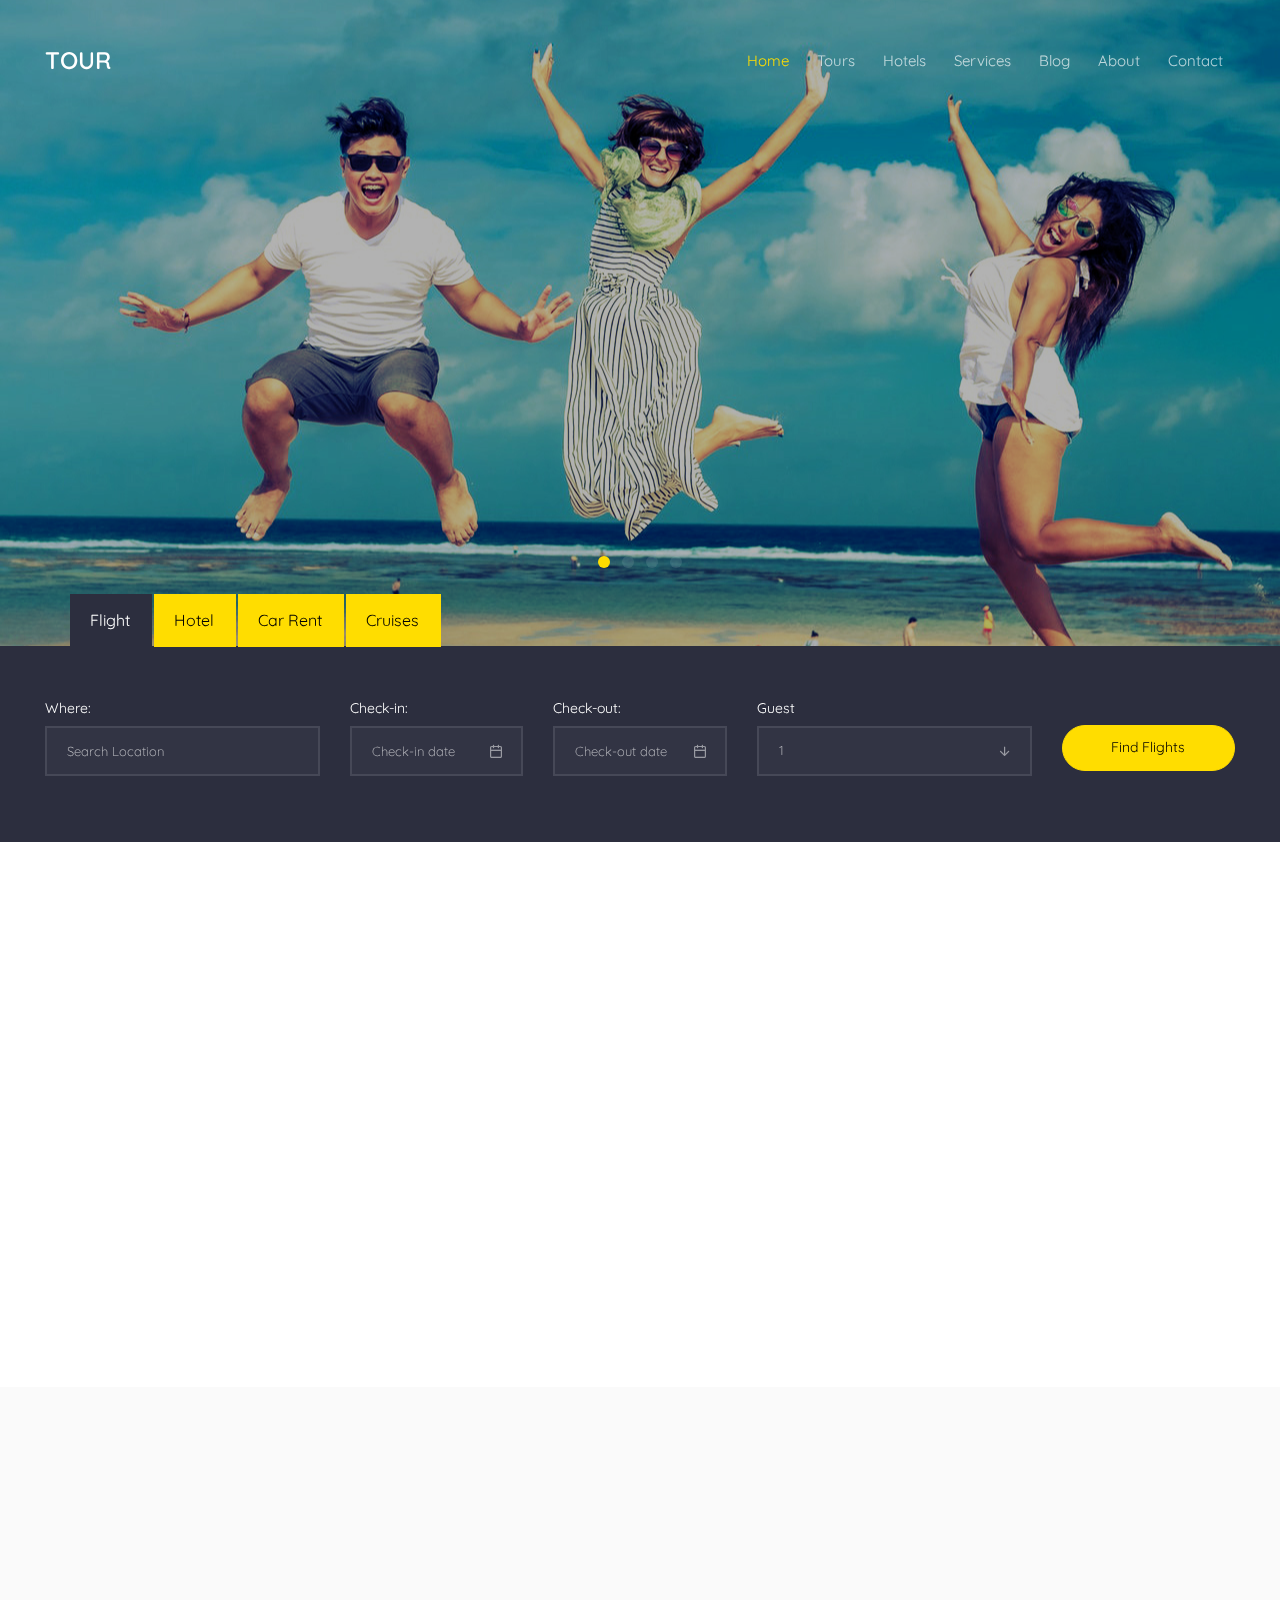
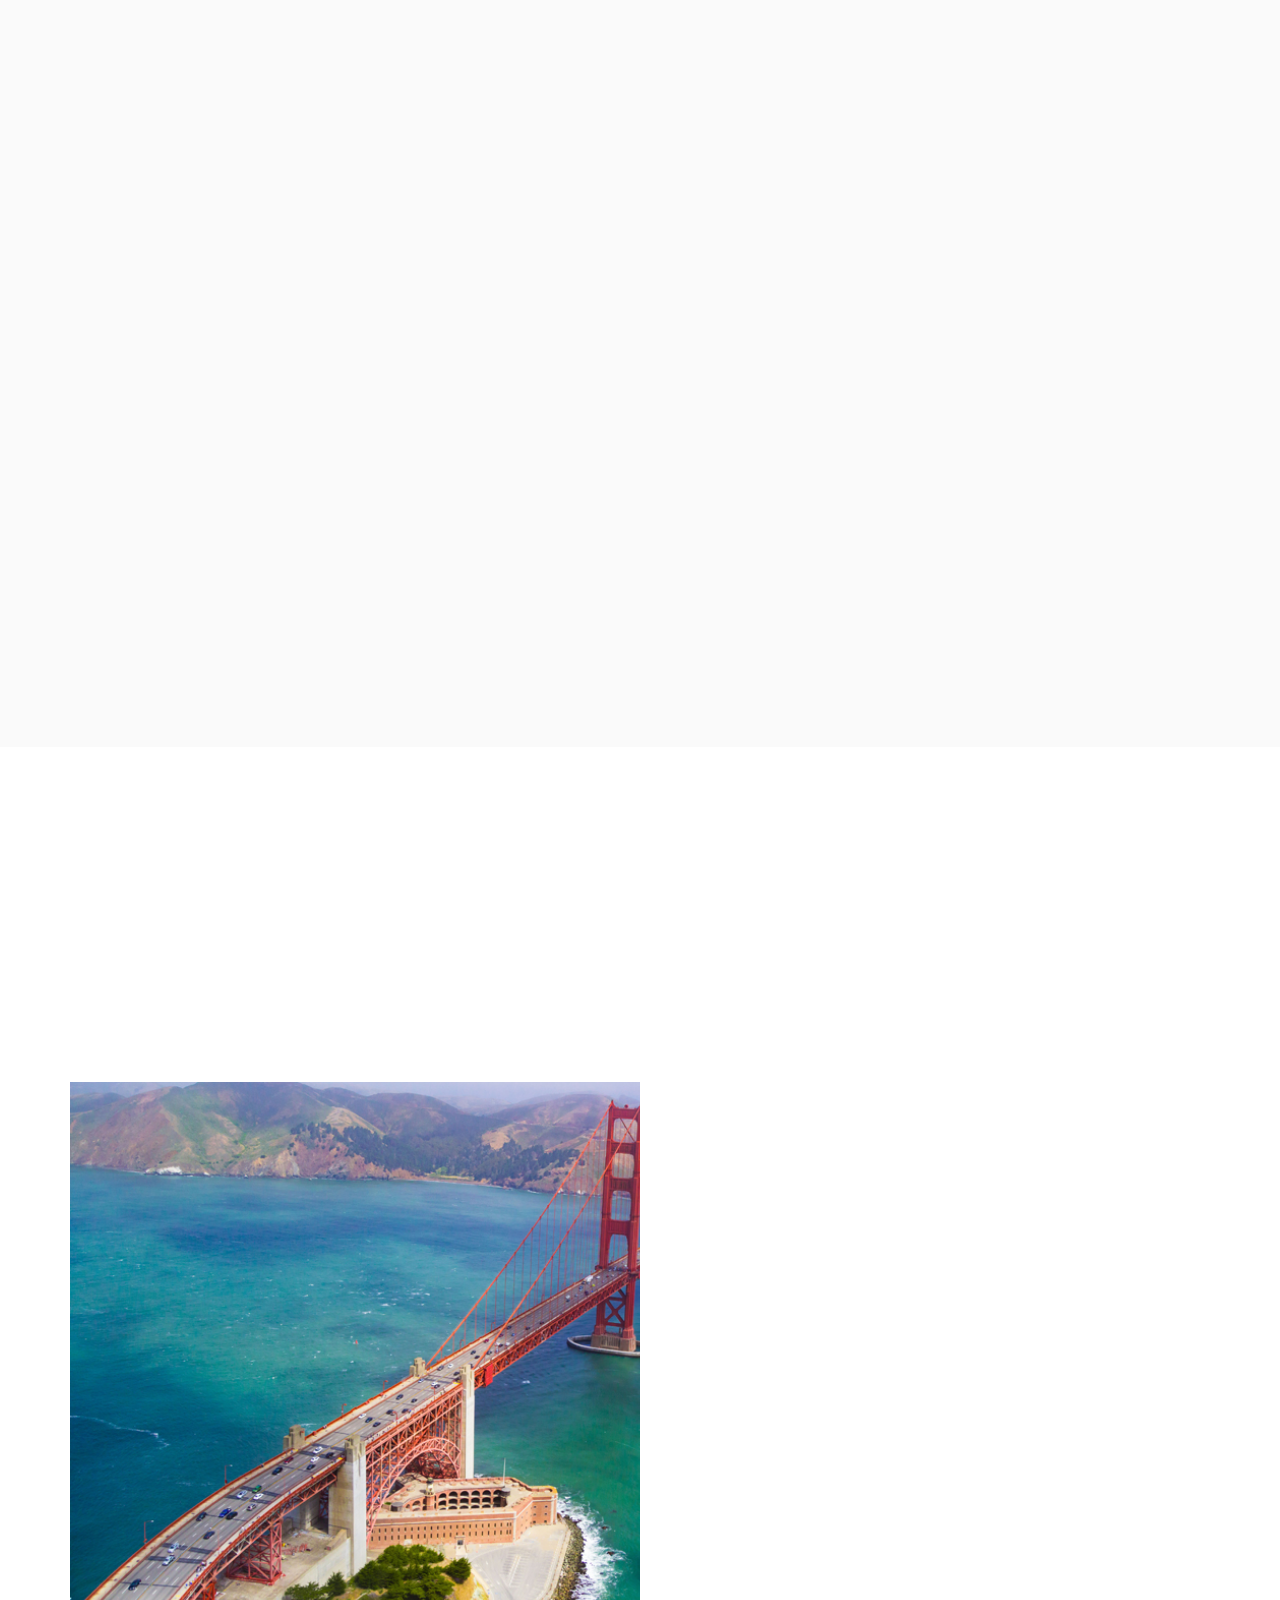
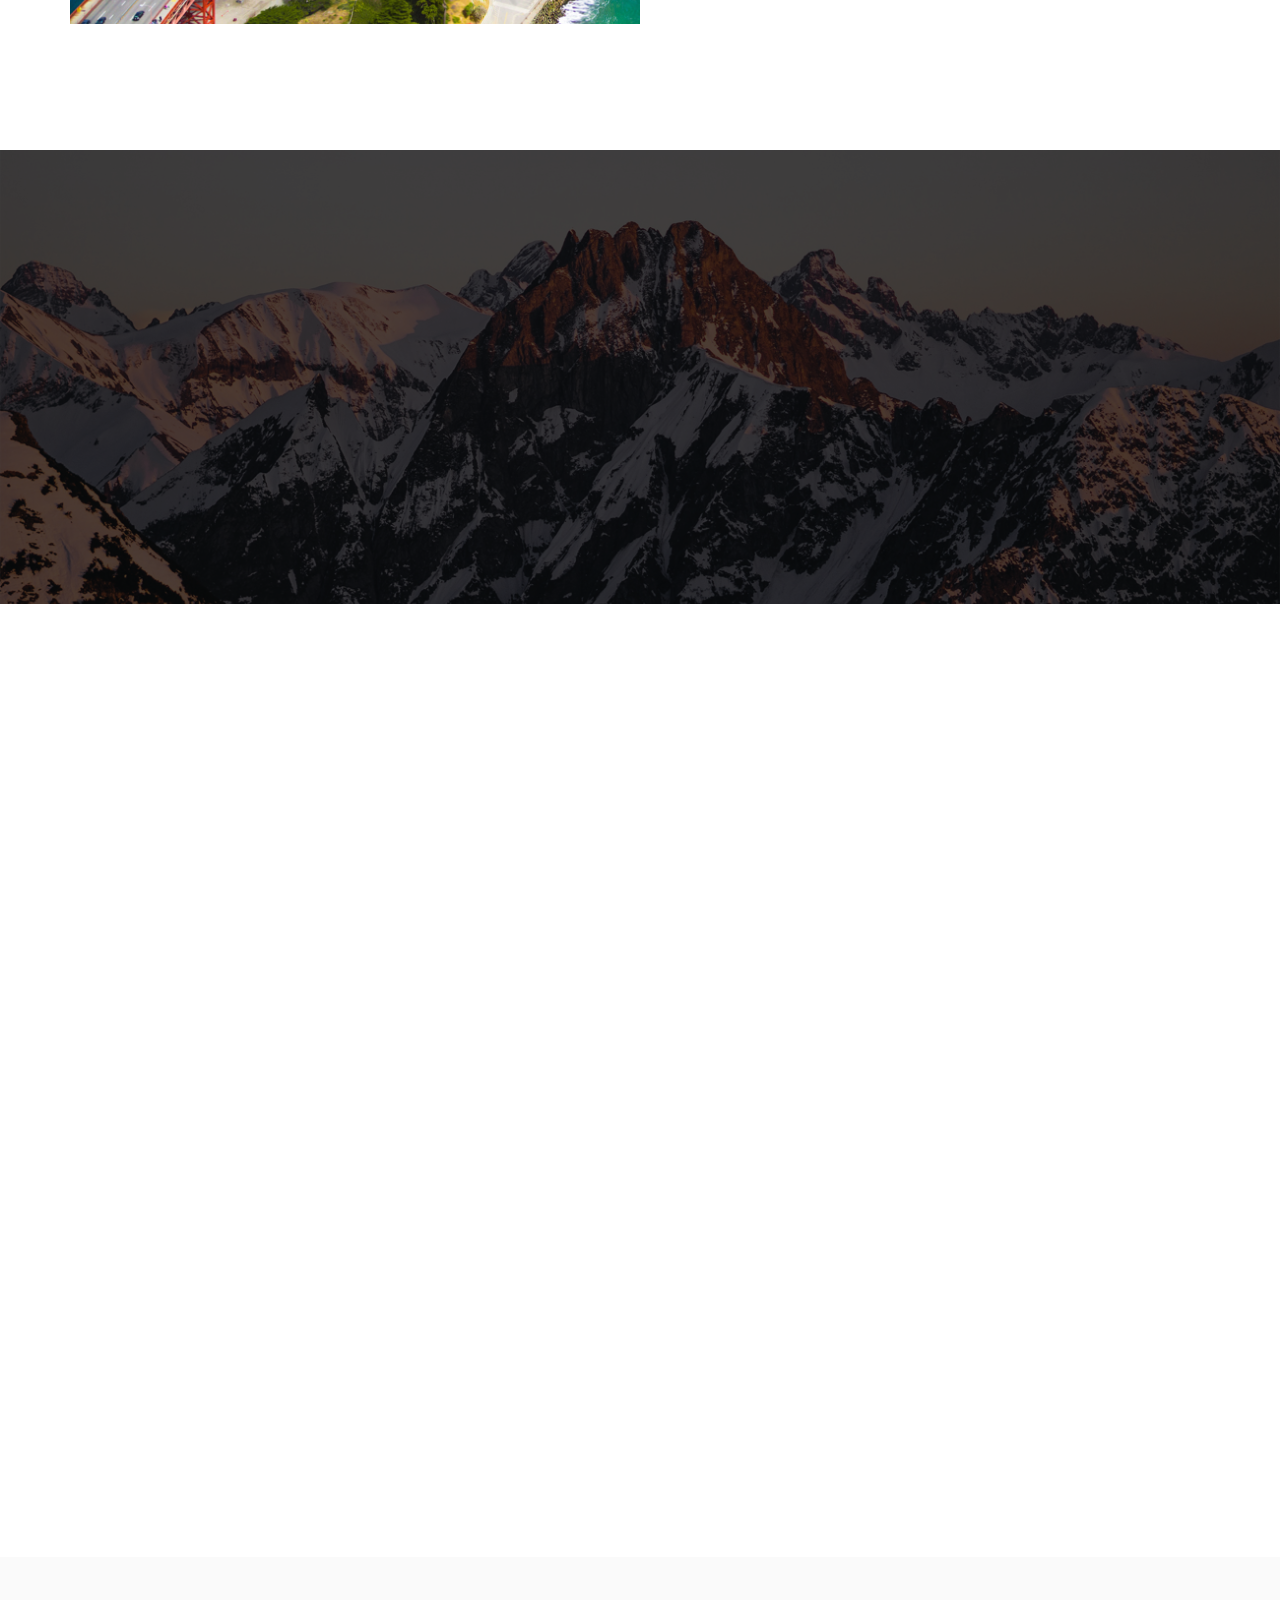
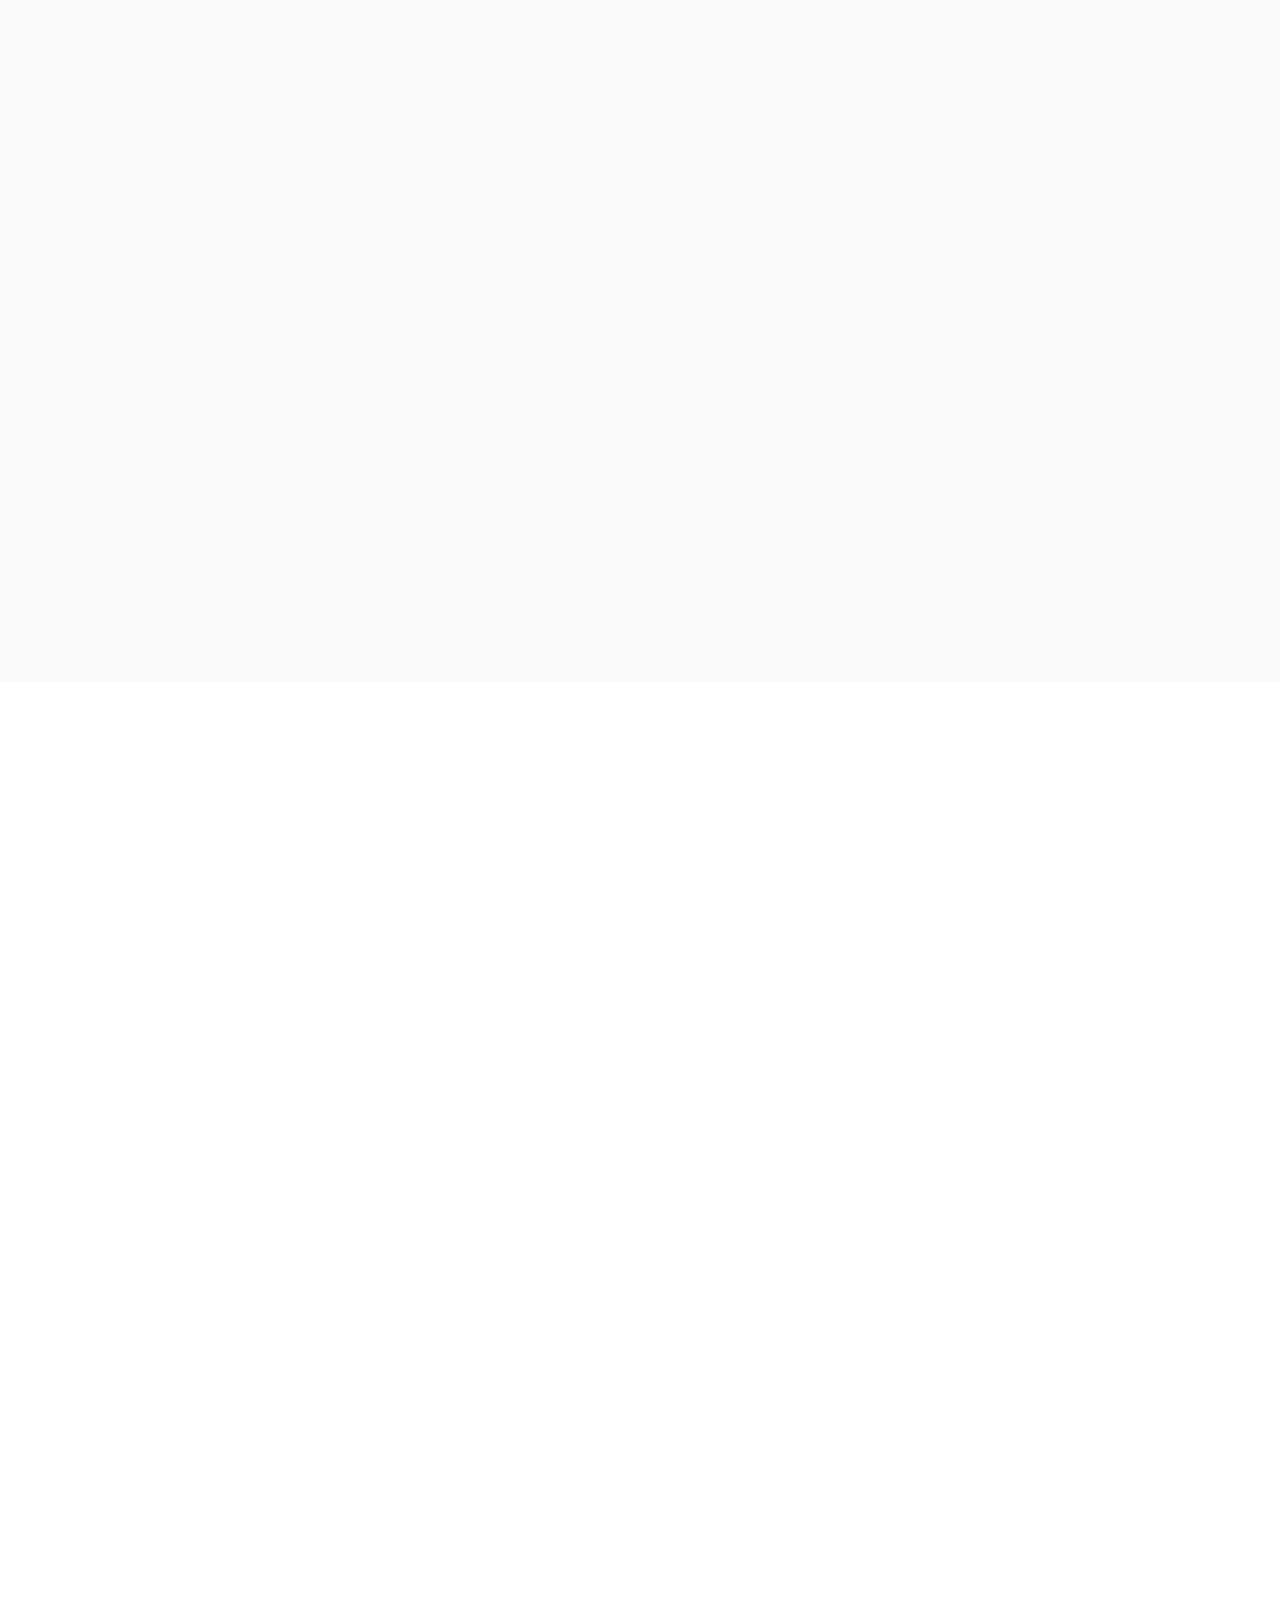
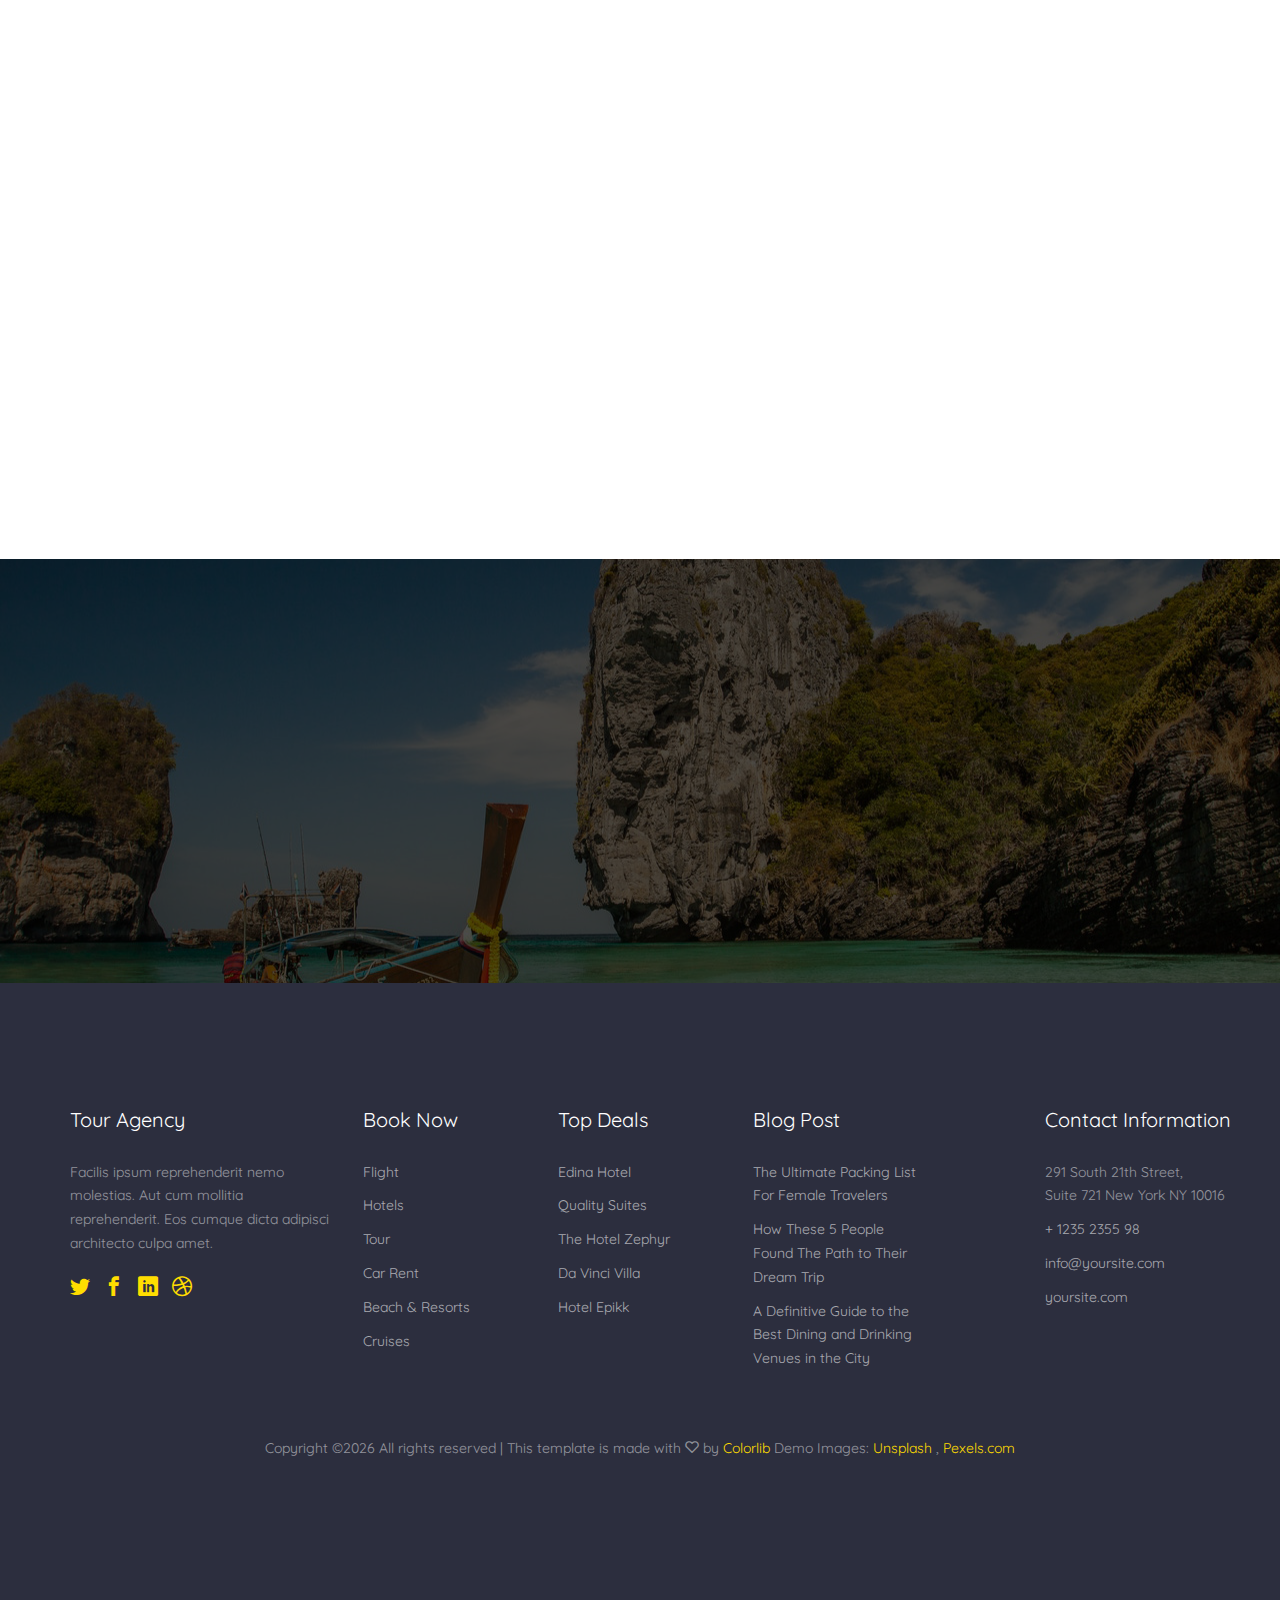
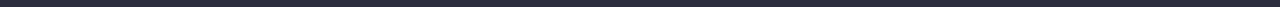
<file: index.html>
<!DOCTYPE HTML>
<html>
	<head>
	<meta charset="utf-8">
	<meta http-equiv="X-UA-Compatible" content="IE=edge">
	<title>Restaurant</title>
	<meta name="viewport" content="width=device-width, initial-scale=1">
	<meta name="description" content="" />
	<meta name="keywords" content="" />
	<meta name="author" content="" />

  <!-- Facebook and Twitter integration -->
	<meta property="og:title" content=""/>
	<meta property="og:image" content=""/>
	<meta property="og:url" content=""/>
	<meta property="og:site_name" content=""/>
	<meta property="og:description" content=""/>
	<meta name="twitter:title" content="" />
	<meta name="twitter:image" content="" />
	<meta name="twitter:url" content="" />
	<meta name="twitter:card" content="" />

	<link href="https://fonts.googleapis.com/css?family=Quicksand:300,400,500,700" rel="stylesheet">
	
	<!-- Animate.css -->
	<link rel="stylesheet" href="css/animate.css">
	<!-- Icomoon Icon Fonts-->
	<link rel="stylesheet" href="css/icomoon.css">
	<!-- Bootstrap  -->
	<link rel="stylesheet" href="css/bootstrap.css">

	<!-- Magnific Popup -->
	<link rel="stylesheet" href="css/magnific-popup.css">

	<!-- Flexslider  -->
	<link rel="stylesheet" href="css/flexslider.css">

	<!-- Owl Carousel -->
	<link rel="stylesheet" href="css/owl.carousel.min.css">
	<link rel="stylesheet" href="css/owl.theme.default.min.css">
	
	<!-- Date Picker -->
	<link rel="stylesheet" href="css/bootstrap-datepicker.css">
	<!-- Flaticons  -->
	<link rel="stylesheet" href="fonts/flaticon/font/flaticon.css">

	<!-- Theme style  -->
	<link rel="stylesheet" href="css/style.css">

	<!-- Modernizr JS -->
	<script src="js/modernizr-2.6.2.min.js"></script>
	<!-- FOR IE9 below -->
	<!--[if lt IE 9]>
	<script src="js/respond.min.js"></script>
	<![endif]-->

	</head>
	<body>
		
	<div class="colorlib-loader"></div>

	<div id="page">
		<nav class="colorlib-nav" role="navigation">
			<div class="top-menu">
				<div class="container-fluid">
					<div class="row">
						<div class="col-xs-2">
							<div id="colorlib-logo"><a href="index.html">Tour</a></div>
						</div>
						<div class="col-xs-10 text-right menu-1">
							<ul>
								<li class="active"><a href="index.html">Home</a></li>
								<li class="has-dropdown">
									<a href="tours.html">Tours</a>
									<ul class="dropdown">
										<li><a href="#">Destination</a></li>
										<li><a href="#">Cruises</a></li>
										<li><a href="#">Hotels</a></li>
										<li><a href="#">Booking</a></li>
									</ul>
								</li>
								<li><a href="hotels.html">Hotels</a></li>
								<li><a href="services.html">Services</a></li>
								<li><a href="blog.html">Blog</a></li>
								<li><a href="about.html">About</a></li>
								<li><a href="contact.html">Contact</a></li>
							</ul>
						</div>
					</div>
				</div>
			</div>
		</nav>
		<aside id="colorlib-hero">
			<div class="flexslider">
				<ul class="slides">
			   	<li style="background-image: url(images/img_bg_1.jpg);">
			   		<div class="overlay"></div>
			   		<div class="container-fluid">
			   			<div class="row">
				   			<div class="col-md-6 col-md-offset-3 col-sm-12 col-xs-12 slider-text">
				   				<div class="slider-text-inner text-center">
				   					<h2>2 Days Tour</h2>
				   					<h1>Amazing Maldives Tour</h1>
				   				</div>
				   			</div>
				   		</div>
			   		</div>
			   	</li>
			   	<li style="background-image: url(images/img_bg_2.jpg);">
			   		<div class="overlay"></div>
			   		<div class="container-fluid">
			   			<div class="row">
				   			<div class="col-md-6 col-md-offset-3 col-sm-12 col-xs-12 slider-text">
				   				<div class="slider-text-inner text-center">
				   					<h2>10 Days Cruises</h2>
				   					<h1>From Greece to Spain</h1>
				   				</div>
				   			</div>
				   		</div>
			   		</div>
			   	</li>
			   	<li style="background-image: url(images/img_bg_5.jpg);">
			   		<div class="overlay"></div>
			   		<div class="container-fluids">
			   			<div class="row">
				   			<div class="col-md-6 col-md-offset-3 col-sm-12 col-xs-12 slider-text">
				   				<div class="slider-text-inner text-center">
				   					<h2>Explore our most tavel agency</h2>
				   					<h1>Our Travel Agency</h1>
				   				</div>
				   			</div>
				   		</div>
			   		</div>
			   	</li>
			   	<li style="background-image: url(images/img_bg_4.jpg);">
			   		<div class="overlay"></div>
			   		<div class="container-fluid">
			   			<div class="row">
				   			<div class="col-md-6 col-md-offset-3 col-sm-12 col-xs-12 slider-text">
				   				<div class="slider-text-inner text-center">
				   					<h2>Experience the</h2>
				   					<h1>Best Trip Ever</h1>
				   				</div>
				   			</div>
				   		</div>
			   		</div>
			   	</li>	   	
			  	</ul>
		  	</div>
		</aside>
		<div id="colorlib-reservation">
			<!-- <div class="container"> -->
				<div class="row">
					<div class="search-wrap">
						<div class="container">
							<ul class="nav nav-tabs">
								<li class="active"><a data-toggle="tab" href="#flight"><i class="flaticon-plane"></i> Flight</a></li>
								<li><a data-toggle="tab" href="#hotel"><i class="flaticon-resort"></i> Hotel</a></li>
								<li><a data-toggle="tab" href="#car"><i class="flaticon-car"></i> Car Rent</a></li>
								<li><a data-toggle="tab" href="#cruises"><i class="flaticon-boat"></i> Cruises</a></li>
							</ul>
						</div>
						<div class="tab-content">
							<div id="flight" class="tab-pane fade in active">
								<form method="post" class="colorlib-form">
				              	<div class="row">
				              	 <div class="col-md-3">
				              	 	<div class="form-group">
				                    <label for="date">Where:</label>
				                    <div class="form-field">
				                      <input type="text" id="location" class="form-control" placeholder="Search Location">
				                    </div>
				                  </div>
				              	 </div>
				                <div class="col-md-2">
				                  <div class="form-group">
				                    <label for="date">Check-in:</label>
				                    <div class="form-field">
				                      <i class="icon icon-calendar2"></i>
				                      <input type="text" id="date" class="form-control date" placeholder="Check-in date">
				                    </div>
				                  </div>
				                </div>
				                <div class="col-md-2">
				                  <div class="form-group">
				                    <label for="date">Check-out:</label>
				                    <div class="form-field">
				                      <i class="icon icon-calendar2"></i>
				                      <input type="text" id="date" class="form-control date" placeholder="Check-out date">
				                    </div>
				                  </div>
				                </div>
				                <div class="col-md-3">
				                  <div class="form-group">
				                    <label for="guests">Guest</label>
				                    <div class="form-field">
				                      <i class="icon icon-arrow-down3"></i>
				                      <select name="people" id="people" class="form-control">
				                        <option value="#">1</option>
				                        <option value="#">2</option>
				                        <option value="#">3</option>
				                        <option value="#">4</option>
				                        <option value="#">5+</option>
				                      </select>
				                    </div>
				                  </div>
				                </div>
				                <div class="col-md-2">
				                  <input type="submit" name="submit" id="submit" value="Find Flights" class="btn btn-primary btn-block">
				                </div>
				              </div>
				            </form>
				         </div>
				         <div id="hotel" class="tab-pane fade">
						      <form method="post" class="colorlib-form">
				              	<div class="row">
				              	 <div class="col-md-2">
				              	 	<div class="booknow">
				              	 		<h2>Book Now</h2>
					              	 	<span>Best Price Online</span>
				              	 	</div>
				              	 </div>
				                <div class="col-md-3">
				                  <div class="form-group">
				                    <label for="date">Check-in:</label>
				                    <div class="form-field">
				                      <i class="icon icon-calendar2"></i>
				                      <input type="text" id="date" class="form-control date" placeholder="Check-in date">
				                    </div>
				                  </div>
				                </div>
				                <div class="col-md-3">
				                  <div class="form-group">
				                    <label for="date">Check-out:</label>
				                    <div class="form-field">
				                      <i class="icon icon-calendar2"></i>
				                      <input type="text" id="date" class="form-control date" placeholder="Check-out date">
				                    </div>
				                  </div>
				                </div>
				                <div class="col-md-2">
				                  <div class="form-group">
				                    <label for="guests">Guest</label>
				                    <div class="form-field">
				                      <i class="icon icon-arrow-down3"></i>
				                      <select name="people" id="people" class="form-control">
				                        <option value="#">1</option>
				                        <option value="#">2</option>
				                        <option value="#">3</option>
				                        <option value="#">4</option>
				                        <option value="#">5+</option>
				                      </select>
				                    </div>
				                  </div>
				                </div>
				                <div class="col-md-2">
				                  <input type="submit" name="submit" id="submit" value="Find Hotel" class="btn btn-primary btn-block">
				                </div>
				              </div>
				            </form>
						   </div>
						   <div id="car" class="tab-pane fade">
						   	<form method="post" class="colorlib-form">
				              	<div class="row">
				              	 <div class="col-md-4">
				              	 	<div class="form-group">
				                    <label for="date">Where:</label>
				                    <div class="form-field">
				                      <input type="text" id="location" class="form-control" placeholder="Search Location">
				                    </div>
				                  </div>
				              	 </div>
				                <div class="col-md-3">
				                  <div class="form-group">
				                    <label for="date">Start Date:</label>
				                    <div class="form-field">
				                      <i class="icon icon-calendar2"></i>
				                      <input type="text" id="date" class="form-control date" placeholder="Check-in date">
				                    </div>
				                  </div>
				                </div>
				                <div class="col-md-3">
				                  <div class="form-group">
				                    <label for="date">Return Date:</label>
				                    <div class="form-field">
				                      <i class="icon icon-calendar2"></i>
				                      <input type="text" id="date" class="form-control date" placeholder="Check-out date">
				                    </div>
				                  </div>
				                </div>
				                <div class="col-md-2">
				                  <input type="submit" name="submit" id="submit" value="Find Car" class="btn btn-primary btn-block">
				                </div>
				              </div>
				            </form>
						   </div>
						   <div id="cruises" class="tab-pane fade">
						      <form method="post" class="colorlib-form">
				              	<div class="row">
				              	 <div class="col-md-4">
				              	 	<div class="form-group">
				                    <label for="date">Where:</label>
				                    <div class="form-field">
				                      <input type="text" id="location" class="form-control" placeholder="Search Location">
				                    </div>
				                  </div>
				              	 </div>
				                <div class="col-md-3">
				                  <div class="form-group">
				                    <label for="date">Start Date:</label>
				                    <div class="form-field">
				                      <i class="icon icon-calendar2"></i>
				                      <input type="text" id="date" class="form-control date" placeholder="Check-in date">
				                    </div>
				                  </div>
				                </div>
				                <div class="col-md-3">
				                  <div class="form-group">
				                    <label for="guests">Categories</label>
				                    <div class="form-field">
				                      <i class="icon icon-arrow-down3"></i>
				                      <select name="category" id="category" class="form-control">
				                        <option value="#">Suite</option>
				                        <option value="#">Super Deluxe</option>
				                        <option value="#">Balcony</option>
				                        <option value="#">Economy</option>
				                        <option value="#">Luxury</option>
				                      </select>
				                    </div>
				                  </div>
				                </div>
				                <div class="col-md-2">
				                  <input type="submit" name="submit" id="submit" value="Find Cruises" class="btn btn-primary btn-block">
				                </div>
				              </div>
				            </form>
						   </div>
			         </div>
					</div>
				</div>
			</div>
		</div>

		<div id="colorlib-services">
			<div class="container">
				<div class="row no-gutters">
					<div class="col-md-3 animate-box text-center aside-stretch">
						<div class="services">
							<span class="icon">
								<i class="flaticon-around"></i>
							</span>
							<h3>Amazing Travel</h3>
							<p>Separated they live in Bookmarksgrove right at the coast of the Semantics, a large language ocean. A small river named Duden flows by their place and supplies</p>
						</div>
					</div>
					<div class="col-md-3 animate-box text-center">
						<div class="services">
							<span class="icon">
								<i class="flaticon-boat"></i>
							</span>
							<h3>Our Cruises</h3>
							<p>Separated they live in Bookmarksgrove right at the coast of the Semantics, a large language ocean. A small river named Duden flows by their place and supplies</p>
						</div>
					</div>
					<div class="col-md-3 animate-box text-center">
						<div class="services">
							<span class="icon">
								<i class="flaticon-car"></i>
							</span>
							<h3>Book Your Trip</h3>
							<p>Separated they live in Bookmarksgrove right at the coast of the Semantics, a large language ocean. A small river named Duden flows by their place and supplies</p>
						</div>
					</div>
					<div class="col-md-3 animate-box text-center">
						<div class="services">
							<span class="icon">
								<i class="flaticon-postcard"></i>
							</span>
							<h3>Nice Support</h3>
							<p>Separated they live in Bookmarksgrove right at the coast of the Semantics, a large language ocean. A small river named Duden flows by their place and supplies</p>
						</div>
					</div>
				</div>
			</div>
		</div>

		<div class="colorlib-tour colorlib-light-grey">
			<div class="container">
				<div class="row">
					<div class="col-md-6 col-md-offset-3 text-center colorlib-heading animate-box">
						<h2>Popular Destination</h2>
						<p>We love to tell our successful far far away, behind the word mountains, far from the countries Vokalia and Consonantia, there live the blind texts.</p>
					</div>
				</div>
			</div>
			<div class="tour-wrap">
				<a href="#" class="tour-entry animate-box">
					<div class="tour-img" style="background-image: url(images/tour-1.jpg);">
					</div>
					<span class="desc">
						<p class="star"><span><i class="icon-star-full"></i><i class="icon-star-full"></i><i class="icon-star-full"></i><i class="icon-star-full"></i><i class="icon-star-full"></i></span> 545 Reviews</p>
						<h2>Athens, Greece</h2>
						<span class="city">Athens, Greece</span>
						<span class="price">$450</span>
					</span>
				</a>
				<a href="#" class="tour-entry animate-box">
					<div class="tour-img" style="background-image: url(images/tour-2.jpg);">
					</div>
					<span class="desc">
						<p class="star"><span><i class="icon-star-full"></i><i class="icon-star-full"></i><i class="icon-star-full"></i><i class="icon-star-full"></i><i class="icon-star-full"></i></span> 545 Reviews</p>
						<h2>Family Tour in Thailand</h2>
						<span class="city">Athens, Greece</span>
						<span class="price">$450</span>
					</span>
				</a>
				<a href="#" class="tour-entry animate-box">
					<div class="tour-img" style="background-image: url(images/tour-3.jpg);">
					</div>
					<span class="desc">
						<p class="star"><span><i class="icon-star-full"></i><i class="icon-star-full"></i><i class="icon-star-full"></i><i class="icon-star-full"></i><i class="icon-star-full"></i></span> 545 Reviews</p>
						<h2>Family Tour in Philippines</h2>
						<span class="city">Lipa, Philippines</span>
						<span class="price">$450</span>
					</span>
				</a>
				<a href="#" class="tour-entry animate-box">
					<div class="tour-img" style="background-image: url(images/tour-4.jpg);">
					</div>
					<span class="desc">
						<p class="star"><span><i class="icon-star-full"></i><i class="icon-star-full"></i><i class="icon-star-full"></i><i class="icon-star-full"></i><i class="icon-star-full"></i></span> 545 Reviews</p>
						<h2>Family Tour in Greece</h2>
						<span class="city">Athens, Greece</span>
						<span class="price">$450</span>
					</span>
				</a>
				<a href="#" class="tour-entry animate-box">
					<div class="tour-img" style="background-image: url(images/tour-5.jpg);">
					</div>
					<span class="desc">
						<p class="star"><span><i class="icon-star-full"></i><i class="icon-star-full"></i><i class="icon-star-full"></i><i class="icon-star-full"></i><i class="icon-star-full"></i></span> 545 Reviews</p>
						<h2>Family Tour in Greece</h2>
						<span class="city">Athens, Greece</span>
						<span class="price">$450</span>
					</span>
				</a>
				<a href="#" class="tour-entry animate-box">
					<div class="tour-img" style="background-image: url(images/tour-6.jpg);">
					</div>
					<span class="desc">
						<p class="star"><span><i class="icon-star-full"></i><i class="icon-star-full"></i><i class="icon-star-full"></i><i class="icon-star-full"></i><i class="icon-star-full"></i></span> 545 Reviews</p>
						<h2>Family Tour in Greece</h2>
						<span class="city">Athens, Greece</span>
						<span class="price">$450</span>
					</span>
				</a>
				<a href="#" class="tour-entry animate-box">
					<div class="tour-img" style="background-image: url(images/tour-7.jpg);">
					</div>
					<span class="desc">
						<p class="star"><span><i class="icon-star-full"></i><i class="icon-star-full"></i><i class="icon-star-full"></i><i class="icon-star-full"></i><i class="icon-star-full"></i></span> 545 Reviews</p>
						<h2>Family Tour in Greece</h2>
						<span class="city">Athens, Greece</span>
						<span class="price">$450</span>
					</span>
				</a>
				<a href="#" class="tour-entry animate-box">
					<div class="tour-img" style="background-image: url(images/tour-8.jpg);">
					</div>
					<span class="desc">
						<p class="star"><span><i class="icon-star-full"></i><i class="icon-star-full"></i><i class="icon-star-full"></i><i class="icon-star-full"></i><i class="icon-star-full"></i></span> 545 Reviews</p>
						<h2>Family Tour in Greece</h2>
						<span class="city">Athens, Greece</span>
						<span class="price">$450</span>
					</span>
				</a>
			</div>
		</div>


		<div id="colorlib-blog">
			<div class="container">
				<div class="row">
					<div class="col-md-6 col-md-offset-3 text-center colorlib-heading animate-box">
						<h2>Recent Blog</h2>
						<p>We love to tell our successful far far away, behind the word mountains, far from the countries Vokalia and Consonantia, there live the blind texts.</p>
					</div>
				</div>
				<div class="blog-flex">
					<div class="f-entry-img" style="background-image: url(images/blog-3.jpg);">
					</div>
					<div class="blog-entry aside-stretch-right">
						<div class="row">
							<div class="col-md-12 animate-box">
								<a href="blog.html" class="blog-post">
									<span class="img" style="background-image: url(images/blog-1.jpg);"></span>
									<div class="desc">
										<span class="date">Feb 22, 2018</span>
										<h3>A Definitive Guide to the Best Dining</h3>
										<span class="cat">Activities</span>
									</div>
								</a>
							</div>
							<div class="col-md-12 animate-box">
								<a href="blog.html" class="blog-post">
									<span class="img" style="background-image: url(images/blog-2.jpg);"></span>
									<div class="desc">
										<span class="date">Feb 22, 2018</span>
										<h3>How These 5 People Found The Path to Their Dream Trip</h3>
										<span class="cat">Activities</span>
									</div>
								</a>
							</div>
							<div class="col-md-12 animate-box">
								<a href="blog.html" class="blog-post">
									<span class="img" style="background-image: url(images/blog-4.jpg);"></span>
									<div class="desc">
										<span class="date">Feb 22, 2018</span>
										<h3>Our Secret Island Boat Tour Is just for You</h3>
										<span class="cat">Activities</span>
									</div>
								</a>
							</div>
						</div>
					</div>
				</div>
			</div>
		</div>

		<div id="colorlib-intro" class="intro-img" style="background-image: url(images/cover-img-1.jpg);" data-stellar-background-ratio="0.5">
			<div class="overlay"></div>
			<div class="container">
				<div class="row">
					<div class="col-md-6 animate-box">
						<div class="intro-desc">
							<div class="text-salebox">
								<div class="text-lefts">
									<div class="sale-box">
										<div class="sale-box-top">
											<h2 class="number">45</h2>
											<span class="sup-1">%</span>
											<span class="sup-2">Off</span>
										</div>
										<h2 class="text-sale">Sale</h2>
									</div>
								</div>
								<div class="text-rights">
									<h3 class="title">Just hurry up limited offer!</h3>
									<p>Separated they live in Bookmarksgrove right at the coast of the Semantics, a large language ocean.</p>
									<p><a href="#" class="btn btn-primary">Book Now</a> <a href="#" class="btn btn-primary btn-outline">Read more</a></p>
								</div>
							</div>
						</div>
					</div>
					<div class="col-md-6 animate-box">
						<div class="video-wrap">
							<div class="video colorlib-video" style="background-image: url(images/img_bg_2.jpg);">
								<a href="https://vimeo.com/channels/staffpicks/93951774" class="popup-vimeo"><i class="icon-video"></i></a>
								<div class="video-overlay"></div>
							</div>
						</div>
					</div>
				</div>
			</div>
		</div>

		<div id="colorlib-hotel">
			<div class="container">
				<div class="row">
					<div class="col-md-6 col-md-offset-3 text-center colorlib-heading animate-box">
						<h2>Recommended Hotels</h2>
						<p>We love to tell our successful far far away, behind the word mountains, far from the countries Vokalia and Consonantia, there live the blind texts.</p>
					</div>
				</div>
				<div class="row">
					<div class="col-md-12 animate-box">
						<div class="owl-carousel">
							<div class="item">
								<div class="hotel-entry">
									<a href="hotels.html" class="hotel-img" style="background-image: url(images/hotel-1.jpg);">
										<p class="price"><span>$120</span><small> /night</small></p>
									</a>
									<div class="desc">
										<p class="star"><span><i class="icon-star-full"></i><i class="icon-star-full"></i><i class="icon-star-full"></i><i class="icon-star-full"></i><i class="icon-star-full"></i></span> 545 Reviews</p>
										<h3><a href="#">Hotel Edison</a></h3>
										<span class="place">New York, USA</span>
										<p>A small river named Duden flows by their place and supplies it with the necessary regelialia.</p>
									</div>
								</div>
							</div>
							<div class="item">
								<div class="hotel-entry">
									<a href="hotels.html" class="hotel-img" style="background-image: url(images/hotel-2.jpg);">
										<p class="price"><span>$120</span><small> /night</small></p>
									</a>
									<div class="desc">
										<p class="star"><span><i class="icon-star-full"></i><i class="icon-star-full"></i><i class="icon-star-full"></i><i class="icon-star-full"></i><i class="icon-star-full"></i></span> 545 Reviews</p>
										<h3><a href="#">Hotel Edison</a></h3>
										<span class="place">New York, USA</span>
										<p>A small river named Duden flows by their place and supplies it with the necessary regelialia.</p>
									</div>
								</div>
							</div>
							<div class="item">
								<div class="hotel-entry">
									<a href="hotels.html" class="hotel-img" style="background-image: url(images/hotel-3.jpg);">
										<p class="price"><span>$120</span><small> /night</small></p>
									</a>
									<div class="desc">
										<p class="star"><span><i class="icon-star-full"></i><i class="icon-star-full"></i><i class="icon-star-full"></i><i class="icon-star-full"></i><i class="icon-star-full"></i></span> 545 Reviews</p>
										<h3><a href="#">Hotel Edison</a></h3>
										<span class="place">New York, USA</span>
										<p>A small river named Duden flows by their place and supplies it with the necessary regelialia.</p>
									</div>
								</div>
							</div>
							<div class="item">
								<div class="hotel-entry">
									<a href="hotels.html" class="hotel-img" style="background-image: url(images/hotel-4.jpg);">
										<p class="price"><span>$120</span><small> /night</small></p>
									</a>
									<div class="desc">
										<p class="star"><span><i class="icon-star-full"></i><i class="icon-star-full"></i><i class="icon-star-full"></i><i class="icon-star-full"></i><i class="icon-star-full"></i></span> 545 Reviews</p>
										<h3><a href="#">Hotel Edison</a></h3>
										<span class="place">New York, USA</span>
										<p>A small river named Duden flows by their place and supplies it with the necessary regelialia.</p>
									</div>
								</div>
							</div>
						</div>
					</div>
				</div>
			</div>
		</div>

		<div id="colorlib-testimony" class="colorlib-light-grey">
			<div class="container">
				<div class="row">
					<div class="col-md-6 col-md-offset-3 text-center colorlib-heading animate-box">
						<h2>Our Satisfied Guests says</h2>
						<p>We love to tell our successful far far away, behind the word mountains, far from the countries Vokalia and Consonantia, there live the blind texts.</p>
					</div>
				</div>
				<div class="row">
					<div class="col-md-8 col-md-offset-2 animate-box">						
						<div class="owl-carousel2">
							<div class="item">
								<div class="testimony text-center">
									<span class="img-user" style="background-image: url(images/person1.jpg);"></span>
									<span class="user">Alysha Myers</span>
									<small>Miami Florida, USA</small>
									<blockquote>
										<p>" A small river named Duden flows by their place and supplies it with the necessary regelialia.</p>
									</blockquote>
								</div>
							</div>
							<div class="item">
								<div class="testimony text-center">
									<span class="img-user" style="background-image: url(images/person2.jpg);"></span>
									<span class="user">James Fisher</span>
									<small>New York, USA</small>
									<blockquote>
										<p>One day however a small line of blind text by the name of Lorem Ipsum decided to leave for the far World of Grammar.</p>
									</blockquote>
								</div>
							</div>
							<div class="item">
								<div class="testimony text-center">
									<span class="img-user" style="background-image: url(images/person3.jpg);"></span>
									<span class="user">Jacob Webb</span>
									<small>Athens, Greece</small>
									<blockquote>
										<p>Alphabet Village and the subline of her own road, the Line Lane. Pityful a rethoric question ran over her cheek, then she continued her way.</p>
									</blockquote>
								</div>
							</div>
						</div>
					</div>
				</div>	
			</div>
		</div>

		<div class="colorlib-tour">
			<div class="container">
				<div class="row">
					<div class="col-md-6 col-md-offset-3 text-center colorlib-heading animate-box">
						<h2>Most Popular Travel Countries</h2>
						<p>We love to tell our successful far far away, behind the word mountains, far from the countries Vokalia and Consonantia, there live the blind texts.</p>
					</div>
				</div>
				<div class="row">
					<div class="col-md-12">
						<div class="f-tour">
							<div class="row row-pb-md">
								<div class="col-md-6">
									<div class="row">
										<div class="col-md-6 animate-box">
											<a  href="tours.html" class="f-tour-img" style="background-image: url(images/tour-1.jpg);">
												<div class="desc">
													<h3>Rome - 5 Days</h3>
													<p class="price"><span>$120</span> <small>/ person</small></p>
												</div>
											</a>
										</div>
										<div class="col-md-6 animate-box">
											<a  href="tours.html" class="f-tour-img" style="background-image: url(images/tour-2.jpg);">
												<div class="desc">
													<h3>Rome - 5 Days</h3>
													<p class="price"><span>$120</span> <small>/ person</small></p>
												</div>
											</a>
										</div>
										<div class="col-md-6 animate-box">
											<a  href="tours.html" class="f-tour-img" style="background-image: url(images/tour-3.jpg);">
												<div class="desc">
													<h3>Rome - 5 Days</h3>
													<p class="price"><span>$120</span> <small>/ person</small></p>
												</div>
											</a>
										</div>
										<div class="col-md-6 animate-box">
											<a  href="tours.html" class="f-tour-img" style="background-image: url(images/tour-4.jpg);">
												<div class="desc">
													<h3>Rome - 5 Days</h3>
													<p class="price"><span>$120</span> <small>/ person</small></p>
												</div>
											</a>
										</div>
									</div>
								</div>
								<div class="col-md-6 animate-box">
									<div class="desc">
										<div class="row">
											<div class="col-md-12">
												<h3>Italy, Europe</h3>
												<p>Far far away, behind the word mountains, far from the countries Vokalia and Consonantia, there live the blind texts. Separated they live in Bookmarksgrove right at the coast of the Semantics, a large language ocean. A small river named Duden flows by their place and supplies it with the necessary regelialia.</p><br>
											</div>
											<div class="col-md-12">
												<h4>Best Tours City</h4>
												<div class="row">
													<div class="col-md-4 col-sm-4 col-xs-4">
														<ul>
															<li><a href="#">Rome</a></li>
															<li><a href="#">Milan</a></li>
															<li><a href="#">Genoa</a></li>
															<li><a href="#">Verona</a></li>
														</ul>
													</div>
													<div class="col-md-4 col-sm-4 col-xs-4">
														<ul>
															<li><a href="#">Venice</a></li>
															<li><a href="#">Bologna</a></li>
															<li><a href="#">Trieste</a></li>
															<li><a href="#">Florence</a></li>
														</ul>
													</div>
													<div class="col-md-4 col-sm-4 col-xs-4">
														<ul>
															<li><a href="#">Palermo</a></li>
															<li><a href="#">Siena</a></li>
															<li><a href="#">San Marino</a></li>
															<li><a href="#">Naples</a></li>
														</ul>
													</div>
												</div>
												<p><a href="tours.html" class="btn btn-primary">View All Places</a></p>
											</div>
										</div>
									</div>
								</div>
							</div>
						</div>

						<div class="f-tour">
							<div class="row">
								<div class="col-md-6 col-md-push-6">
									<div class="row">
										<div class="col-md-6 animate-box">
											<a  href="tours.html" class="f-tour-img" style="background-image: url(images/tour-5.jpg);">
												<div class="desc">
													<h3>Rome - 5 Days</h3>
													<p class="price"><span>$120</span> <small>/ person</small></p>
												</div>
											</a>
										</div>
										<div class="col-md-6 animate-box">
											<a  href="tours.html" class="f-tour-img" style="background-image: url(images/tour-6.jpg);">
												<div class="desc">
													<h3>Rome - 5 Days</h3>
													<p class="price"><span>$120</span> <small>/ person</small></p>
												</div>
											</a>
										</div>
										<div class="col-md-6 animate-box">
											<a  href="tours.html" class="f-tour-img" style="background-image: url(images/tour-7.jpg);">
												<div class="desc">
													<h3>Rome - 5 Days</h3>
													<p class="price"><span>$120</span> <small>/ person</small></p>
												</div>
											</a>
										</div>
										<div class="col-md-6 animate-box">
											<a  href="tours.html" class="f-tour-img" style="background-image: url(images/tour-8.jpg);">
												<div class="desc">
													<h3>Rome - 5 Days</h3>
													<p class="price"><span>$120</span> <small>/ person</small></p>
												</div>
											</a>
										</div>
									</div>
								</div>
								<div class="col-md-6 animate-box col-md-pull-6 text-right">
									<div class="desc">
										<div class="row">
											<div class="col-md-12">
												<h3>Athens, Greece</h3>
												<p>Far far away, behind the word mountains, far from the countries Vokalia and Consonantia, there live the blind texts. Separated they live in Bookmarksgrove right at the coast of the Semantics, a large language ocean. A small river named Duden flows by their place and supplies it with the necessary regelialia.</p><br>
											</div>
											<div class="col-md-12">
												<h4>Best Tours City</h4>
												<div class="row">
													<div class="col-md-4 col-sm-4 col-xs-4">
														<ul>
															<li><a href="#">Rome</a></li>
															<li><a href="#">Milan</a></li>
															<li><a href="#">Genoa</a></li>
															<li><a href="#">Verona</a></li>
														</ul>
													</div>
													<div class="col-md-4 col-sm-4 col-xs-4">
														<ul>
															<li><a href="#">Venice</a></li>
															<li><a href="#">Bologna</a></li>
															<li><a href="#">Trieste</a></li>
															<li><a href="#">Florence</a></li>
														</ul>
													</div>
													<div class="col-md-4 col-sm-4 col-xs-4">
														<ul>
															<li><a href="#">Palermo</a></li>
															<li><a href="#">Siena</a></li>
															<li><a href="#">San Marino</a></li>
															<li><a href="#">Naples</a></li>
														</ul>
													</div>
												</div>
												<p><a href="tours.html" class="btn btn-primary">View All Places</a></p>
											</div>
										</div>
									</div>
								</div>
							</div>
						</div>
					</div>
				</div>
			</div>
		</div>

	
		<div id="colorlib-subscribe" style="background-image: url(images/img_bg_2.jpg);" data-stellar-background-ratio="0.5">
			<div class="overlay"></div>
			<div class="container">
				<div class="row">
					<div class="col-md-6 col-md-offset-3 text-center colorlib-heading animate-box">
						<h2>Sign Up for a Newsletter</h2>
						<p>Sign up for our mailing list to get latest updates and offers.</p>
						<form class="form-inline qbstp-header-subscribe">
							<div class="row">
								<div class="col-md-12 col-md-offset-0">
									<div class="form-group">
										<input type="text" class="form-control" id="email" placeholder="Enter your email">
										<button type="submit" class="btn btn-primary">Subscribe</button>
									</div>
								</div>
							</div>
						</form>
					</div>
				</div>
			</div>
		</div>

		<footer id="colorlib-footer" role="contentinfo">
			<div class="container">
				<div class="row row-pb-md">
					<div class="col-md-3 colorlib-widget">
						<h4>Tour Agency</h4>
						<p>Facilis ipsum reprehenderit nemo molestias. Aut cum mollitia reprehenderit. Eos cumque dicta adipisci architecto culpa amet.</p>
						<p>
							<ul class="colorlib-social-icons">
								<li><a href="#"><i class="icon-twitter"></i></a></li>
								<li><a href="#"><i class="icon-facebook"></i></a></li>
								<li><a href="#"><i class="icon-linkedin"></i></a></li>
								<li><a href="#"><i class="icon-dribbble"></i></a></li>
							</ul>
						</p>
					</div>
					<div class="col-md-2 colorlib-widget">
						<h4>Book Now</h4>
						<p>
							<ul class="colorlib-footer-links">
								<li><a href="#">Flight</a></li>
								<li><a href="#">Hotels</a></li>
								<li><a href="#">Tour</a></li>
								<li><a href="#">Car Rent</a></li>
								<li><a href="#">Beach &amp; Resorts</a></li>
								<li><a href="#">Cruises</a></li>
							</ul>
						</p>
					</div>
					<div class="col-md-2 colorlib-widget">
						<h4>Top Deals</h4>
						<p>
							<ul class="colorlib-footer-links">
								<li><a href="#">Edina Hotel</a></li>
								<li><a href="#">Quality Suites</a></li>
								<li><a href="#">The Hotel Zephyr</a></li>
								<li><a href="#">Da Vinci Villa</a></li>
								<li><a href="#">Hotel Epikk</a></li>
							</ul>
						</p>
					</div>
					<div class="col-md-2">
						<h4>Blog Post</h4>
						<ul class="colorlib-footer-links">
							<li><a href="#">The Ultimate Packing List For Female Travelers</a></li>
							<li><a href="#">How These 5 People Found The Path to Their Dream Trip</a></li>
							<li><a href="#">A Definitive Guide to the Best Dining and Drinking Venues in the City</a></li>
						</ul>
					</div>

					<div class="col-md-3 col-md-push-1">
						<h4>Contact Information</h4>
						<ul class="colorlib-footer-links">
							<li>291 South 21th Street, <br> Suite 721 New York NY 10016</li>
							<li><a href="tel://1234567920">+ 1235 2355 98</a></li>
							<li><a href="mailto:info@yoursite.com">info@yoursite.com</a></li>
							<li><a href="#">yoursite.com</a></li>
						</ul>
					</div>
				</div>
				<div class="row">
					<div class="col-md-12 text-center">
						<p>
							<!-- Link back to Colorlib can't be removed. Template is licensed under CC BY 3.0. -->
Copyright &copy;<script>document.write(new Date().getFullYear());</script> All rights reserved | This template is made with <i class="icon-heart2" aria-hidden="true"></i> by <a href="https://colorlib.com" target="_blank">Colorlib</a>
<!-- Link back to Colorlib can't be removed. Template is licensed under CC BY 3.0. --></span> 
							<span class="block">Demo Images: <a href="http://unsplash.co/" target="_blank">Unsplash</a> , <a href="http://pexels.com/" target="_blank">Pexels.com</a></span>
						</p>
					</div>
				</div>
			</div>
		</footer>
	</div>

	<div class="gototop js-top">
		<a href="#" class="js-gotop"><i class="icon-arrow-up2"></i></a>
	</div>
	
	<!-- jQuery -->
	<script src="js/jquery.min.js"></script>
	<!-- jQuery Easing -->
	<script src="js/jquery.easing.1.3.js"></script>
	<!-- Bootstrap -->
	<script src="js/bootstrap.min.js"></script>
	<!-- Waypoints -->
	<script src="js/jquery.waypoints.min.js"></script>
	<!-- Flexslider -->
	<script src="js/jquery.flexslider-min.js"></script>
	<!-- Owl carousel -->
	<script src="js/owl.carousel.min.js"></script>
	<!-- Magnific Popup -->
	<script src="js/jquery.magnific-popup.min.js"></script>
	<script src="js/magnific-popup-options.js"></script>
	<!-- Date Picker -->
	<script src="js/bootstrap-datepicker.js"></script>
	<!-- Stellar Parallax -->
	<script src="js/jquery.stellar.min.js"></script>
	<!-- Main -->
	<script src="js/main.js"></script>

	</body>
</html>
</file>
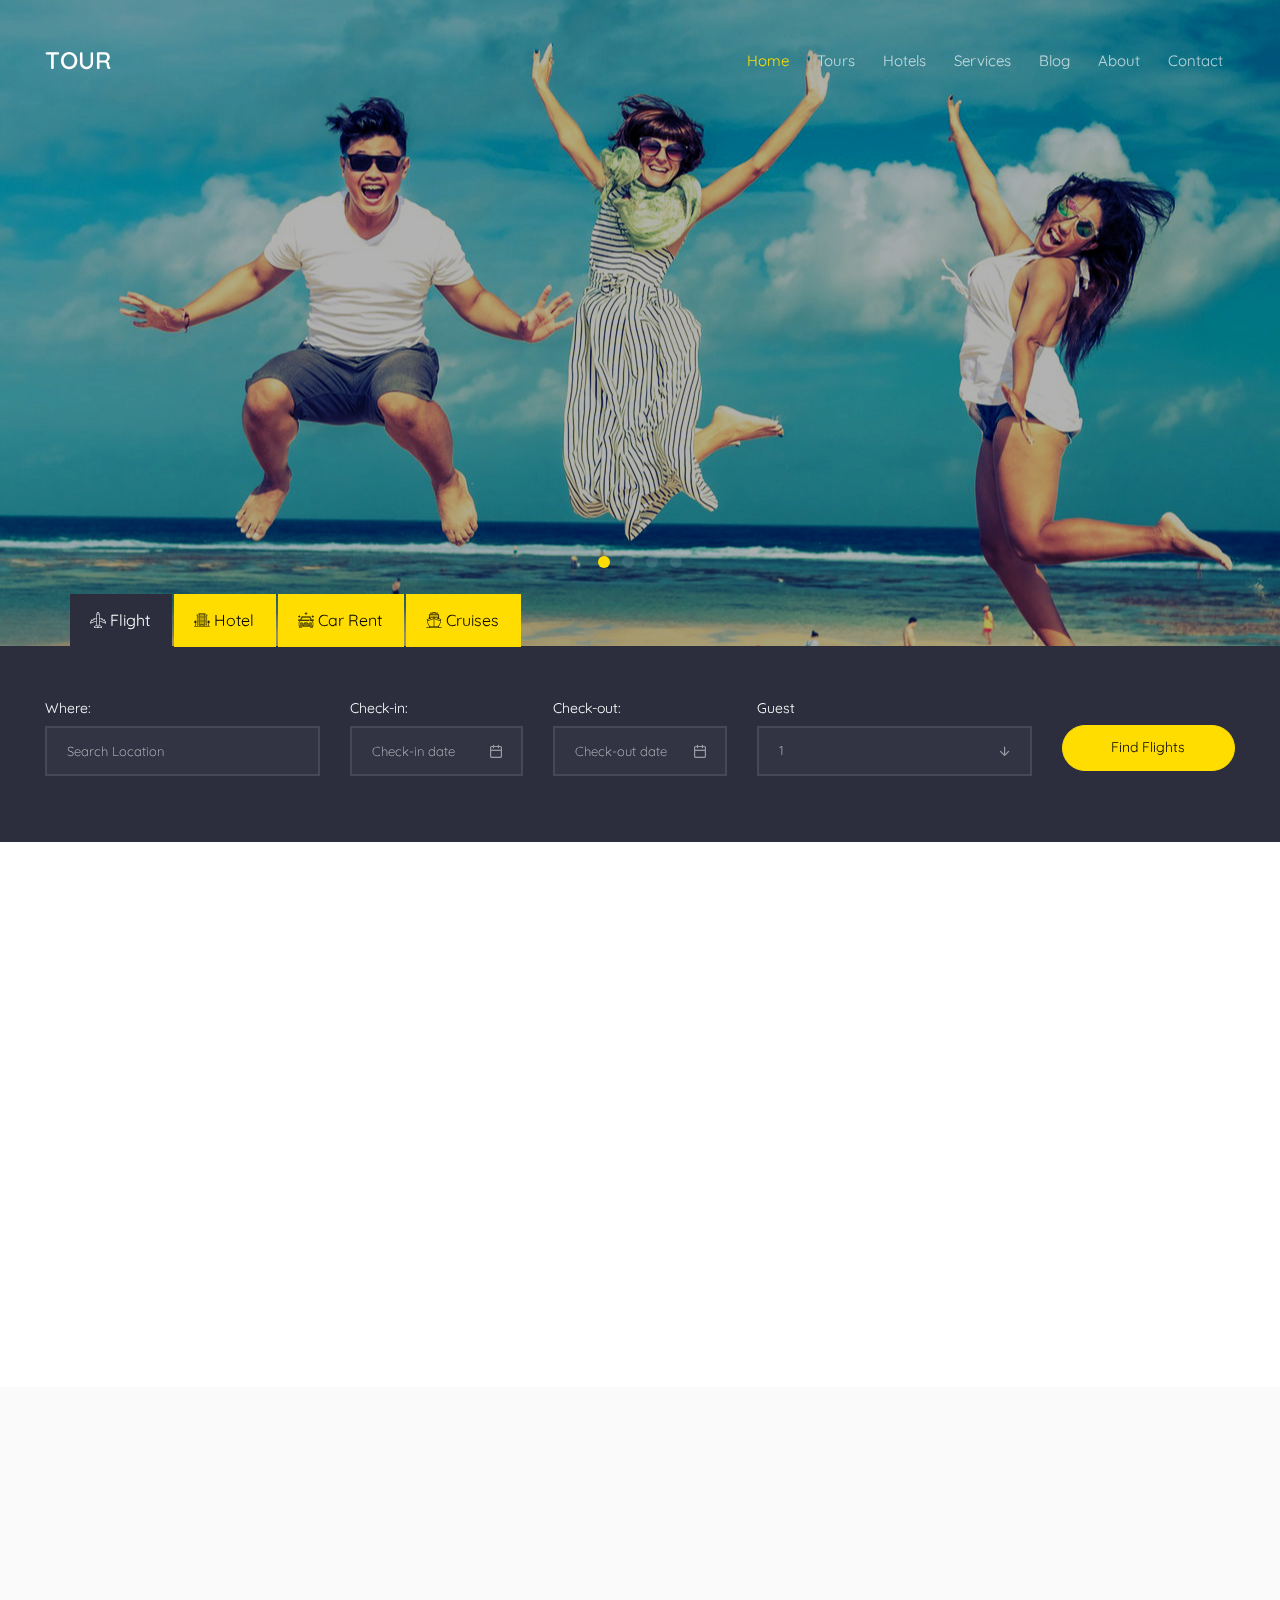
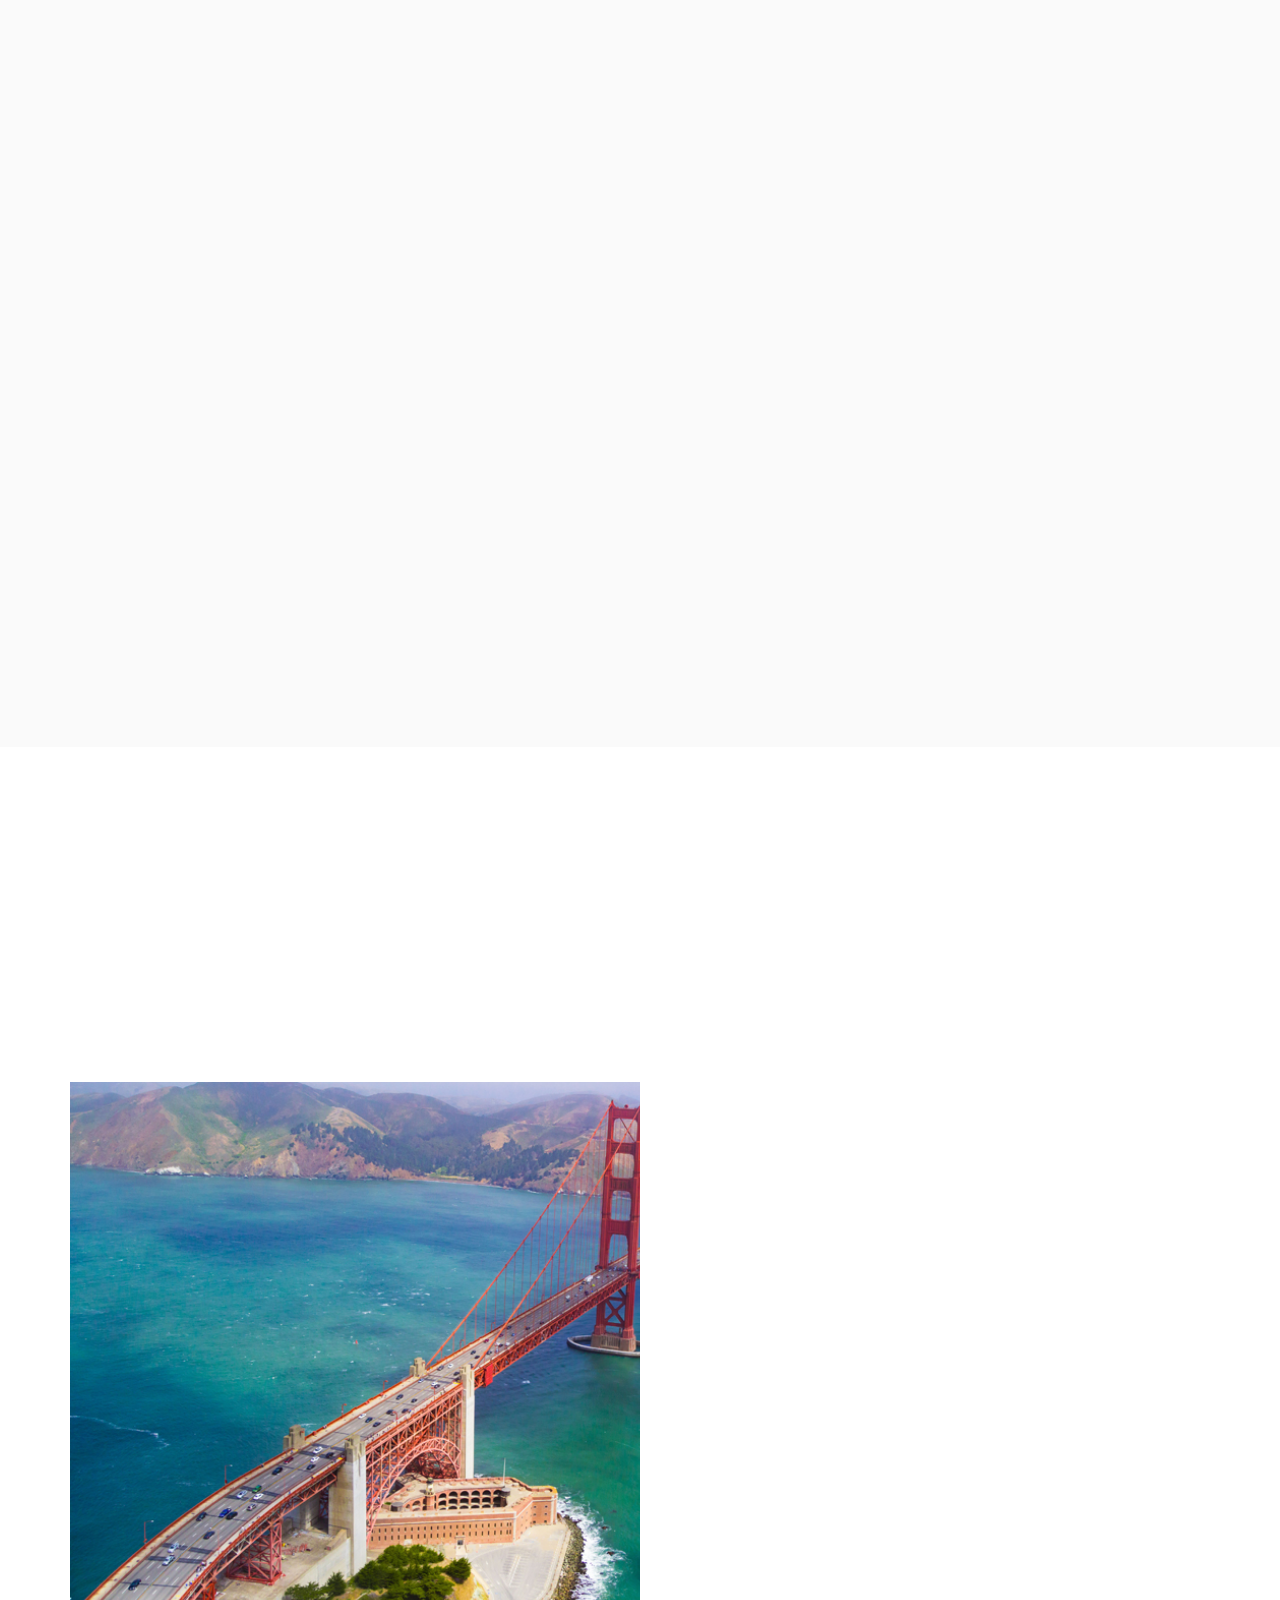
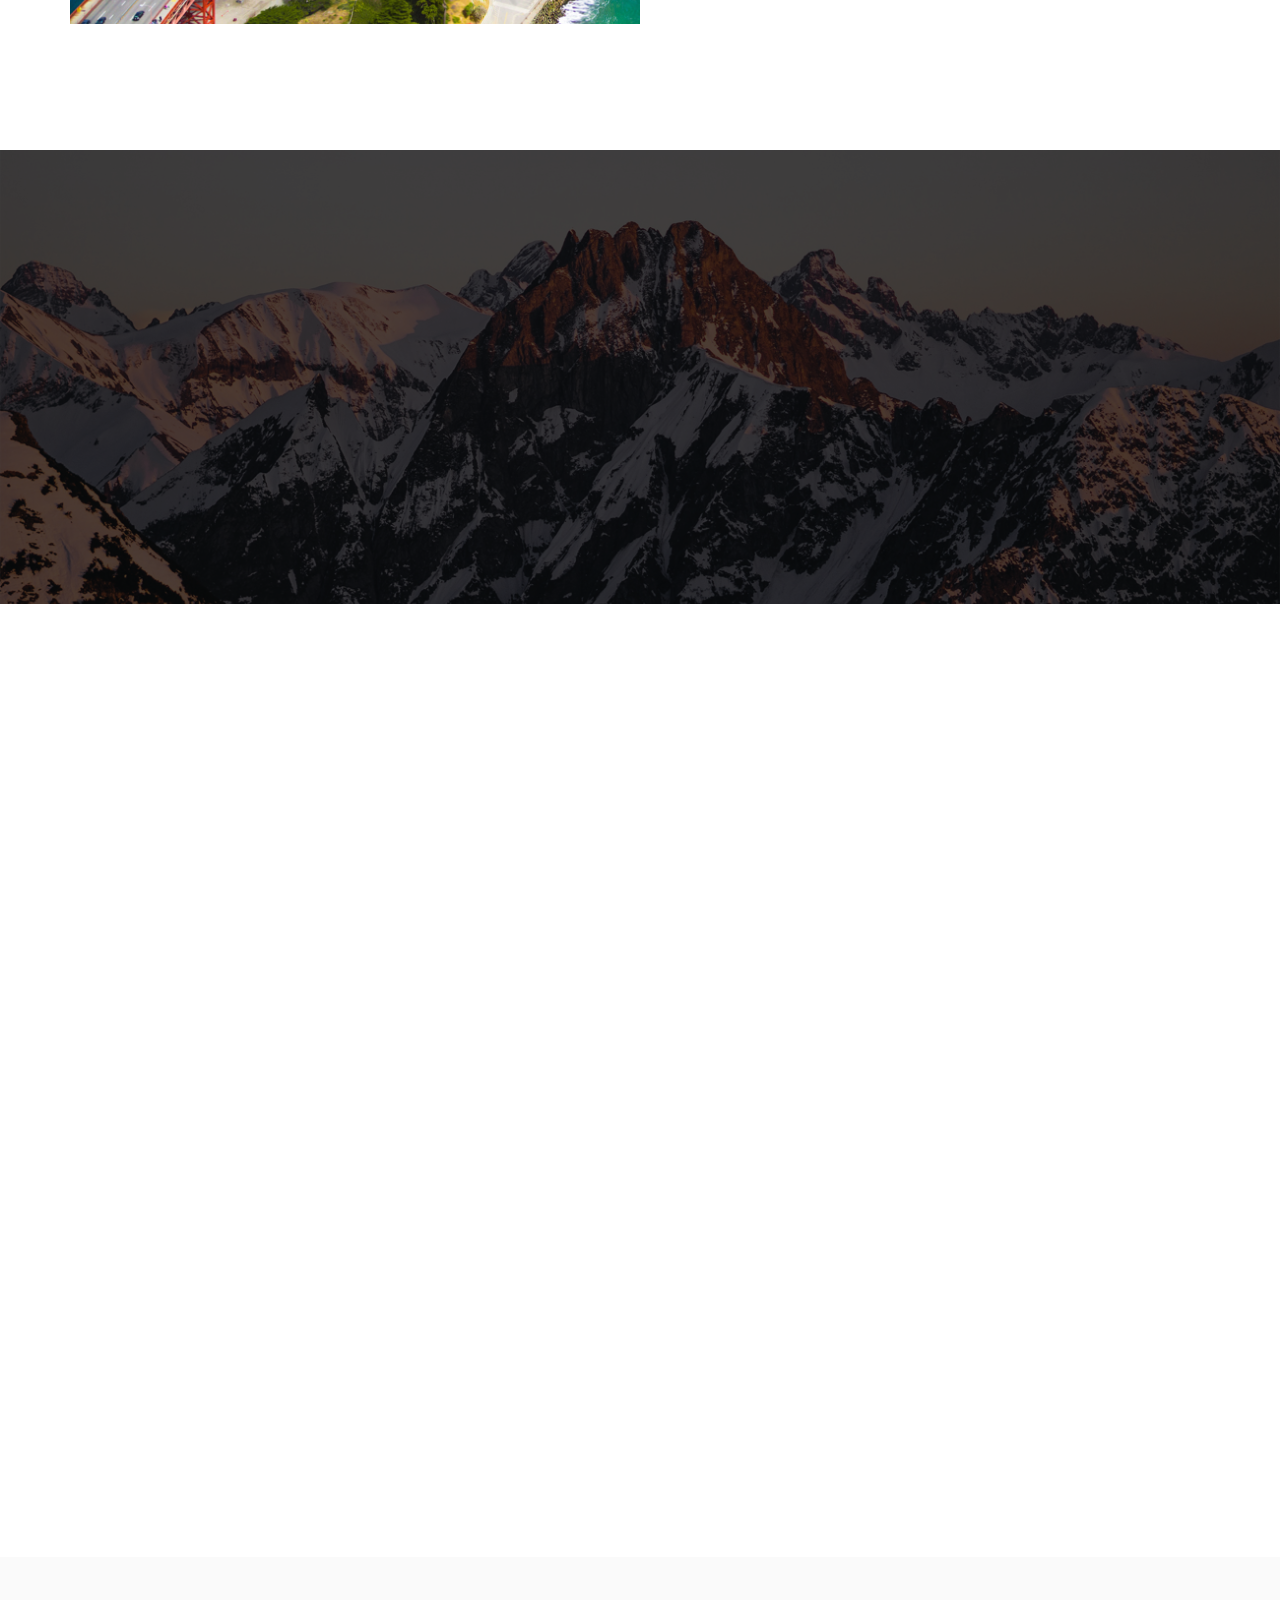
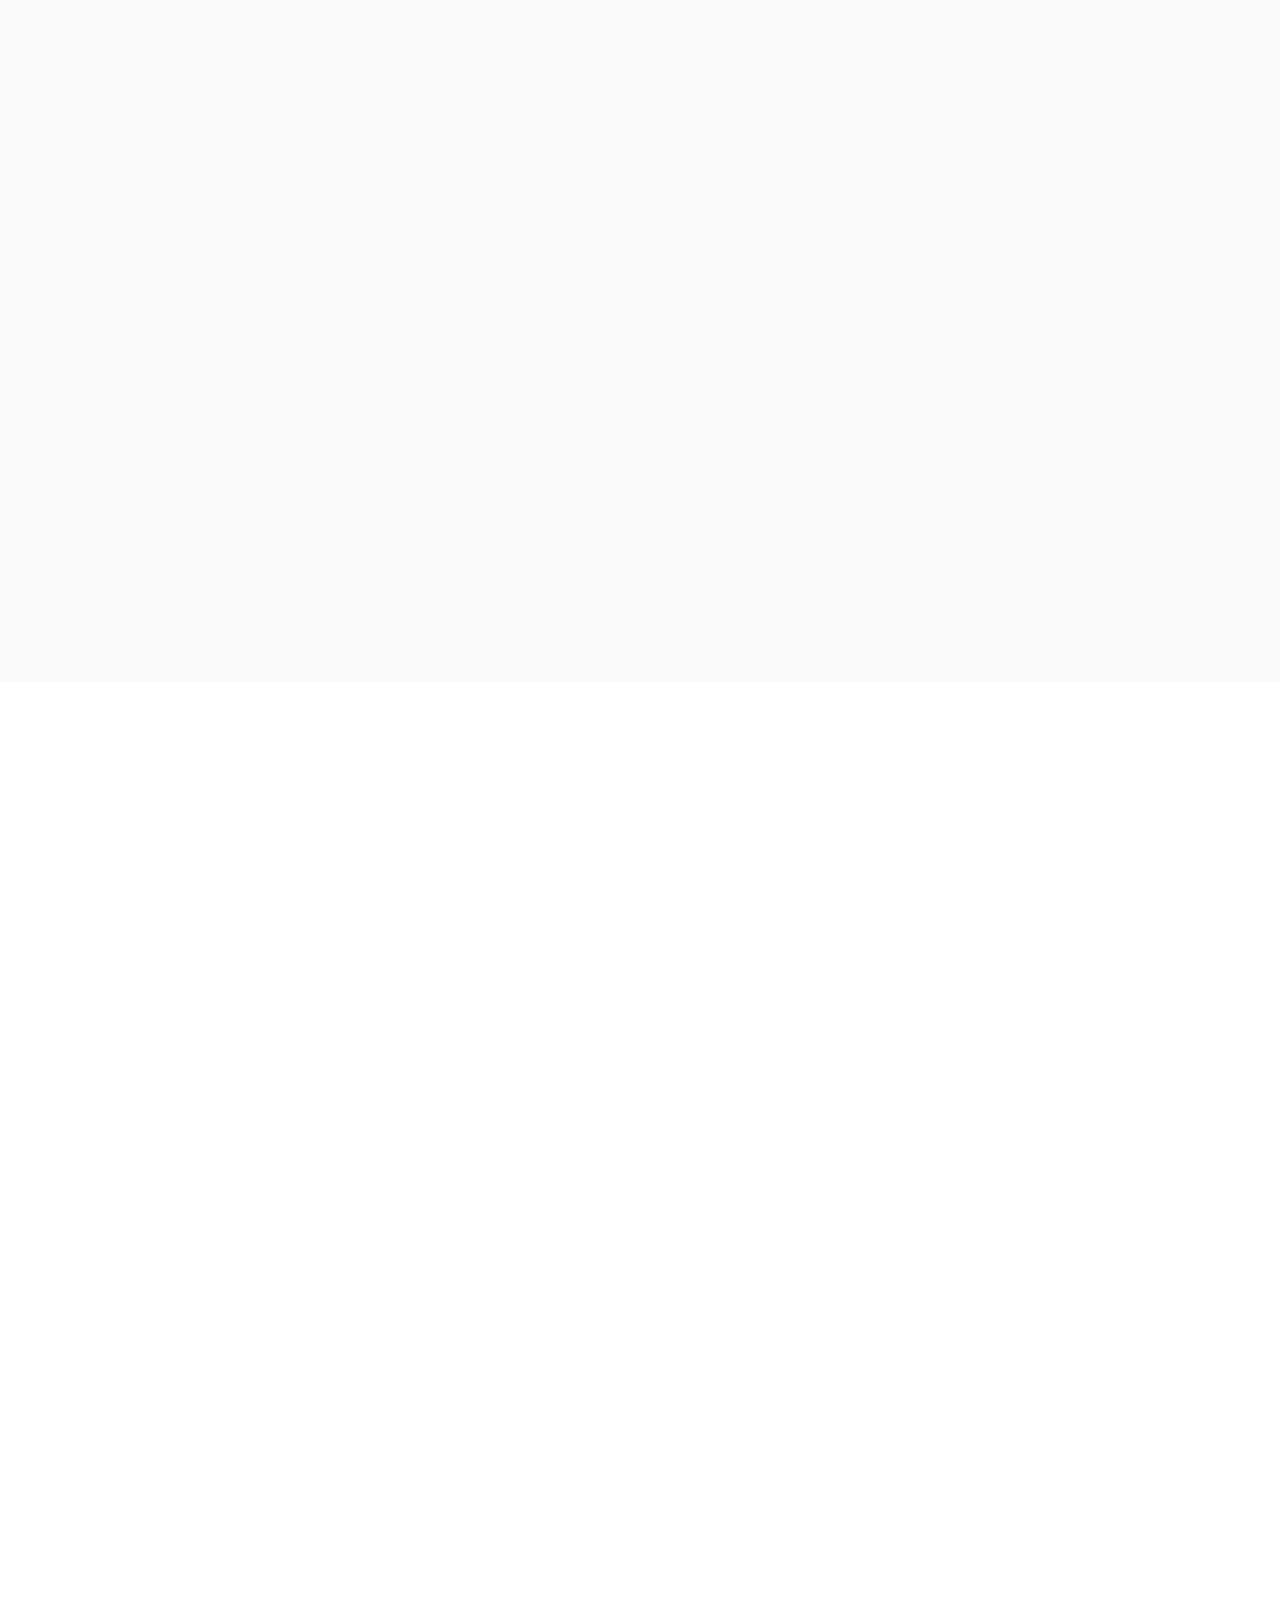
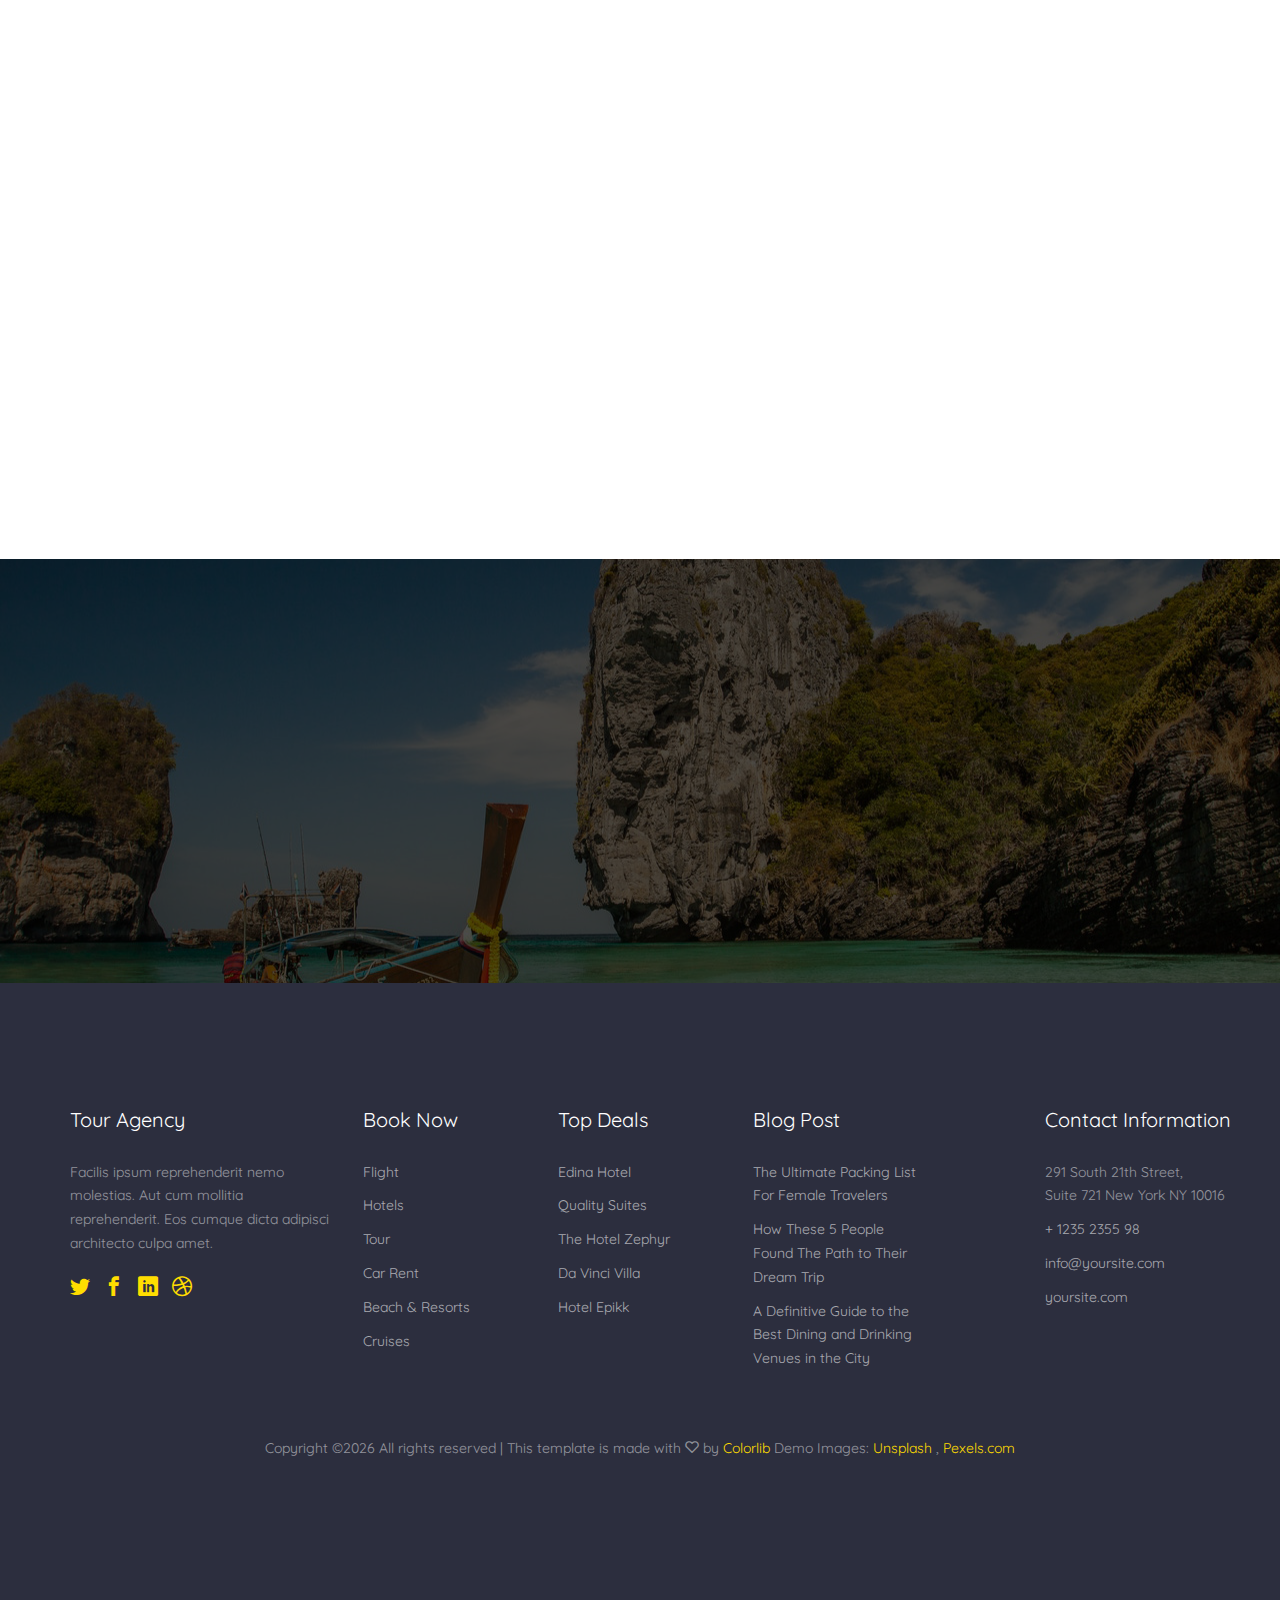
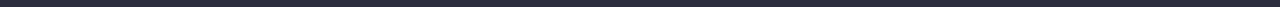
<file: Restaurant/index.html>
<!DOCTYPE HTML>
<html>
	<head>
	<meta charset="utf-8">
	<meta http-equiv="X-UA-Compatible" content="IE=edge">
	<title>Tour Template</title>
	<meta name="viewport" content="width=device-width, initial-scale=1">
	<meta name="description" content="" />
	<meta name="keywords" content="" />
	<meta name="author" content="" />

  <!-- Facebook and Twitter integration -->
	<meta property="og:title" content=""/>
	<meta property="og:image" content=""/>
	<meta property="og:url" content=""/>
	<meta property="og:site_name" content=""/>
	<meta property="og:description" content=""/>
	<meta name="twitter:title" content="" />
	<meta name="twitter:image" content="" />
	<meta name="twitter:url" content="" />
	<meta name="twitter:card" content="" />

	<link href="https://fonts.googleapis.com/css?family=Quicksand:300,400,500,700" rel="stylesheet">
	
	<!-- Animate.css -->
	<link rel="stylesheet" href="css/animate.css">
	<!-- Icomoon Icon Fonts-->
	<link rel="stylesheet" href="css/icomoon.css">
	<!-- Bootstrap  -->
	<link rel="stylesheet" href="css/bootstrap.css">

	<!-- Magnific Popup -->
	<link rel="stylesheet" href="css/magnific-popup.css">

	<!-- Flexslider  -->
	<link rel="stylesheet" href="css/flexslider.css">

	<!-- Owl Carousel -->
	<link rel="stylesheet" href="css/owl.carousel.min.css">
	<link rel="stylesheet" href="css/owl.theme.default.min.css">
	
	<!-- Date Picker -->
	<link rel="stylesheet" href="css/bootstrap-datepicker.css">
	<!-- Flaticons  -->
	<link rel="stylesheet" href="fonts/flaticon/font/flaticon.css">

	<!-- Theme style  -->
	<link rel="stylesheet" href="css/style.css">

	<!-- Modernizr JS -->
	<script src="js/modernizr-2.6.2.min.js"></script>
	<!-- FOR IE9 below -->
	<!--[if lt IE 9]>
	<script src="js/respond.min.js"></script>
	<![endif]-->

	</head>
	<body>
		
	<div class="colorlib-loader"></div>

	<div id="page">
		<nav class="colorlib-nav" role="navigation">
			<div class="top-menu">
				<div class="container-fluid">
					<div class="row">
						<div class="col-xs-2">
							<div id="colorlib-logo"><a href="index.html">Tour</a></div>
						</div>
						<div class="col-xs-10 text-right menu-1">
							<ul>
								<li class="active"><a href="index.html">Home</a></li>
								<li class="has-dropdown">
									<a href="tours.html">Tours</a>
									<ul class="dropdown">
										<li><a href="#">Destination</a></li>
										<li><a href="#">Cruises</a></li>
										<li><a href="#">Hotels</a></li>
										<li><a href="#">Booking</a></li>
									</ul>
								</li>
								<li><a href="hotels.html">Hotels</a></li>
								<li><a href="services.html">Services</a></li>
								<li><a href="blog.html">Blog</a></li>
								<li><a href="about.html">About</a></li>
								<li><a href="contact.html">Contact</a></li>
							</ul>
						</div>
					</div>
				</div>
			</div>
		</nav>
		<aside id="colorlib-hero">
			<div class="flexslider">
				<ul class="slides">
			   	<li style="background-image: url(images/img_bg_1.jpg);">
			   		<div class="overlay"></div>
			   		<div class="container-fluid">
			   			<div class="row">
				   			<div class="col-md-6 col-md-offset-3 col-sm-12 col-xs-12 slider-text">
				   				<div class="slider-text-inner text-center">
				   					<h2>2 Days Tour</h2>
				   					<h1>Amazing Maldives Tour</h1>
				   				</div>
				   			</div>
				   		</div>
			   		</div>
			   	</li>
			   	<li style="background-image: url(images/img_bg_2.jpg);">
			   		<div class="overlay"></div>
			   		<div class="container-fluid">
			   			<div class="row">
				   			<div class="col-md-6 col-md-offset-3 col-sm-12 col-xs-12 slider-text">
				   				<div class="slider-text-inner text-center">
				   					<h2>10 Days Cruises</h2>
				   					<h1>From Greece to Spain</h1>
				   				</div>
				   			</div>
				   		</div>
			   		</div>
			   	</li>
			   	<li style="background-image: url(images/img_bg_5.jpg);">
			   		<div class="overlay"></div>
			   		<div class="container-fluids">
			   			<div class="row">
				   			<div class="col-md-6 col-md-offset-3 col-sm-12 col-xs-12 slider-text">
				   				<div class="slider-text-inner text-center">
				   					<h2>Explore our most tavel agency</h2>
				   					<h1>Our Travel Agency</h1>
				   				</div>
				   			</div>
				   		</div>
			   		</div>
			   	</li>
			   	<li style="background-image: url(images/img_bg_4.jpg);">
			   		<div class="overlay"></div>
			   		<div class="container-fluid">
			   			<div class="row">
				   			<div class="col-md-6 col-md-offset-3 col-sm-12 col-xs-12 slider-text">
				   				<div class="slider-text-inner text-center">
				   					<h2>Experience the</h2>
				   					<h1>Best Trip Ever</h1>
				   				</div>
				   			</div>
				   		</div>
			   		</div>
			   	</li>	   	
			  	</ul>
		  	</div>
		</aside>
		<div id="colorlib-reservation">
			<!-- <div class="container"> -->
				<div class="row">
					<div class="search-wrap">
						<div class="container">
							<ul class="nav nav-tabs">
								<li class="active"><a data-toggle="tab" href="#flight"><i class="flaticon-plane"></i> Flight</a></li>
								<li><a data-toggle="tab" href="#hotel"><i class="flaticon-resort"></i> Hotel</a></li>
								<li><a data-toggle="tab" href="#car"><i class="flaticon-car"></i> Car Rent</a></li>
								<li><a data-toggle="tab" href="#cruises"><i class="flaticon-boat"></i> Cruises</a></li>
							</ul>
						</div>
						<div class="tab-content">
							<div id="flight" class="tab-pane fade in active">
								<form method="post" class="colorlib-form">
				              	<div class="row">
				              	 <div class="col-md-3">
				              	 	<div class="form-group">
				                    <label for="date">Where:</label>
				                    <div class="form-field">
				                      <input type="text" id="location" class="form-control" placeholder="Search Location">
				                    </div>
				                  </div>
				              	 </div>
				                <div class="col-md-2">
				                  <div class="form-group">
				                    <label for="date">Check-in:</label>
				                    <div class="form-field">
				                      <i class="icon icon-calendar2"></i>
				                      <input type="text" id="date" class="form-control date" placeholder="Check-in date">
				                    </div>
				                  </div>
				                </div>
				                <div class="col-md-2">
				                  <div class="form-group">
				                    <label for="date">Check-out:</label>
				                    <div class="form-field">
				                      <i class="icon icon-calendar2"></i>
				                      <input type="text" id="date" class="form-control date" placeholder="Check-out date">
				                    </div>
				                  </div>
				                </div>
				                <div class="col-md-3">
				                  <div class="form-group">
				                    <label for="guests">Guest</label>
				                    <div class="form-field">
				                      <i class="icon icon-arrow-down3"></i>
				                      <select name="people" id="people" class="form-control">
				                        <option value="#">1</option>
				                        <option value="#">2</option>
				                        <option value="#">3</option>
				                        <option value="#">4</option>
				                        <option value="#">5+</option>
				                      </select>
				                    </div>
				                  </div>
				                </div>
				                <div class="col-md-2">
				                  <input type="submit" name="submit" id="submit" value="Find Flights" class="btn btn-primary btn-block">
				                </div>
				              </div>
				            </form>
				         </div>
				         <div id="hotel" class="tab-pane fade">
						      <form method="post" class="colorlib-form">
				              	<div class="row">
				              	 <div class="col-md-2">
				              	 	<div class="booknow">
				              	 		<h2>Book Now</h2>
					              	 	<span>Best Price Online</span>
				              	 	</div>
				              	 </div>
				                <div class="col-md-3">
				                  <div class="form-group">
				                    <label for="date">Check-in:</label>
				                    <div class="form-field">
				                      <i class="icon icon-calendar2"></i>
				                      <input type="text" id="date" class="form-control date" placeholder="Check-in date">
				                    </div>
				                  </div>
				                </div>
				                <div class="col-md-3">
				                  <div class="form-group">
				                    <label for="date">Check-out:</label>
				                    <div class="form-field">
				                      <i class="icon icon-calendar2"></i>
				                      <input type="text" id="date" class="form-control date" placeholder="Check-out date">
				                    </div>
				                  </div>
				                </div>
				                <div class="col-md-2">
				                  <div class="form-group">
				                    <label for="guests">Guest</label>
				                    <div class="form-field">
				                      <i class="icon icon-arrow-down3"></i>
				                      <select name="people" id="people" class="form-control">
				                        <option value="#">1</option>
				                        <option value="#">2</option>
				                        <option value="#">3</option>
				                        <option value="#">4</option>
				                        <option value="#">5+</option>
				                      </select>
				                    </div>
				                  </div>
				                </div>
				                <div class="col-md-2">
				                  <input type="submit" name="submit" id="submit" value="Find Hotel" class="btn btn-primary btn-block">
				                </div>
				              </div>
				            </form>
						   </div>
						   <div id="car" class="tab-pane fade">
						   	<form method="post" class="colorlib-form">
				              	<div class="row">
				              	 <div class="col-md-4">
				              	 	<div class="form-group">
				                    <label for="date">Where:</label>
				                    <div class="form-field">
				                      <input type="text" id="location" class="form-control" placeholder="Search Location">
				                    </div>
				                  </div>
				              	 </div>
				                <div class="col-md-3">
				                  <div class="form-group">
				                    <label for="date">Start Date:</label>
				                    <div class="form-field">
				                      <i class="icon icon-calendar2"></i>
				                      <input type="text" id="date" class="form-control date" placeholder="Check-in date">
				                    </div>
				                  </div>
				                </div>
				                <div class="col-md-3">
				                  <div class="form-group">
				                    <label for="date">Return Date:</label>
				                    <div class="form-field">
				                      <i class="icon icon-calendar2"></i>
				                      <input type="text" id="date" class="form-control date" placeholder="Check-out date">
				                    </div>
				                  </div>
				                </div>
				                <div class="col-md-2">
				                  <input type="submit" name="submit" id="submit" value="Find Car" class="btn btn-primary btn-block">
				                </div>
				              </div>
				            </form>
						   </div>
						   <div id="cruises" class="tab-pane fade">
						      <form method="post" class="colorlib-form">
				              	<div class="row">
				              	 <div class="col-md-4">
				              	 	<div class="form-group">
				                    <label for="date">Where:</label>
				                    <div class="form-field">
				                      <input type="text" id="location" class="form-control" placeholder="Search Location">
				                    </div>
				                  </div>
				              	 </div>
				                <div class="col-md-3">
				                  <div class="form-group">
				                    <label for="date">Start Date:</label>
				                    <div class="form-field">
				                      <i class="icon icon-calendar2"></i>
				                      <input type="text" id="date" class="form-control date" placeholder="Check-in date">
				                    </div>
				                  </div>
				                </div>
				                <div class="col-md-3">
				                  <div class="form-group">
				                    <label for="guests">Categories</label>
				                    <div class="form-field">
				                      <i class="icon icon-arrow-down3"></i>
				                      <select name="category" id="category" class="form-control">
				                        <option value="#">Suite</option>
				                        <option value="#">Super Deluxe</option>
				                        <option value="#">Balcony</option>
				                        <option value="#">Economy</option>
				                        <option value="#">Luxury</option>
				                      </select>
				                    </div>
				                  </div>
				                </div>
				                <div class="col-md-2">
				                  <input type="submit" name="submit" id="submit" value="Find Cruises" class="btn btn-primary btn-block">
				                </div>
				              </div>
				            </form>
						   </div>
			         </div>
					</div>
				</div>
			</div>
		</div>

		<div id="colorlib-services">
			<div class="container">
				<div class="row no-gutters">
					<div class="col-md-3 animate-box text-center aside-stretch">
						<div class="services">
							<span class="icon">
								<i class="flaticon-around"></i>
							</span>
							<h3>Amazing Travel</h3>
							<p>Separated they live in Bookmarksgrove right at the coast of the Semantics, a large language ocean. A small river named Duden flows by their place and supplies</p>
						</div>
					</div>
					<div class="col-md-3 animate-box text-center">
						<div class="services">
							<span class="icon">
								<i class="flaticon-boat"></i>
							</span>
							<h3>Our Cruises</h3>
							<p>Separated they live in Bookmarksgrove right at the coast of the Semantics, a large language ocean. A small river named Duden flows by their place and supplies</p>
						</div>
					</div>
					<div class="col-md-3 animate-box text-center">
						<div class="services">
							<span class="icon">
								<i class="flaticon-car"></i>
							</span>
							<h3>Book Your Trip</h3>
							<p>Separated they live in Bookmarksgrove right at the coast of the Semantics, a large language ocean. A small river named Duden flows by their place and supplies</p>
						</div>
					</div>
					<div class="col-md-3 animate-box text-center">
						<div class="services">
							<span class="icon">
								<i class="flaticon-postcard"></i>
							</span>
							<h3>Nice Support</h3>
							<p>Separated they live in Bookmarksgrove right at the coast of the Semantics, a large language ocean. A small river named Duden flows by their place and supplies</p>
						</div>
					</div>
				</div>
			</div>
		</div>

		<div class="colorlib-tour colorlib-light-grey">
			<div class="container">
				<div class="row">
					<div class="col-md-6 col-md-offset-3 text-center colorlib-heading animate-box">
						<h2>Popular Destination</h2>
						<p>We love to tell our successful far far away, behind the word mountains, far from the countries Vokalia and Consonantia, there live the blind texts.</p>
					</div>
				</div>
			</div>
			<div class="tour-wrap">
				<a href="#" class="tour-entry animate-box">
					<div class="tour-img" style="background-image: url(images/tour-1.jpg);">
					</div>
					<span class="desc">
						<p class="star"><span><i class="icon-star-full"></i><i class="icon-star-full"></i><i class="icon-star-full"></i><i class="icon-star-full"></i><i class="icon-star-full"></i></span> 545 Reviews</p>
						<h2>Athens, Greece</h2>
						<span class="city">Athens, Greece</span>
						<span class="price">$450</span>
					</span>
				</a>
				<a href="#" class="tour-entry animate-box">
					<div class="tour-img" style="background-image: url(images/tour-2.jpg);">
					</div>
					<span class="desc">
						<p class="star"><span><i class="icon-star-full"></i><i class="icon-star-full"></i><i class="icon-star-full"></i><i class="icon-star-full"></i><i class="icon-star-full"></i></span> 545 Reviews</p>
						<h2>Family Tour in Thailand</h2>
						<span class="city">Athens, Greece</span>
						<span class="price">$450</span>
					</span>
				</a>
				<a href="#" class="tour-entry animate-box">
					<div class="tour-img" style="background-image: url(images/tour-3.jpg);">
					</div>
					<span class="desc">
						<p class="star"><span><i class="icon-star-full"></i><i class="icon-star-full"></i><i class="icon-star-full"></i><i class="icon-star-full"></i><i class="icon-star-full"></i></span> 545 Reviews</p>
						<h2>Family Tour in Philippines</h2>
						<span class="city">Lipa, Philippines</span>
						<span class="price">$450</span>
					</span>
				</a>
				<a href="#" class="tour-entry animate-box">
					<div class="tour-img" style="background-image: url(images/tour-4.jpg);">
					</div>
					<span class="desc">
						<p class="star"><span><i class="icon-star-full"></i><i class="icon-star-full"></i><i class="icon-star-full"></i><i class="icon-star-full"></i><i class="icon-star-full"></i></span> 545 Reviews</p>
						<h2>Family Tour in Greece</h2>
						<span class="city">Athens, Greece</span>
						<span class="price">$450</span>
					</span>
				</a>
				<a href="#" class="tour-entry animate-box">
					<div class="tour-img" style="background-image: url(images/tour-5.jpg);">
					</div>
					<span class="desc">
						<p class="star"><span><i class="icon-star-full"></i><i class="icon-star-full"></i><i class="icon-star-full"></i><i class="icon-star-full"></i><i class="icon-star-full"></i></span> 545 Reviews</p>
						<h2>Family Tour in Greece</h2>
						<span class="city">Athens, Greece</span>
						<span class="price">$450</span>
					</span>
				</a>
				<a href="#" class="tour-entry animate-box">
					<div class="tour-img" style="background-image: url(images/tour-6.jpg);">
					</div>
					<span class="desc">
						<p class="star"><span><i class="icon-star-full"></i><i class="icon-star-full"></i><i class="icon-star-full"></i><i class="icon-star-full"></i><i class="icon-star-full"></i></span> 545 Reviews</p>
						<h2>Family Tour in Greece</h2>
						<span class="city">Athens, Greece</span>
						<span class="price">$450</span>
					</span>
				</a>
				<a href="#" class="tour-entry animate-box">
					<div class="tour-img" style="background-image: url(images/tour-7.jpg);">
					</div>
					<span class="desc">
						<p class="star"><span><i class="icon-star-full"></i><i class="icon-star-full"></i><i class="icon-star-full"></i><i class="icon-star-full"></i><i class="icon-star-full"></i></span> 545 Reviews</p>
						<h2>Family Tour in Greece</h2>
						<span class="city">Athens, Greece</span>
						<span class="price">$450</span>
					</span>
				</a>
				<a href="#" class="tour-entry animate-box">
					<div class="tour-img" style="background-image: url(images/tour-8.jpg);">
					</div>
					<span class="desc">
						<p class="star"><span><i class="icon-star-full"></i><i class="icon-star-full"></i><i class="icon-star-full"></i><i class="icon-star-full"></i><i class="icon-star-full"></i></span> 545 Reviews</p>
						<h2>Family Tour in Greece</h2>
						<span class="city">Athens, Greece</span>
						<span class="price">$450</span>
					</span>
				</a>
			</div>
		</div>


		<div id="colorlib-blog">
			<div class="container">
				<div class="row">
					<div class="col-md-6 col-md-offset-3 text-center colorlib-heading animate-box">
						<h2>Recent Blog</h2>
						<p>We love to tell our successful far far away, behind the word mountains, far from the countries Vokalia and Consonantia, there live the blind texts.</p>
					</div>
				</div>
				<div class="blog-flex">
					<div class="f-entry-img" style="background-image: url(images/blog-3.jpg);">
					</div>
					<div class="blog-entry aside-stretch-right">
						<div class="row">
							<div class="col-md-12 animate-box">
								<a href="blog.html" class="blog-post">
									<span class="img" style="background-image: url(images/blog-1.jpg);"></span>
									<div class="desc">
										<span class="date">Feb 22, 2018</span>
										<h3>A Definitive Guide to the Best Dining</h3>
										<span class="cat">Activities</span>
									</div>
								</a>
							</div>
							<div class="col-md-12 animate-box">
								<a href="blog.html" class="blog-post">
									<span class="img" style="background-image: url(images/blog-2.jpg);"></span>
									<div class="desc">
										<span class="date">Feb 22, 2018</span>
										<h3>How These 5 People Found The Path to Their Dream Trip</h3>
										<span class="cat">Activities</span>
									</div>
								</a>
							</div>
							<div class="col-md-12 animate-box">
								<a href="blog.html" class="blog-post">
									<span class="img" style="background-image: url(images/blog-4.jpg);"></span>
									<div class="desc">
										<span class="date">Feb 22, 2018</span>
										<h3>Our Secret Island Boat Tour Is just for You</h3>
										<span class="cat">Activities</span>
									</div>
								</a>
							</div>
						</div>
					</div>
				</div>
			</div>
		</div>

		<div id="colorlib-intro" class="intro-img" style="background-image: url(images/cover-img-1.jpg);" data-stellar-background-ratio="0.5">
			<div class="overlay"></div>
			<div class="container">
				<div class="row">
					<div class="col-md-6 animate-box">
						<div class="intro-desc">
							<div class="text-salebox">
								<div class="text-lefts">
									<div class="sale-box">
										<div class="sale-box-top">
											<h2 class="number">45</h2>
											<span class="sup-1">%</span>
											<span class="sup-2">Off</span>
										</div>
										<h2 class="text-sale">Sale</h2>
									</div>
								</div>
								<div class="text-rights">
									<h3 class="title">Just hurry up limited offer!</h3>
									<p>Separated they live in Bookmarksgrove right at the coast of the Semantics, a large language ocean.</p>
									<p><a href="#" class="btn btn-primary">Book Now</a> <a href="#" class="btn btn-primary btn-outline">Read more</a></p>
								</div>
							</div>
						</div>
					</div>
					<div class="col-md-6 animate-box">
						<div class="video-wrap">
							<div class="video colorlib-video" style="background-image: url(images/img_bg_2.jpg);">
								<a href="https://vimeo.com/channels/staffpicks/93951774" class="popup-vimeo"><i class="icon-video"></i></a>
								<div class="video-overlay"></div>
							</div>
						</div>
					</div>
				</div>
			</div>
		</div>

		<div id="colorlib-hotel">
			<div class="container">
				<div class="row">
					<div class="col-md-6 col-md-offset-3 text-center colorlib-heading animate-box">
						<h2>Recommended Hotels</h2>
						<p>We love to tell our successful far far away, behind the word mountains, far from the countries Vokalia and Consonantia, there live the blind texts.</p>
					</div>
				</div>
				<div class="row">
					<div class="col-md-12 animate-box">
						<div class="owl-carousel">
							<div class="item">
								<div class="hotel-entry">
									<a href="hotels.html" class="hotel-img" style="background-image: url(images/hotel-1.jpg);">
										<p class="price"><span>$120</span><small> /night</small></p>
									</a>
									<div class="desc">
										<p class="star"><span><i class="icon-star-full"></i><i class="icon-star-full"></i><i class="icon-star-full"></i><i class="icon-star-full"></i><i class="icon-star-full"></i></span> 545 Reviews</p>
										<h3><a href="#">Hotel Edison</a></h3>
										<span class="place">New York, USA</span>
										<p>A small river named Duden flows by their place and supplies it with the necessary regelialia.</p>
									</div>
								</div>
							</div>
							<div class="item">
								<div class="hotel-entry">
									<a href="hotels.html" class="hotel-img" style="background-image: url(images/hotel-2.jpg);">
										<p class="price"><span>$120</span><small> /night</small></p>
									</a>
									<div class="desc">
										<p class="star"><span><i class="icon-star-full"></i><i class="icon-star-full"></i><i class="icon-star-full"></i><i class="icon-star-full"></i><i class="icon-star-full"></i></span> 545 Reviews</p>
										<h3><a href="#">Hotel Edison</a></h3>
										<span class="place">New York, USA</span>
										<p>A small river named Duden flows by their place and supplies it with the necessary regelialia.</p>
									</div>
								</div>
							</div>
							<div class="item">
								<div class="hotel-entry">
									<a href="hotels.html" class="hotel-img" style="background-image: url(images/hotel-3.jpg);">
										<p class="price"><span>$120</span><small> /night</small></p>
									</a>
									<div class="desc">
										<p class="star"><span><i class="icon-star-full"></i><i class="icon-star-full"></i><i class="icon-star-full"></i><i class="icon-star-full"></i><i class="icon-star-full"></i></span> 545 Reviews</p>
										<h3><a href="#">Hotel Edison</a></h3>
										<span class="place">New York, USA</span>
										<p>A small river named Duden flows by their place and supplies it with the necessary regelialia.</p>
									</div>
								</div>
							</div>
							<div class="item">
								<div class="hotel-entry">
									<a href="hotels.html" class="hotel-img" style="background-image: url(images/hotel-4.jpg);">
										<p class="price"><span>$120</span><small> /night</small></p>
									</a>
									<div class="desc">
										<p class="star"><span><i class="icon-star-full"></i><i class="icon-star-full"></i><i class="icon-star-full"></i><i class="icon-star-full"></i><i class="icon-star-full"></i></span> 545 Reviews</p>
										<h3><a href="#">Hotel Edison</a></h3>
										<span class="place">New York, USA</span>
										<p>A small river named Duden flows by their place and supplies it with the necessary regelialia.</p>
									</div>
								</div>
							</div>
						</div>
					</div>
				</div>
			</div>
		</div>

		<div id="colorlib-testimony" class="colorlib-light-grey">
			<div class="container">
				<div class="row">
					<div class="col-md-6 col-md-offset-3 text-center colorlib-heading animate-box">
						<h2>Our Satisfied Guests says</h2>
						<p>We love to tell our successful far far away, behind the word mountains, far from the countries Vokalia and Consonantia, there live the blind texts.</p>
					</div>
				</div>
				<div class="row">
					<div class="col-md-8 col-md-offset-2 animate-box">						
						<div class="owl-carousel2">
							<div class="item">
								<div class="testimony text-center">
									<span class="img-user" style="background-image: url(images/person1.jpg);"></span>
									<span class="user">Alysha Myers</span>
									<small>Miami Florida, USA</small>
									<blockquote>
										<p>" A small river named Duden flows by their place and supplies it with the necessary regelialia.</p>
									</blockquote>
								</div>
							</div>
							<div class="item">
								<div class="testimony text-center">
									<span class="img-user" style="background-image: url(images/person2.jpg);"></span>
									<span class="user">James Fisher</span>
									<small>New York, USA</small>
									<blockquote>
										<p>One day however a small line of blind text by the name of Lorem Ipsum decided to leave for the far World of Grammar.</p>
									</blockquote>
								</div>
							</div>
							<div class="item">
								<div class="testimony text-center">
									<span class="img-user" style="background-image: url(images/person3.jpg);"></span>
									<span class="user">Jacob Webb</span>
									<small>Athens, Greece</small>
									<blockquote>
										<p>Alphabet Village and the subline of her own road, the Line Lane. Pityful a rethoric question ran over her cheek, then she continued her way.</p>
									</blockquote>
								</div>
							</div>
						</div>
					</div>
				</div>	
			</div>
		</div>

		<div class="colorlib-tour">
			<div class="container">
				<div class="row">
					<div class="col-md-6 col-md-offset-3 text-center colorlib-heading animate-box">
						<h2>Most Popular Travel Countries</h2>
						<p>We love to tell our successful far far away, behind the word mountains, far from the countries Vokalia and Consonantia, there live the blind texts.</p>
					</div>
				</div>
				<div class="row">
					<div class="col-md-12">
						<div class="f-tour">
							<div class="row row-pb-md">
								<div class="col-md-6">
									<div class="row">
										<div class="col-md-6 animate-box">
											<a  href="tours.html" class="f-tour-img" style="background-image: url(images/tour-1.jpg);">
												<div class="desc">
													<h3>Rome - 5 Days</h3>
													<p class="price"><span>$120</span> <small>/ person</small></p>
												</div>
											</a>
										</div>
										<div class="col-md-6 animate-box">
											<a  href="tours.html" class="f-tour-img" style="background-image: url(images/tour-2.jpg);">
												<div class="desc">
													<h3>Rome - 5 Days</h3>
													<p class="price"><span>$120</span> <small>/ person</small></p>
												</div>
											</a>
										</div>
										<div class="col-md-6 animate-box">
											<a  href="tours.html" class="f-tour-img" style="background-image: url(images/tour-3.jpg);">
												<div class="desc">
													<h3>Rome - 5 Days</h3>
													<p class="price"><span>$120</span> <small>/ person</small></p>
												</div>
											</a>
										</div>
										<div class="col-md-6 animate-box">
											<a  href="tours.html" class="f-tour-img" style="background-image: url(images/tour-4.jpg);">
												<div class="desc">
													<h3>Rome - 5 Days</h3>
													<p class="price"><span>$120</span> <small>/ person</small></p>
												</div>
											</a>
										</div>
									</div>
								</div>
								<div class="col-md-6 animate-box">
									<div class="desc">
										<div class="row">
											<div class="col-md-12">
												<h3>Italy, Europe</h3>
												<p>Far far away, behind the word mountains, far from the countries Vokalia and Consonantia, there live the blind texts. Separated they live in Bookmarksgrove right at the coast of the Semantics, a large language ocean. A small river named Duden flows by their place and supplies it with the necessary regelialia.</p><br>
											</div>
											<div class="col-md-12">
												<h4>Best Tours City</h4>
												<div class="row">
													<div class="col-md-4 col-sm-4 col-xs-4">
														<ul>
															<li><a href="#">Rome</a></li>
															<li><a href="#">Milan</a></li>
															<li><a href="#">Genoa</a></li>
															<li><a href="#">Verona</a></li>
														</ul>
													</div>
													<div class="col-md-4 col-sm-4 col-xs-4">
														<ul>
															<li><a href="#">Venice</a></li>
															<li><a href="#">Bologna</a></li>
															<li><a href="#">Trieste</a></li>
															<li><a href="#">Florence</a></li>
														</ul>
													</div>
													<div class="col-md-4 col-sm-4 col-xs-4">
														<ul>
															<li><a href="#">Palermo</a></li>
															<li><a href="#">Siena</a></li>
															<li><a href="#">San Marino</a></li>
															<li><a href="#">Naples</a></li>
														</ul>
													</div>
												</div>
												<p><a href="tours.html" class="btn btn-primary">View All Places</a></p>
											</div>
										</div>
									</div>
								</div>
							</div>
						</div>

						<div class="f-tour">
							<div class="row">
								<div class="col-md-6 col-md-push-6">
									<div class="row">
										<div class="col-md-6 animate-box">
											<a  href="tours.html" class="f-tour-img" style="background-image: url(images/tour-5.jpg);">
												<div class="desc">
													<h3>Rome - 5 Days</h3>
													<p class="price"><span>$120</span> <small>/ person</small></p>
												</div>
											</a>
										</div>
										<div class="col-md-6 animate-box">
											<a  href="tours.html" class="f-tour-img" style="background-image: url(images/tour-6.jpg);">
												<div class="desc">
													<h3>Rome - 5 Days</h3>
													<p class="price"><span>$120</span> <small>/ person</small></p>
												</div>
											</a>
										</div>
										<div class="col-md-6 animate-box">
											<a  href="tours.html" class="f-tour-img" style="background-image: url(images/tour-7.jpg);">
												<div class="desc">
													<h3>Rome - 5 Days</h3>
													<p class="price"><span>$120</span> <small>/ person</small></p>
												</div>
											</a>
										</div>
										<div class="col-md-6 animate-box">
											<a  href="tours.html" class="f-tour-img" style="background-image: url(images/tour-8.jpg);">
												<div class="desc">
													<h3>Rome - 5 Days</h3>
													<p class="price"><span>$120</span> <small>/ person</small></p>
												</div>
											</a>
										</div>
									</div>
								</div>
								<div class="col-md-6 animate-box col-md-pull-6 text-right">
									<div class="desc">
										<div class="row">
											<div class="col-md-12">
												<h3>Athens, Greece</h3>
												<p>Far far away, behind the word mountains, far from the countries Vokalia and Consonantia, there live the blind texts. Separated they live in Bookmarksgrove right at the coast of the Semantics, a large language ocean. A small river named Duden flows by their place and supplies it with the necessary regelialia.</p><br>
											</div>
											<div class="col-md-12">
												<h4>Best Tours City</h4>
												<div class="row">
													<div class="col-md-4 col-sm-4 col-xs-4">
														<ul>
															<li><a href="#">Rome</a></li>
															<li><a href="#">Milan</a></li>
															<li><a href="#">Genoa</a></li>
															<li><a href="#">Verona</a></li>
														</ul>
													</div>
													<div class="col-md-4 col-sm-4 col-xs-4">
														<ul>
															<li><a href="#">Venice</a></li>
															<li><a href="#">Bologna</a></li>
															<li><a href="#">Trieste</a></li>
															<li><a href="#">Florence</a></li>
														</ul>
													</div>
													<div class="col-md-4 col-sm-4 col-xs-4">
														<ul>
															<li><a href="#">Palermo</a></li>
															<li><a href="#">Siena</a></li>
															<li><a href="#">San Marino</a></li>
															<li><a href="#">Naples</a></li>
														</ul>
													</div>
												</div>
												<p><a href="tours.html" class="btn btn-primary">View All Places</a></p>
											</div>
										</div>
									</div>
								</div>
							</div>
						</div>
					</div>
				</div>
			</div>
		</div>

	
		<div id="colorlib-subscribe" style="background-image: url(images/img_bg_2.jpg);" data-stellar-background-ratio="0.5">
			<div class="overlay"></div>
			<div class="container">
				<div class="row">
					<div class="col-md-6 col-md-offset-3 text-center colorlib-heading animate-box">
						<h2>Sign Up for a Newsletter</h2>
						<p>Sign up for our mailing list to get latest updates and offers.</p>
						<form class="form-inline qbstp-header-subscribe">
							<div class="row">
								<div class="col-md-12 col-md-offset-0">
									<div class="form-group">
										<input type="text" class="form-control" id="email" placeholder="Enter your email">
										<button type="submit" class="btn btn-primary">Subscribe</button>
									</div>
								</div>
							</div>
						</form>
					</div>
				</div>
			</div>
		</div>

		<footer id="colorlib-footer" role="contentinfo">
			<div class="container">
				<div class="row row-pb-md">
					<div class="col-md-3 colorlib-widget">
						<h4>Tour Agency</h4>
						<p>Facilis ipsum reprehenderit nemo molestias. Aut cum mollitia reprehenderit. Eos cumque dicta adipisci architecto culpa amet.</p>
						<p>
							<ul class="colorlib-social-icons">
								<li><a href="#"><i class="icon-twitter"></i></a></li>
								<li><a href="#"><i class="icon-facebook"></i></a></li>
								<li><a href="#"><i class="icon-linkedin"></i></a></li>
								<li><a href="#"><i class="icon-dribbble"></i></a></li>
							</ul>
						</p>
					</div>
					<div class="col-md-2 colorlib-widget">
						<h4>Book Now</h4>
						<p>
							<ul class="colorlib-footer-links">
								<li><a href="#">Flight</a></li>
								<li><a href="#">Hotels</a></li>
								<li><a href="#">Tour</a></li>
								<li><a href="#">Car Rent</a></li>
								<li><a href="#">Beach &amp; Resorts</a></li>
								<li><a href="#">Cruises</a></li>
							</ul>
						</p>
					</div>
					<div class="col-md-2 colorlib-widget">
						<h4>Top Deals</h4>
						<p>
							<ul class="colorlib-footer-links">
								<li><a href="#">Edina Hotel</a></li>
								<li><a href="#">Quality Suites</a></li>
								<li><a href="#">The Hotel Zephyr</a></li>
								<li><a href="#">Da Vinci Villa</a></li>
								<li><a href="#">Hotel Epikk</a></li>
							</ul>
						</p>
					</div>
					<div class="col-md-2">
						<h4>Blog Post</h4>
						<ul class="colorlib-footer-links">
							<li><a href="#">The Ultimate Packing List For Female Travelers</a></li>
							<li><a href="#">How These 5 People Found The Path to Their Dream Trip</a></li>
							<li><a href="#">A Definitive Guide to the Best Dining and Drinking Venues in the City</a></li>
						</ul>
					</div>

					<div class="col-md-3 col-md-push-1">
						<h4>Contact Information</h4>
						<ul class="colorlib-footer-links">
							<li>291 South 21th Street, <br> Suite 721 New York NY 10016</li>
							<li><a href="tel://1234567920">+ 1235 2355 98</a></li>
							<li><a href="mailto:info@yoursite.com">info@yoursite.com</a></li>
							<li><a href="#">yoursite.com</a></li>
						</ul>
					</div>
				</div>
				<div class="row">
					<div class="col-md-12 text-center">
						<p>
							<!-- Link back to Colorlib can't be removed. Template is licensed under CC BY 3.0. -->
Copyright &copy;<script>document.write(new Date().getFullYear());</script> All rights reserved | This template is made with <i class="icon-heart2" aria-hidden="true"></i> by <a href="https://colorlib.com" target="_blank">Colorlib</a>
<!-- Link back to Colorlib can't be removed. Template is licensed under CC BY 3.0. --></span> 
							<span class="block">Demo Images: <a href="http://unsplash.co/" target="_blank">Unsplash</a> , <a href="http://pexels.com/" target="_blank">Pexels.com</a></span>
						</p>
					</div>
				</div>
			</div>
		</footer>
	</div>

	<div class="gototop js-top">
		<a href="#" class="js-gotop"><i class="icon-arrow-up2"></i></a>
	</div>
	
	<!-- jQuery -->
	<script src="js/jquery.min.js"></script>
	<!-- jQuery Easing -->
	<script src="js/jquery.easing.1.3.js"></script>
	<!-- Bootstrap -->
	<script src="js/bootstrap.min.js"></script>
	<!-- Waypoints -->
	<script src="js/jquery.waypoints.min.js"></script>
	<!-- Flexslider -->
	<script src="js/jquery.flexslider-min.js"></script>
	<!-- Owl carousel -->
	<script src="js/owl.carousel.min.js"></script>
	<!-- Magnific Popup -->
	<script src="js/jquery.magnific-popup.min.js"></script>
	<script src="js/magnific-popup-options.js"></script>
	<!-- Date Picker -->
	<script src="js/bootstrap-datepicker.js"></script>
	<!-- Stellar Parallax -->
	<script src="js/jquery.stellar.min.js"></script>
	<!-- Main -->
	<script src="js/main.js"></script>

	</body>
</html>
</file>
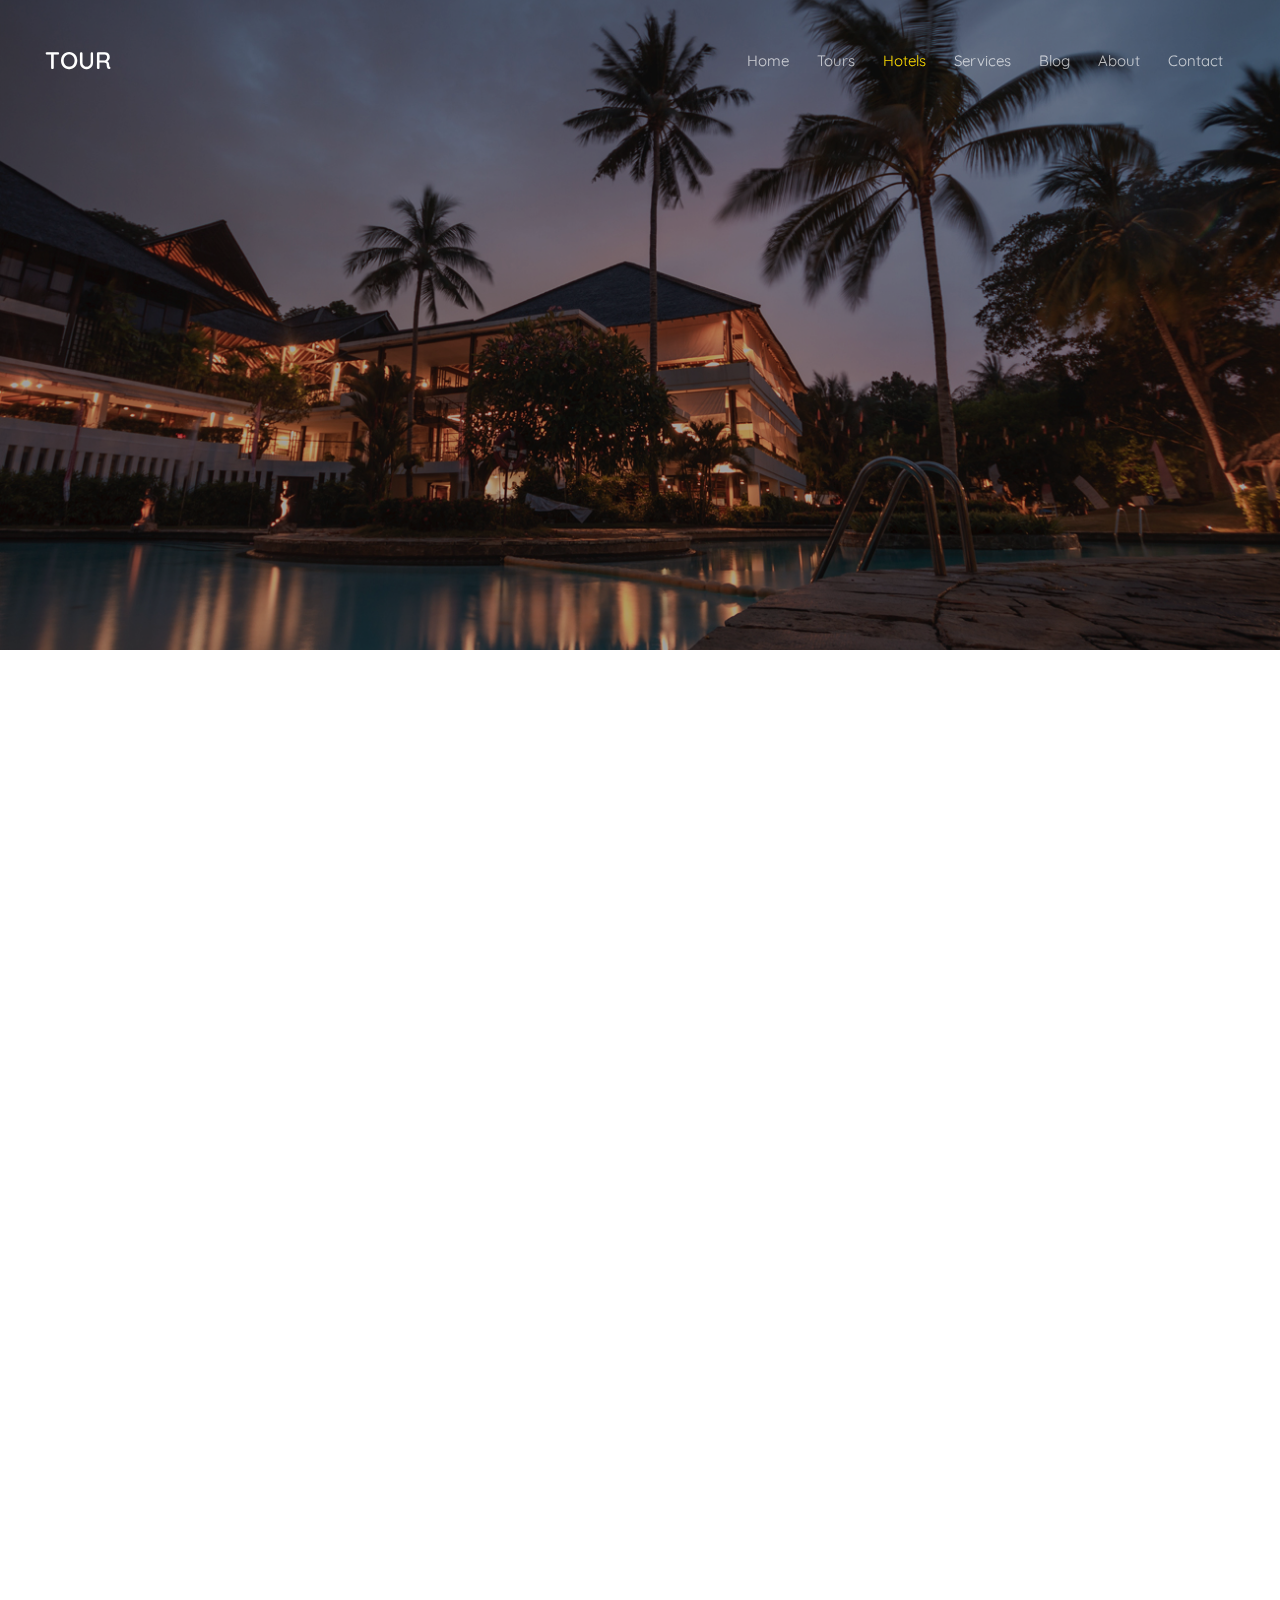
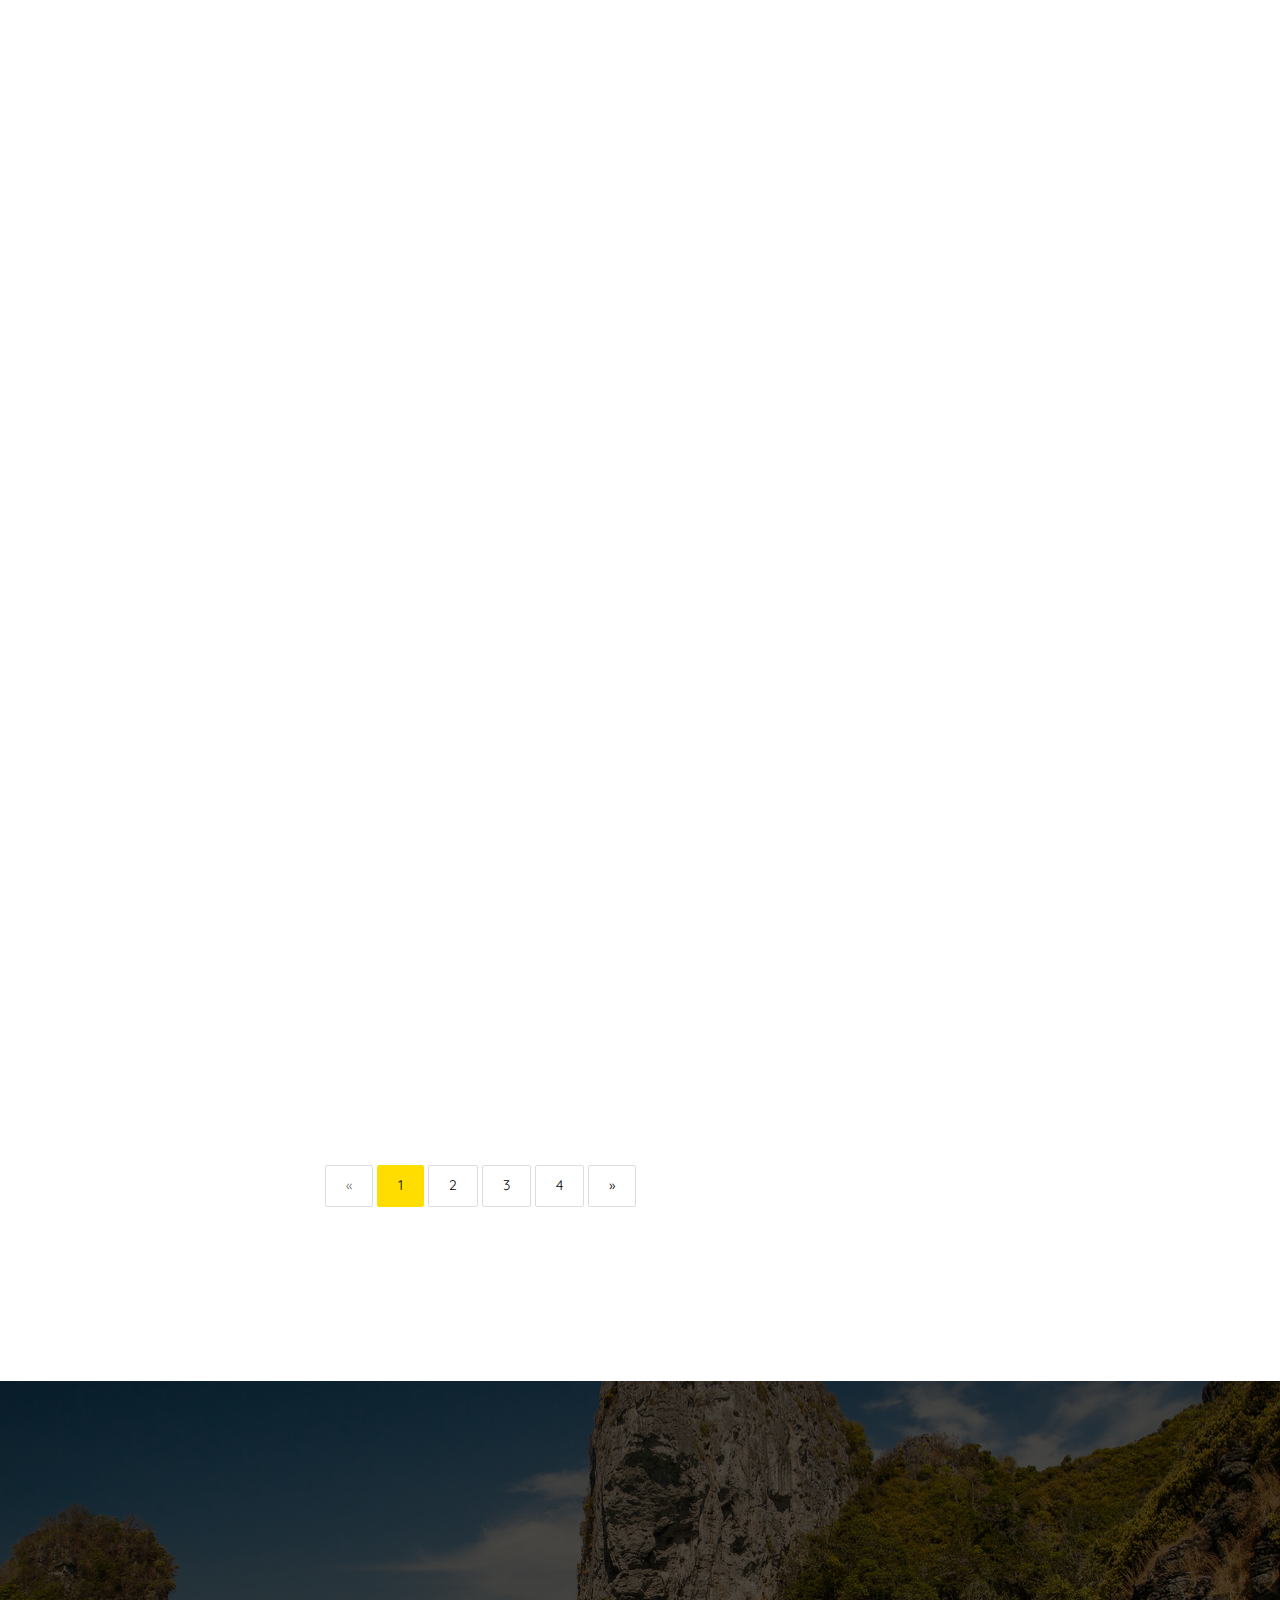
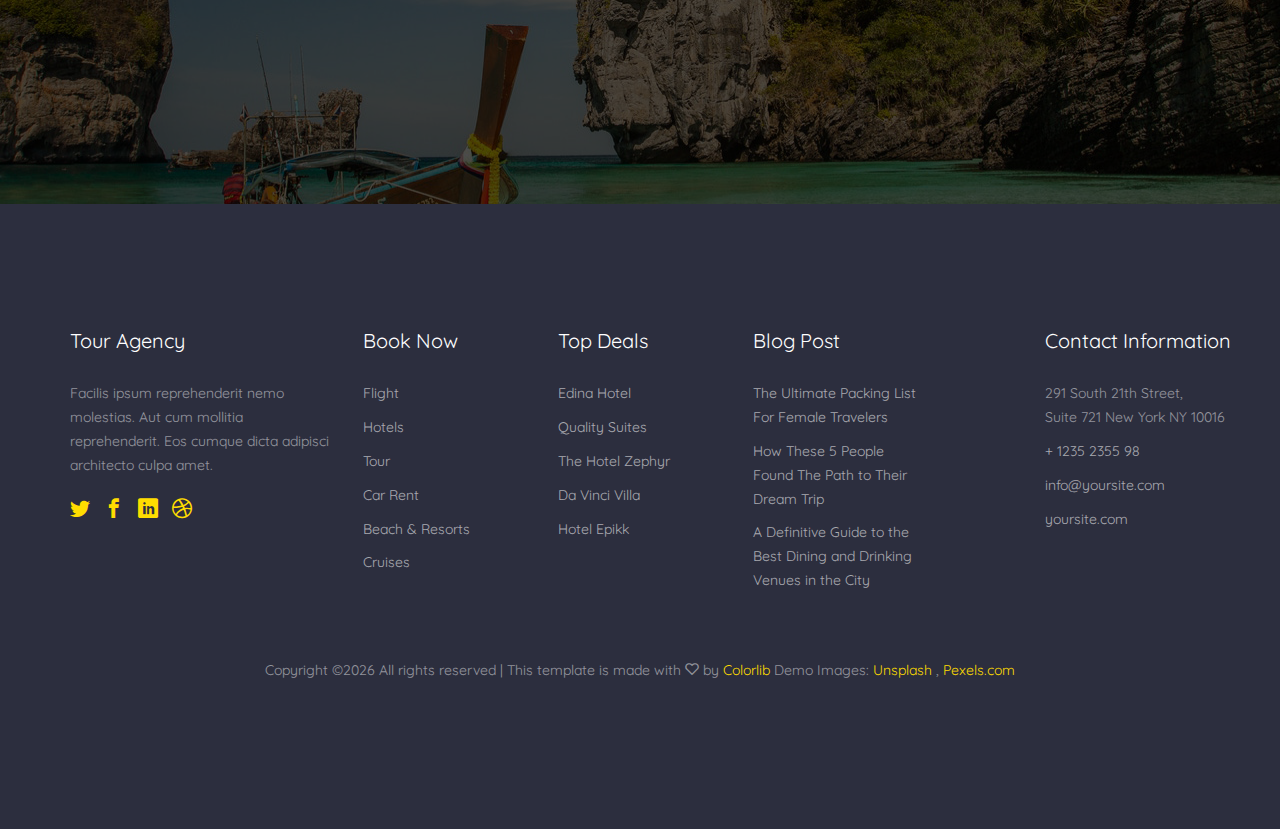
<file: hotels.html>
<!DOCTYPE HTML>
<html>
	<head>
	<meta charset="utf-8">
	<meta http-equiv="X-UA-Compatible" content="IE=edge">
	<title>Tour Template</title>
	<meta name="viewport" content="width=device-width, initial-scale=1">
	<meta name="description" content="" />
	<meta name="keywords" content="" />
	<meta name="author" content="" />

  <!-- Facebook and Twitter integration -->
	<meta property="og:title" content=""/>
	<meta property="og:image" content=""/>
	<meta property="og:url" content=""/>
	<meta property="og:site_name" content=""/>
	<meta property="og:description" content=""/>
	<meta name="twitter:title" content="" />
	<meta name="twitter:image" content="" />
	<meta name="twitter:url" content="" />
	<meta name="twitter:card" content="" />

	<link href="https://fonts.googleapis.com/css?family=Quicksand:300,400,500,700" rel="stylesheet">
	
	<!-- Animate.css -->
	<link rel="stylesheet" href="css/animate.css">
	<!-- Icomoon Icon Fonts-->
	<link rel="stylesheet" href="css/icomoon.css">
	<!-- Bootstrap  -->
	<link rel="stylesheet" href="css/bootstrap.css">

	<!-- Magnific Popup -->
	<link rel="stylesheet" href="css/magnific-popup.css">

	<!-- Flexslider  -->
	<link rel="stylesheet" href="css/flexslider.css">

	<!-- Owl Carousel -->
	<link rel="stylesheet" href="css/owl.carousel.min.css">
	<link rel="stylesheet" href="css/owl.theme.default.min.css">
	
	<!-- Date Picker -->
	<link rel="stylesheet" href="css/bootstrap-datepicker.css">
	<!-- Flaticons  -->
	<link rel="stylesheet" href="fonts/flaticon/font/flaticon.css">

	<!-- Theme style  -->
	<link rel="stylesheet" href="css/style.css">

	<!-- Modernizr JS -->
	<script src="js/modernizr-2.6.2.min.js"></script>
	<!-- FOR IE9 below -->
	<!--[if lt IE 9]>
	<script src="js/respond.min.js"></script>
	<![endif]-->

	</head>
	<body>
		
	<div class="colorlib-loader"></div>

	<div id="page">
		<nav class="colorlib-nav" role="navigation">
			<div class="top-menu">
				<div class="container-fluid">
					<div class="row">
						<div class="col-xs-2">
							<div id="colorlib-logo"><a href="index.html">Tour</a></div>
						</div>
						<div class="col-xs-10 text-right menu-1">
							<ul>
								<li><a href="index.html">Home</a></li>
								<li class="has-dropdown">
									<a href="tours.html">Tours</a>
									<ul class="dropdown">
										<li><a href="#">Destination</a></li>
										<li><a href="#">Cruises</a></li>
										<li><a href="#">Hotels</a></li>
										<li><a href="#">Booking</a></li>
									</ul>
								</li>
								<li class="active"><a href="hotels.html">Hotels</a></li>
								<li><a href="services.html">Services</a></li>
								<li><a href="blog.html">Blog</a></li>
								<li><a href="about.html">About</a></li>
								<li><a href="contact.html">Contact</a></li>
							</ul>
						</div>
					</div>
				</div>
			</div>
		</nav>
		<aside id="colorlib-hero">
			<div class="flexslider">
				<ul class="slides">
			   	<li style="background-image: url(images/cover-img-4.jpg);">
			   		<div class="overlay"></div>
			   		<div class="container-fluid">
			   			<div class="row">
				   			<div class="col-md-6 col-md-offset-3 col-sm-12 col-xs-12 slider-text">
				   				<div class="slider-text-inner text-center">
				   					<h2>by colorlib.com</h2>
				   					<h1>Find Hotel</h1>
				   				</div>
				   			</div>
				   		</div>
			   		</div>
			   	</li>
			  	</ul>
		  	</div>
		</aside>

		<div class="colorlib-wrap">
			<div class="container">
				<div class="row">
					<div class="col-md-9">
						<div class="row">
							<div class="wrap-division">
								<div class="col-md-6 col-sm-6 animate-box">
									<div class="hotel-entry">
										<a href="hotel-room.html" class="hotel-img" style="background-image: url(images/hotel-1.jpg);">
											<p class="price"><span>$120</span><small> /night</small></p>
										</a>
										<div class="desc">
											<p class="star"><span><i class="icon-star-full"></i><i class="icon-star-full"></i><i class="icon-star-full"></i><i class="icon-star-full"></i><i class="icon-star-full"></i></span> 545 Reviews</p>
											<h3><a href="hotel-room.html">Hotel Edison</a></h3>
											<span class="place">New York, USA</span>
											<p>A small river named Duden flows by their place and supplies it with the necessary regelialia.</p>
										</div>
									</div>
								</div>

								<div class="col-md-6 col-sm-6 animate-box">
									<div class="hotel-entry">
										<a href="hotel-room.html" class="hotel-img" style="background-image: url(images/hotel-2.jpg);">
											<p class="price"><span>$120</span><small> /night</small></p>
										</a>
										<div class="desc">
											<p class="star"><span><i class="icon-star-full"></i><i class="icon-star-full"></i><i class="icon-star-full"></i><i class="icon-star-full"></i><i class="icon-star-full"></i></span> 545 Reviews</p>
											<h3><a href="hotel-room.html">Hotel Edison</a></h3>
											<span class="place">New York, USA</span>
											<p>A small river named Duden flows by their place and supplies it with the necessary regelialia.</p>
										</div>
									</div>
								</div>

								<div class="col-md-6 col-sm-6 animate-box">
									<div class="hotel-entry">
										<a href="hotel-room.html" class="hotel-img" style="background-image: url(images/hotel-3.jpg);">
											<p class="price"><span>$120</span><small> /night</small></p>
										</a>
										<div class="desc">
											<p class="star"><span><i class="icon-star-full"></i><i class="icon-star-full"></i><i class="icon-star-full"></i><i class="icon-star-full"></i><i class="icon-star-full"></i></span> 545 Reviews</p>
											<h3><a href="hotel-room.html">Hotel Edison</a></h3>
											<span class="place">New York, USA</span>
											<p>A small river named Duden flows by their place and supplies it with the necessary regelialia.</p>
										</div>
									</div>
								</div>

								<div class="col-md-6 col-sm-6 animate-box">
									<div class="hotel-entry">
										<a href="hotel-room.html" class="hotel-img" style="background-image: url(images/hotel-4.jpg);">
											<p class="price"><span>$120</span><small> /night</small></p>
										</a>
										<div class="desc">
											<p class="star"><span><i class="icon-star-full"></i><i class="icon-star-full"></i><i class="icon-star-full"></i><i class="icon-star-full"></i><i class="icon-star-full"></i></span> 545 Reviews</p>
											<h3><a href="hotel-room.html">Hotel Edison</a></h3>
											<span class="place">New York, USA</span>
											<p>A small river named Duden flows by their place and supplies it with the necessary regelialia.</p>
										</div>
									</div>
								</div>

								<div class="col-md-6 col-sm-6 animate-box">
									<div class="hotel-entry">
										<a href="hotel-room.html" class="hotel-img" style="background-image: url(images/hotel-5.jpg);">
											<p class="price"><span>$120</span><small> /night</small></p>
										</a>
										<div class="desc">
											<p class="star"><span><i class="icon-star-full"></i><i class="icon-star-full"></i><i class="icon-star-full"></i><i class="icon-star-full"></i><i class="icon-star-full"></i></span> 545 Reviews</p>
											<h3><a href="hotel-room.html">Hotel Edison</a></h3>
											<span class="place">New York, USA</span>
											<p>A small river named Duden flows by their place and supplies it with the necessary regelialia.</p>
										</div>
									</div>
								</div>

								<div class="col-md-6 col-sm-6 animate-box">
									<div class="hotel-entry">
										<a href="hotel-room.html" class="hotel-img" style="background-image: url(images/hotel-6.jpg);">
											<p class="price"><span>$120</span><small> /night</small></p>
										</a>
										<div class="desc">
											<p class="star"><span><i class="icon-star-full"></i><i class="icon-star-full"></i><i class="icon-star-full"></i><i class="icon-star-full"></i><i class="icon-star-full"></i></span> 545 Reviews</p>
											<h3><a href="hotel-room.html">Hotel Edison</a></h3>
											<span class="place">New York, USA</span>
											<p>A small river named Duden flows by their place and supplies it with the necessary regelialia.</p>
										</div>
									</div>
								</div>

								<div class="col-md-6 col-sm-6 animate-box">
									<div class="hotel-entry">
										<a href="hotel-room.html" class="hotel-img" style="background-image: url(images/hotel-7.jpg);">
											<p class="price"><span>$120</span><small> /night</small></p>
										</a>
										<div class="desc">
											<p class="star"><span><i class="icon-star-full"></i><i class="icon-star-full"></i><i class="icon-star-full"></i><i class="icon-star-full"></i><i class="icon-star-full"></i></span> 545 Reviews</p>
											<h3><a href="hotel-room.html">Hotel Edison</a></h3>
											<span class="place">New York, USA</span>
											<p>A small river named Duden flows by their place and supplies it with the necessary regelialia.</p>
										</div>
									</div>
								</div>

								<div class="col-md-6 col-sm-6 animate-box">
									<div class="hotel-entry">
										<a href="hotel-room.html" class="hotel-img" style="background-image: url(images/hotel-8.jpg);">
											<p class="price"><span>$120</span><small> /night</small></p>
										</a>
										<div class="desc">
											<p class="star"><span><i class="icon-star-full"></i><i class="icon-star-full"></i><i class="icon-star-full"></i><i class="icon-star-full"></i><i class="icon-star-full"></i></span> 545 Reviews</p>
											<h3><a href="hotel-room.html">Hotel Edison</a></h3>
											<span class="place">New York, USA</span>
											<p>A small river named Duden flows by their place and supplies it with the necessary regelialia.</p>
										</div>
									</div>
								</div>
							</div>
						</div>
						<div class="row">
							<div class="col-md-12 text-center">
								<ul class="pagination">
									<li class="disabled"><a href="#">&laquo;</a></li>
									<li class="active"><a href="#">1</a></li>
									<li><a href="#">2</a></li>
									<li><a href="#">3</a></li>
									<li><a href="#">4</a></li>
									<li><a href="#">&raquo;</a></li>
								</ul>
							</div>
						</div>
					</div>

					<!-- SIDEBAR-->
					<div class="col-md-3">
						<div class="sidebar-wrap">
							<div class="side search-wrap animate-box">
								<h3 class="sidebar-heading">Find your hotel</h3>
								<form method="post" class="colorlib-form">
				              	<div class="row">
				                <div class="col-md-12">
				                  <div class="form-group">
				                    <label for="date">Check-in:</label>
				                    <div class="form-field">
				                      <i class="icon icon-calendar2"></i>
				                      <input type="text" id="date" class="form-control date" placeholder="Check-in date">
				                    </div>
				                  </div>
				                </div>
				                <div class="col-md-12">
				                  <div class="form-group">
				                    <label for="date">Check-out:</label>
				                    <div class="form-field">
				                      <i class="icon icon-calendar2"></i>
				                      <input type="text" id="date" class="form-control date" placeholder="Check-out date">
				                    </div>
				                  </div>
				                </div>
				                <div class="col-md-12">
				                  <div class="form-group">
				                    <label for="guests">Guest</label>
				                    <div class="form-field">
				                      <i class="icon icon-arrow-down3"></i>
				                      <select name="people" id="people" class="form-control">
				                        <option value="#">1</option>
				                        <option value="#">2</option>
				                        <option value="#">3</option>
				                        <option value="#">4</option>
				                        <option value="#">5+</option>
				                      </select>
				                    </div>
				                  </div>
				                </div>
				                <div class="col-md-12">
				                  <input type="submit" name="submit" id="submit" value="Find Hotel" class="btn btn-primary btn-block">
				                </div>
				              </div>
				            </form>
							</div>
							<div class="side animate-box">
								<div class="row">
									<div class="col-md-12">
										<h3 class="sidebar-heading">Price Range</h3>
										<form method="post" class="colorlib-form-2">
						              	<div class="row">
						                <div class="col-md-6">
						                  <div class="form-group">
						                    <label for="guests">Price from:</label>
						                    <div class="form-field">
						                      <i class="icon icon-arrow-down3"></i>
						                      <select name="people" id="people" class="form-control">
						                        <option value="#">1</option>
						                        <option value="#">200</option>
						                        <option value="#">300</option>
						                        <option value="#">400</option>
						                        <option value="#">1000</option>
						                      </select>
						                    </div>
						                  </div>
						                </div>
						                <div class="col-md-6">
						                  <div class="form-group">
						                    <label for="guests">Price to:</label>
						                    <div class="form-field">
						                      <i class="icon icon-arrow-down3"></i>
						                      <select name="people" id="people" class="form-control">
						                        <option value="#">2000</option>
						                        <option value="#">4000</option>
						                        <option value="#">6000</option>
						                        <option value="#">8000</option>
						                        <option value="#">10000</option>
						                      </select>
						                    </div>
						                  </div>
						                </div>
						              </div>
						            </form>
					            </div>
								</div>
							</div>
							<div class="side animate-box">
								<div class="row">
									<div class="col-md-12">
										<h3 class="sidebar-heading">Review Rating</h3>
										<form method="post" class="colorlib-form-2">
										   <div class="form-check">
												<input type="checkbox" class="form-check-input" id="exampleCheck1">
												<label class="form-check-label" for="exampleCheck1">
													<p class="rate"><span><i class="icon-star-full"></i><i class="icon-star-full"></i><i class="icon-star-full"></i><i class="icon-star-full"></i><i class="icon-star-full"></i></span></p>
												</label>
										   </div>
										   <div class="form-check">
										      <input type="checkbox" class="form-check-input" id="exampleCheck1">
										      <label class="form-check-label" for="exampleCheck1">
										    	   <p class="rate"><span><i class="icon-star-full"></i><i class="icon-star-full"></i><i class="icon-star-full"></i><i class="icon-star-full"></i></span></p>
										      </label>
										   </div>
										   <div class="form-check">
										      <input type="checkbox" class="form-check-input" id="exampleCheck1">
										      <label class="form-check-label" for="exampleCheck1">
										      	<p class="rate"><span><i class="icon-star-full"></i><i class="icon-star-full"></i><i class="icon-star-full"></i></span></p>
										     </label>
										   </div>
										   <div class="form-check">
										      <input type="checkbox" class="form-check-input" id="exampleCheck1">
										      <label class="form-check-label" for="exampleCheck1">
										      	<p class="rate"><span><i class="icon-star-full"></i><i class="icon-star-full"></i></span></p>
										     </label>
										   </div>
										   <div class="form-check">
										      <input type="checkbox" class="form-check-input" id="exampleCheck1">
										      <label class="form-check-label" for="exampleCheck1">
										      	<p class="rate"><span><i class="icon-star-full"></i></span></p>
										     </label>
										   </div>
										</form>
									</div>
								</div>
							</div>
							<div class="side animate-box">
								<div class="row">
									<div class="col-md-12">
										<h3 class="sidebar-heading">Categories</h3>
										<form method="post" class="colorlib-form-2">
										   <div class="form-check">
												<input type="checkbox" class="form-check-input" id="exampleCheck1">
												<label class="form-check-label" for="exampleCheck1">
													<h4 class="place">Apartment</h4>
												</label>
										   </div>
										   <div class="form-check">
										      <input type="checkbox" class="form-check-input" id="exampleCheck1">
										      <label class="form-check-label" for="exampleCheck1">
													<h4 class="place">Hotel</h4>
												</label>
										   </div>
										   <div class="form-check">
										      <input type="checkbox" class="form-check-input" id="exampleCheck1">
										      <label class="form-check-label" for="exampleCheck1">
													<h4 class="place">Hostel</h4>
												</label>
										   </div>
										   <div class="form-check">
										      <input type="checkbox" class="form-check-input" id="exampleCheck1">
										      <label class="form-check-label" for="exampleCheck1">
													<h4 class="place">Inn</h4>
												</label>
										   </div>
										   <div class="form-check">
										      <input type="checkbox" class="form-check-input" id="exampleCheck1">
										      <label class="form-check-label" for="exampleCheck1">
													<h4 class="place">Villa</h4>
												</label>
										   </div>
										</form>
									</div>
								</div>
							</div>
							<div class="side animate-box">
								<div class="row">
									<div class="col-md-12">
										<h3 class="sidebar-heading">Location</h3>
										<form method="post" class="colorlib-form-2">
										   <div class="form-check">
												<input type="checkbox" class="form-check-input" id="exampleCheck1">
												<label class="form-check-label" for="exampleCheck1">
													<h4 class="place">Greece</h4>
												</label>
										   </div>
										   <div class="form-check">
										      <input type="checkbox" class="form-check-input" id="exampleCheck1">
										      <label class="form-check-label" for="exampleCheck1">
													<h4 class="place">Italy</h4>
												</label>
										   </div>
										   <div class="form-check">
										      <input type="checkbox" class="form-check-input" id="exampleCheck1">
										      <label class="form-check-label" for="exampleCheck1">
													<h4 class="place">Spain</h4>
												</label>
										   </div>
										   <div class="form-check">
										      <input type="checkbox" class="form-check-input" id="exampleCheck1">
										      <label class="form-check-label" for="exampleCheck1">
													<h4 class="place">Germany</h4>
												</label>
										   </div>
										   <div class="form-check">
										      <input type="checkbox" class="form-check-input" id="exampleCheck1">
										      <label class="form-check-label" for="exampleCheck1">
													<h4 class="place">Japan</h4>
												</label>
										   </div>
										</form>
									</div>
								</div>
							</div>
							<div class="side animate-box">
								<div class="row">
									<div class="col-md-12">
										<h3 class="sidebar-heading">Facilities</h3>
										<form method="post" class="colorlib-form-2">
										   <div class="form-check">
												<input type="checkbox" class="form-check-input" id="exampleCheck1">
												<label class="form-check-label" for="exampleCheck1">
													<h4 class="place">Airport Transfer</h4>
												</label>
										   </div>
										   <div class="form-check">
										      <input type="checkbox" class="form-check-input" id="exampleCheck1">
										      <label class="form-check-label" for="exampleCheck1">
													<h4 class="place">Resto Bar</h4>
												</label>
										   </div>
										   <div class="form-check">
										      <input type="checkbox" class="form-check-input" id="exampleCheck1">
										      <label class="form-check-label" for="exampleCheck1">
													<h4 class="place">Restaurant</h4>
												</label>
										   </div>
										   <div class="form-check">
										      <input type="checkbox" class="form-check-input" id="exampleCheck1">
										      <label class="form-check-label" for="exampleCheck1">
													<h4 class="place">Swimming Pool</h4>
												</label>
										   </div>
										   <div class="form-check">
										      <input type="checkbox" class="form-check-input" id="exampleCheck1">
										      <label class="form-check-label" for="exampleCheck1">
													<h4 class="place">Japan</h4>
												</label>
										   </div>
										</form>
									</div>
								</div>
							</div>
						</div>
					</div>
				</div>
			</div>
		</div>

	
		<div id="colorlib-subscribe" style="background-image: url(images/img_bg_2.jpg);" data-stellar-background-ratio="0.5">
			<div class="overlay"></div>
			<div class="container">
				<div class="row">
					<div class="col-md-6 col-md-offset-3 text-center colorlib-heading animate-box">
						<h2>Sign Up for a Newsletter</h2>
						<p>Sign up for our mailing list to get latest updates and offers.</p>
						<form class="form-inline qbstp-header-subscribe">
							<div class="row">
								<div class="col-md-12 col-md-offset-0">
									<div class="form-group">
										<input type="text" class="form-control" id="email" placeholder="Enter your email">
										<button type="submit" class="btn btn-primary">Subscribe</button>
									</div>
								</div>
							</div>
						</form>
					</div>
				</div>
			</div>
		</div>

		<footer id="colorlib-footer" role="contentinfo">
			<div class="container">
				<div class="row row-pb-md">
					<div class="col-md-3 colorlib-widget">
						<h4>Tour Agency</h4>
						<p>Facilis ipsum reprehenderit nemo molestias. Aut cum mollitia reprehenderit. Eos cumque dicta adipisci architecto culpa amet.</p>
						<p>
							<ul class="colorlib-social-icons">
								<li><a href="#"><i class="icon-twitter"></i></a></li>
								<li><a href="#"><i class="icon-facebook"></i></a></li>
								<li><a href="#"><i class="icon-linkedin"></i></a></li>
								<li><a href="#"><i class="icon-dribbble"></i></a></li>
							</ul>
						</p>
					</div>
					<div class="col-md-2 colorlib-widget">
						<h4>Book Now</h4>
						<p>
							<ul class="colorlib-footer-links">
								<li><a href="#">Flight</a></li>
								<li><a href="#">Hotels</a></li>
								<li><a href="#">Tour</a></li>
								<li><a href="#">Car Rent</a></li>
								<li><a href="#">Beach &amp; Resorts</a></li>
								<li><a href="#">Cruises</a></li>
							</ul>
						</p>
					</div>
					<div class="col-md-2 colorlib-widget">
						<h4>Top Deals</h4>
						<p>
							<ul class="colorlib-footer-links">
								<li><a href="#">Edina Hotel</a></li>
								<li><a href="#">Quality Suites</a></li>
								<li><a href="#">The Hotel Zephyr</a></li>
								<li><a href="#">Da Vinci Villa</a></li>
								<li><a href="#">Hotel Epikk</a></li>
							</ul>
						</p>
					</div>
					<div class="col-md-2">
						<h4>Blog Post</h4>
						<ul class="colorlib-footer-links">
							<li><a href="#">The Ultimate Packing List For Female Travelers</a></li>
							<li><a href="#">How These 5 People Found The Path to Their Dream Trip</a></li>
							<li><a href="#">A Definitive Guide to the Best Dining and Drinking Venues in the City</a></li>
						</ul>
					</div>

					<div class="col-md-3 col-md-push-1">
						<h4>Contact Information</h4>
						<ul class="colorlib-footer-links">
							<li>291 South 21th Street, <br> Suite 721 New York NY 10016</li>
							<li><a href="tel://1234567920">+ 1235 2355 98</a></li>
							<li><a href="mailto:info@yoursite.com">info@yoursite.com</a></li>
							<li><a href="#">yoursite.com</a></li>
						</ul>
					</div>
				</div>
				<div class="row">
					<div class="col-md-12 text-center">
						<p>
							<!-- Link back to Colorlib can't be removed. Template is licensed under CC BY 3.0. -->
Copyright &copy;<script>document.write(new Date().getFullYear());</script> All rights reserved | This template is made with <i class="icon-heart2" aria-hidden="true"></i> by <a href="https://colorlib.com" target="_blank">Colorlib</a>
<!-- Link back to Colorlib can't be removed. Template is licensed under CC BY 3.0. --></span> 
							<span class="block">Demo Images: <a href="http://unsplash.co/" target="_blank">Unsplash</a> , <a href="http://pexels.com/" target="_blank">Pexels.com</a></span>
						</p>
					</div>
				</div>
			</div>
		</footer>
	</div>

	<div class="gototop js-top">
		<a href="#" class="js-gotop"><i class="icon-arrow-up2"></i></a>
	</div>

	<!-- jQuery -->
	<script src="js/jquery.min.js"></script>
	<!-- jQuery Easing -->
	<script src="js/jquery.easing.1.3.js"></script>
	<!-- Bootstrap -->
	<script src="js/bootstrap.min.js"></script>
	<!-- Waypoints -->
	<script src="js/jquery.waypoints.min.js"></script>
	<!-- Flexslider -->
	<script src="js/jquery.flexslider-min.js"></script>
	<!-- Owl carousel -->
	<script src="js/owl.carousel.min.js"></script>
	<!-- Magnific Popup -->
	<script src="js/jquery.magnific-popup.min.js"></script>
	<script src="js/magnific-popup-options.js"></script>
	<!-- Date Picker -->
	<script src="js/bootstrap-datepicker.js"></script>
	<!-- Stellar Parallax -->
	<script src="js/jquery.stellar.min.js"></script>

	<!-- Main -->
	<script src="js/main.js"></script>

	</body>
</html>
</file>
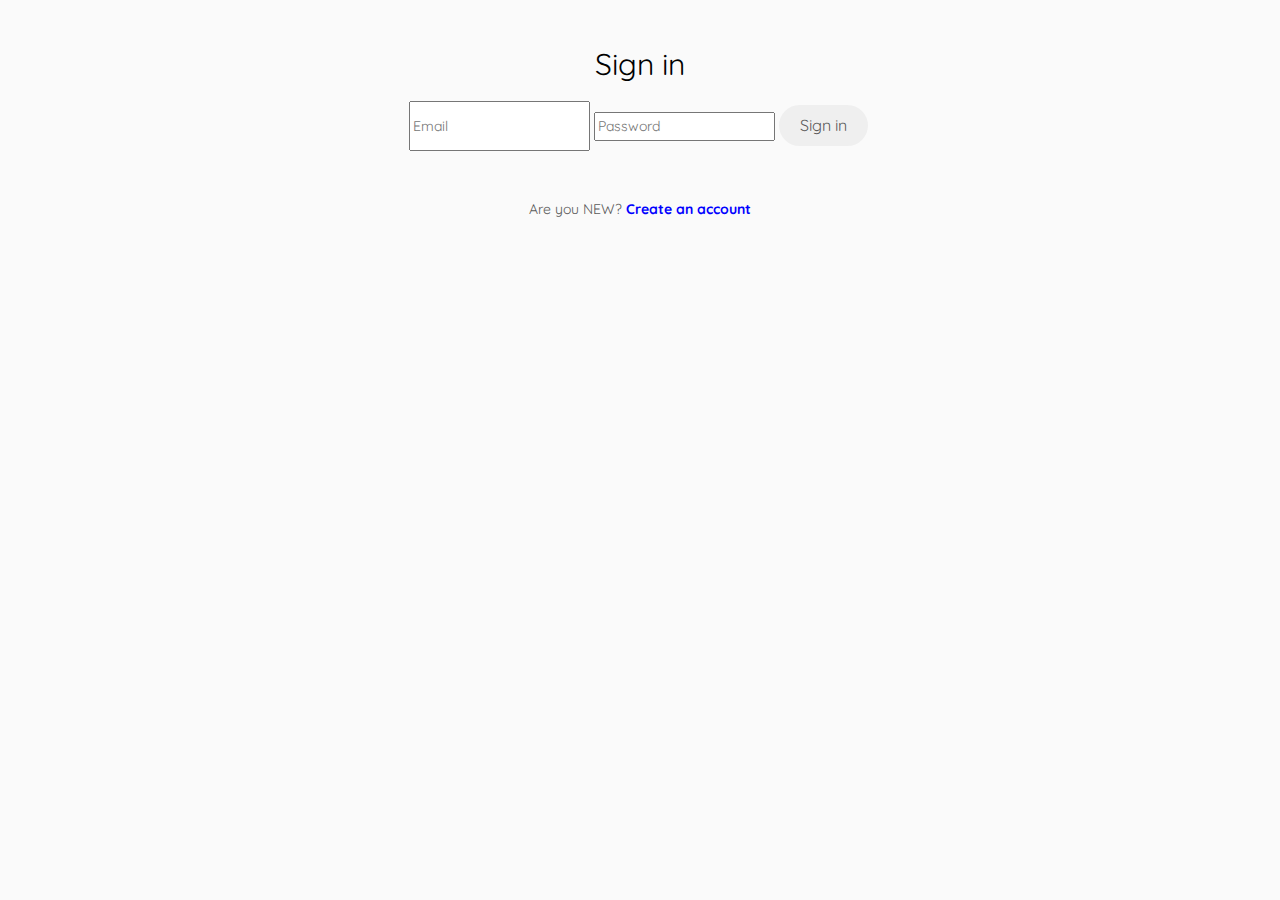
<file: loginPage.html>
<html>
<head>
  <meta charset="utf-8">
  <meta http-equiv="X-UA-Compatible" content="IE=edge">
  <title>Restaurant</title>
  <meta name="viewport" content="width=device-width, initial-scale=1">
  <meta name="description" content="" />
  <meta name="keywords" content="" />
  <meta name="author" content="" />

  <!-- Facebook and Twitter integration -->
  <meta property="og:title" content=""/>
  <meta property="og:image" content=""/>
  <meta property="og:url" content=""/>
  <meta property="og:site_name" content=""/>
  <meta property="og:description" content=""/>
  <meta name="twitter:title" content="" />
  <meta name="twitter:image" content="" />
  <meta name="twitter:url" content="" />
  <meta name="twitter:card" content="" />

  <link href="https://fonts.googleapis.com/css?family=Quicksand:300,400,500,700" rel="stylesheet">

  <!-- Animate.css -->
  <link rel="stylesheet" href="css/animate.css">
  <!-- Icomoon Icon Fonts-->
  <link rel="stylesheet" href="css/icomoon.css">
  <!-- Bootstrap  -->
  <link rel="stylesheet" href="css/bootstrap.css">

  <!-- Magnific Popup -->
  <link rel="stylesheet" href="css/magnific-popup.css">

  <!-- Flexslider  -->
  <link rel="stylesheet" href="css/flexslider.css">

  <!-- Owl Carousel -->
  <link rel="stylesheet" href="css/owl.carousel.min.css">
  <link rel="stylesheet" href="css/owl.theme.default.min.css">

  <!-- Date Picker -->
  <link rel="stylesheet" href="css/bootstrap-datepicker.css">
  <!-- Flaticons  -->
  <link rel="stylesheet" href="fonts/flaticon/font/flaticon.css">

  <!-- Theme style  -->
  <link rel="stylesheet" href="css/style.css">

  <!-- Modernizr JS -->
  <script src="js/modernizr-2.6.2.min.js"></script>
</head>
<body class="colorlib-light-grey">
	<div class="colorlib-loader"></div>
  <div id="login-box">
    <form method="POST" action="loginProcess.php">
      <center>
        <br><br>
      <h2>Sign in</h2>

      <input type="text" placeholder="Email" name="email">
      <input type="password" placeholder="Password" name="password">
      <button type="submit" class="btn">Sign in</button>
      <br><br><br>
      Are you NEW? <a href="registrationPage.html" style="color:blue; font-weight:bold;"> Create an account</a>
      </center>
    </form>
  </div>
</body>
<!-- jQuery -->
<script src="js/jquery.min.js"></script>
<!-- jQuery Easing -->
<script src="js/jquery.easing.1.3.js"></script>
<!-- Bootstrap -->
<script src="js/bootstrap.min.js"></script>
<!-- Waypoints -->
<script src="js/jquery.waypoints.min.js"></script>
<!-- Flexslider -->
<script src="js/jquery.flexslider-min.js"></script>
<!-- Owl carousel -->
<script src="js/owl.carousel.min.js"></script>
<!-- Magnific Popup -->
<script src="js/jquery.magnific-popup.min.js"></script>
<script src="js/magnific-popup-options.js"></script>
<!-- Date Picker -->
<script src="js/bootstrap-datepicker.js"></script>
<!-- Stellar Parallax -->
<script src="js/jquery.stellar.min.js"></script>
<!-- Main -->
<script src="js/main.js"></script>
</html>
</file>
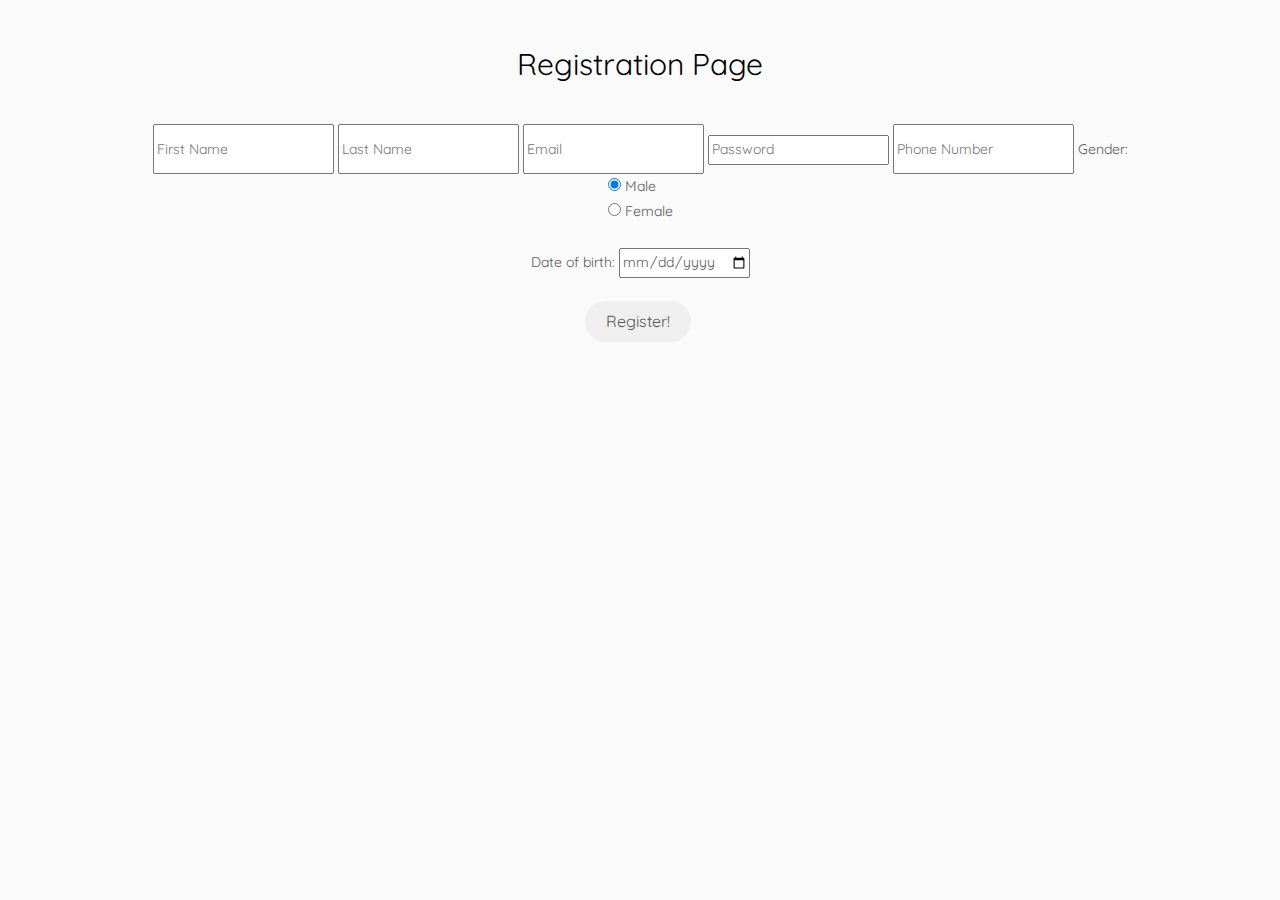
<file: registrationPage.html>
<html>
<head>
  <meta charset="utf-8">
  <meta http-equiv="X-UA-Compatible" content="IE=edge">
  <title>Restaurant</title>
  <meta name="viewport" content="width=device-width, initial-scale=1">
  <meta name="description" content="" />
  <meta name="keywords" content="" />
  <meta name="author" content="" />

  <!-- Facebook and Twitter integration -->
  <meta property="og:title" content=""/>
  <meta property="og:image" content=""/>
  <meta property="og:url" content=""/>
  <meta property="og:site_name" content=""/>
  <meta property="og:description" content=""/>
  <meta name="twitter:title" content="" />
  <meta name="twitter:image" content="" />
  <meta name="twitter:url" content="" />
  <meta name="twitter:card" content="" />

  <link href="https://fonts.googleapis.com/css?family=Quicksand:300,400,500,700" rel="stylesheet">

  <!-- Animate.css -->
  <link rel="stylesheet" href="css/animate.css">
  <!-- Icomoon Icon Fonts-->
  <link rel="stylesheet" href="css/icomoon.css">
  <!-- Bootstrap  -->
  <link rel="stylesheet" href="css/bootstrap.css">

  <!-- Magnific Popup -->
  <link rel="stylesheet" href="css/magnific-popup.css">

  <!-- Flexslider  -->
  <link rel="stylesheet" href="css/flexslider.css">

  <!-- Owl Carousel -->
  <link rel="stylesheet" href="css/owl.carousel.min.css">
  <link rel="stylesheet" href="css/owl.theme.default.min.css">

  <!-- Date Picker -->
  <link rel="stylesheet" href="css/bootstrap-datepicker.css">
  <!-- Flaticons  -->
  <link rel="stylesheet" href="fonts/flaticon/font/flaticon.css">

  <!-- Theme style  -->
  <link rel="stylesheet" href="css/style.css">

  <!-- Modernizr JS -->
  <script src="js/modernizr-2.6.2.min.js"></script>
</head>
<body class="colorlib-light-grey">
	<div class="colorlib-loader"></div>
  <div id="register-box">
    <form method="POST" action="registerProcess.php">
      <center>
        <br><br>
      <h2>Registration Page</h2>
<br>
      <input type="text" placeholder="First Name" name="firstname">
      <input type="text" placeholder="Last Name" name="lastname">
      <input type="text" placeholder="Email" name="email">
      <input type="password" placeholder="Password" name="password">
      <input type="text" placeholder="Phone Number" name="phonenumber">
      Gender: <br><input type="radio" name="gender" value="Male" checked> Male&nbsp&nbsp&nbsp&nbsp<br>
      <input type="radio" name="gender" value="Female"> Female<br><br>
      Date of birth: <input type="date" placeholder="" name="dateofbirth"><br>
      <input type="hidden" name="usertype" value="customer"><br>
      <button type="submit" class="btn">Register!</button>
      </center>
    </form>
  </div>
</body>
<!-- jQuery -->
<script src="js/jquery.min.js"></script>
<!-- jQuery Easing -->
<script src="js/jquery.easing.1.3.js"></script>
<!-- Bootstrap -->
<script src="js/bootstrap.min.js"></script>
<!-- Waypoints -->
<script src="js/jquery.waypoints.min.js"></script>
<!-- Flexslider -->
<script src="js/jquery.flexslider-min.js"></script>
<!-- Owl carousel -->
<script src="js/owl.carousel.min.js"></script>
<!-- Magnific Popup -->
<script src="js/jquery.magnific-popup.min.js"></script>
<script src="js/magnific-popup-options.js"></script>
<!-- Date Picker -->
<script src="js/bootstrap-datepicker.js"></script>
<!-- Stellar Parallax -->
<script src="js/jquery.stellar.min.js"></script>
<!-- Main -->
<script src="js/main.js"></script>
</html>
</file>
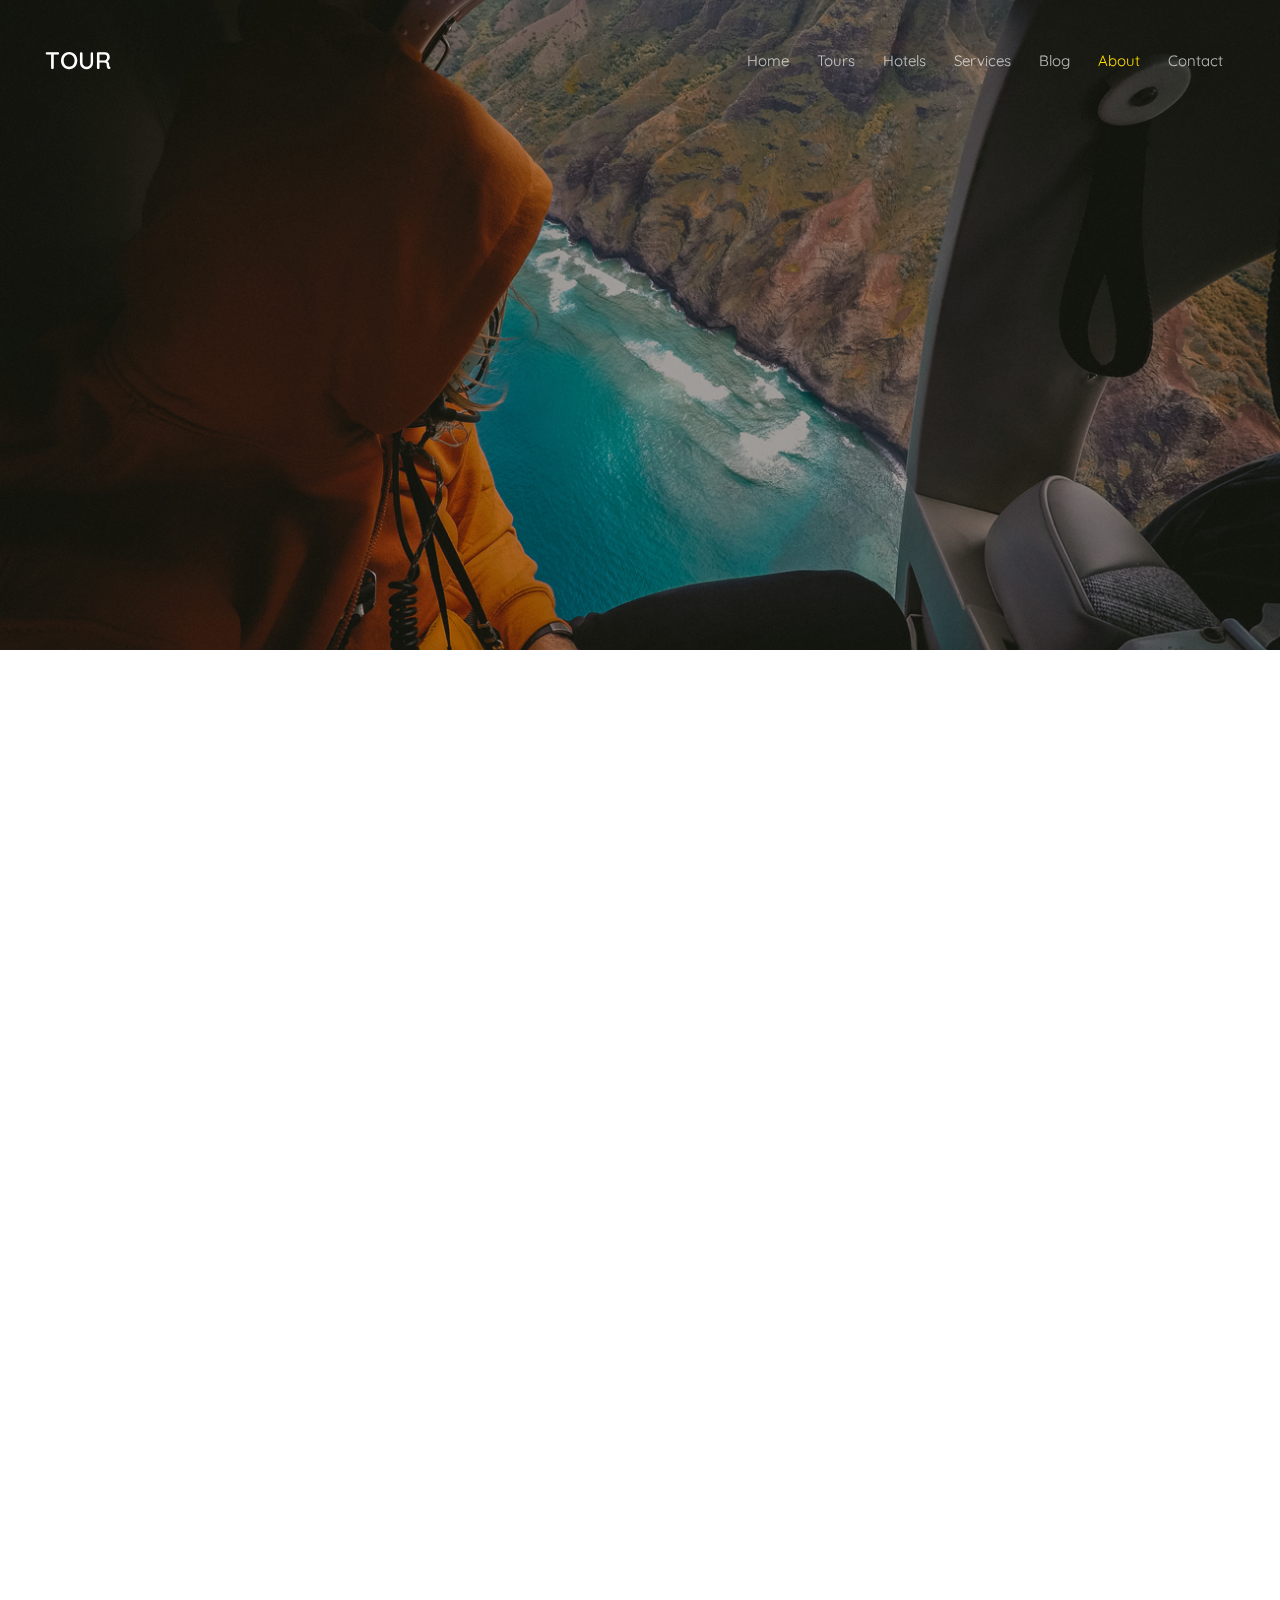
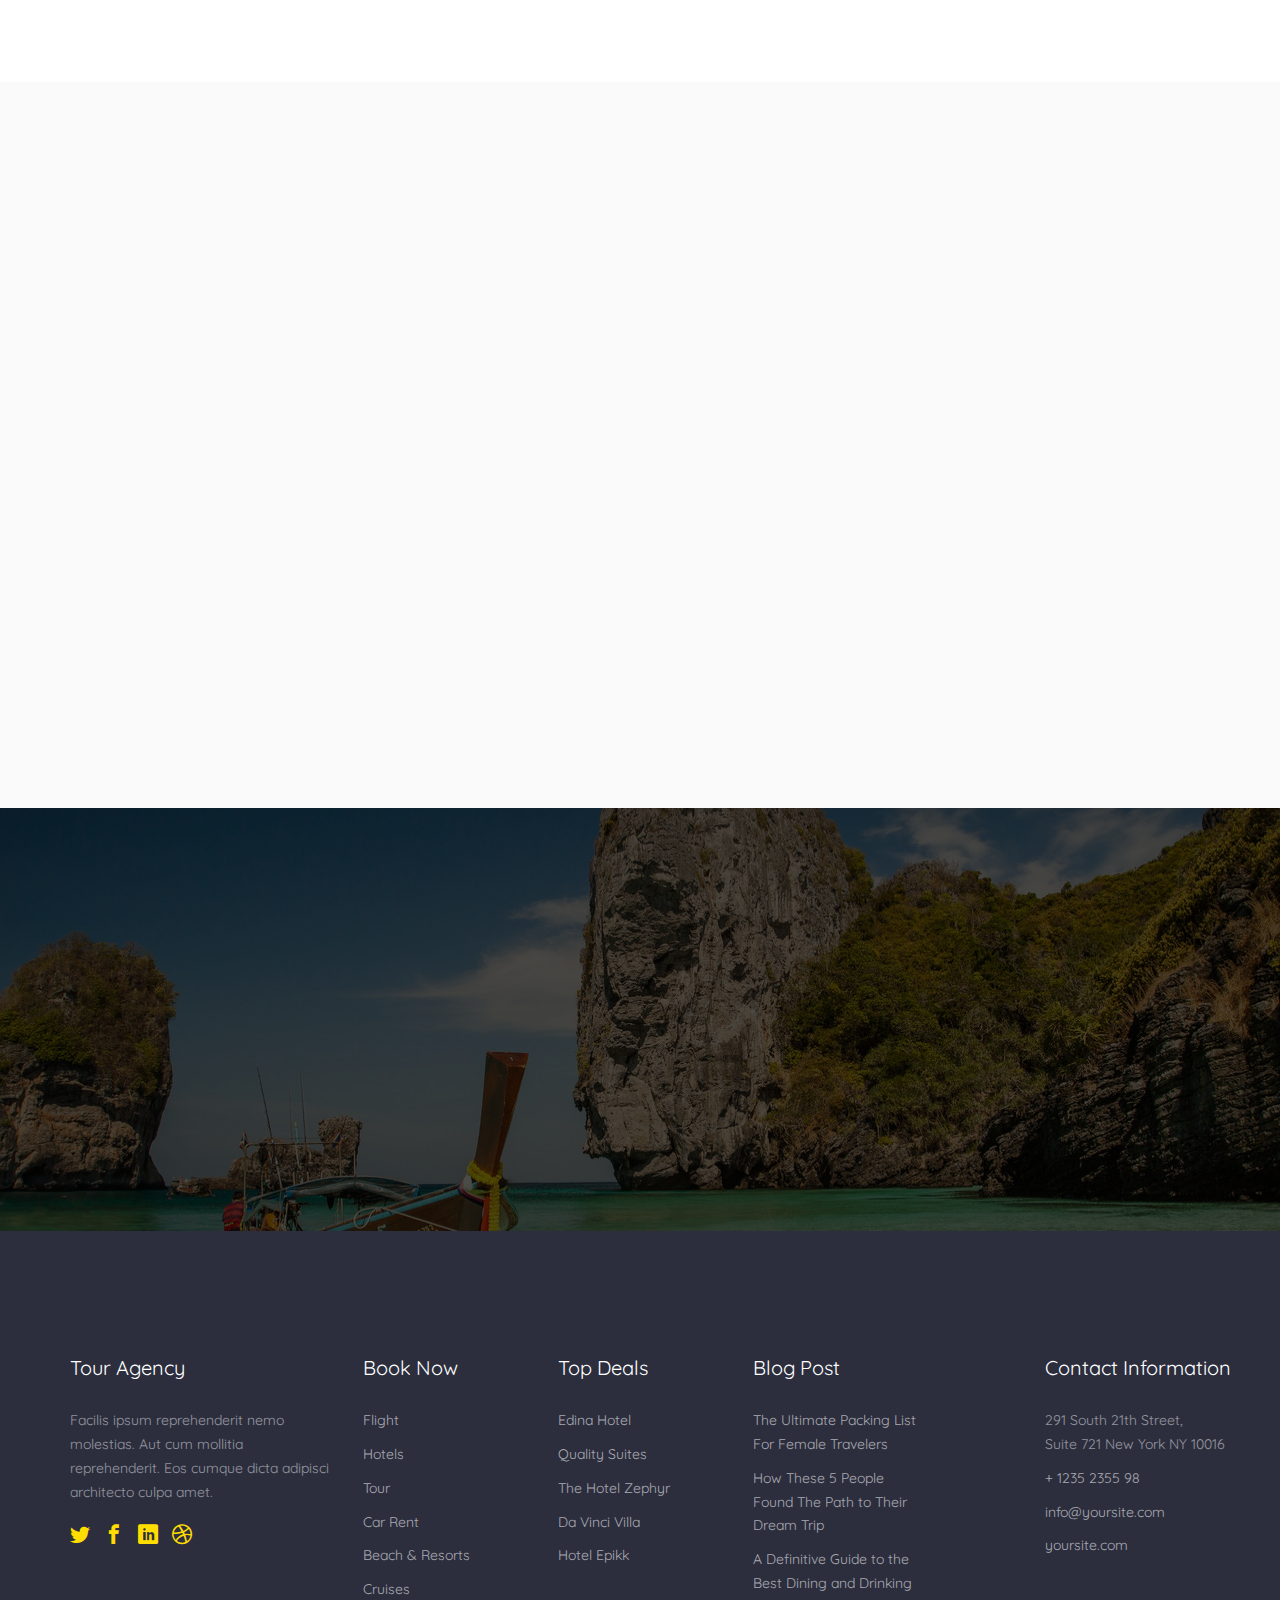
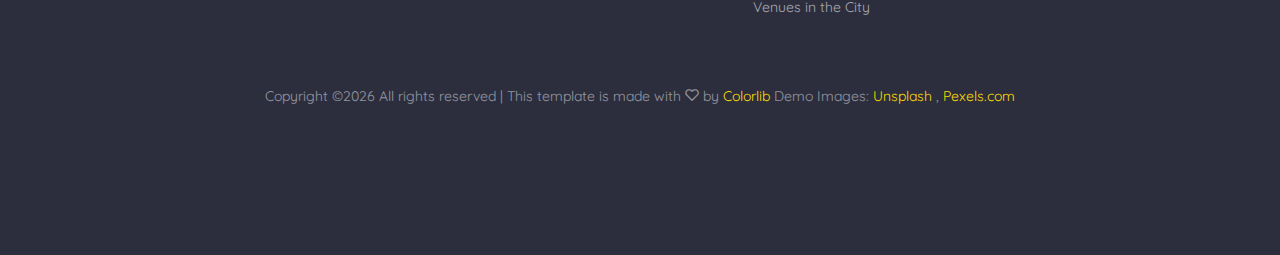
<file: Restaurant/about.html>
<!DOCTYPE HTML>
<html>
	<head>
	<meta charset="utf-8">
	<meta http-equiv="X-UA-Compatible" content="IE=edge">
	<title>Tour Template</title>
	<meta name="viewport" content="width=device-width, initial-scale=1">
	<meta name="description" content="" />
	<meta name="keywords" content="" />
	<meta name="author" content="" />

  <!-- Facebook and Twitter integration -->
	<meta property="og:title" content=""/>
	<meta property="og:image" content=""/>
	<meta property="og:url" content=""/>
	<meta property="og:site_name" content=""/>
	<meta property="og:description" content=""/>
	<meta name="twitter:title" content="" />
	<meta name="twitter:image" content="" />
	<meta name="twitter:url" content="" />
	<meta name="twitter:card" content="" />

	<link href="https://fonts.googleapis.com/css?family=Quicksand:300,400,500,700" rel="stylesheet">
	
	<!-- Animate.css -->
	<link rel="stylesheet" href="css/animate.css">
	<!-- Icomoon Icon Fonts-->
	<link rel="stylesheet" href="css/icomoon.css">
	<!-- Bootstrap  -->
	<link rel="stylesheet" href="css/bootstrap.css">

	<!-- Magnific Popup -->
	<link rel="stylesheet" href="css/magnific-popup.css">

	<!-- Flexslider  -->
	<link rel="stylesheet" href="css/flexslider.css">

	<!-- Owl Carousel -->
	<link rel="stylesheet" href="css/owl.carousel.min.css">
	<link rel="stylesheet" href="css/owl.theme.default.min.css">
	
	<!-- Date Picker -->
	<link rel="stylesheet" href="css/bootstrap-datepicker.css">
	<!-- Flaticons  -->
	<link rel="stylesheet" href="fonts/flaticon/font/flaticon.css">

	<!-- Theme style  -->
	<link rel="stylesheet" href="css/style.css">

	<!-- Modernizr JS -->
	<script src="js/modernizr-2.6.2.min.js"></script>
	<!-- FOR IE9 below -->
	<!--[if lt IE 9]>
	<script src="js/respond.min.js"></script>
	<![endif]-->

	</head>
	<body>
		
	<div class="colorlib-loader"></div>

	<div id="page">
		<nav class="colorlib-nav" role="navigation">
			<div class="top-menu">
				<div class="container-fluid">
					<div class="row">
						<div class="col-xs-2">
							<div id="colorlib-logo"><a href="index.html">Tour</a></div>
						</div>
						<div class="col-xs-10 text-right menu-1">
							<ul>
								<li><a href="index.html">Home</a></li>
								<li class="has-dropdown">
									<a href="tours.html">Tours</a>
									<ul class="dropdown">
										<li><a href="#">Destination</a></li>
										<li><a href="#">Cruises</a></li>
										<li><a href="#">Hotels</a></li>
										<li><a href="#">Booking</a></li>
									</ul>
								</li>
								<li><a href="hotels.html">Hotels</a></li>
								<li><a href="services.html">Services</a></li>
								<li><a href="blog.html">Blog</a></li>
								<li class="active"><a href="about.html">About</a></li>
								<li><a href="contact.html">Contact</a></li>
							</ul>
						</div>
					</div>
				</div>
			</div>
		</nav>
		<aside id="colorlib-hero">
			<div class="flexslider">
				<ul class="slides">
			   	<li style="background-image: url(images/cover-img-5.jpg);">
			   		<div class="overlay"></div>
			   		<div class="container-fluid">
			   			<div class="row">
				   			<div class="col-md-6 col-md-offset-3 col-sm-12 col-xs-12 slider-text">
				   				<div class="slider-text-inner text-center">
				   					<h2>by colorlib.com</h2>
				   					<h1>About us</h1>
				   				</div>
				   			</div>
				   		</div>
			   		</div>
			   	</li>
			  	</ul>
		  	</div>
		</aside>

		<div id="colorlib-about">
			<div class="container">
				<div class="row">
					<div class="about-flex">
						<div class="col-one-forth aside-stretch animate-box">
							<div class="row">
								<div class="col-md-12 about">
									<h2>About</h2>

									<ul>
										<li><a href="#">History</a></li>
										<li><a href="#">Staff</a></li>
										<li><a href="#">Connect with us</a></li>
										<li><a href="#">Faqs</a></li>
										<li><a href="#">Career</a></li>
									</ul>
								</div>
							</div>
						</div>
						<div class="col-three-forth animate-box">
							<h2>History</h2>
							<div class="row">
								<div class="col-md-12">
									<p>Far far away, behind the word mountains, far from the countries Vokalia and Consonantia, there live the blind texts. Separated they live in Bookmarksgrove right at the coast of the Semantics, a large language ocean.</p>

									<p>A small river named Duden flows by their place and supplies it with the necessary regelialia. It is a paradisematic country, in which roasted parts of sentences fly into your mouth.</p>

									<p>Even the all-powerful Pointing has no control about the blind texts it is an almost unorthographic life One day however a small line of blind text by the name of Lorem Ipsum decided to leave for the far World of Grammar.</p>

									<div class="row row-pb-sm">
										<div class="col-md-6">
											<img class="img-responsive" src="images/hotel-7.jpg" alt="">
										</div>
										<div class="col-md-6">
											<p>The Big Oxmox advised her not to do so, because there were thousands of bad Commas, wild Question Marks and devious Semikoli, but the Little Blind Text didn’t listen. She packed her seven versalia, put her initial into the belt and made herself on the way.</p>
											<p>When she reached the first hills of the Italic Mountains, she had a last view back on the skyline of her hometown Bookmarksgrove, the headline of Alphabet Village and the subline of her own road, the Line Lane. Pityful a rethoric question ran over her cheek, then she continued her way.</p>
										</div>
									</div>


									<p>When she reached the first hills of the Italic Mountains, she had a last view back on the skyline of her hometown Bookmarksgrove, the headline of Alphabet Village and the subline of her own road, the Line Lane. Pityful a rethoric question ran over her cheek, then she continued her way.</p>

									<p>On her way she met a copy. The copy warned the Little Blind Text, that where it came from it would have been rewritten a thousand times and everything that was left from its origin would be the word "and" and the Little Blind Text should turn around and return to its own, safe country.</p>

									<p>But nothing the copy said could convince her and so it didn’t take long until a few insidious Copy Writers ambushed her, made her drunk with Longe and Parole and dragged her into their agency, where they abused her for their.</p>
								</div>
							</div>
						</div>
					</div>
				</div>
			</div>
		</div>

		<div id="colorlib-testimony" class="colorlib-light-grey">
			<div class="container">
				<div class="row">
					<div class="col-md-6 col-md-offset-3 text-center colorlib-heading animate-box">
						<h2>Our Satisfied Guests says</h2>
						<p>We love to tell our successful far far away, behind the word mountains, far from the countries Vokalia and Consonantia, there live the blind texts.</p>
					</div>
				</div>
				<div class="row">
					<div class="col-md-8 col-md-offset-2 animate-box">						
						<div class="owl-carousel2">
							<div class="item">
								<div class="testimony text-center">
									<span class="img-user" style="background-image: url(images/person1.jpg);"></span>
									<span class="user">Alysha Myers</span>
									<small>Miami Florida, USA</small>
									<blockquote>
										<p>" A small river named Duden flows by their place and supplies it with the necessary regelialia.</p>
									</blockquote>
								</div>
							</div>
							<div class="item">
								<div class="testimony text-center">
									<span class="img-user" style="background-image: url(images/person2.jpg);"></span>
									<span class="user">James Fisher</span>
									<small>New York, USA</small>
									<blockquote>
										<p>One day however a small line of blind text by the name of Lorem Ipsum decided to leave for the far World of Grammar.</p>
									</blockquote>
								</div>
							</div>
							<div class="item">
								<div class="testimony text-center">
									<span class="img-user" style="background-image: url(images/person3.jpg);"></span>
									<span class="user">Jacob Webb</span>
									<small>Athens, Greece</small>
									<blockquote>
										<p>Alphabet Village and the subline of her own road, the Line Lane. Pityful a rethoric question ran over her cheek, then she continued her way.</p>
									</blockquote>
								</div>
							</div>
						</div>
					</div>
				</div>	
			</div>
		</div>

	
		<div id="colorlib-subscribe" style="background-image: url(images/img_bg_2.jpg);" data-stellar-background-ratio="0.5">
			<div class="overlay"></div>
			<div class="container">
				<div class="row">
					<div class="col-md-6 col-md-offset-3 text-center colorlib-heading animate-box">
						<h2>Sign Up for a Newsletter</h2>
						<p>Sign up for our mailing list to get latest updates and offers.</p>
						<form class="form-inline qbstp-header-subscribe">
							<div class="row">
								<div class="col-md-12 col-md-offset-0">
									<div class="form-group">
										<input type="text" class="form-control" id="email" placeholder="Enter your email">
										<button type="submit" class="btn btn-primary">Subscribe</button>
									</div>
								</div>
							</div>
						</form>
					</div>
				</div>
			</div>
		</div>

		<footer id="colorlib-footer" role="contentinfo">
			<div class="container">
				<div class="row row-pb-md">
					<div class="col-md-3 colorlib-widget">
						<h4>Tour Agency</h4>
						<p>Facilis ipsum reprehenderit nemo molestias. Aut cum mollitia reprehenderit. Eos cumque dicta adipisci architecto culpa amet.</p>
						<p>
							<ul class="colorlib-social-icons">
								<li><a href="#"><i class="icon-twitter"></i></a></li>
								<li><a href="#"><i class="icon-facebook"></i></a></li>
								<li><a href="#"><i class="icon-linkedin"></i></a></li>
								<li><a href="#"><i class="icon-dribbble"></i></a></li>
							</ul>
						</p>
					</div>
					<div class="col-md-2 colorlib-widget">
						<h4>Book Now</h4>
						<p>
							<ul class="colorlib-footer-links">
								<li><a href="#">Flight</a></li>
								<li><a href="#">Hotels</a></li>
								<li><a href="#">Tour</a></li>
								<li><a href="#">Car Rent</a></li>
								<li><a href="#">Beach &amp; Resorts</a></li>
								<li><a href="#">Cruises</a></li>
							</ul>
						</p>
					</div>
					<div class="col-md-2 colorlib-widget">
						<h4>Top Deals</h4>
						<p>
							<ul class="colorlib-footer-links">
								<li><a href="#">Edina Hotel</a></li>
								<li><a href="#">Quality Suites</a></li>
								<li><a href="#">The Hotel Zephyr</a></li>
								<li><a href="#">Da Vinci Villa</a></li>
								<li><a href="#">Hotel Epikk</a></li>
							</ul>
						</p>
					</div>
					<div class="col-md-2">
						<h4>Blog Post</h4>
						<ul class="colorlib-footer-links">
							<li><a href="#">The Ultimate Packing List For Female Travelers</a></li>
							<li><a href="#">How These 5 People Found The Path to Their Dream Trip</a></li>
							<li><a href="#">A Definitive Guide to the Best Dining and Drinking Venues in the City</a></li>
						</ul>
					</div>

					<div class="col-md-3 col-md-push-1">
						<h4>Contact Information</h4>
						<ul class="colorlib-footer-links">
							<li>291 South 21th Street, <br> Suite 721 New York NY 10016</li>
							<li><a href="tel://1234567920">+ 1235 2355 98</a></li>
							<li><a href="mailto:info@yoursite.com">info@yoursite.com</a></li>
							<li><a href="#">yoursite.com</a></li>
						</ul>
					</div>
				</div>
				<div class="row">
					<div class="col-md-12 text-center">
						<p>
					<!-- Link back to Colorlib can't be removed. Template is licensed under CC BY 3.0. -->
Copyright &copy;<script>document.write(new Date().getFullYear());</script> All rights reserved | This template is made with <i class="icon-heart2" aria-hidden="true"></i> by <a href="https://colorlib.com" target="_blank">Colorlib</a>
<!-- Link back to Colorlib can't be removed. Template is licensed under CC BY 3.0. --></span> 
							<span class="block">Demo Images: <a href="http://unsplash.co/" target="_blank">Unsplash</a> , <a href="http://pexels.com/" target="_blank">Pexels.com</a></span>
						</p>
					</div>
				</div>
			</div>
		</footer>
	</div>

	<div class="gototop js-top">
		<a href="#" class="js-gotop"><i class="icon-arrow-up2"></i></a>
	</div>

	<!-- jQuery -->
	<script src="js/jquery.min.js"></script>
	<!-- jQuery Easing -->
	<script src="js/jquery.easing.1.3.js"></script>
	<!-- Bootstrap -->
	<script src="js/bootstrap.min.js"></script>
	<!-- Waypoints -->
	<script src="js/jquery.waypoints.min.js"></script>
	<!-- Flexslider -->
	<script src="js/jquery.flexslider-min.js"></script>
	<!-- Owl carousel -->
	<script src="js/owl.carousel.min.js"></script>
	<!-- Magnific Popup -->
	<script src="js/jquery.magnific-popup.min.js"></script>
	<script src="js/magnific-popup-options.js"></script>
	<!-- Date Picker -->
	<script src="js/bootstrap-datepicker.js"></script>
	<!-- Stellar Parallax -->
	<script src="js/jquery.stellar.min.js"></script>

	<!-- Main -->
	<script src="js/main.js"></script>

	</body>
</html>
</file>
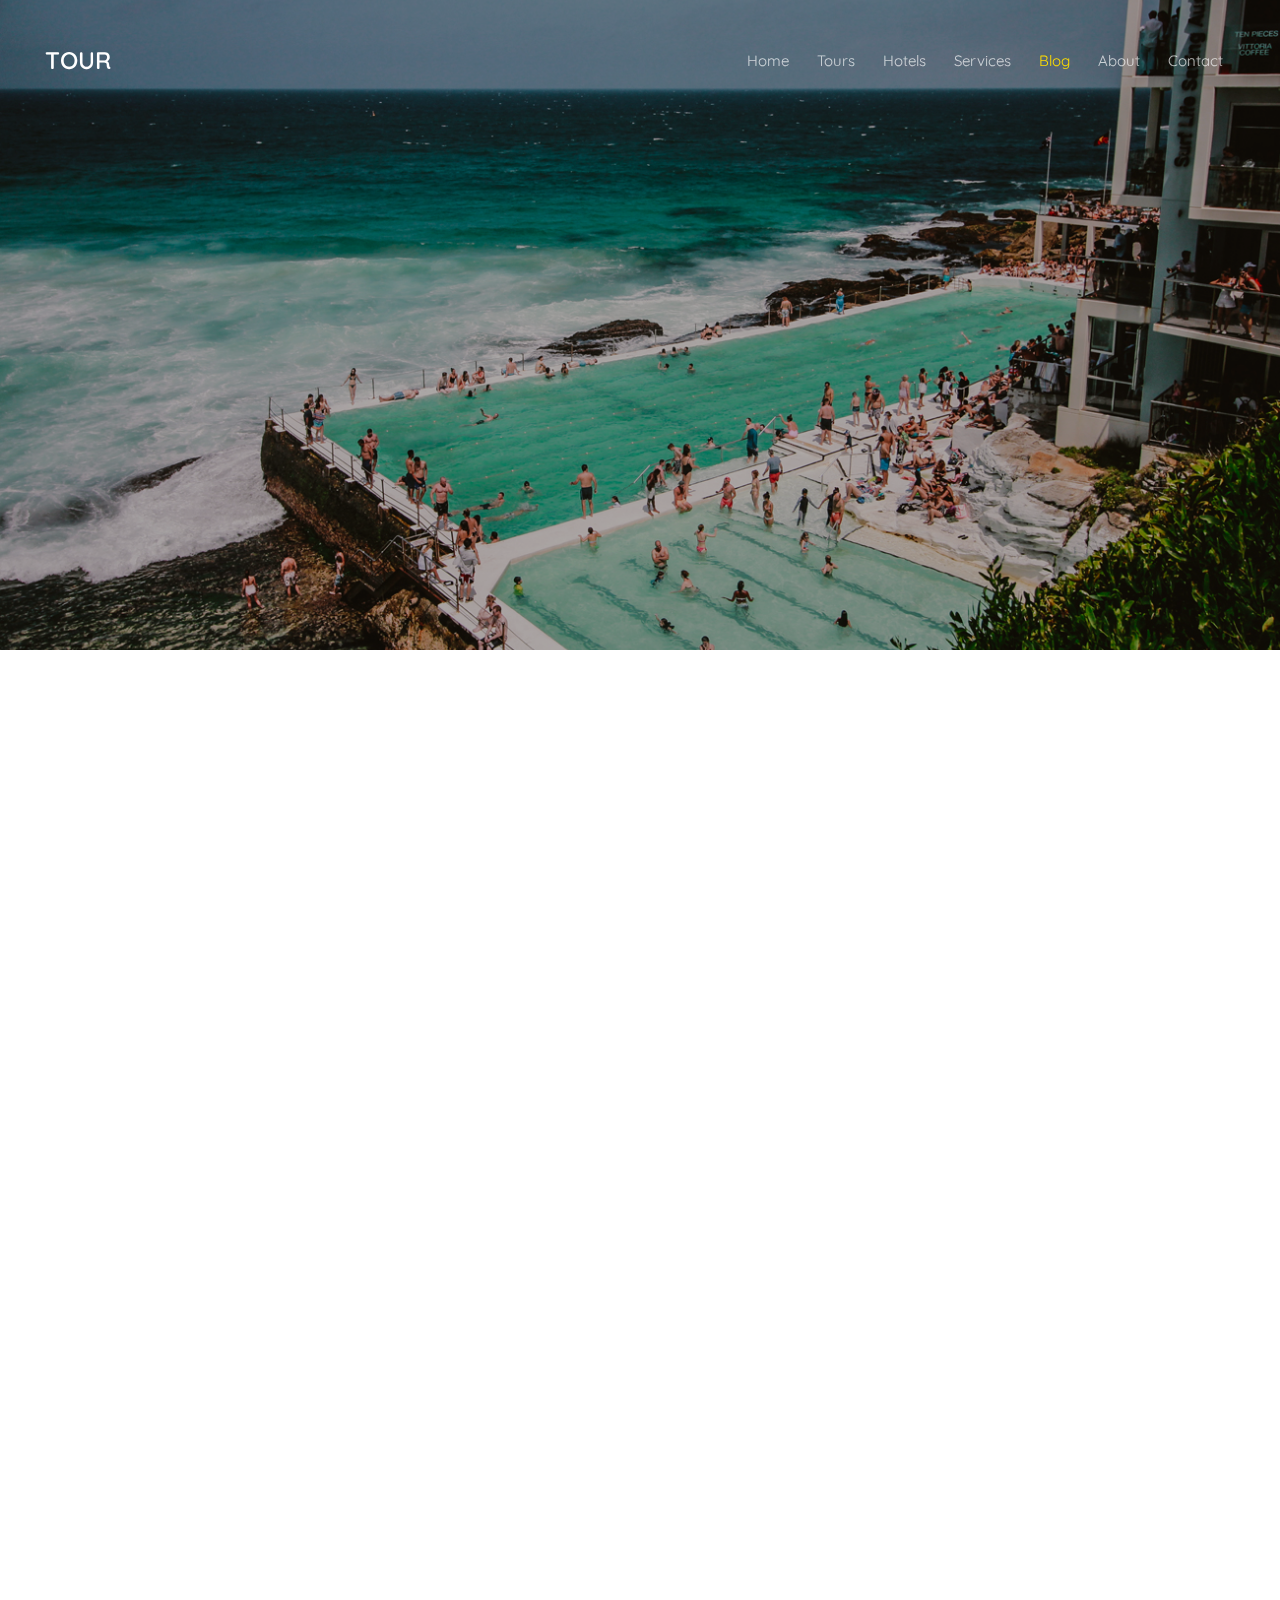
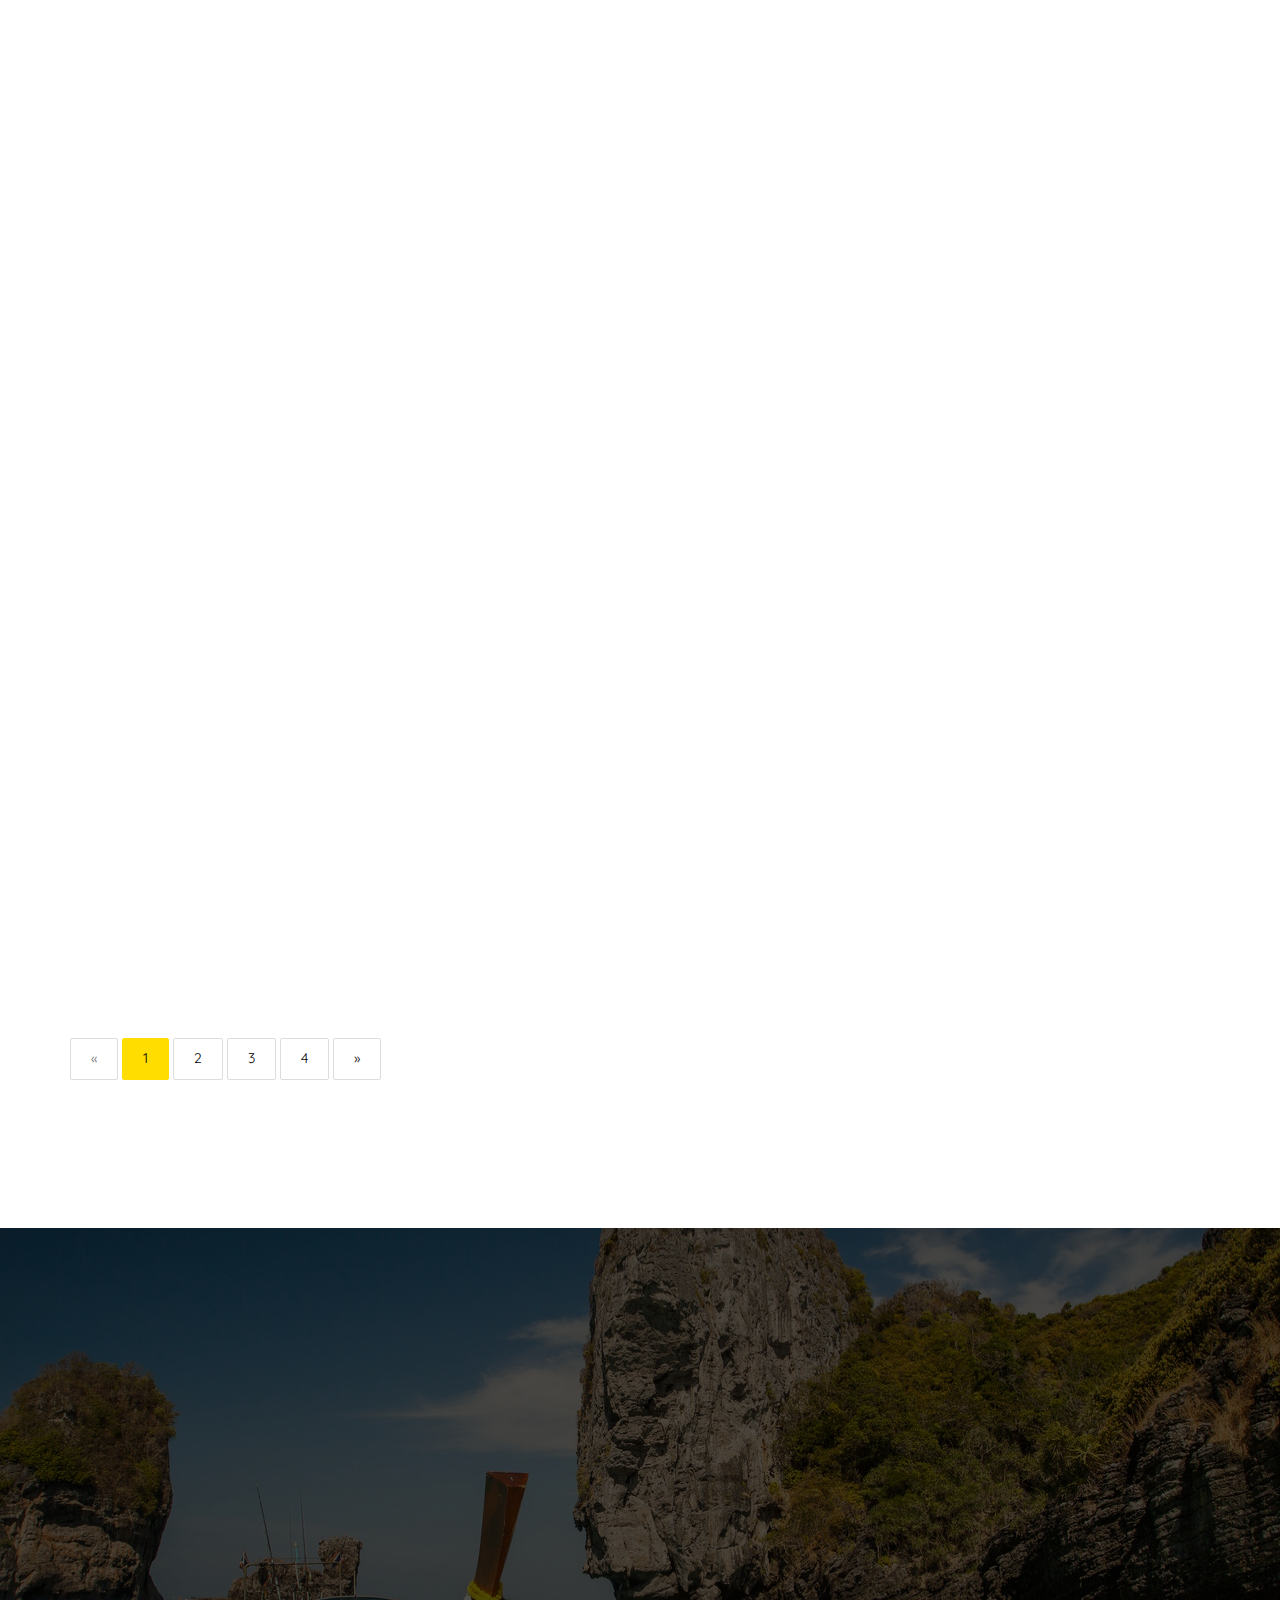
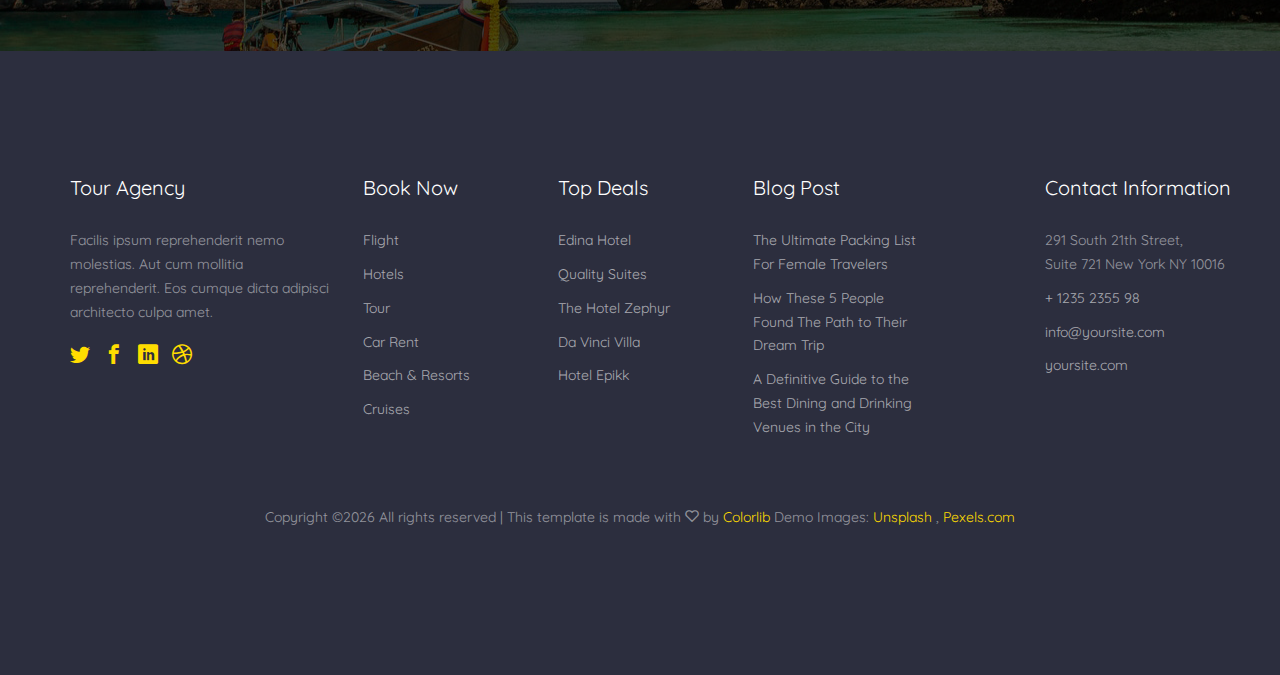
<file: Restaurant/blog.html>
<!DOCTYPE HTML>
<html>
	<head>
	<meta charset="utf-8">
	<meta http-equiv="X-UA-Compatible" content="IE=edge">
	<title>Tour Template</title>
	<meta name="viewport" content="width=device-width, initial-scale=1">
	<meta name="description" content="" />
	<meta name="keywords" content="" />
	<meta name="author" content="" />

  <!-- Facebook and Twitter integration -->
	<meta property="og:title" content=""/>
	<meta property="og:image" content=""/>
	<meta property="og:url" content=""/>
	<meta property="og:site_name" content=""/>
	<meta property="og:description" content=""/>
	<meta name="twitter:title" content="" />
	<meta name="twitter:image" content="" />
	<meta name="twitter:url" content="" />
	<meta name="twitter:card" content="" />

	<link href="https://fonts.googleapis.com/css?family=Quicksand:300,400,500,700" rel="stylesheet">
	
	<!-- Animate.css -->
	<link rel="stylesheet" href="css/animate.css">
	<!-- Icomoon Icon Fonts-->
	<link rel="stylesheet" href="css/icomoon.css">
	<!-- Bootstrap  -->
	<link rel="stylesheet" href="css/bootstrap.css">

	<!-- Magnific Popup -->
	<link rel="stylesheet" href="css/magnific-popup.css">

	<!-- Flexslider  -->
	<link rel="stylesheet" href="css/flexslider.css">

	<!-- Owl Carousel -->
	<link rel="stylesheet" href="css/owl.carousel.min.css">
	<link rel="stylesheet" href="css/owl.theme.default.min.css">
	
	<!-- Date Picker -->
	<link rel="stylesheet" href="css/bootstrap-datepicker.css">
	<!-- Flaticons  -->
	<link rel="stylesheet" href="fonts/flaticon/font/flaticon.css">

	<!-- Theme style  -->
	<link rel="stylesheet" href="css/style.css">

	<!-- Modernizr JS -->
	<script src="js/modernizr-2.6.2.min.js"></script>
	<!-- FOR IE9 below -->
	<!--[if lt IE 9]>
	<script src="js/respond.min.js"></script>
	<![endif]-->

	</head>
	<body>
		
	<div class="colorlib-loader"></div>

	<div id="page">
		<nav class="colorlib-nav" role="navigation">
			<div class="top-menu">
				<div class="container-fluid">
					<div class="row">
						<div class="col-xs-2">
							<div id="colorlib-logo"><a href="index.html">Tour</a></div>
						</div>
						<div class="col-xs-10 text-right menu-1">
							<ul>
								<li><a href="index.html">Home</a></li>
								<li class="has-dropdown">
									<a href="tours.html">Tours</a>
									<ul class="dropdown">
										<li><a href="#">Destination</a></li>
										<li><a href="#">Cruises</a></li>
										<li><a href="#">Hotels</a></li>
										<li><a href="#">Booking</a></li>
									</ul>
								</li>
								<li><a href="hotels.html">Hotels</a></li>
								<li><a href="services.html">Services</a></li>
								<li class="active"><a href="blog.html">Blog</a></li>
								<li><a href="about.html">About</a></li>
								<li><a href="contact.html">Contact</a></li>
							</ul>
						</div>
					</div>
				</div>
			</div>
		</nav>
		<aside id="colorlib-hero">
			<div class="flexslider">
				<ul class="slides">
			   	<li style="background-image: url(images/cover-img-2.jpg);">
			   		<div class="overlay"></div>
			   		<div class="container-fluid">
			   			<div class="row">
				   			<div class="col-md-6 col-md-offset-3 col-sm-12 col-xs-12 slider-text">
				   				<div class="slider-text-inner text-center">
				   					<h2>by colorlib.com</h2>
				   					<h1>Blog</h1>
				   				</div>
				   			</div>
				   		</div>
			   		</div>
			   	</li>
			  	</ul>
		  	</div>
		</aside>

		<div id="colorlib-blog">
			<div class="container">
				<div class="row">
					<div class="col-md-8">
						<div class="wrap-division">
							<article class="animate-box">
								<div class="blog-img" style="background-image: url(images/blog-1.jpg);"></div>
								<div class="desc">
									<div class="meta">
										<p>
											<span>Feb 24, 2018 </span>
											<span>admin </span>
											<span><a href="#">2 Comments</a></span>
										</p>
									</div>
									<h2><a href="#">A Definitive Guide to the Best Dining</a></h2>
									<p>Lorem ipsum dolor sit amet, consectetur adipisicing elit. Incidunt, qui quod ipsum harum id, minima nesciunt! Saepe soluta, vitae quas expedita voluptatem voluptates placeat numquam provident quis, atque nisi iure?</p>
								</div>
							</article>
							<article class="animate-box">
								<div class="blog-img" style="background-image: url(images/blog-2.jpg);"></div>
								<div class="desc">
									<div class="meta">
										<p>
											<span>Feb 24, 2018 </span>
											<span>admin </span>
											<span><a href="#">1 Comments</a></span>
										</p>
									</div>
									<h2><a href="#">How These 5 People Found The Path to Their Dream Trip</a></h2>
									<p>Lorem ipsum dolor sit amet, consectetur adipisicing elit. Incidunt, qui quod ipsum harum id, minima nesciunt! Saepe soluta, vitae quas expedita voluptatem voluptates placeat numquam provident quis, atque nisi iure?</p>
								</div>
							</article>
							<article class="animate-box">
								<div class="blog-img" style="background-image: url(images/blog-3.jpg);"></div>
								<div class="desc">
									<div class="meta">
										<p>
											<span>Feb 24, 2018 </span>
											<span>admin </span>
											<span><a href="#">0 Comments</a></span>
										</p>
									</div>
									<h2><a href="#">Our Secret Island Boat Tour Is just for You</a></h2>
									<p>Lorem ipsum dolor sit amet, consectetur adipisicing elit. Incidunt, qui quod ipsum harum id, minima nesciunt! Saepe soluta, vitae quas expedita voluptatem voluptates placeat numquam provident quis, atque nisi iure?</p>
								</div>
							</article>
						</div>
						<div class="row">
							<div class="col-md-12">
								<ul class="pagination">
									<li class="disabled"><a href="#">&laquo;</a></li>
									<li class="active"><a href="#">1</a></li>
									<li><a href="#">2</a></li>
									<li><a href="#">3</a></li>
									<li><a href="#">4</a></li>
									<li><a href="#">&raquo;</a></li>
								</ul>
							</div>
						</div>
					</div>

					<div class="col-md-4">
						<div class="sidebar-wrap">
							<div class="side animate-box">
								<h3 class="sidebar-heading">Recent Post</h3>
								<div class="blog-entry-side">
									<a href="blog.html" class="blog-post">
										<span class="img" style="background-image: url(images/blog-3.jpg);"></span>
										<div class="desc">
											<span class="date">Feb 24, 2018</span>
											<h3>Our Secret Island Boat Tour Is just for You</h3>
											<span class="cat">Tour</span>
										</div>
									</a>
								</div>
								<div class="blog-entry-side">
									<a href="blog.html" class="blog-post">
										<span class="img" style="background-image: url(images/blog-2.jpg);"></span>
										<div class="desc">
											<span class="date">Feb 24, 2018</span>
											<h3>How These 5 People Found The Path to Their Dream Trip</h3>
											<span class="cat">Hotel</span>
										</div>
									</a>
								</div>
								<div class="blog-entry-side">
									<a href="blog.html" class="blog-post">
										<span class="img" style="background-image: url(images/blog-3.jpg);"></span>
										<div class="desc">
											<span class="date">Feb 24, 2018</span>
											<h3>Our Secret Island Boat Tour Is just for You</h3>
											<span class="cat">Cruises</span>
										</div>
									</a>
								</div>
							</div>
							<div class="side animate-box">
								<div class="sidebar-heading">Categories</div>
								<ul class="category">
									<li><a href="#"><i class="icon-check"></i> Car rental<span>(2)</span></a></li>
									<li><a href="#"><i class="icon-check"></i> Flight<span>(2)</span></a></li>
									<li><a href="#"><i class="icon-check"></i> Activities<span>(3)</span></a></li>
									<li><a href="#"><i class="icon-check"></i> Hotel<span>(5)</span></a></li>
									<li><a href="#"><i class="icon-check"></i> Tour<span>(2)</span></a></li>
									<li><a href="#"><i class="icon-check"></i> Travel<span>(3)</span></a></li>
									<li><a href="#"><i class="icon-check"></i> Night<span>(2)</span></a></li>
									<li><a href="#"><i class="icon-check"></i> Cruises<span>(2)</span></a></li>
								</ul>
							</div>
						</div>
					</div>
				</div>
			</div>
		</div>
	
		<div id="colorlib-subscribe" style="background-image: url(images/img_bg_2.jpg);" data-stellar-background-ratio="0.5">
			<div class="overlay"></div>
			<div class="container">
				<div class="row">
					<div class="col-md-6 col-md-offset-3 text-center colorlib-heading animate-box">
						<h2>Sign Up for a Newsletter</h2>
						<p>Sign up for our mailing list to get latest updates and offers.</p>
						<form class="form-inline qbstp-header-subscribe">
							<div class="row">
								<div class="col-md-12 col-md-offset-0">
									<div class="form-group">
										<input type="text" class="form-control" id="email" placeholder="Enter your email">
										<button type="submit" class="btn btn-primary">Subscribe</button>
									</div>
								</div>
							</div>
						</form>
					</div>
				</div>
			</div>
		</div>

		<footer id="colorlib-footer" role="contentinfo">
			<div class="container">
				<div class="row row-pb-md">
					<div class="col-md-3 colorlib-widget">
						<h4>Tour Agency</h4>
						<p>Facilis ipsum reprehenderit nemo molestias. Aut cum mollitia reprehenderit. Eos cumque dicta adipisci architecto culpa amet.</p>
						<p>
							<ul class="colorlib-social-icons">
								<li><a href="#"><i class="icon-twitter"></i></a></li>
								<li><a href="#"><i class="icon-facebook"></i></a></li>
								<li><a href="#"><i class="icon-linkedin"></i></a></li>
								<li><a href="#"><i class="icon-dribbble"></i></a></li>
							</ul>
						</p>
					</div>
					<div class="col-md-2 colorlib-widget">
						<h4>Book Now</h4>
						<p>
							<ul class="colorlib-footer-links">
								<li><a href="#">Flight</a></li>
								<li><a href="#">Hotels</a></li>
								<li><a href="#">Tour</a></li>
								<li><a href="#">Car Rent</a></li>
								<li><a href="#">Beach &amp; Resorts</a></li>
								<li><a href="#">Cruises</a></li>
							</ul>
						</p>
					</div>
					<div class="col-md-2 colorlib-widget">
						<h4>Top Deals</h4>
						<p>
							<ul class="colorlib-footer-links">
								<li><a href="#">Edina Hotel</a></li>
								<li><a href="#">Quality Suites</a></li>
								<li><a href="#">The Hotel Zephyr</a></li>
								<li><a href="#">Da Vinci Villa</a></li>
								<li><a href="#">Hotel Epikk</a></li>
							</ul>
						</p>
					</div>
					<div class="col-md-2">
						<h4>Blog Post</h4>
						<ul class="colorlib-footer-links">
							<li><a href="#">The Ultimate Packing List For Female Travelers</a></li>
							<li><a href="#">How These 5 People Found The Path to Their Dream Trip</a></li>
							<li><a href="#">A Definitive Guide to the Best Dining and Drinking Venues in the City</a></li>
						</ul>
					</div>

					<div class="col-md-3 col-md-push-1">
						<h4>Contact Information</h4>
						<ul class="colorlib-footer-links">
							<li>291 South 21th Street, <br> Suite 721 New York NY 10016</li>
							<li><a href="tel://1234567920">+ 1235 2355 98</a></li>
							<li><a href="mailto:info@yoursite.com">info@yoursite.com</a></li>
							<li><a href="#">yoursite.com</a></li>
						</ul>
					</div>
				</div>
				<div class="row">
					<div class="col-md-12 text-center">
						<p>
							<!-- Link back to Colorlib can't be removed. Template is licensed under CC BY 3.0. -->
Copyright &copy;<script>document.write(new Date().getFullYear());</script> All rights reserved | This template is made with <i class="icon-heart2" aria-hidden="true"></i> by <a href="https://colorlib.com" target="_blank">Colorlib</a>
<!-- Link back to Colorlib can't be removed. Template is licensed under CC BY 3.0. --></span> 
							<span class="block">Demo Images: <a href="http://unsplash.co/" target="_blank">Unsplash</a> , <a href="http://pexels.com/" target="_blank">Pexels.com</a></span>
						</p>
					</div>
				</div>
			</div>
		</footer>
	</div>

	<div class="gototop js-top">
		<a href="#" class="js-gotop"><i class="icon-arrow-up2"></i></a>
	</div>

	<!-- jQuery -->
	<script src="js/jquery.min.js"></script>
	<!-- jQuery Easing -->
	<script src="js/jquery.easing.1.3.js"></script>
	<!-- Bootstrap -->
	<script src="js/bootstrap.min.js"></script>
	<!-- Waypoints -->
	<script src="js/jquery.waypoints.min.js"></script>
	<!-- Flexslider -->
	<script src="js/jquery.flexslider-min.js"></script>
	<!-- Owl carousel -->
	<script src="js/owl.carousel.min.js"></script>
	<!-- Magnific Popup -->
	<script src="js/jquery.magnific-popup.min.js"></script>
	<script src="js/magnific-popup-options.js"></script>
	<!-- Date Picker -->
	<script src="js/bootstrap-datepicker.js"></script>
	<!-- Stellar Parallax -->
	<script src="js/jquery.stellar.min.js"></script>

	<!-- Main -->
	<script src="js/main.js"></script>

	</body>
</html>
</file>
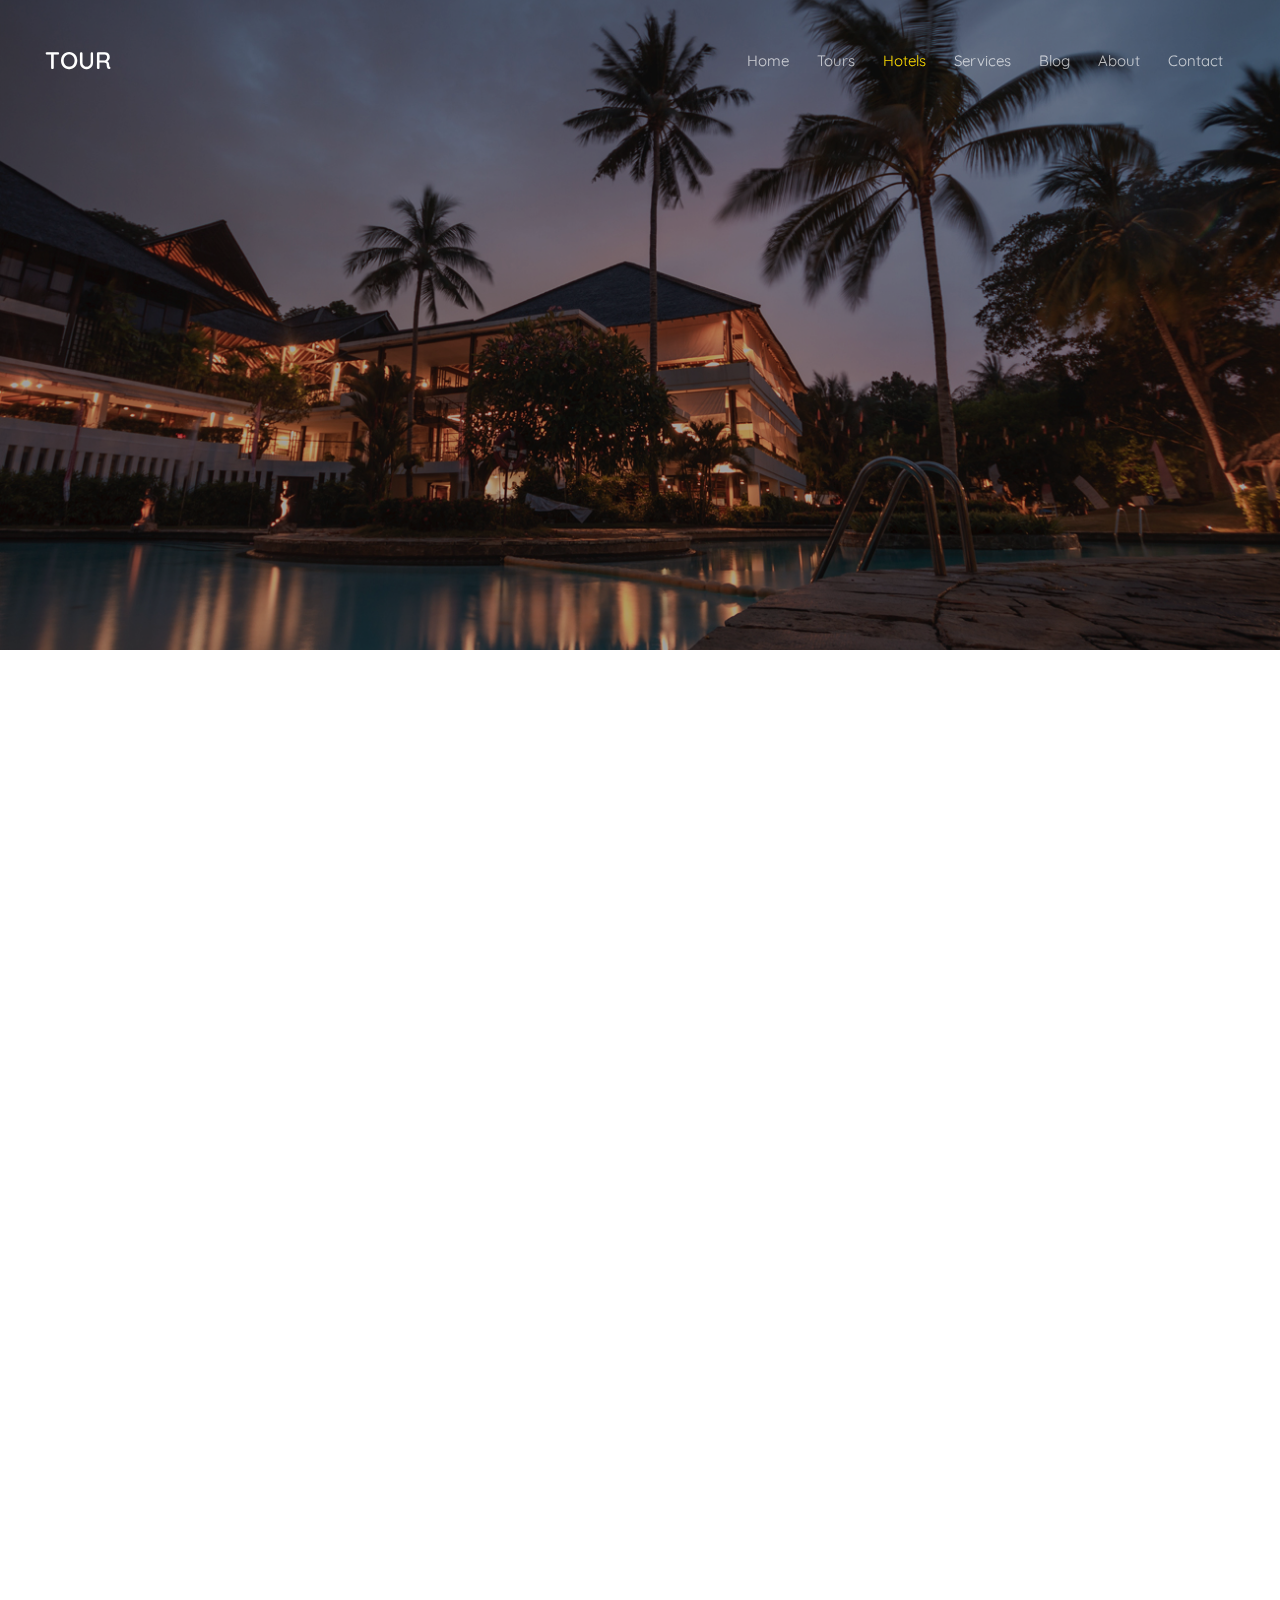
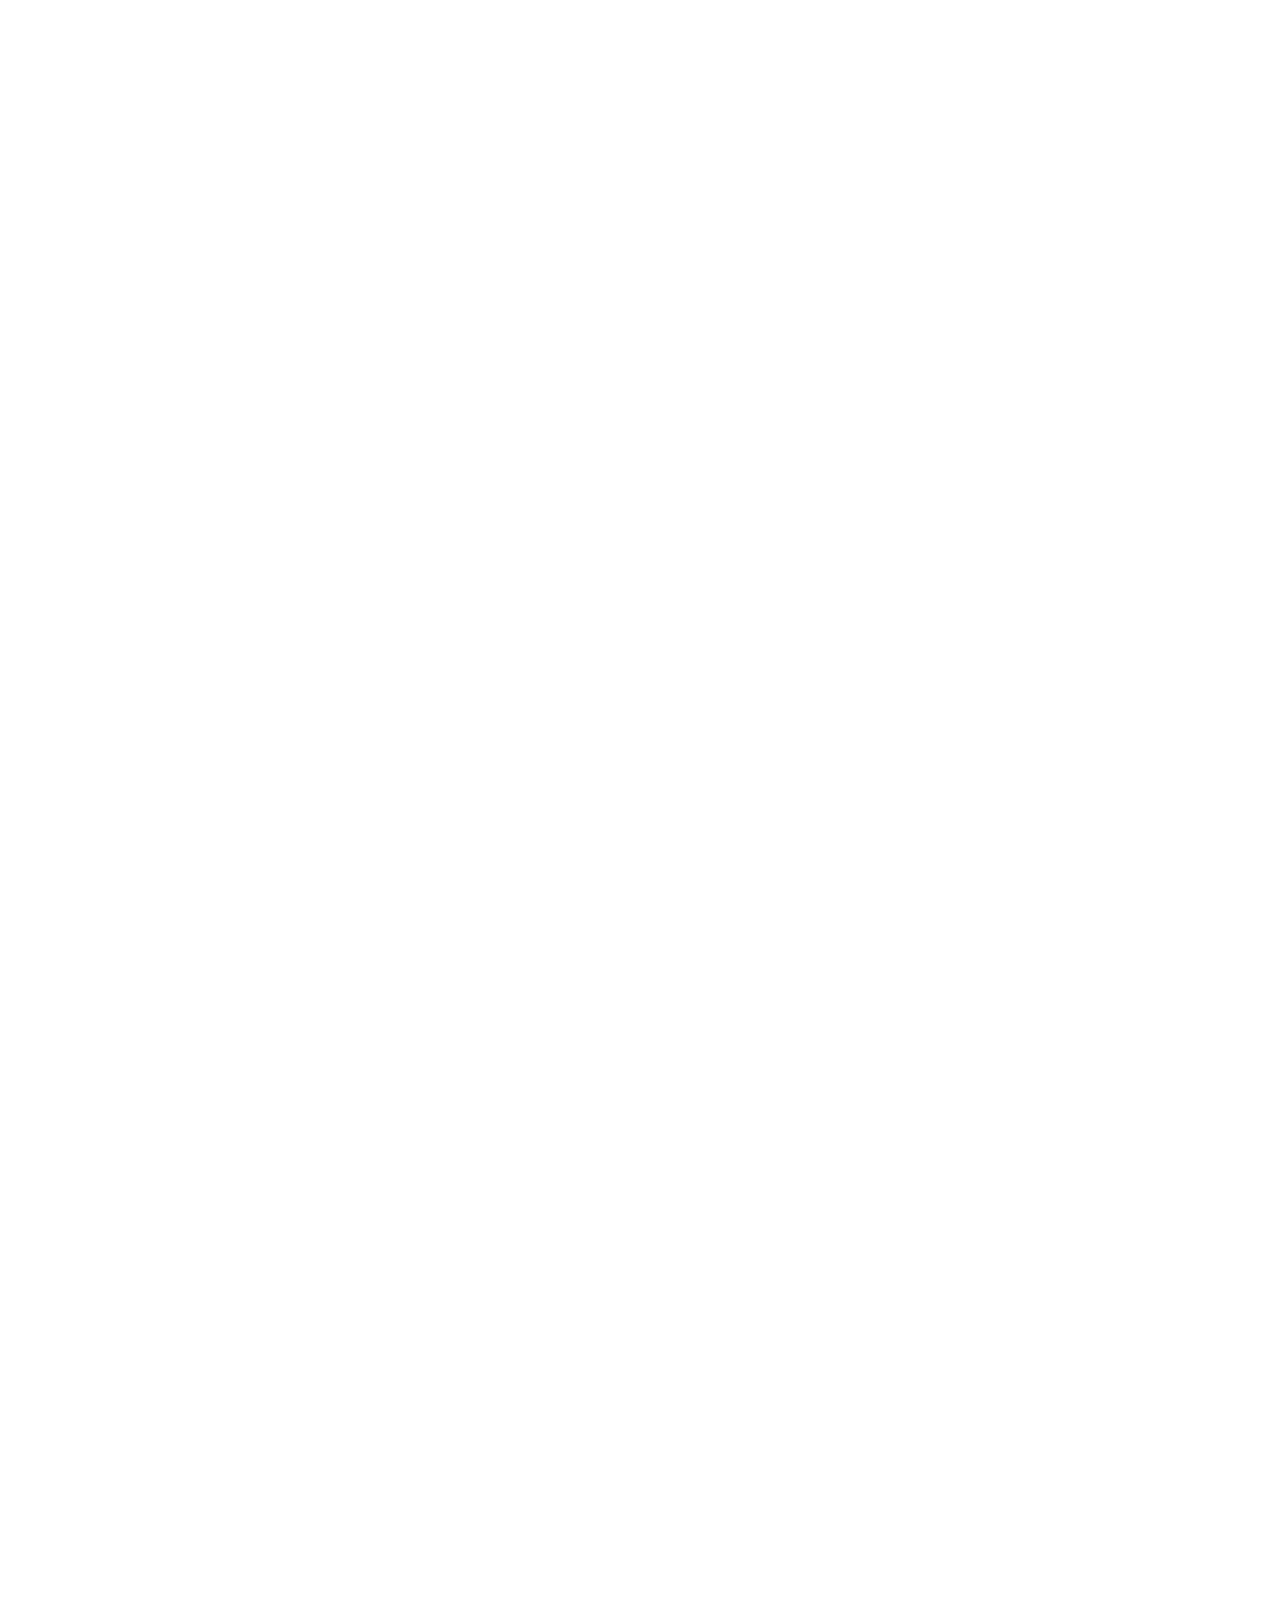
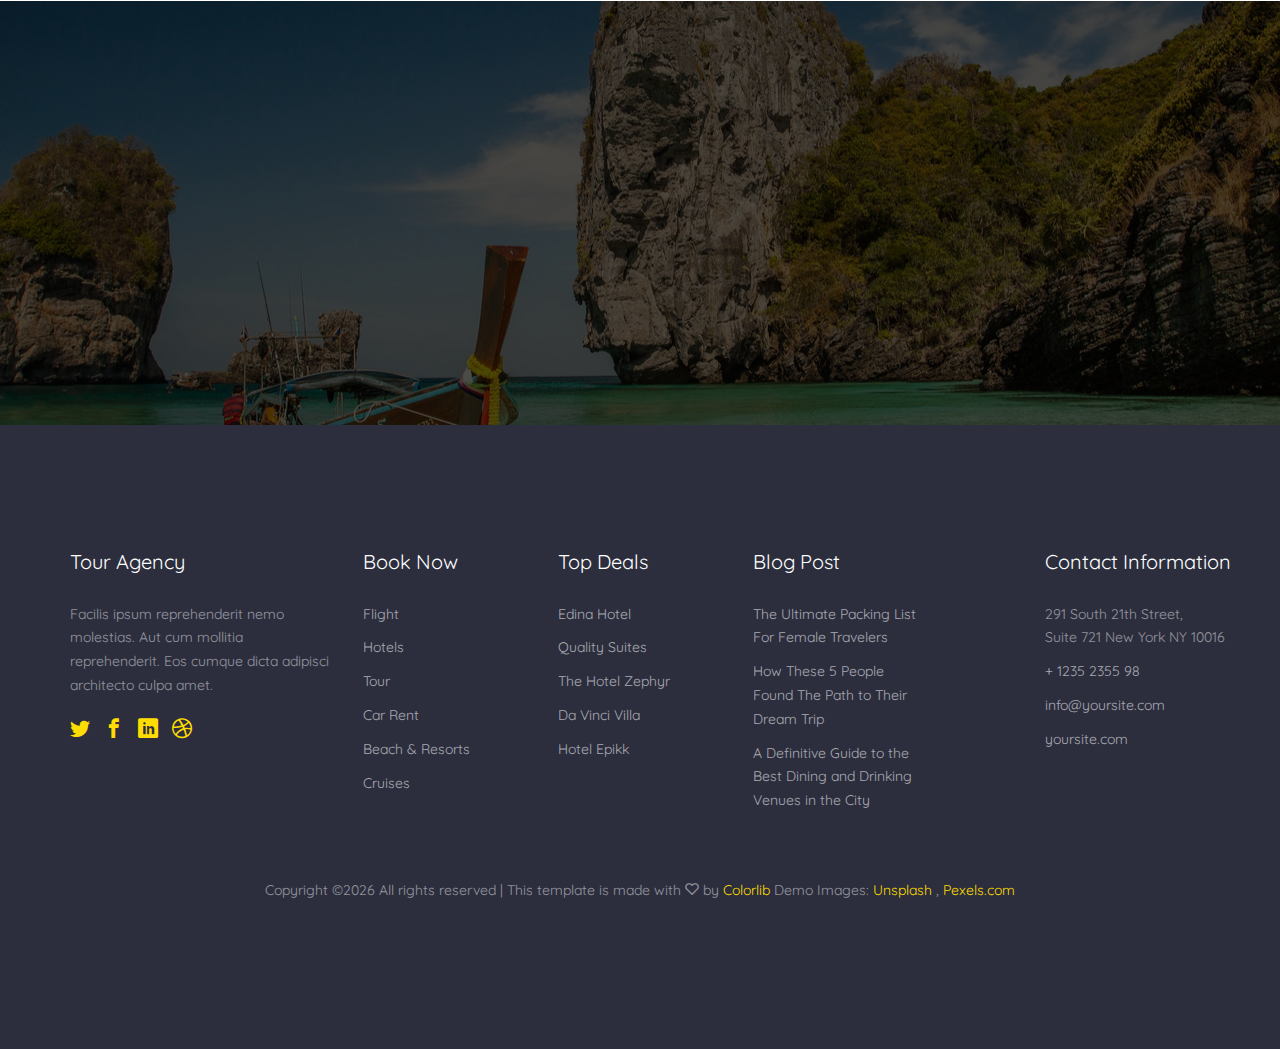
<file: Restaurant/hotel-room.html>
<!DOCTYPE HTML>
<html>
	<head>
	<meta charset="utf-8">
	<meta http-equiv="X-UA-Compatible" content="IE=edge">
	<title>Tour Template</title>
	<meta name="viewport" content="width=device-width, initial-scale=1">
	<meta name="description" content="" />
	<meta name="keywords" content="" />
	<meta name="author" content="" />

  <!-- Facebook and Twitter integration -->
	<meta property="og:title" content=""/>
	<meta property="og:image" content=""/>
	<meta property="og:url" content=""/>
	<meta property="og:site_name" content=""/>
	<meta property="og:description" content=""/>
	<meta name="twitter:title" content="" />
	<meta name="twitter:image" content="" />
	<meta name="twitter:url" content="" />
	<meta name="twitter:card" content="" />

	<link href="https://fonts.googleapis.com/css?family=Quicksand:300,400,500,700" rel="stylesheet">
	
	<!-- Animate.css -->
	<link rel="stylesheet" href="css/animate.css">
	<!-- Icomoon Icon Fonts-->
	<link rel="stylesheet" href="css/icomoon.css">
	<!-- Bootstrap  -->
	<link rel="stylesheet" href="css/bootstrap.css">

	<!-- Magnific Popup -->
	<link rel="stylesheet" href="css/magnific-popup.css">

	<!-- Flexslider  -->
	<link rel="stylesheet" href="css/flexslider.css">

	<!-- Owl Carousel -->
	<link rel="stylesheet" href="css/owl.carousel.min.css">
	<link rel="stylesheet" href="css/owl.theme.default.min.css">
	
	<!-- Date Picker -->
	<link rel="stylesheet" href="css/bootstrap-datepicker.css">
	<!-- Flaticons  -->
	<link rel="stylesheet" href="fonts/flaticon/font/flaticon.css">

	<!-- Theme style  -->
	<link rel="stylesheet" href="css/style.css">

	<!-- Modernizr JS -->
	<script src="js/modernizr-2.6.2.min.js"></script>
	<!-- FOR IE9 below -->
	<!--[if lt IE 9]>
	<script src="js/respond.min.js"></script>
	<![endif]-->

	</head>
	<body>
		
	<div class="colorlib-loader"></div>

	<div id="page">
		<nav class="colorlib-nav" role="navigation">
			<div class="top-menu">
				<div class="container-fluid">
					<div class="row">
						<div class="col-xs-2">
							<div id="colorlib-logo"><a href="index.html">Tour</a></div>
						</div>
						<div class="col-xs-10 text-right menu-1">
							<ul>
								<li><a href="index.html">Home</a></li>
								<li class="has-dropdown">
									<a href="tours.html">Tours</a>
									<ul class="dropdown">
										<li><a href="#">Destination</a></li>
										<li><a href="#">Cruises</a></li>
										<li><a href="#">Hotels</a></li>
										<li><a href="#">Booking</a></li>
									</ul>
								</li>
								<li class="active"><a href="hotels.html">Hotels</a></li>
								<li><a href="services.html">Services</a></li>
								<li><a href="blog.html">Blog</a></li>
								<li><a href="about.html">About</a></li>
								<li><a href="contact.html">Contact</a></li>
							</ul>
						</div>
					</div>
				</div>
			</div>
		</nav>
		<aside id="colorlib-hero">
			<div class="flexslider">
				<ul class="slides">
			   	<li style="background-image: url(images/cover-img-4.jpg);">
			   		<div class="overlay"></div>
			   		<div class="container-fluid">
			   			<div class="row">
				   			<div class="col-md-6 col-md-offset-3 col-sm-12 col-xs-12 slider-text">
				   				<div class="slider-text-inner text-center">
				   					<h2>by colorlib.com</h2>
				   					<h1>Hotel Overview</h1>
				   				</div>
				   			</div>
				   		</div>
			   		</div>
			   	</li>
			  	</ul>
		  	</div>
		</aside>

		<div class="colorlib-wrap">
			<div class="container">
				<div class="row">
					<div class="col-md-9">
						<div class="row">
							<div class="col-md-12">
								<div class="wrap-division">
									<div class="col-md-12 col-md-offset-0 heading2 animate-box">
										<h2>Hotel Edison</h2>
									</div>
									<div class="row">
										<div class="col-md-12 animate-box">
											<div class="room-wrap">
												<div class="row">
													<div class="col-md-6 col-sm-6">
														<div class="room-img" style="background-image: url(images/room-1.jpg);"></div>
													</div>
													<div class="col-md-6 col-sm-6">
														<div class="desc">
															<h2>Family Room</h2>
															<p class="price"><span>$45</span> <small>/ night</small></p>
															<p>Even the all-powerful Pointing has no control about the blind texts it is an almost unorthographic life One day however a small line of blind text by the name of Lorem Ipsum decided to leave for the far World of Grammar.</p>
															<p><a href="#" class="btn btn-primary">Book Now!</a></p>
														</div>
													</div>
												</div>
											</div>
										</div>

										<div class="col-md-12 animate-box">
											<div class="room-wrap">
												<div class="row">
													<div class="col-md-6 col-sm-6">
														<div class="room-img" style="background-image: url(images/room-2.jpg);"></div>
													</div>
													<div class="col-md-6 col-sm-6">
														<div class="desc">
															<h2>Luxury Room</h2>
															<p class="price"><span>$75</span> <small>/ night</small></p>
															<p>Even the all-powerful Pointing has no control about the blind texts it is an almost unorthographic life One day however a small line of blind text by the name of Lorem Ipsum decided to leave for the far World of Grammar.</p>
															<p><a href="#" class="btn btn-primary">Book Now!</a></p>
														</div>
													</div>
												</div>
											</div>
										</div>

										<div class="col-md-12 animate-box">
											<div class="room-wrap">
												<div class="row">
													<div class="col-md-6 col-sm-6">
														<div class="room-img" style="background-image: url(images/room-3.jpg);"></div>
													</div>
													<div class="col-md-6 col-sm-6">
														<div class="desc">
															<h2>Double Room</h2>
															<p class="price"><span>$40</span> <small>/ night</small></p>
															<p>Even the all-powerful Pointing has no control about the blind texts it is an almost unorthographic life One day however a small line of blind text by the name of Lorem Ipsum decided to leave for the far World of Grammar.</p>
															<p><a href="#" class="btn btn-primary">Book Now!</a></p>
														</div>
													</div>
												</div>
											</div>
										</div>

										<div class="col-md-12 animate-box">
											<div class="room-wrap">
												<div class="row">
													<div class="col-md-6 col-sm-6">
														<div class="room-img" style="background-image: url(images/room-4.jpg);"></div>
													</div>
													<div class="col-md-6 col-sm-6">
														<div class="desc">
															<h2>Suite Room</h2>
															<p class="price"><span>$25</span> <small>/ night</small></p>
															<p>Even the all-powerful Pointing has no control about the blind texts it is an almost unorthographic life One day however a small line of blind text by the name of Lorem Ipsum decided to leave for the far World of Grammar.</p>
															<p><a href="#" class="btn btn-primary">Book Now!</a></p>
														</div>
													</div>
												</div>
											</div>
										</div>

										<div class="col-md-12 animate-box">
											<div class="room-wrap">
												<div class="row">
													<div class="col-md-6 col-sm-6">
														<div class="room-img" style="background-image: url(images/room-5.jpg);"></div>
													</div>
													<div class="col-md-6 col-sm-6">
														<div class="desc">
															<h2>Superior Double Room</h2>
															<p class="price"><span>$50</span> <small>/ night</small></p>
															<p>Even the all-powerful Pointing has no control about the blind texts it is an almost unorthographic life One day however a small line of blind text by the name of Lorem Ipsum decided to leave for the far World of Grammar.</p>
															<p><a href="#" class="btn btn-primary">Book Now!</a></p>
														</div>
													</div>
												</div>
											</div>
										</div>

										<div class="col-md-12 animate-box">
											<div class="room-wrap">
												<div class="row">
													<div class="col-md-6 col-sm-6">
														<div class="room-img" style="background-image: url(images/room-6.jpg);"></div>
													</div>
													<div class="col-md-6 col-sm-6">
														<div class="desc">
															<h2>Classic Double Room</h2>
															<p class="price"><span>$48</span> <small>/ night</small></p>
															<p>Even the all-powerful Pointing has no control about the blind texts it is an almost unorthographic life One day however a small line of blind text by the name of Lorem Ipsum decided to leave for the far World of Grammar.</p>
															<p><a href="#" class="btn btn-primary">Book Now!</a></p>
														</div>
													</div>
												</div>
											</div>
										</div>
									</div>
								</div>
							</div>
						</div>
					</div>

					<!-- SIDEBAR-->
					<div class="col-md-3">
						<div class="sidebar-wrap">
							<div class="side search-wrap animate-box">
								<h3 class="sidebar-heading">Find your hotel</h3>
								<form method="post" class="colorlib-form">
				              	<div class="row">
				                <div class="col-md-12">
				                  <div class="form-group">
				                    <label for="date">Check-in:</label>
				                    <div class="form-field">
				                      <i class="icon icon-calendar2"></i>
				                      <input type="text" id="date" class="form-control date" placeholder="Check-in date">
				                    </div>
				                  </div>
				                </div>
				                <div class="col-md-12">
				                  <div class="form-group">
				                    <label for="date">Check-out:</label>
				                    <div class="form-field">
				                      <i class="icon icon-calendar2"></i>
				                      <input type="text" id="date" class="form-control date" placeholder="Check-out date">
				                    </div>
				                  </div>
				                </div>
				                <div class="col-md-12">
				                  <div class="form-group">
				                    <label for="guests">Guest</label>
				                    <div class="form-field">
				                      <i class="icon icon-arrow-down3"></i>
				                      <select name="people" id="people" class="form-control">
				                        <option value="#">1</option>
				                        <option value="#">2</option>
				                        <option value="#">3</option>
				                        <option value="#">4</option>
				                        <option value="#">5+</option>
				                      </select>
				                    </div>
				                  </div>
				                </div>
				                <div class="col-md-12">
				                  <input type="submit" name="submit" id="submit" value="Find Hotel" class="btn btn-primary btn-block">
				                </div>
				              </div>
				            </form>
							</div>
							<div class="side animate-box">
								<div class="row">
									<div class="col-md-12">
										<h3 class="sidebar-heading">Price Range</h3>
										<form method="post" class="colorlib-form-2">
						              	<div class="row">
						                <div class="col-md-6">
						                  <div class="form-group">
						                    <label for="guests">Price from:</label>
						                    <div class="form-field">
						                      <i class="icon icon-arrow-down3"></i>
						                      <select name="people" id="people" class="form-control">
						                        <option value="#">1</option>
						                        <option value="#">200</option>
						                        <option value="#">300</option>
						                        <option value="#">400</option>
						                        <option value="#">1000</option>
						                      </select>
						                    </div>
						                  </div>
						                </div>
						                <div class="col-md-6">
						                  <div class="form-group">
						                    <label for="guests">Price to:</label>
						                    <div class="form-field">
						                      <i class="icon icon-arrow-down3"></i>
						                      <select name="people" id="people" class="form-control">
						                        <option value="#">2000</option>
						                        <option value="#">4000</option>
						                        <option value="#">6000</option>
						                        <option value="#">8000</option>
						                        <option value="#">10000</option>
						                      </select>
						                    </div>
						                  </div>
						                </div>
						              </div>
						            </form>
					            </div>
								</div>
							</div>
							<div class="side animate-box">
								<div class="row">
									<div class="col-md-12">
										<h3 class="sidebar-heading">Review Rating</h3>
										<form method="post" class="colorlib-form-2">
										   <div class="form-check">
												<input type="checkbox" class="form-check-input" id="exampleCheck1">
												<label class="form-check-label" for="exampleCheck1">
													<p class="rate"><span><i class="icon-star-full"></i><i class="icon-star-full"></i><i class="icon-star-full"></i><i class="icon-star-full"></i><i class="icon-star-full"></i></span></p>
												</label>
										   </div>
										   <div class="form-check">
										      <input type="checkbox" class="form-check-input" id="exampleCheck1">
										      <label class="form-check-label" for="exampleCheck1">
										    	   <p class="rate"><span><i class="icon-star-full"></i><i class="icon-star-full"></i><i class="icon-star-full"></i><i class="icon-star-full"></i></span></p>
										      </label>
										   </div>
										   <div class="form-check">
										      <input type="checkbox" class="form-check-input" id="exampleCheck1">
										      <label class="form-check-label" for="exampleCheck1">
										      	<p class="rate"><span><i class="icon-star-full"></i><i class="icon-star-full"></i><i class="icon-star-full"></i></span></p>
										     </label>
										   </div>
										   <div class="form-check">
										      <input type="checkbox" class="form-check-input" id="exampleCheck1">
										      <label class="form-check-label" for="exampleCheck1">
										      	<p class="rate"><span><i class="icon-star-full"></i><i class="icon-star-full"></i></span></p>
										     </label>
										   </div>
										   <div class="form-check">
										      <input type="checkbox" class="form-check-input" id="exampleCheck1">
										      <label class="form-check-label" for="exampleCheck1">
										      	<p class="rate"><span><i class="icon-star-full"></i></span></p>
										     </label>
										   </div>
										</form>
									</div>
								</div>
							</div>
							<div class="side animate-box">
								<div class="row">
									<div class="col-md-12">
										<h3 class="sidebar-heading">Categories</h3>
										<form method="post" class="colorlib-form-2">
										   <div class="form-check">
												<input type="checkbox" class="form-check-input" id="exampleCheck1">
												<label class="form-check-label" for="exampleCheck1">
													<h4 class="place">Apartment</h4>
												</label>
										   </div>
										   <div class="form-check">
										      <input type="checkbox" class="form-check-input" id="exampleCheck1">
										      <label class="form-check-label" for="exampleCheck1">
													<h4 class="place">Hotel</h4>
												</label>
										   </div>
										   <div class="form-check">
										      <input type="checkbox" class="form-check-input" id="exampleCheck1">
										      <label class="form-check-label" for="exampleCheck1">
													<h4 class="place">Hostel</h4>
												</label>
										   </div>
										   <div class="form-check">
										      <input type="checkbox" class="form-check-input" id="exampleCheck1">
										      <label class="form-check-label" for="exampleCheck1">
													<h4 class="place">Inn</h4>
												</label>
										   </div>
										   <div class="form-check">
										      <input type="checkbox" class="form-check-input" id="exampleCheck1">
										      <label class="form-check-label" for="exampleCheck1">
													<h4 class="place">Villa</h4>
												</label>
										   </div>
										</form>
									</div>
								</div>
							</div>
							<div class="side animate-box">
								<div class="row">
									<div class="col-md-12">
										<h3 class="sidebar-heading">Location</h3>
										<form method="post" class="colorlib-form-2">
										   <div class="form-check">
												<input type="checkbox" class="form-check-input" id="exampleCheck1">
												<label class="form-check-label" for="exampleCheck1">
													<h4 class="place">Greece</h4>
												</label>
										   </div>
										   <div class="form-check">
										      <input type="checkbox" class="form-check-input" id="exampleCheck1">
										      <label class="form-check-label" for="exampleCheck1">
													<h4 class="place">Italy</h4>
												</label>
										   </div>
										   <div class="form-check">
										      <input type="checkbox" class="form-check-input" id="exampleCheck1">
										      <label class="form-check-label" for="exampleCheck1">
													<h4 class="place">Spain</h4>
												</label>
										   </div>
										   <div class="form-check">
										      <input type="checkbox" class="form-check-input" id="exampleCheck1">
										      <label class="form-check-label" for="exampleCheck1">
													<h4 class="place">Germany</h4>
												</label>
										   </div>
										   <div class="form-check">
										      <input type="checkbox" class="form-check-input" id="exampleCheck1">
										      <label class="form-check-label" for="exampleCheck1">
													<h4 class="place">Japan</h4>
												</label>
										   </div>
										</form>
									</div>
								</div>
							</div>
							<div class="side animate-box">
								<div class="row">
									<div class="col-md-12">
										<h3 class="sidebar-heading">Facilities</h3>
										<form method="post" class="colorlib-form-2">
										   <div class="form-check">
												<input type="checkbox" class="form-check-input" id="exampleCheck1">
												<label class="form-check-label" for="exampleCheck1">
													<h4 class="place">Airport Transfer</h4>
												</label>
										   </div>
										   <div class="form-check">
										      <input type="checkbox" class="form-check-input" id="exampleCheck1">
										      <label class="form-check-label" for="exampleCheck1">
													<h4 class="place">Resto Bar</h4>
												</label>
										   </div>
										   <div class="form-check">
										      <input type="checkbox" class="form-check-input" id="exampleCheck1">
										      <label class="form-check-label" for="exampleCheck1">
													<h4 class="place">Restaurant</h4>
												</label>
										   </div>
										   <div class="form-check">
										      <input type="checkbox" class="form-check-input" id="exampleCheck1">
										      <label class="form-check-label" for="exampleCheck1">
													<h4 class="place">Swimming Pool</h4>
												</label>
										   </div>
										   <div class="form-check">
										      <input type="checkbox" class="form-check-input" id="exampleCheck1">
										      <label class="form-check-label" for="exampleCheck1">
													<h4 class="place">Japan</h4>
												</label>
										   </div>
										</form>
									</div>
								</div>
							</div>
						</div>
					</div>
				</div>
			</div>
		</div>

	
		<div id="colorlib-subscribe" style="background-image: url(images/img_bg_2.jpg);" data-stellar-background-ratio="0.5">
			<div class="overlay"></div>
			<div class="container">
				<div class="row">
					<div class="col-md-6 col-md-offset-3 text-center colorlib-heading animate-box">
						<h2>Sign Up for a Newsletter</h2>
						<p>Sign up for our mailing list to get latest updates and offers.</p>
						<form class="form-inline qbstp-header-subscribe">
							<div class="row">
								<div class="col-md-12 col-md-offset-0">
									<div class="form-group">
										<input type="text" class="form-control" id="email" placeholder="Enter your email">
										<button type="submit" class="btn btn-primary">Subscribe</button>
									</div>
								</div>
							</div>
						</form>
					</div>
				</div>
			</div>
		</div>

		<footer id="colorlib-footer" role="contentinfo">
			<div class="container">
				<div class="row row-pb-md">
					<div class="col-md-3 colorlib-widget">
						<h4>Tour Agency</h4>
						<p>Facilis ipsum reprehenderit nemo molestias. Aut cum mollitia reprehenderit. Eos cumque dicta adipisci architecto culpa amet.</p>
						<p>
							<ul class="colorlib-social-icons">
								<li><a href="#"><i class="icon-twitter"></i></a></li>
								<li><a href="#"><i class="icon-facebook"></i></a></li>
								<li><a href="#"><i class="icon-linkedin"></i></a></li>
								<li><a href="#"><i class="icon-dribbble"></i></a></li>
							</ul>
						</p>
					</div>
					<div class="col-md-2 colorlib-widget">
						<h4>Book Now</h4>
						<p>
							<ul class="colorlib-footer-links">
								<li><a href="#">Flight</a></li>
								<li><a href="#">Hotels</a></li>
								<li><a href="#">Tour</a></li>
								<li><a href="#">Car Rent</a></li>
								<li><a href="#">Beach &amp; Resorts</a></li>
								<li><a href="#">Cruises</a></li>
							</ul>
						</p>
					</div>
					<div class="col-md-2 colorlib-widget">
						<h4>Top Deals</h4>
						<p>
							<ul class="colorlib-footer-links">
								<li><a href="#">Edina Hotel</a></li>
								<li><a href="#">Quality Suites</a></li>
								<li><a href="#">The Hotel Zephyr</a></li>
								<li><a href="#">Da Vinci Villa</a></li>
								<li><a href="#">Hotel Epikk</a></li>
							</ul>
						</p>
					</div>
					<div class="col-md-2">
						<h4>Blog Post</h4>
						<ul class="colorlib-footer-links">
							<li><a href="#">The Ultimate Packing List For Female Travelers</a></li>
							<li><a href="#">How These 5 People Found The Path to Their Dream Trip</a></li>
							<li><a href="#">A Definitive Guide to the Best Dining and Drinking Venues in the City</a></li>
						</ul>
					</div>

					<div class="col-md-3 col-md-push-1">
						<h4>Contact Information</h4>
						<ul class="colorlib-footer-links">
							<li>291 South 21th Street, <br> Suite 721 New York NY 10016</li>
							<li><a href="tel://1234567920">+ 1235 2355 98</a></li>
							<li><a href="mailto:info@yoursite.com">info@yoursite.com</a></li>
							<li><a href="#">yoursite.com</a></li>
						</ul>
					</div>
				</div>
				<div class="row">
					<div class="col-md-12 text-center">
						<p>
							<!-- Link back to Colorlib can't be removed. Template is licensed under CC BY 3.0. -->
Copyright &copy;<script>document.write(new Date().getFullYear());</script> All rights reserved | This template is made with <i class="icon-heart2" aria-hidden="true"></i> by <a href="https://colorlib.com" target="_blank">Colorlib</a>
<!-- Link back to Colorlib can't be removed. Template is licensed under CC BY 3.0. --></span> 
							<span class="block">Demo Images: <a href="http://unsplash.co/" target="_blank">Unsplash</a> , <a href="http://pexels.com/" target="_blank">Pexels.com</a></span>
						</p>
					</div>
				</div>
			</div>
		</footer>
	</div>

	<div class="gototop js-top">
		<a href="#" class="js-gotop"><i class="icon-arrow-up2"></i></a>
	</div>

	<!-- jQuery -->
	<script src="js/jquery.min.js"></script>
	<!-- jQuery Easing -->
	<script src="js/jquery.easing.1.3.js"></script>
	<!-- Bootstrap -->
	<script src="js/bootstrap.min.js"></script>
	<!-- Waypoints -->
	<script src="js/jquery.waypoints.min.js"></script>
	<!-- Flexslider -->
	<script src="js/jquery.flexslider-min.js"></script>
	<!-- Owl carousel -->
	<script src="js/owl.carousel.min.js"></script>
	<!-- Magnific Popup -->
	<script src="js/jquery.magnific-popup.min.js"></script>
	<script src="js/magnific-popup-options.js"></script>
	<!-- Date Picker -->
	<script src="js/bootstrap-datepicker.js"></script>
	<!-- Stellar Parallax -->
	<script src="js/jquery.stellar.min.js"></script>

	<!-- Main -->
	<script src="js/main.js"></script>

	</body>
</html>
</file>
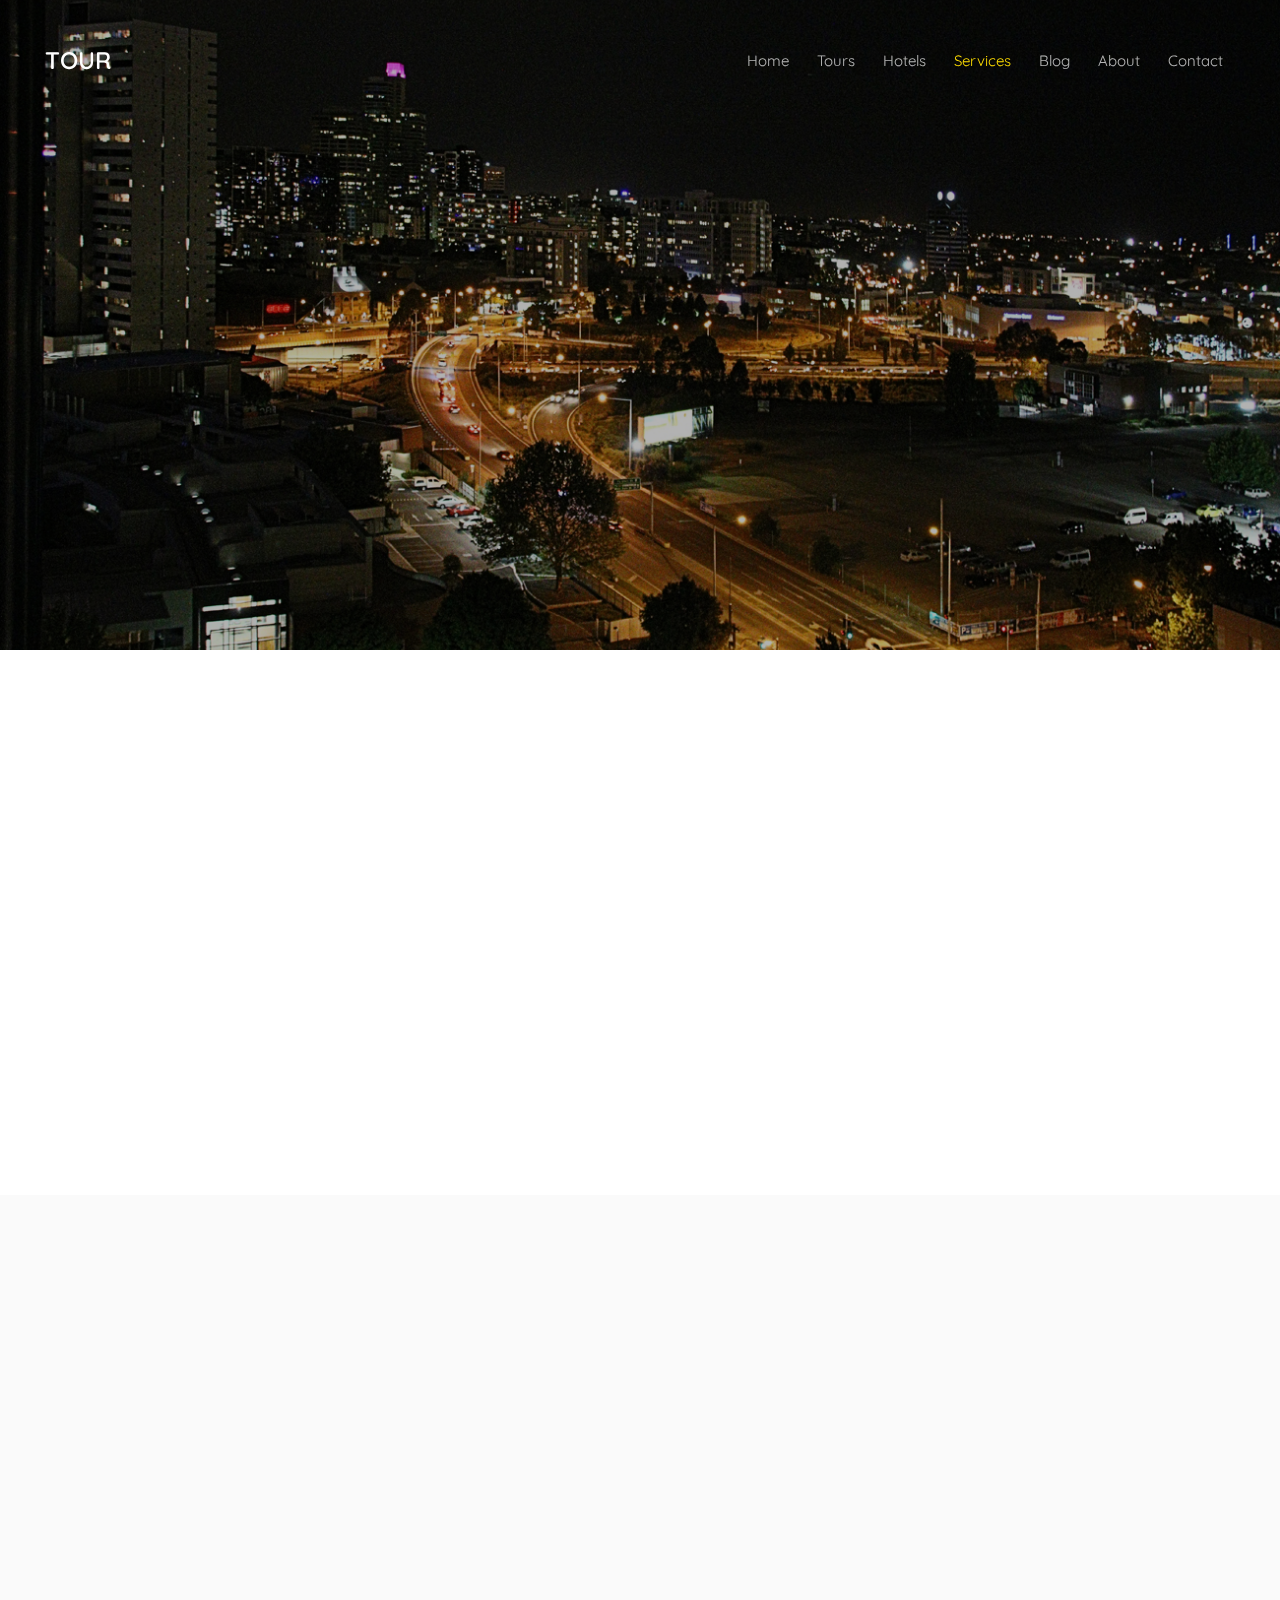
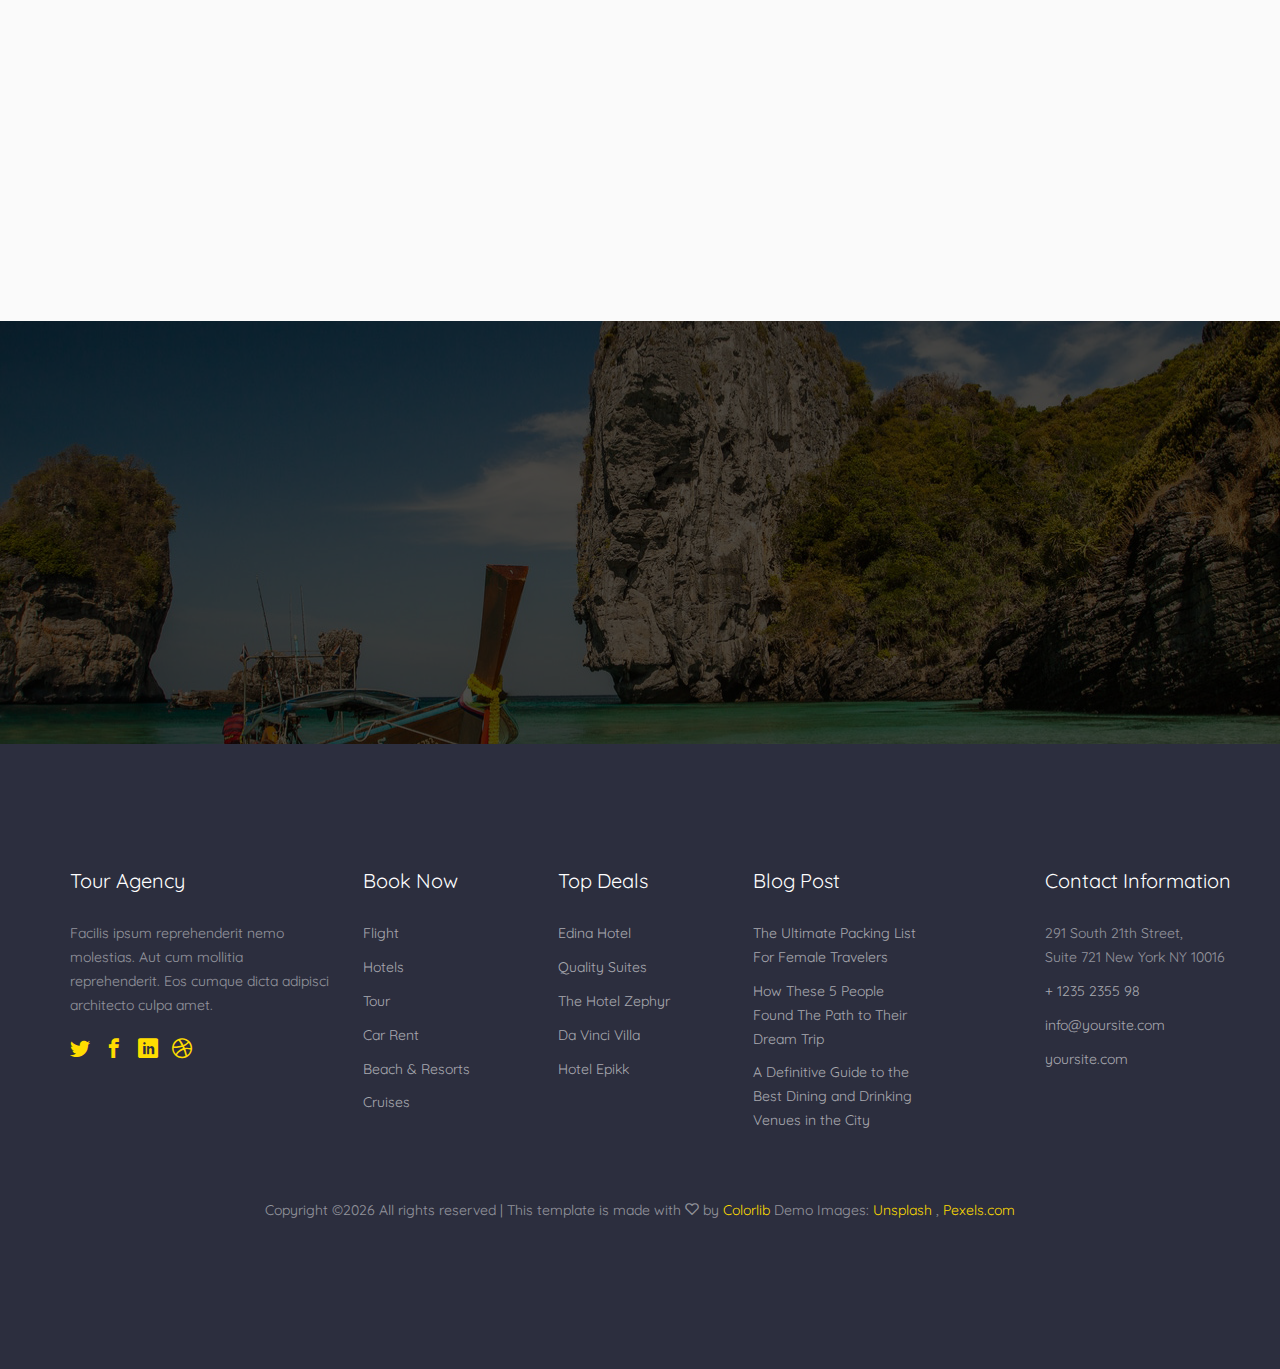
<file: Restaurant/services.html>
<!DOCTYPE HTML>
<html>
	<head>
	<meta charset="utf-8">
	<meta http-equiv="X-UA-Compatible" content="IE=edge">
	<title>Tour Template</title>
	<meta name="viewport" content="width=device-width, initial-scale=1">
	<meta name="description" content="" />
	<meta name="keywords" content="" />
	<meta name="author" content="" />

  <!-- Facebook and Twitter integration -->
	<meta property="og:title" content=""/>
	<meta property="og:image" content=""/>
	<meta property="og:url" content=""/>
	<meta property="og:site_name" content=""/>
	<meta property="og:description" content=""/>
	<meta name="twitter:title" content="" />
	<meta name="twitter:image" content="" />
	<meta name="twitter:url" content="" />
	<meta name="twitter:card" content="" />

	<link href="https://fonts.googleapis.com/css?family=Quicksand:300,400,500,700" rel="stylesheet">
	
	<!-- Animate.css -->
	<link rel="stylesheet" href="css/animate.css">
	<!-- Icomoon Icon Fonts-->
	<link rel="stylesheet" href="css/icomoon.css">
	<!-- Bootstrap  -->
	<link rel="stylesheet" href="css/bootstrap.css">

	<!-- Magnific Popup -->
	<link rel="stylesheet" href="css/magnific-popup.css">

	<!-- Flexslider  -->
	<link rel="stylesheet" href="css/flexslider.css">

	<!-- Owl Carousel -->
	<link rel="stylesheet" href="css/owl.carousel.min.css">
	<link rel="stylesheet" href="css/owl.theme.default.min.css">
	
	<!-- Date Picker -->
	<link rel="stylesheet" href="css/bootstrap-datepicker.css">
	<!-- Flaticons  -->
	<link rel="stylesheet" href="fonts/flaticon/font/flaticon.css">

	<!-- Theme style  -->
	<link rel="stylesheet" href="css/style.css">

	<!-- Modernizr JS -->
	<script src="js/modernizr-2.6.2.min.js"></script>
	<!-- FOR IE9 below -->
	<!--[if lt IE 9]>
	<script src="js/respond.min.js"></script>
	<![endif]-->

	</head>
	<body>
		
	<div class="colorlib-loader"></div>

	<div id="page">
		<nav class="colorlib-nav" role="navigation">
			<div class="top-menu">
				<div class="container-fluid">
					<div class="row">
						<div class="col-xs-2">
							<div id="colorlib-logo"><a href="index.html">Tour</a></div>
						</div>
						<div class="col-xs-10 text-right menu-1">
							<ul>
								<li><a href="index.html">Home</a></li>
								<li class="has-dropdown">
									<a href="tours.html">Tours</a>
									<ul class="dropdown">
										<li><a href="#">Destination</a></li>
										<li><a href="#">Cruises</a></li>
										<li><a href="#">Hotels</a></li>
										<li><a href="#">Booking</a></li>
									</ul>
								</li>
								<li><a href="hotels.html">Hotels</a></li>
								<li class="active"><a href="services.html">Services</a></li>
								<li><a href="blog.html">Blog</a></li>
								<li><a href="about.html">About</a></li>
								<li><a href="contact.html">Contact</a></li>
							</ul>
						</div>
					</div>
				</div>
			</div>
		</nav>
		<aside id="colorlib-hero">
			<div class="flexslider">
				<ul class="slides">
			   	<li style="background-image: url(images/cover-img-3.jpg);">
			   		<div class="overlay"></div>
			   		<div class="container-fluid">
			   			<div class="row">
				   			<div class="col-md-6 col-sm-12 col-md-offset-3 slider-text">
				   				<div class="slider-text-inner text-center">
				   					<h2>by colorlib.com</h2>
				   					<h1>Our Services</h1>
				   				</div>
				   			</div>
				   		</div>
			   		</div>
			   	</li>
			  	</ul>
		  	</div>
		</aside>

		<div id="colorlib-services">
			<div class="container">
				<div class="row">
					<div class="col-md-3 animate-box text-center">
						<div class="services">
							<span class="icon">
								<i class="flaticon-around"></i>
							</span>
							<h3>Amazing Travel</h3>
							<p>Separated they live in Bookmarksgrove right at the coast of the Semantics, a large language ocean. A small river named Duden flows by their place and supplies</p>
						</div>
					</div>
					<div class="col-md-3 animate-box text-center">
						<div class="services">
							<span class="icon">
								<i class="flaticon-boat"></i>
							</span>
							<h3>Our Cruises</h3>
							<p>Separated they live in Bookmarksgrove right at the coast of the Semantics, a large language ocean. A small river named Duden flows by their place and supplies</p>
						</div>
					</div>
					<div class="col-md-3 animate-box text-center">
						<div class="services">
							<span class="icon">
								<i class="flaticon-car"></i>
							</span>
							<h3>Book Your Trip</h3>
							<p>Separated they live in Bookmarksgrove right at the coast of the Semantics, a large language ocean. A small river named Duden flows by their place and supplies</p>
						</div>
					</div>
					<div class="col-md-3 animate-box text-center">
						<div class="services">
							<span class="icon">
								<i class="flaticon-postcard"></i>
							</span>
							<h3>Nice Support</h3>
							<p>Separated they live in Bookmarksgrove right at the coast of the Semantics, a large language ocean. A small river named Duden flows by their place and supplies</p>
						</div>
					</div>
				</div>
			</div>
		</div>

		<div id="colorlib-testimony" class="colorlib-light-grey">
			<div class="container">
				<div class="row">
					<div class="col-md-6 col-md-offset-3 text-center colorlib-heading animate-box">
						<h2>Our Satisfied Guests says</h2>
						<p>We love to tell our successful far far away, behind the word mountains, far from the countries Vokalia and Consonantia, there live the blind texts.</p>
					</div>
				</div>
				<div class="row">
					<div class="col-md-8 col-md-offset-2 animate-box">						
						<div class="owl-carousel2">
							<div class="item">
								<div class="testimony text-center">
									<span class="img-user" style="background-image: url(images/person1.jpg);"></span>
									<span class="user">Alysha Myers</span>
									<small>Miami Florida, USA</small>
									<blockquote>
										<p>" A small river named Duden flows by their place and supplies it with the necessary regelialia.</p>
									</blockquote>
								</div>
							</div>
							<div class="item">
								<div class="testimony text-center">
									<span class="img-user" style="background-image: url(images/person2.jpg);"></span>
									<span class="user">James Fisher</span>
									<small>New York, USA</small>
									<blockquote>
										<p>One day however a small line of blind text by the name of Lorem Ipsum decided to leave for the far World of Grammar.</p>
									</blockquote>
								</div>
							</div>
							<div class="item">
								<div class="testimony text-center">
									<span class="img-user" style="background-image: url(images/person3.jpg);"></span>
									<span class="user">Jacob Webb</span>
									<small>Athens, Greece</small>
									<blockquote>
										<p>Alphabet Village and the subline of her own road, the Line Lane. Pityful a rethoric question ran over her cheek, then she continued her way.</p>
									</blockquote>
								</div>
							</div>
						</div>
					</div>
				</div>	
			</div>
		</div>

	
		<div id="colorlib-subscribe" style="background-image: url(images/img_bg_2.jpg);" data-stellar-background-ratio="0.5">
			<div class="overlay"></div>
			<div class="container">
				<div class="row">
					<div class="col-md-6 col-md-offset-3 text-center colorlib-heading animate-box">
						<h2>Sign Up for a Newsletter</h2>
						<p>Sign up for our mailing list to get latest updates and offers.</p>
						<form class="form-inline qbstp-header-subscribe">
							<div class="row">
								<div class="col-md-12 col-md-offset-0">
									<div class="form-group">
										<input type="text" class="form-control" id="email" placeholder="Enter your email">
										<button type="submit" class="btn btn-primary">Subscribe</button>
									</div>
								</div>
							</div>
						</form>
					</div>
				</div>
			</div>
		</div>

		<footer id="colorlib-footer" role="contentinfo">
			<div class="container">
				<div class="row row-pb-md">
					<div class="col-md-3 colorlib-widget">
						<h4>Tour Agency</h4>
						<p>Facilis ipsum reprehenderit nemo molestias. Aut cum mollitia reprehenderit. Eos cumque dicta adipisci architecto culpa amet.</p>
						<p>
							<ul class="colorlib-social-icons">
								<li><a href="#"><i class="icon-twitter"></i></a></li>
								<li><a href="#"><i class="icon-facebook"></i></a></li>
								<li><a href="#"><i class="icon-linkedin"></i></a></li>
								<li><a href="#"><i class="icon-dribbble"></i></a></li>
							</ul>
						</p>
					</div>
					<div class="col-md-2 colorlib-widget">
						<h4>Book Now</h4>
						<p>
							<ul class="colorlib-footer-links">
								<li><a href="#">Flight</a></li>
								<li><a href="#">Hotels</a></li>
								<li><a href="#">Tour</a></li>
								<li><a href="#">Car Rent</a></li>
								<li><a href="#">Beach &amp; Resorts</a></li>
								<li><a href="#">Cruises</a></li>
							</ul>
						</p>
					</div>
					<div class="col-md-2 colorlib-widget">
						<h4>Top Deals</h4>
						<p>
							<ul class="colorlib-footer-links">
								<li><a href="#">Edina Hotel</a></li>
								<li><a href="#">Quality Suites</a></li>
								<li><a href="#">The Hotel Zephyr</a></li>
								<li><a href="#">Da Vinci Villa</a></li>
								<li><a href="#">Hotel Epikk</a></li>
							</ul>
						</p>
					</div>
					<div class="col-md-2">
						<h4>Blog Post</h4>
						<ul class="colorlib-footer-links">
							<li><a href="#">The Ultimate Packing List For Female Travelers</a></li>
							<li><a href="#">How These 5 People Found The Path to Their Dream Trip</a></li>
							<li><a href="#">A Definitive Guide to the Best Dining and Drinking Venues in the City</a></li>
						</ul>
					</div>

					<div class="col-md-3 col-md-push-1">
						<h4>Contact Information</h4>
						<ul class="colorlib-footer-links">
							<li>291 South 21th Street, <br> Suite 721 New York NY 10016</li>
							<li><a href="tel://1234567920">+ 1235 2355 98</a></li>
							<li><a href="mailto:info@yoursite.com">info@yoursite.com</a></li>
							<li><a href="#">yoursite.com</a></li>
						</ul>
					</div>
				</div>
				<div class="row">
					<div class="col-md-12 text-center">
						<p>
							<!-- Link back to Colorlib can't be removed. Template is licensed under CC BY 3.0. -->
Copyright &copy;<script>document.write(new Date().getFullYear());</script> All rights reserved | This template is made with <i class="icon-heart2" aria-hidden="true"></i> by <a href="https://colorlib.com" target="_blank">Colorlib</a>
<!-- Link back to Colorlib can't be removed. Template is licensed under CC BY 3.0. --></span> 
							<span class="block">Demo Images: <a href="http://unsplash.co/" target="_blank">Unsplash</a> , <a href="http://pexels.com/" target="_blank">Pexels.com</a></span>
						</p>
					</div>
				</div>
			</div>
		</footer>
	</div>

	<div class="gototop js-top">
		<a href="#" class="js-gotop"><i class="icon-arrow-up2"></i></a>
	</div>

	<!-- jQuery -->
	<script src="js/jquery.min.js"></script>
	<!-- jQuery Easing -->
	<script src="js/jquery.easing.1.3.js"></script>
	<!-- Bootstrap -->
	<script src="js/bootstrap.min.js"></script>
	<!-- Waypoints -->
	<script src="js/jquery.waypoints.min.js"></script>
	<!-- Flexslider -->
	<script src="js/jquery.flexslider-min.js"></script>
	<!-- Owl carousel -->
	<script src="js/owl.carousel.min.js"></script>
	<!-- Magnific Popup -->
	<script src="js/jquery.magnific-popup.min.js"></script>
	<script src="js/magnific-popup-options.js"></script>
	<!-- Date Picker -->
	<script src="js/bootstrap-datepicker.js"></script>
	<!-- Stellar Parallax -->
	<script src="js/jquery.stellar.min.js"></script>

	<!-- Main -->
	<script src="js/main.js"></script>

	</body>
</html>
</file>
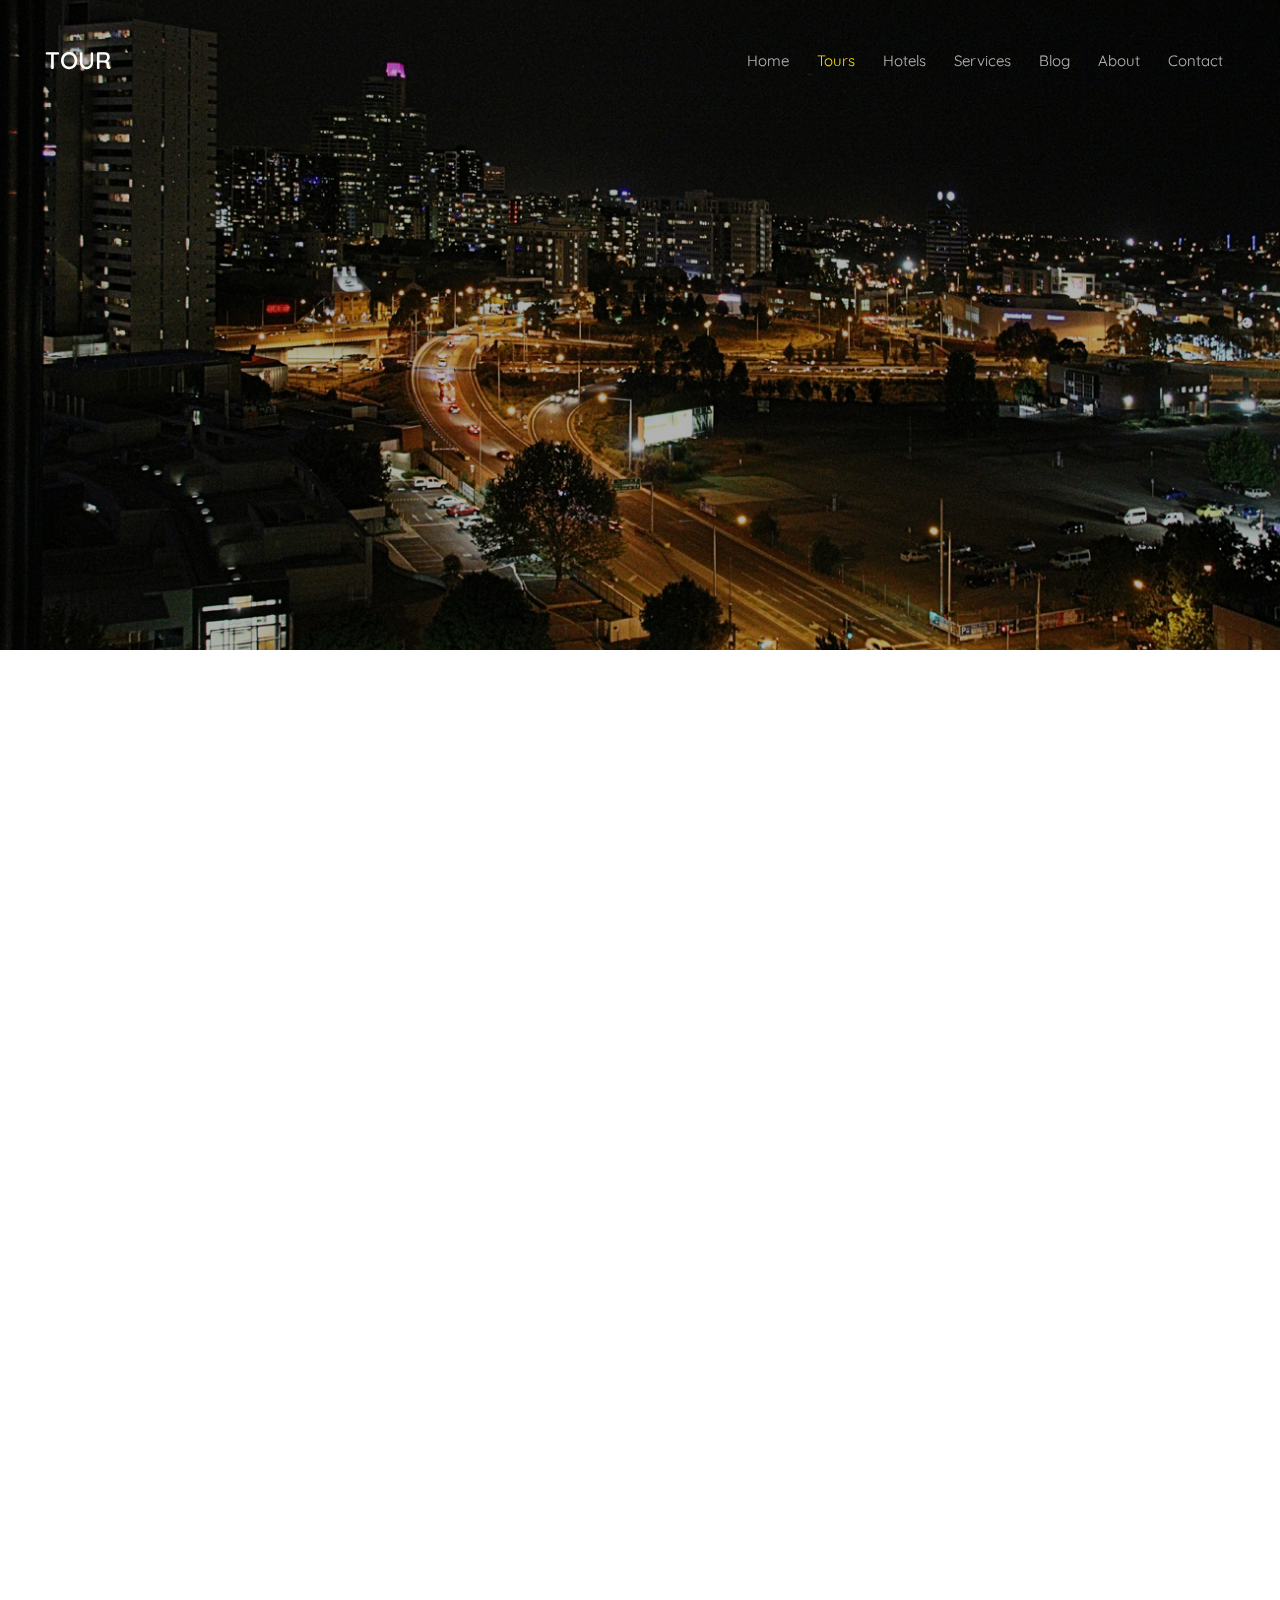
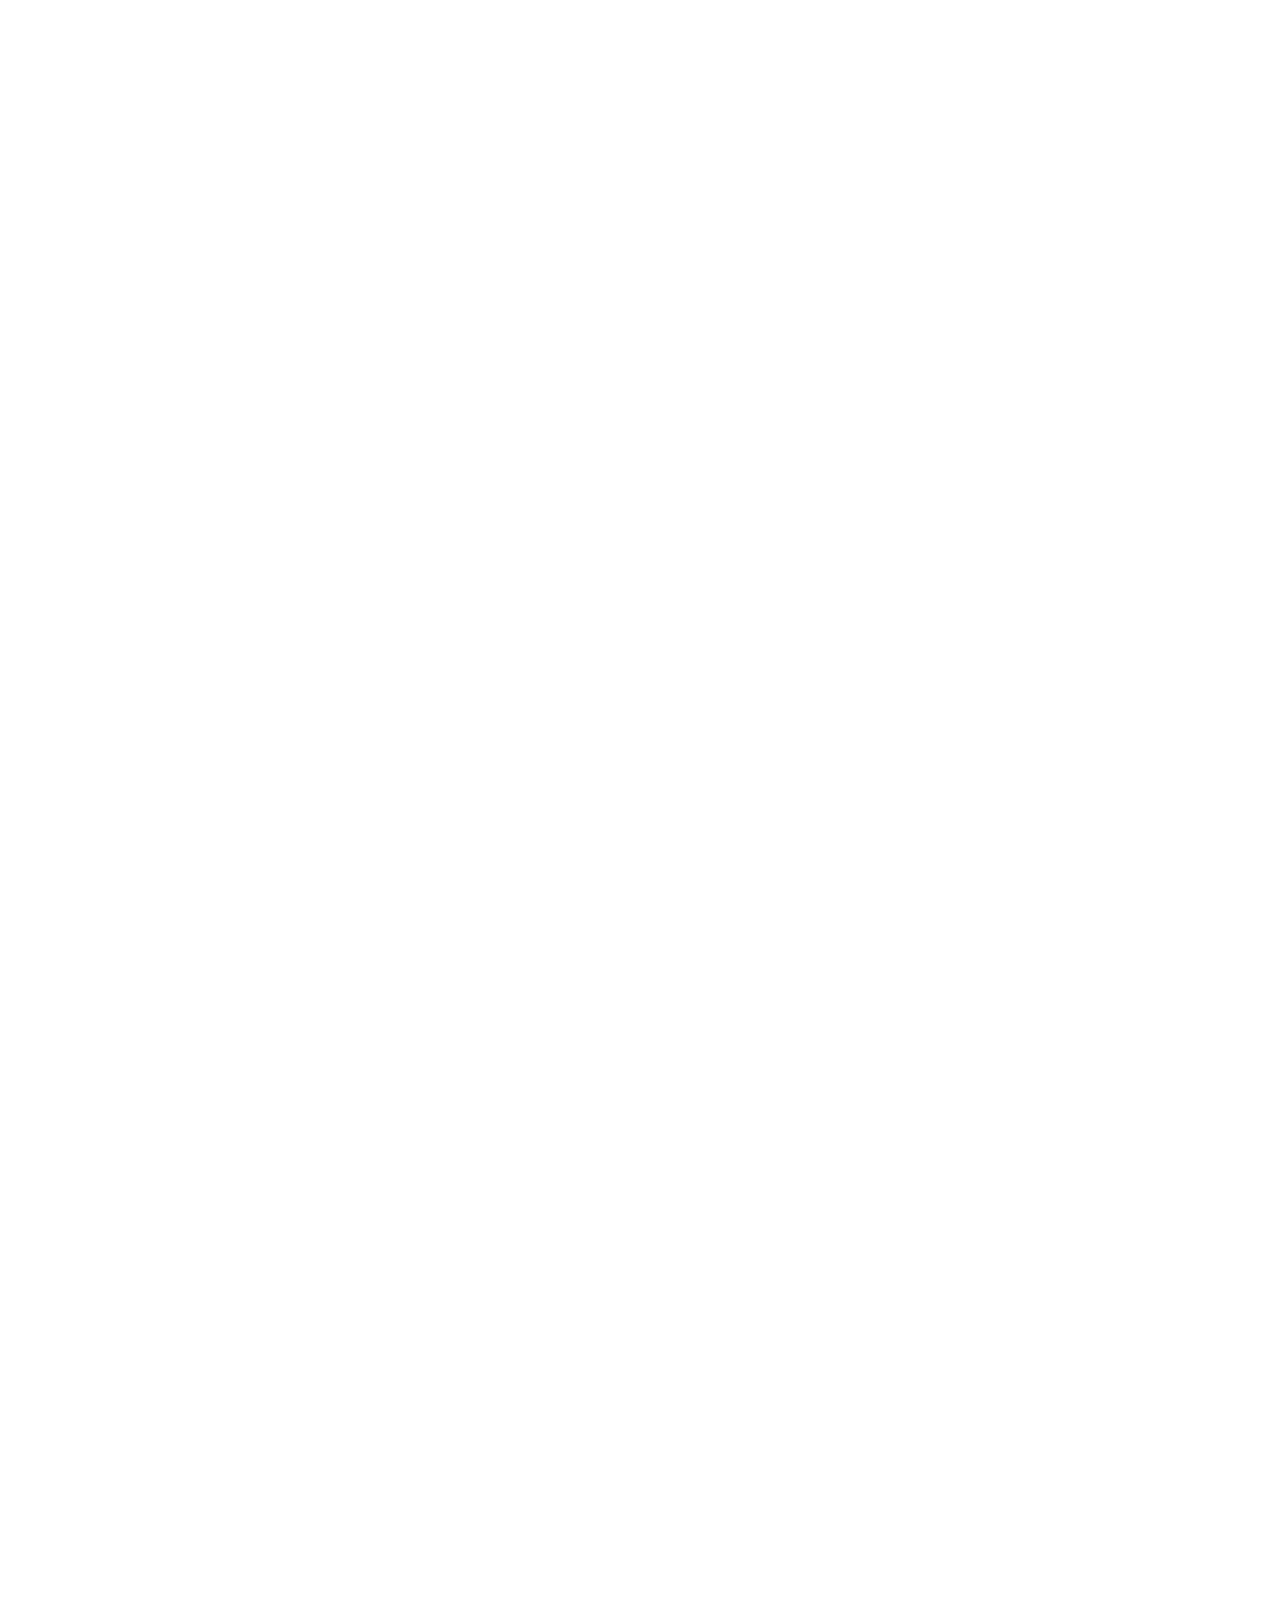
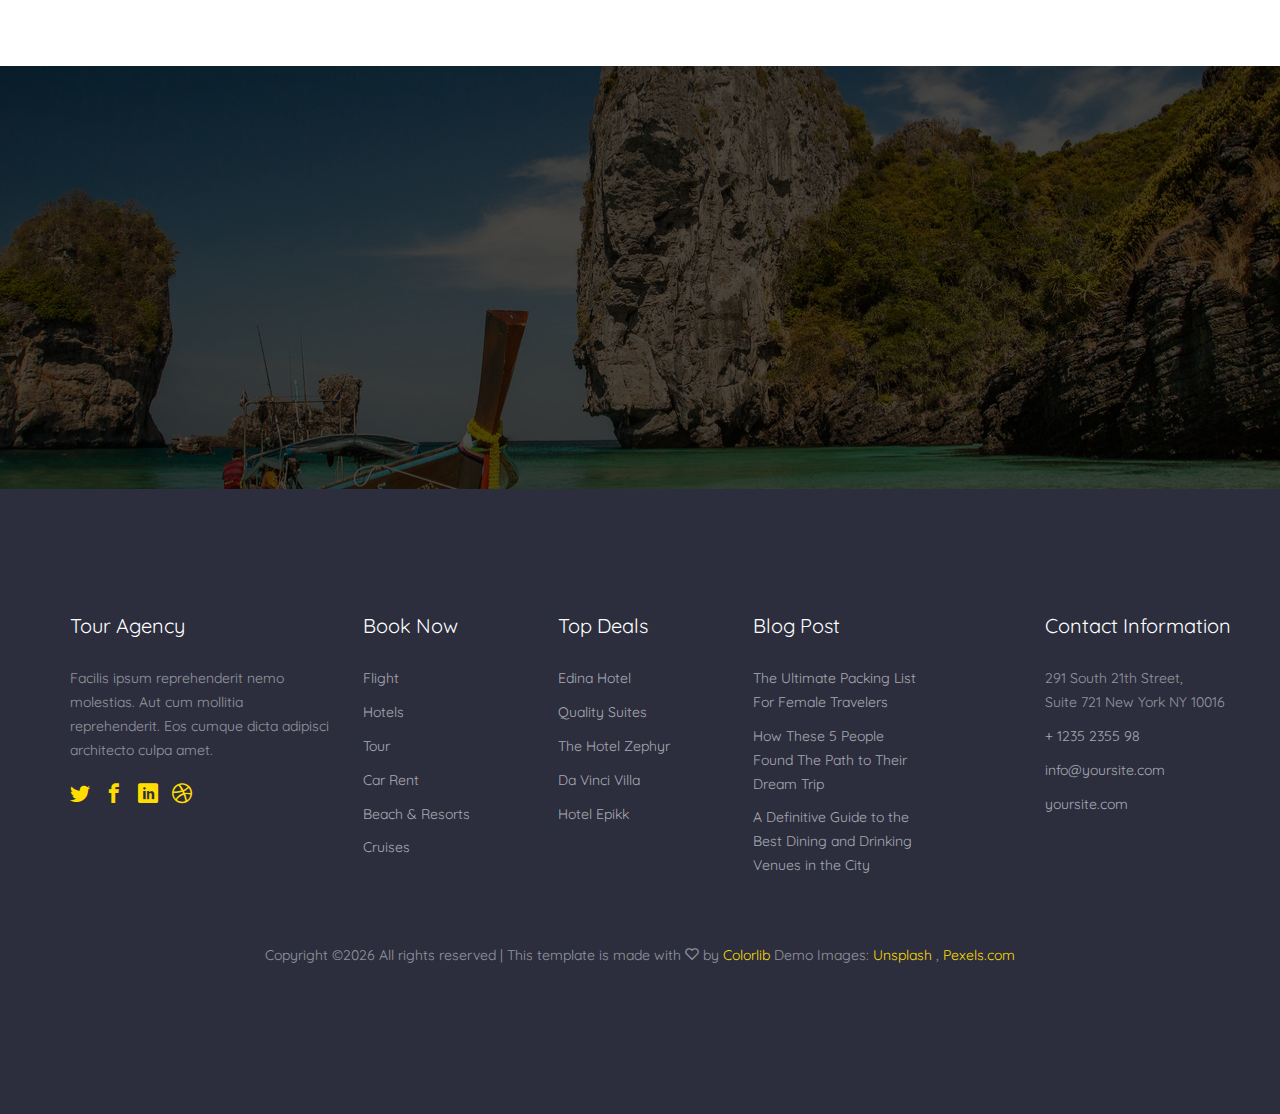
<file: Restaurant/tour-place.html>
<!DOCTYPE HTML>
<html>
	<head>
	<meta charset="utf-8">
	<meta http-equiv="X-UA-Compatible" content="IE=edge">
	<title>Tour Template</title>
	<meta name="viewport" content="width=device-width, initial-scale=1">
	<meta name="description" content="" />
	<meta name="keywords" content="" />
	<meta name="author" content="" />

  <!-- Facebook and Twitter integration -->
	<meta property="og:title" content=""/>
	<meta property="og:image" content=""/>
	<meta property="og:url" content=""/>
	<meta property="og:site_name" content=""/>
	<meta property="og:description" content=""/>
	<meta name="twitter:title" content="" />
	<meta name="twitter:image" content="" />
	<meta name="twitter:url" content="" />
	<meta name="twitter:card" content="" />

	<link href="https://fonts.googleapis.com/css?family=Quicksand:300,400,500,700" rel="stylesheet">
	
	<!-- Animate.css -->
	<link rel="stylesheet" href="css/animate.css">
	<!-- Icomoon Icon Fonts-->
	<link rel="stylesheet" href="css/icomoon.css">
	<!-- Bootstrap  -->
	<link rel="stylesheet" href="css/bootstrap.css">

	<!-- Magnific Popup -->
	<link rel="stylesheet" href="css/magnific-popup.css">

	<!-- Flexslider  -->
	<link rel="stylesheet" href="css/flexslider.css">

	<!-- Owl Carousel -->
	<link rel="stylesheet" href="css/owl.carousel.min.css">
	<link rel="stylesheet" href="css/owl.theme.default.min.css">
	
	<!-- Date Picker -->
	<link rel="stylesheet" href="css/bootstrap-datepicker.css">
	<!-- Flaticons  -->
	<link rel="stylesheet" href="fonts/flaticon/font/flaticon.css">

	<!-- Theme style  -->
	<link rel="stylesheet" href="css/style.css">

	<!-- Modernizr JS -->
	<script src="js/modernizr-2.6.2.min.js"></script>
	<!-- FOR IE9 below -->
	<!--[if lt IE 9]>
	<script src="js/respond.min.js"></script>
	<![endif]-->

	</head>
	<body>
		
	<div class="colorlib-loader"></div>

	<div id="page">
		<nav class="colorlib-nav" role="navigation">
			<div class="top-menu">
				<div class="container-fluid">
					<div class="row">
						<div class="col-xs-2">
							<div id="colorlib-logo"><a href="index.html">Tour</a></div>
						</div>
						<div class="col-xs-10 text-right menu-1">
							<ul>
								<li><a href="index.html">Home</a></li>
								<li class="has-dropdown active">
									<a href="tours.html">Tours</a>
									<ul class="dropdown">
										<li><a href="#">Destination</a></li>
										<li><a href="#">Cruises</a></li>
										<li><a href="#">Hotels</a></li>
										<li><a href="#">Booking</a></li>
									</ul>
								</li>
								<li><a href="hotels.html">Hotels</a></li>
								<li><a href="services.html">Services</a></li>
								<li><a href="blog.html">Blog</a></li>
								<li><a href="about.html">About</a></li>
								<li><a href="contact.html">Contact</a></li>
							</ul>
						</div>
					</div>
				</div>
			</div>
		</nav>
		<aside id="colorlib-hero">
			<div class="flexslider">
				<ul class="slides">
			   	<li style="background-image: url(images/cover-img-3.jpg);">
			   		<div class="overlay"></div>
			   		<div class="container-fluid">
			   			<div class="row">
				   			<div class="col-md-6 col-md-offset-3 col-sm-12 col-xs-12 slider-text">
				   				<div class="slider-text-inner text-center">
				   					<h2>by colorlib.com</h2>
				   					<h1>Tour Overview</h1>
				   				</div>
				   			</div>
				   		</div>
			   		</div>
			   	</li>
			  	</ul>
		  	</div>
		</aside>

		<div class="colorlib-wrap">
			<div class="container">
				<div class="row">
					<div class="col-md-9">
						<div class="row">
							<div class="col-md-12">
								<div class="wrap-division">
									<div class="col-md-12 col-md-offset-0 heading2 animate-box">
										<h2>Athens, Greece Tour</h2>
									</div>
									<div class="row">
										<div class="col-md-12 animate-box">
											<div class="room-wrap">
												<div class="row">
													<div class="col-md-6 col-sm-6">
														<div class="room-img" style="background-image: url(images/tour-1.jpg);"></div>
													</div>
													<div class="col-md-6 col-sm-6">
														<div class="desc">
															<span class="day-tour">Day 1</span>
															<h2>Athens, Greece</h2>
															<p>Even the all-powerful Pointing has no control about the blind texts it is an almost unorthographic life One day however a small line of blind text by the name of Lorem Ipsum decided to leave for the far World of Grammar.</p>
														</div>
													</div>
												</div>
											</div>
										</div>

										<div class="col-md-12 animate-box">
											<div class="room-wrap">
												<div class="row">
													<div class="col-md-6 col-sm-6">
														<div class="room-img" style="background-image: url(images/tour-2.jpg);"></div>
													</div>
													<div class="col-md-6 col-sm-6">
														<div class="desc">
															<span class="day-tour">Day 2</span>
															<h2>Thailand</h2>
															<p>Even the all-powerful Pointing has no control about the blind texts it is an almost unorthographic life One day however a small line of blind text by the name of Lorem Ipsum decided to leave for the far World of Grammar.</p>
														</div>
													</div>
												</div>
											</div>
										</div>

										<div class="col-md-12 animate-box">
											<div class="room-wrap">
												<div class="row">
													<div class="col-md-6 col-sm-6">
														<div class="room-img" style="background-image: url(images/tour-3.jpg);"></div>
													</div>
													<div class="col-md-6 col-sm-6">
														<div class="desc">
															<span class="day-tour">Day 3</span>
															<h2>Boracay, Philippines</h2>
															<p>Even the all-powerful Pointing has no control about the blind texts it is an almost unorthographic life One day however a small line of blind text by the name of Lorem Ipsum decided to leave for the far World of Grammar.</p>
														</div>
													</div>
												</div>
											</div>
										</div>

										<div class="col-md-12 animate-box">
											<div class="room-wrap">
												<div class="row">
													<div class="col-md-6 col-sm-6">
														<div class="room-img" style="background-image: url(images/tour-4.jpg);"></div>
													</div>
													<div class="col-md-6 col-sm-6">
														<div class="desc">
															<span class="day-tour">Day 4</span>
															<h2>Tokyo, Japan</h2>
															<p>Even the all-powerful Pointing has no control about the blind texts it is an almost unorthographic life One day however a small line of blind text by the name of Lorem Ipsum decided to leave for the far World of Grammar.</p>
														</div>
													</div>
												</div>
											</div>
										</div>

										<div class="col-md-12 animate-box">
											<div class="room-wrap">
												<div class="row">
													<div class="col-md-6 col-sm-6">
														<div class="room-img" style="background-image: url(images/tour-5.jpg);"></div>
													</div>
													<div class="col-md-6 col-sm-6">
														<div class="desc">
															<span class="day-tour">Day 5</span>
															<h2>Paris, Italy</h2>
															<p>Even the all-powerful Pointing has no control about the blind texts it is an almost unorthographic life One day however a small line of blind text by the name of Lorem Ipsum decided to leave for the far World of Grammar.</p>
														</div>
													</div>
												</div>
											</div>
										</div>

										<div class="col-md-12 animate-box">
											<div class="room-wrap">
												<div class="row">
													<div class="col-md-6 col-sm-6">
														<div class="room-img" style="background-image: url(images/tour-6.jpg);"></div>
													</div>
													<div class="col-md-6 col-sm-6">
														<div class="desc">
															<span class="day-tour">Day 6</span>
															<h2>Greece</h2>
															<p>Even the all-powerful Pointing has no control about the blind texts it is an almost unorthographic life One day however a small line of blind text by the name of Lorem Ipsum decided to leave for the far World of Grammar.</p>
														</div>
													</div>
												</div>
											</div>
										</div>
										<div class="col-md-12 animate-box text-center">
											<p><a href="#" class="btn btn-primary">Book Now!</a></p>
										</div>
									</div>
								</div>
							</div>
						</div>
					</div>

					<!-- SIDEBAR-->
					<div class="col-md-3">
						<div class="sidebar-wrap">
							<div class="side search-wrap animate-box">
								<h3 class="sidebar-heading">Find your hotel</h3>
								<form method="post" class="colorlib-form">
				              	<div class="row">
				                <div class="col-md-12">
				                  <div class="form-group">
				                    <label for="date">Check-in:</label>
				                    <div class="form-field">
				                      <i class="icon icon-calendar2"></i>
				                      <input type="text" id="date" class="form-control date" placeholder="Check-in date">
				                    </div>
				                  </div>
				                </div>
				                <div class="col-md-12">
				                  <div class="form-group">
				                    <label for="date">Check-out:</label>
				                    <div class="form-field">
				                      <i class="icon icon-calendar2"></i>
				                      <input type="text" id="date" class="form-control date" placeholder="Check-out date">
				                    </div>
				                  </div>
				                </div>
				                <div class="col-md-12">
				                  <div class="form-group">
				                    <label for="guests">Guest</label>
				                    <div class="form-field">
				                      <i class="icon icon-arrow-down3"></i>
				                      <select name="people" id="people" class="form-control">
				                        <option value="#">1</option>
				                        <option value="#">2</option>
				                        <option value="#">3</option>
				                        <option value="#">4</option>
				                        <option value="#">5+</option>
				                      </select>
				                    </div>
				                  </div>
				                </div>
				                <div class="col-md-12">
				                  <input type="submit" name="submit" id="submit" value="Find Hotel" class="btn btn-primary btn-block">
				                </div>
				              </div>
				            </form>
							</div>
							<div class="side animate-box">
								<div class="row">
									<div class="col-md-12">
										<h3 class="sidebar-heading">Price Range</h3>
										<form method="post" class="colorlib-form-2">
						              	<div class="row">
						                <div class="col-md-6">
						                  <div class="form-group">
						                    <label for="guests">Price from:</label>
						                    <div class="form-field">
						                      <i class="icon icon-arrow-down3"></i>
						                      <select name="people" id="people" class="form-control">
						                        <option value="#">1</option>
						                        <option value="#">200</option>
						                        <option value="#">300</option>
						                        <option value="#">400</option>
						                        <option value="#">1000</option>
						                      </select>
						                    </div>
						                  </div>
						                </div>
						                <div class="col-md-6">
						                  <div class="form-group">
						                    <label for="guests">Price to:</label>
						                    <div class="form-field">
						                      <i class="icon icon-arrow-down3"></i>
						                      <select name="people" id="people" class="form-control">
						                        <option value="#">2000</option>
						                        <option value="#">4000</option>
						                        <option value="#">6000</option>
						                        <option value="#">8000</option>
						                        <option value="#">10000</option>
						                      </select>
						                    </div>
						                  </div>
						                </div>
						              </div>
						            </form>
					            </div>
								</div>
							</div>
							<div class="side animate-box">
								<div class="row">
									<div class="col-md-12">
										<h3 class="sidebar-heading">Review Rating</h3>
										<form method="post" class="colorlib-form-2">
										   <div class="form-check">
												<input type="checkbox" class="form-check-input" id="exampleCheck1">
												<label class="form-check-label" for="exampleCheck1">
													<p class="rate"><span><i class="icon-star-full"></i><i class="icon-star-full"></i><i class="icon-star-full"></i><i class="icon-star-full"></i><i class="icon-star-full"></i></span></p>
												</label>
										   </div>
										   <div class="form-check">
										      <input type="checkbox" class="form-check-input" id="exampleCheck1">
										      <label class="form-check-label" for="exampleCheck1">
										    	   <p class="rate"><span><i class="icon-star-full"></i><i class="icon-star-full"></i><i class="icon-star-full"></i><i class="icon-star-full"></i></span></p>
										      </label>
										   </div>
										   <div class="form-check">
										      <input type="checkbox" class="form-check-input" id="exampleCheck1">
										      <label class="form-check-label" for="exampleCheck1">
										      	<p class="rate"><span><i class="icon-star-full"></i><i class="icon-star-full"></i><i class="icon-star-full"></i></span></p>
										     </label>
										   </div>
										   <div class="form-check">
										      <input type="checkbox" class="form-check-input" id="exampleCheck1">
										      <label class="form-check-label" for="exampleCheck1">
										      	<p class="rate"><span><i class="icon-star-full"></i><i class="icon-star-full"></i></span></p>
										     </label>
										   </div>
										   <div class="form-check">
										      <input type="checkbox" class="form-check-input" id="exampleCheck1">
										      <label class="form-check-label" for="exampleCheck1">
										      	<p class="rate"><span><i class="icon-star-full"></i></span></p>
										     </label>
										   </div>
										</form>
									</div>
								</div>
							</div>
							<div class="side animate-box">
								<div class="row">
									<div class="col-md-12">
										<h3 class="sidebar-heading">Categories</h3>
										<form method="post" class="colorlib-form-2">
										   <div class="form-check">
												<input type="checkbox" class="form-check-input" id="exampleCheck1">
												<label class="form-check-label" for="exampleCheck1">
													<h4 class="place">Apartment</h4>
												</label>
										   </div>
										   <div class="form-check">
										      <input type="checkbox" class="form-check-input" id="exampleCheck1">
										      <label class="form-check-label" for="exampleCheck1">
													<h4 class="place">Hotel</h4>
												</label>
										   </div>
										   <div class="form-check">
										      <input type="checkbox" class="form-check-input" id="exampleCheck1">
										      <label class="form-check-label" for="exampleCheck1">
													<h4 class="place">Hostel</h4>
												</label>
										   </div>
										   <div class="form-check">
										      <input type="checkbox" class="form-check-input" id="exampleCheck1">
										      <label class="form-check-label" for="exampleCheck1">
													<h4 class="place">Inn</h4>
												</label>
										   </div>
										   <div class="form-check">
										      <input type="checkbox" class="form-check-input" id="exampleCheck1">
										      <label class="form-check-label" for="exampleCheck1">
													<h4 class="place">Villa</h4>
												</label>
										   </div>
										</form>
									</div>
								</div>
							</div>
							<div class="side animate-box">
								<div class="row">
									<div class="col-md-12">
										<h3 class="sidebar-heading">Location</h3>
										<form method="post" class="colorlib-form-2">
										   <div class="form-check">
												<input type="checkbox" class="form-check-input" id="exampleCheck1">
												<label class="form-check-label" for="exampleCheck1">
													<h4 class="place">Greece</h4>
												</label>
										   </div>
										   <div class="form-check">
										      <input type="checkbox" class="form-check-input" id="exampleCheck1">
										      <label class="form-check-label" for="exampleCheck1">
													<h4 class="place">Italy</h4>
												</label>
										   </div>
										   <div class="form-check">
										      <input type="checkbox" class="form-check-input" id="exampleCheck1">
										      <label class="form-check-label" for="exampleCheck1">
													<h4 class="place">Spain</h4>
												</label>
										   </div>
										   <div class="form-check">
										      <input type="checkbox" class="form-check-input" id="exampleCheck1">
										      <label class="form-check-label" for="exampleCheck1">
													<h4 class="place">Germany</h4>
												</label>
										   </div>
										   <div class="form-check">
										      <input type="checkbox" class="form-check-input" id="exampleCheck1">
										      <label class="form-check-label" for="exampleCheck1">
													<h4 class="place">Japan</h4>
												</label>
										   </div>
										</form>
									</div>
								</div>
							</div>
							<div class="side animate-box">
								<div class="row">
									<div class="col-md-12">
										<h3 class="sidebar-heading">Facilities</h3>
										<form method="post" class="colorlib-form-2">
										   <div class="form-check">
												<input type="checkbox" class="form-check-input" id="exampleCheck1">
												<label class="form-check-label" for="exampleCheck1">
													<h4 class="place">Airport Transfer</h4>
												</label>
										   </div>
										   <div class="form-check">
										      <input type="checkbox" class="form-check-input" id="exampleCheck1">
										      <label class="form-check-label" for="exampleCheck1">
													<h4 class="place">Resto Bar</h4>
												</label>
										   </div>
										   <div class="form-check">
										      <input type="checkbox" class="form-check-input" id="exampleCheck1">
										      <label class="form-check-label" for="exampleCheck1">
													<h4 class="place">Restaurant</h4>
												</label>
										   </div>
										   <div class="form-check">
										      <input type="checkbox" class="form-check-input" id="exampleCheck1">
										      <label class="form-check-label" for="exampleCheck1">
													<h4 class="place">Swimming Pool</h4>
												</label>
										   </div>
										   <div class="form-check">
										      <input type="checkbox" class="form-check-input" id="exampleCheck1">
										      <label class="form-check-label" for="exampleCheck1">
													<h4 class="place">Japan</h4>
												</label>
										   </div>
										</form>
									</div>
								</div>
							</div>
						</div>
					</div>
				</div>
			</div>
		</div>

	
		<div id="colorlib-subscribe" style="background-image: url(images/img_bg_2.jpg);" data-stellar-background-ratio="0.5">
			<div class="overlay"></div>
			<div class="container">
				<div class="row">
					<div class="col-md-6 col-md-offset-3 text-center colorlib-heading animate-box">
						<h2>Sign Up for a Newsletter</h2>
						<p>Sign up for our mailing list to get latest updates and offers.</p>
						<form class="form-inline qbstp-header-subscribe">
							<div class="row">
								<div class="col-md-12 col-md-offset-0">
									<div class="form-group">
										<input type="text" class="form-control" id="email" placeholder="Enter your email">
										<button type="submit" class="btn btn-primary">Subscribe</button>
									</div>
								</div>
							</div>
						</form>
					</div>
				</div>
			</div>
		</div>

		<footer id="colorlib-footer" role="contentinfo">
			<div class="container">
				<div class="row row-pb-md">
					<div class="col-md-3 colorlib-widget">
						<h4>Tour Agency</h4>
						<p>Facilis ipsum reprehenderit nemo molestias. Aut cum mollitia reprehenderit. Eos cumque dicta adipisci architecto culpa amet.</p>
						<p>
							<ul class="colorlib-social-icons">
								<li><a href="#"><i class="icon-twitter"></i></a></li>
								<li><a href="#"><i class="icon-facebook"></i></a></li>
								<li><a href="#"><i class="icon-linkedin"></i></a></li>
								<li><a href="#"><i class="icon-dribbble"></i></a></li>
							</ul>
						</p>
					</div>
					<div class="col-md-2 colorlib-widget">
						<h4>Book Now</h4>
						<p>
							<ul class="colorlib-footer-links">
								<li><a href="#">Flight</a></li>
								<li><a href="#">Hotels</a></li>
								<li><a href="#">Tour</a></li>
								<li><a href="#">Car Rent</a></li>
								<li><a href="#">Beach &amp; Resorts</a></li>
								<li><a href="#">Cruises</a></li>
							</ul>
						</p>
					</div>
					<div class="col-md-2 colorlib-widget">
						<h4>Top Deals</h4>
						<p>
							<ul class="colorlib-footer-links">
								<li><a href="#">Edina Hotel</a></li>
								<li><a href="#">Quality Suites</a></li>
								<li><a href="#">The Hotel Zephyr</a></li>
								<li><a href="#">Da Vinci Villa</a></li>
								<li><a href="#">Hotel Epikk</a></li>
							</ul>
						</p>
					</div>
					<div class="col-md-2">
						<h4>Blog Post</h4>
						<ul class="colorlib-footer-links">
							<li><a href="#">The Ultimate Packing List For Female Travelers</a></li>
							<li><a href="#">How These 5 People Found The Path to Their Dream Trip</a></li>
							<li><a href="#">A Definitive Guide to the Best Dining and Drinking Venues in the City</a></li>
						</ul>
					</div>

					<div class="col-md-3 col-md-push-1">
						<h4>Contact Information</h4>
						<ul class="colorlib-footer-links">
							<li>291 South 21th Street, <br> Suite 721 New York NY 10016</li>
							<li><a href="tel://1234567920">+ 1235 2355 98</a></li>
							<li><a href="mailto:info@yoursite.com">info@yoursite.com</a></li>
							<li><a href="#">yoursite.com</a></li>
						</ul>
					</div>
				</div>
				<div class="row">
					<div class="col-md-12 text-center">
						<p>
							<!-- Link back to Colorlib can't be removed. Template is licensed under CC BY 3.0. -->
Copyright &copy;<script>document.write(new Date().getFullYear());</script> All rights reserved | This template is made with <i class="icon-heart2" aria-hidden="true"></i> by <a href="https://colorlib.com" target="_blank">Colorlib</a>
<!-- Link back to Colorlib can't be removed. Template is licensed under CC BY 3.0. --></span> 
							<span class="block">Demo Images: <a href="http://unsplash.co/" target="_blank">Unsplash</a> , <a href="http://pexels.com/" target="_blank">Pexels.com</a></span>
						</p>
					</div>
				</div>
			</div>
		</footer>
	</div>

	<div class="gototop js-top">
		<a href="#" class="js-gotop"><i class="icon-arrow-up2"></i></a>
	</div>

	<!-- jQuery -->
	<script src="js/jquery.min.js"></script>
	<!-- jQuery Easing -->
	<script src="js/jquery.easing.1.3.js"></script>
	<!-- Bootstrap -->
	<script src="js/bootstrap.min.js"></script>
	<!-- Waypoints -->
	<script src="js/jquery.waypoints.min.js"></script>
	<!-- Flexslider -->
	<script src="js/jquery.flexslider-min.js"></script>
	<!-- Owl carousel -->
	<script src="js/owl.carousel.min.js"></script>
	<!-- Magnific Popup -->
	<script src="js/jquery.magnific-popup.min.js"></script>
	<script src="js/magnific-popup-options.js"></script>
	<!-- Date Picker -->
	<script src="js/bootstrap-datepicker.js"></script>
	<!-- Stellar Parallax -->
	<script src="js/jquery.stellar.min.js"></script>

	<!-- Main -->
	<script src="js/main.js"></script>

	</body>
</html>
</file>
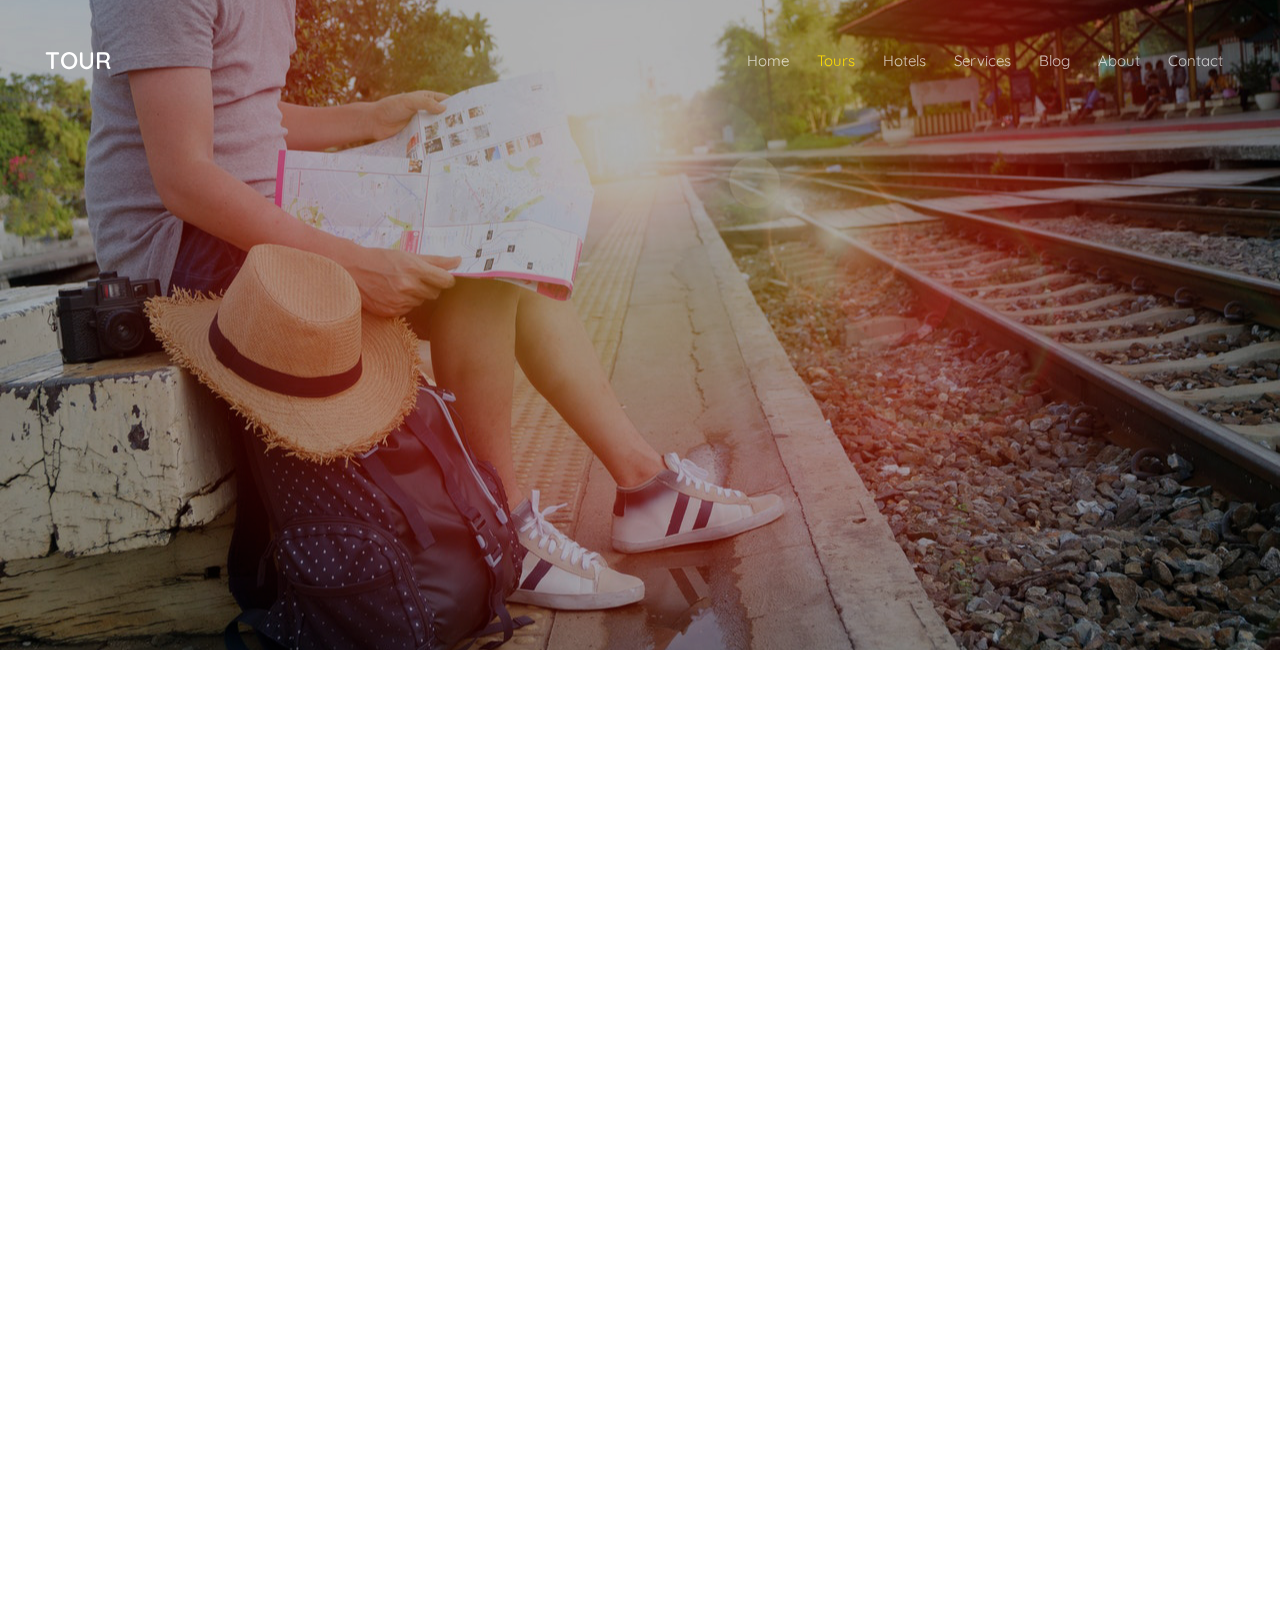
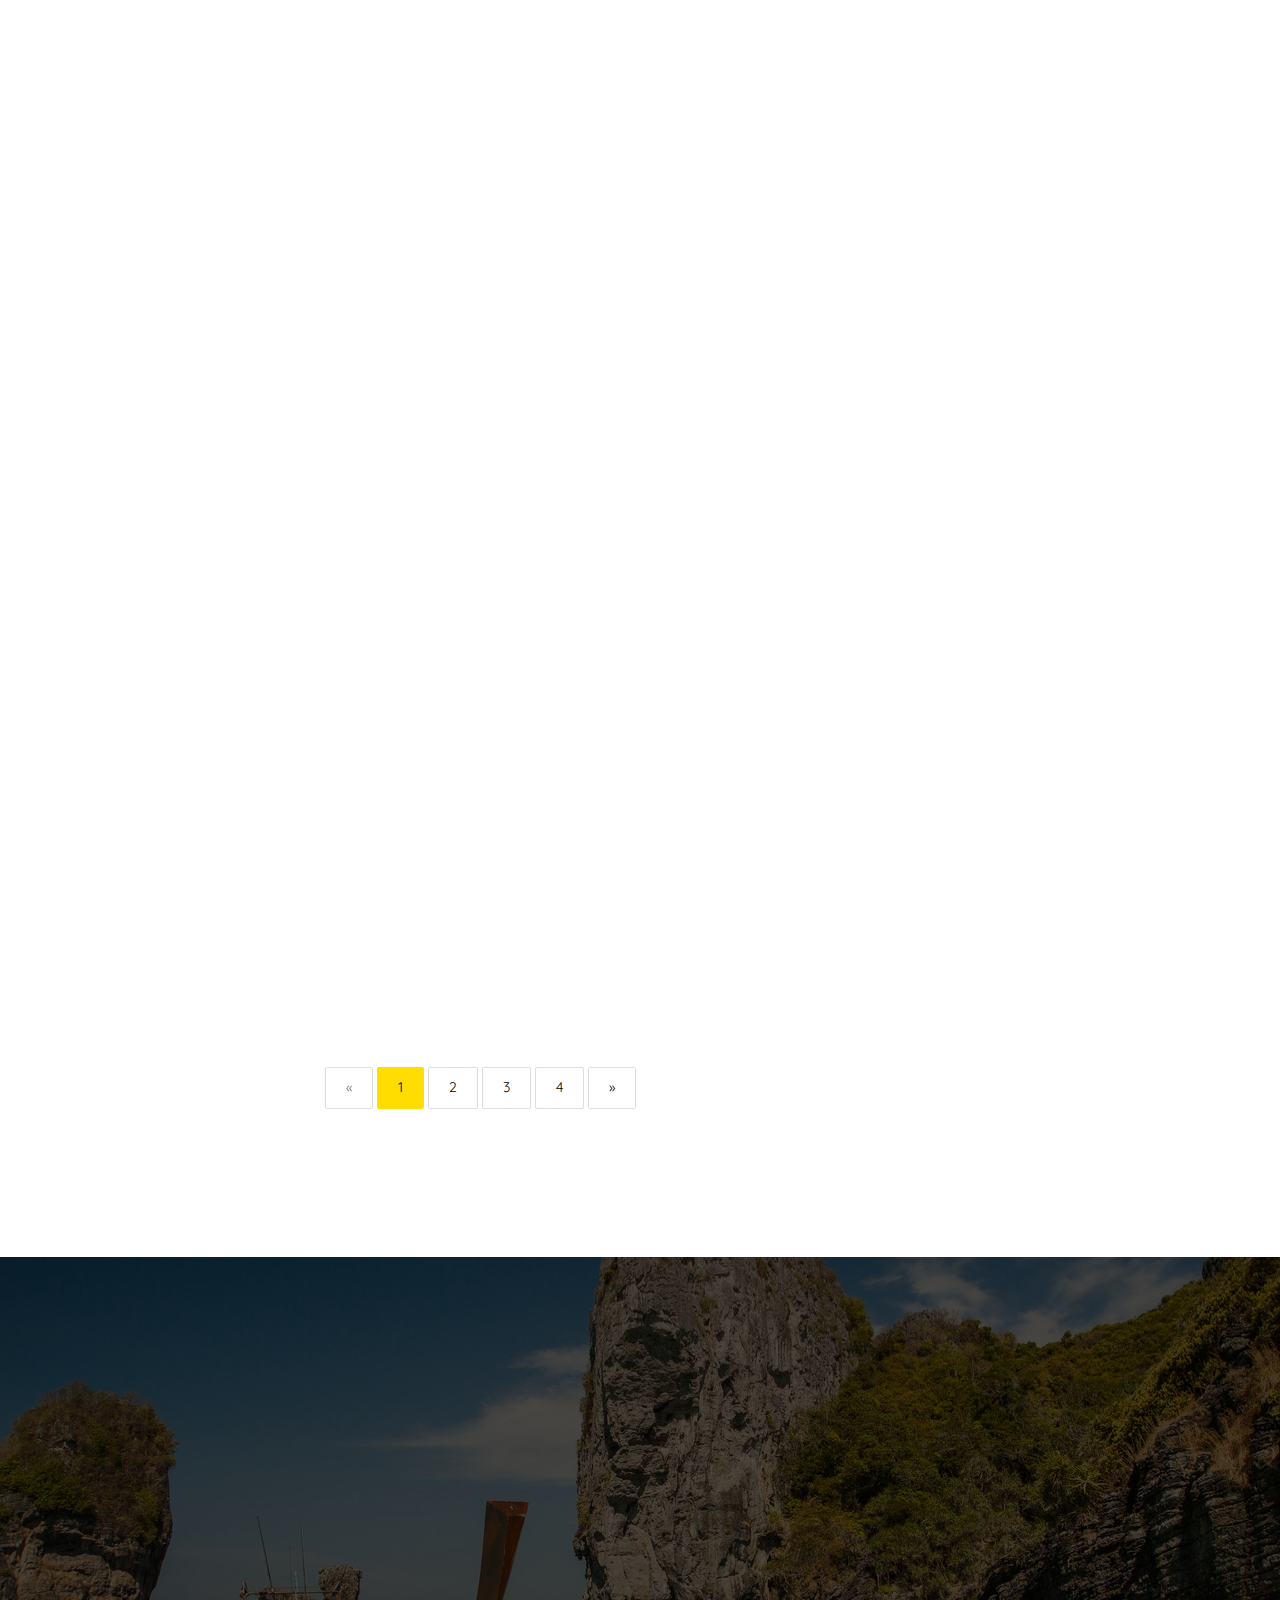
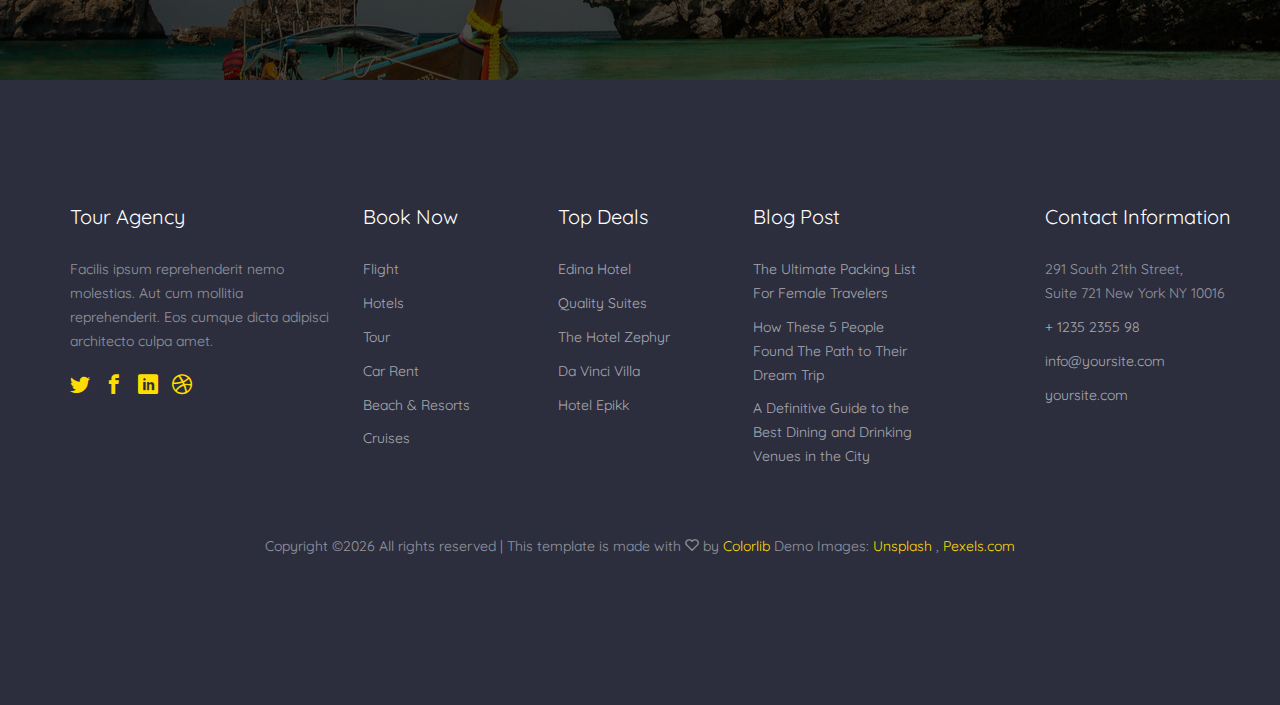
<file: Restaurant/tours.html>
<!DOCTYPE HTML>
<html>
	<head>
	<meta charset="utf-8">
	<meta http-equiv="X-UA-Compatible" content="IE=edge">
	<title>Tour Template</title>
	<meta name="viewport" content="width=device-width, initial-scale=1">
	<meta name="description" content="" />
	<meta name="keywords" content="" />
	<meta name="author" content="" />

  <!-- Facebook and Twitter integration -->
	<meta property="og:title" content=""/>
	<meta property="og:image" content=""/>
	<meta property="og:url" content=""/>
	<meta property="og:site_name" content=""/>
	<meta property="og:description" content=""/>
	<meta name="twitter:title" content="" />
	<meta name="twitter:image" content="" />
	<meta name="twitter:url" content="" />
	<meta name="twitter:card" content="" />

	<link href="https://fonts.googleapis.com/css?family=Quicksand:300,400,500,700" rel="stylesheet">
	
	<!-- Animate.css -->
	<link rel="stylesheet" href="css/animate.css">
	<!-- Icomoon Icon Fonts-->
	<link rel="stylesheet" href="css/icomoon.css">
	<!-- Bootstrap  -->
	<link rel="stylesheet" href="css/bootstrap.css">

	<!-- Magnific Popup -->
	<link rel="stylesheet" href="css/magnific-popup.css">

	<!-- Flexslider  -->
	<link rel="stylesheet" href="css/flexslider.css">

	<!-- Owl Carousel -->
	<link rel="stylesheet" href="css/owl.carousel.min.css">
	<link rel="stylesheet" href="css/owl.theme.default.min.css">
	
	<!-- Date Picker -->
	<link rel="stylesheet" href="css/bootstrap-datepicker.css">
	<!-- Flaticons  -->
	<link rel="stylesheet" href="fonts/flaticon/font/flaticon.css">

	<!-- Theme style  -->
	<link rel="stylesheet" href="css/style.css">

	<!-- Modernizr JS -->
	<script src="js/modernizr-2.6.2.min.js"></script>
	<!-- FOR IE9 below -->
	<!--[if lt IE 9]>
	<script src="js/respond.min.js"></script>
	<![endif]-->

	</head>
	<body>
		
	<div class="colorlib-loader"></div>

	<div id="page">
		<nav class="colorlib-nav" role="navigation">
			<div class="top-menu">
				<div class="container-fluid">
					<div class="row">
						<div class="col-xs-2">
							<div id="colorlib-logo"><a href="index.html">Tour</a></div>
						</div>
						<div class="col-xs-10 text-right menu-1">
							<ul>
								<li><a href="index.html">Home</a></li>
								<li class="has-dropdown active">
									<a href="tours.html">Tours</a>
									<ul class="dropdown">
										<li><a href="#">Destination</a></li>
										<li><a href="#">Cruises</a></li>
										<li><a href="#">Hotels</a></li>
										<li><a href="#">Booking</a></li>
									</ul>
								</li>
								<li><a href="hotels.html">Hotels</a></li>
								<li><a href="services.html">Services</a></li>
								<li><a href="blog.html">Blog</a></li>
								<li><a href="about.html">About</a></li>
								<li><a href="contact.html">Contact</a></li>
							</ul>
						</div>
					</div>
				</div>
			</div>
		</nav>
		<aside id="colorlib-hero">
			<div class="flexslider">
				<ul class="slides">
			   	<li style="background-image: url(images/img_bg_3.jpg);">
			   		<div class="overlay"></div>
			   		<div class="container-fluid">
			   			<div class="row">
				   			<div class="col-md-6 col-md-offset-3 col-sm-12 col-xs-12 slider-text">
				   				<div class="slider-text-inner text-center">
				   					<h2>by colorlib.com</h2>
				   					<h1>Find Tours</h1>
				   				</div>
				   			</div>
				   		</div>
			   		</div>
			   	</li>
			  	</ul>
		  	</div>
		</aside>

		<div class="colorlib-wrap">
			<div class="container">
				<div class="row">
					<div class="col-md-9">
						<div class="row">
							<div class="wrap-division">
								<div class="col-md-6 col-sm-6 animate-box">
									<div class="tour">
										<a href="tour-place.html" class="tour-img" style="background-image: url(images/tour-1.jpg);">
											<p class="price"><span>$1500</span> <small>/ 3 Days</small></p>
										</a>
										<span class="desc">
											<p class="star"><span><i class="icon-star-full"></i><i class="icon-star-full"></i><i class="icon-star-full"></i><i class="icon-star-full"></i><i class="icon-star-full"></i></span> 545 Reviews</p>
											<h2><a href="tour-place.html">Family Tour in Greece</a></h2>
											<span class="city">Athens, Greece</span>
										</span>
									</div>
								</div>

								<div class="col-md-6 col-sm-6 animate-box">
									<div class="tour">
										<a href="tour-place.html" class="tour-img" style="background-image: url(images/tour-2.jpg);">
											<p class="price"><span>$1500</span> <small>/ 3 Days</small></p>
										</a>
										<span class="desc">
											<p class="star"><span><i class="icon-star-full"></i><i class="icon-star-full"></i><i class="icon-star-full"></i><i class="icon-star-full"></i><i class="icon-star-full"></i></span> 545 Reviews</p>
											<h2><a href="tour-place.html">Family Tour in Greece</a></h2>
											<span class="city">Athens, Greece</span>
										</span>
									</div>
								</div>

								<div class="col-md-6 col-sm-6 animate-box">
									<div class="tour">
										<a href="tour-place.html" class="tour-img" style="background-image: url(images/tour-3.jpg);">
											<p class="price"><span>$1500</span> <small>/ 3 Days</small></p>
										</a>
										<span class="desc">
											<p class="star"><span><i class="icon-star-full"></i><i class="icon-star-full"></i><i class="icon-star-full"></i><i class="icon-star-full"></i><i class="icon-star-full"></i></span> 545 Reviews</p>
											<h2><a href="tour-place.html">Family Tour in Greece</a></h2>
											<span class="city">Athens, Greece</span>
										</span>
									</div>
								</div>

								<div class="col-md-6 col-sm-6 animate-box">
									<div class="tour">
										<a href="tour-place.html" class="tour-img" style="background-image: url(images/tour-4.jpg);">
											<p class="price"><span>$1500</span> <small>/ 3 Days</small></p>
										</a>
										<span class="desc">
											<p class="star"><span><i class="icon-star-full"></i><i class="icon-star-full"></i><i class="icon-star-full"></i><i class="icon-star-full"></i><i class="icon-star-full"></i></span> 545 Reviews</p>
											<h2><a href="tour-place.html">Family Tour in Greece</a></h2>
											<span class="city">Athens, Greece</span>
										</span>
									</div>
								</div>

								<div class="col-md-6 col-sm-6 animate-box">
									<div class="tour">
										<a href="tour-place.html" class="tour-img" style="background-image: url(images/tour-5.jpg);">
											<p class="price"><span>$1500</span> <small>/ 3 Days</small></p>
										</a>
										<span class="desc">
											<p class="star"><span><i class="icon-star-full"></i><i class="icon-star-full"></i><i class="icon-star-full"></i><i class="icon-star-full"></i><i class="icon-star-full"></i></span> 545 Reviews</p>
											<h2><a href="tour-place.html">Family Tour in Greece</a></h2>
											<span class="city">Athens, Greece</span>
										</span>
									</div>
								</div>

								<div class="col-md-6 col-sm-6 animate-box">
									<div class="tour">
										<a href="tour-place.html" class="tour-img" style="background-image: url(images/tour-6.jpg);">
											<p class="price"><span>$1500</span> <small>/ 3 Days</small></p>
										</a>
										<span class="desc">
											<p class="star"><span><i class="icon-star-full"></i><i class="icon-star-full"></i><i class="icon-star-full"></i><i class="icon-star-full"></i><i class="icon-star-full"></i></span> 545 Reviews</p>
											<h2><a href="tour-place.html">Family Tour in Greece</a></h2>
											<span class="city">Athens, Greece</span>
										</span>
									</div>
								</div>

								<div class="col-md-6 col-sm-6 animate-box">
									<div class="tour">
										<a href="tour-place.html" class="tour-img" style="background-image: url(images/tour-7.jpg);">
											<p class="price"><span>$1500</span> <small>/ 3 Days</small></p>
										</a>
										<span class="desc">
											<p class="star"><span><i class="icon-star-full"></i><i class="icon-star-full"></i><i class="icon-star-full"></i><i class="icon-star-full"></i><i class="icon-star-full"></i></span> 545 Reviews</p>
											<h2><a href="tour-place.html">Family Tour in Greece</a></h2>
											<span class="city">Athens, Greece</span>
										</span>
									</div>
								</div>

								<div class="col-md-6 col-sm-6 animate-box">
									<div class="tour">
										<a href="tour-place.html" class="tour-img" style="background-image: url(images/tour-8.jpg);">
											<p class="price"><span>$1500</span> <small>/ 3 Days</small></p>
										</a>
										<span class="desc">
											<p class="star"><span><i class="icon-star-full"></i><i class="icon-star-full"></i><i class="icon-star-full"></i><i class="icon-star-full"></i><i class="icon-star-full"></i></span> 545 Reviews</p>
											<h2><a href="tour-place.html">Family Tour in Greece</a></h2>
											<span class="city">Athens, Greece</span>
										</span>
									</div>
								</div>
							</div>
						</div>
						<div class="row">
							<div class="col-md-12 text-center">
								<ul class="pagination">
									<li class="disabled"><a href="#">&laquo;</a></li>
									<li class="active"><a href="#">1</a></li>
									<li><a href="#">2</a></li>
									<li><a href="#">3</a></li>
									<li><a href="#">4</a></li>
									<li><a href="#">&raquo;</a></li>
								</ul>
							</div>
						</div>
					</div>

					<!-- SIDEBAR-->
					<div class="col-md-3">
						<div class="sidebar-wrap">
							<div class="side search-wrap animate-box">
								<h3 class="sidebar-heading">Find your tour</h3>
								<form method="post" class="colorlib-form">
				              	<div class="row">
				              	 <div class="col-md-12">
				              	 	<div class="form-group">
				                    <label for="date">Where:</label>
				                    <div class="form-field">
				                      <input type="text" id="location" class="form-control" placeholder="Search Location">
				                    </div>
				                  </div>
				              	 </div>
				                <div class="col-md-12">
				                  <div class="form-group">
				                    <label for="date">Check-in:</label>
				                    <div class="form-field">
				                      <i class="icon icon-calendar2"></i>
				                      <input type="text" id="date" class="form-control date" placeholder="Check-in date">
				                    </div>
				                  </div>
				                </div>
				                <div class="col-md-12">
				                  <div class="form-group">
				                    <label for="date">Check-out:</label>
				                    <div class="form-field">
				                      <i class="icon icon-calendar2"></i>
				                      <input type="text" id="date" class="form-control date" placeholder="Check-out date">
				                    </div>
				                  </div>
				                </div>
				                <div class="col-md-12">
				                  <div class="form-group">
				                    <label for="guests">Guest</label>
				                    <div class="form-field">
				                      <i class="icon icon-arrow-down3"></i>
				                      <select name="people" id="people" class="form-control">
				                        <option value="#">1</option>
				                        <option value="#">2</option>
				                        <option value="#">3</option>
				                        <option value="#">4</option>
				                        <option value="#">5+</option>
				                      </select>
				                    </div>
				                  </div>
				                </div>
				                <div class="col-md-12">
				                  <input type="submit" name="submit" id="submit" value="Find Flights" class="btn btn-primary btn-block">
				                </div>
				              </div>
				            </form>
							</div>
							<div class="side animate-box">
								<div class="row">
									<div class="col-md-12">
										<h3 class="sidebar-heading">Price Range</h3>
										<form method="post" class="colorlib-form-2">
						              	<div class="row">
						                <div class="col-md-6">
						                  <div class="form-group">
						                    <label for="guests">Price from:</label>
						                    <div class="form-field">
						                      <i class="icon icon-arrow-down3"></i>
						                      <select name="people" id="people" class="form-control">
						                        <option value="#">1</option>
						                        <option value="#">200</option>
						                        <option value="#">300</option>
						                        <option value="#">400</option>
						                        <option value="#">1000</option>
						                      </select>
						                    </div>
						                  </div>
						                </div>
						                <div class="col-md-6">
						                  <div class="form-group">
						                    <label for="guests">Price to:</label>
						                    <div class="form-field">
						                      <i class="icon icon-arrow-down3"></i>
						                      <select name="people" id="people" class="form-control">
						                        <option value="#">2000</option>
						                        <option value="#">4000</option>
						                        <option value="#">6000</option>
						                        <option value="#">8000</option>
						                        <option value="#">10000</option>
						                      </select>
						                    </div>
						                  </div>
						                </div>
						              </div>
						            </form>
					            </div>
								</div>
							</div>
							<div class="side animate-box">
								<div class="row">
									<div class="col-md-12">
										<h3 class="sidebar-heading">Review Rating</h3>
										<form method="post" class="colorlib-form-2">
										   <div class="form-check">
												<input type="checkbox" class="form-check-input" id="exampleCheck1">
												<label class="form-check-label" for="exampleCheck1">
													<p class="rate"><span><i class="icon-star-full"></i><i class="icon-star-full"></i><i class="icon-star-full"></i><i class="icon-star-full"></i><i class="icon-star-full"></i></span></p>
												</label>
										   </div>
										   <div class="form-check">
										      <input type="checkbox" class="form-check-input" id="exampleCheck1">
										      <label class="form-check-label" for="exampleCheck1">
										    	   <p class="rate"><span><i class="icon-star-full"></i><i class="icon-star-full"></i><i class="icon-star-full"></i><i class="icon-star-full"></i></span></p>
										      </label>
										   </div>
										   <div class="form-check">
										      <input type="checkbox" class="form-check-input" id="exampleCheck1">
										      <label class="form-check-label" for="exampleCheck1">
										      	<p class="rate"><span><i class="icon-star-full"></i><i class="icon-star-full"></i><i class="icon-star-full"></i></span></p>
										     </label>
										   </div>
										   <div class="form-check">
										      <input type="checkbox" class="form-check-input" id="exampleCheck1">
										      <label class="form-check-label" for="exampleCheck1">
										      	<p class="rate"><span><i class="icon-star-full"></i><i class="icon-star-full"></i></span></p>
										     </label>
										   </div>
										   <div class="form-check">
										      <input type="checkbox" class="form-check-input" id="exampleCheck1">
										      <label class="form-check-label" for="exampleCheck1">
										      	<p class="rate"><span><i class="icon-star-full"></i></span></p>
										     </label>
										   </div>
										</form>
									</div>
								</div>
							</div>
							<div class="side animate-box">
								<div class="row">
									<div class="col-md-12">
										<h3 class="sidebar-heading">Location</h3>
										<form method="post" class="colorlib-form-2">
										   <div class="form-check">
												<input type="checkbox" class="form-check-input" id="exampleCheck1">
												<label class="form-check-label" for="exampleCheck1">
													<h4 class="place">Greece</h4>
												</label>
										   </div>
										   <div class="form-check">
										      <input type="checkbox" class="form-check-input" id="exampleCheck1">
										      <label class="form-check-label" for="exampleCheck1">
													<h4 class="place">Italy</h4>
												</label>
										   </div>
										   <div class="form-check">
										      <input type="checkbox" class="form-check-input" id="exampleCheck1">
										      <label class="form-check-label" for="exampleCheck1">
													<h4 class="place">Spain</h4>
												</label>
										   </div>
										   <div class="form-check">
										      <input type="checkbox" class="form-check-input" id="exampleCheck1">
										      <label class="form-check-label" for="exampleCheck1">
													<h4 class="place">Germany</h4>
												</label>
										   </div>
										   <div class="form-check">
										      <input type="checkbox" class="form-check-input" id="exampleCheck1">
										      <label class="form-check-label" for="exampleCheck1">
													<h4 class="place">Japan</h4>
												</label>
										   </div>
										</form>
									</div>
								</div>
							</div>
						</div>
					</div>
				</div>
			</div>
		</div>

	
		<div id="colorlib-subscribe" style="background-image: url(images/img_bg_2.jpg);" data-stellar-background-ratio="0.5">
			<div class="overlay"></div>
			<div class="container">
				<div class="row">
					<div class="col-md-6 col-md-offset-3 text-center colorlib-heading animate-box">
						<h2>Sign Up for a Newsletter</h2>
						<p>Sign up for our mailing list to get latest updates and offers.</p>
						<form class="form-inline qbstp-header-subscribe">
							<div class="row">
								<div class="col-md-12 col-md-offset-0">
									<div class="form-group">
										<input type="text" class="form-control" id="email" placeholder="Enter your email">
										<button type="submit" class="btn btn-primary">Subscribe</button>
									</div>
								</div>
							</div>
						</form>
					</div>
				</div>
			</div>
		</div>

		<footer id="colorlib-footer" role="contentinfo">
			<div class="container">
				<div class="row row-pb-md">
					<div class="col-md-3 colorlib-widget">
						<h4>Tour Agency</h4>
						<p>Facilis ipsum reprehenderit nemo molestias. Aut cum mollitia reprehenderit. Eos cumque dicta adipisci architecto culpa amet.</p>
						<p>
							<ul class="colorlib-social-icons">
								<li><a href="#"><i class="icon-twitter"></i></a></li>
								<li><a href="#"><i class="icon-facebook"></i></a></li>
								<li><a href="#"><i class="icon-linkedin"></i></a></li>
								<li><a href="#"><i class="icon-dribbble"></i></a></li>
							</ul>
						</p>
					</div>
					<div class="col-md-2 colorlib-widget">
						<h4>Book Now</h4>
						<p>
							<ul class="colorlib-footer-links">
								<li><a href="#">Flight</a></li>
								<li><a href="#">Hotels</a></li>
								<li><a href="#">Tour</a></li>
								<li><a href="#">Car Rent</a></li>
								<li><a href="#">Beach &amp; Resorts</a></li>
								<li><a href="#">Cruises</a></li>
							</ul>
						</p>
					</div>
					<div class="col-md-2 colorlib-widget">
						<h4>Top Deals</h4>
						<p>
							<ul class="colorlib-footer-links">
								<li><a href="#">Edina Hotel</a></li>
								<li><a href="#">Quality Suites</a></li>
								<li><a href="#">The Hotel Zephyr</a></li>
								<li><a href="#">Da Vinci Villa</a></li>
								<li><a href="#">Hotel Epikk</a></li>
							</ul>
						</p>
					</div>
					<div class="col-md-2">
						<h4>Blog Post</h4>
						<ul class="colorlib-footer-links">
							<li><a href="#">The Ultimate Packing List For Female Travelers</a></li>
							<li><a href="#">How These 5 People Found The Path to Their Dream Trip</a></li>
							<li><a href="#">A Definitive Guide to the Best Dining and Drinking Venues in the City</a></li>
						</ul>
					</div>

					<div class="col-md-3 col-md-push-1">
						<h4>Contact Information</h4>
						<ul class="colorlib-footer-links">
							<li>291 South 21th Street, <br> Suite 721 New York NY 10016</li>
							<li><a href="tel://1234567920">+ 1235 2355 98</a></li>
							<li><a href="mailto:info@yoursite.com">info@yoursite.com</a></li>
							<li><a href="#">yoursite.com</a></li>
						</ul>
					</div>
				</div>
				<div class="row">
					<div class="col-md-12 text-center">
						<p>
							<!-- Link back to Colorlib can't be removed. Template is licensed under CC BY 3.0. -->
Copyright &copy;<script>document.write(new Date().getFullYear());</script> All rights reserved | This template is made with <i class="icon-heart2" aria-hidden="true"></i> by <a href="https://colorlib.com" target="_blank">Colorlib</a>
<!-- Link back to Colorlib can't be removed. Template is licensed under CC BY 3.0. --></span> 
							<span class="block">Demo Images: <a href="http://unsplash.co/" target="_blank">Unsplash</a> , <a href="http://pexels.com/" target="_blank">Pexels.com</a></span>
						</p>
					</div>
				</div>
			</div>
		</footer>
	</div>

	<div class="gototop js-top">
		<a href="#" class="js-gotop"><i class="icon-arrow-up2"></i></a>
	</div>

	<!-- jQuery -->
	<script src="js/jquery.min.js"></script>
	<!-- jQuery Easing -->
	<script src="js/jquery.easing.1.3.js"></script>
	<!-- Bootstrap -->
	<script src="js/bootstrap.min.js"></script>
	<!-- Waypoints -->
	<script src="js/jquery.waypoints.min.js"></script>
	<!-- Flexslider -->
	<script src="js/jquery.flexslider-min.js"></script>
	<!-- Owl carousel -->
	<script src="js/owl.carousel.min.js"></script>
	<!-- Magnific Popup -->
	<script src="js/jquery.magnific-popup.min.js"></script>
	<script src="js/magnific-popup-options.js"></script>
	<!-- Date Picker -->
	<script src="js/bootstrap-datepicker.js"></script>
	<!-- Stellar Parallax -->
	<script src="js/jquery.stellar.min.js"></script>

	<!-- Main -->
	<script src="js/main.js"></script>

	</body>
</html>
</file>
<file: css/icomoon.css>
@font-face {
  font-family: 'icomoon';
  src:  url('fonts/icomoon.eot?tmere9');
  src:  url('fonts/icomoon.eot?tmere9#iefix') format('embedded-opentype'),
    url('fonts/icomoon.ttf?tmere9') format('truetype'),
    url('fonts/icomoon.woff?tmere9') format('woff'),
    url('fonts/icomoon.svg?tmere9#icomoon') format('svg');
  font-weight: normal;
  font-style: normal;
}

[class^="icon-"], [class*=" icon-"] {
  /* use !important to prevent issues with browser extensions that change fonts */
  font-family: 'icomoon' !important;
  speak: none;
  font-style: normal;
  font-weight: normal;
  font-variant: normal;
  text-transform: none;
  line-height: 1;

  /* Better Font Rendering =========== */
  -webkit-font-smoothing: antialiased;
  -moz-osx-font-smoothing: grayscale;
}

.icon-activity:before {
  content: "\e900";
}
.icon-airplay:before {
  content: "\e901";
}
.icon-alert-circle:before {
  content: "\e902";
}
.icon-alert-octagon:before {
  content: "\e903";
}
.icon-alert-triangle:before {
  content: "\e904";
}
.icon-align-center:before {
  content: "\e905";
}
.icon-align-justify:before {
  content: "\e906";
}
.icon-align-left:before {
  content: "\e907";
}
.icon-align-right:before {
  content: "\e908";
}
.icon-anchor:before {
  content: "\e909";
}
.icon-aperture:before {
  content: "\e90a";
}
.icon-arrow-down3:before {
  content: "\e90b";
}
.icon-arrow-down-circle:before {
  content: "\e90c";
}
.icon-arrow-down-left3:before {
  content: "\e90d";
}
.icon-arrow-down-right3:before {
  content: "\e90e";
}
.icon-arrow-left3:before {
  content: "\e90f";
}
.icon-arrow-left-circle:before {
  content: "\e910";
}
.icon-arrow-right3:before {
  content: "\e911";
}
.icon-arrow-right-circle:before {
  content: "\e912";
}
.icon-arrow-up3:before {
  content: "\e913";
}
.icon-arrow-up-circle:before {
  content: "\e914";
}
.icon-arrow-up-left3:before {
  content: "\e915";
}
.icon-arrow-up-right3:before {
  content: "\e916";
}
.icon-at-sign:before {
  content: "\e917";
}
.icon-award:before {
  content: "\e918";
}
.icon-bar-chart:before {
  content: "\e919";
}
.icon-bar-chart-2:before {
  content: "\e91a";
}
.icon-battery:before {
  content: "\e91b";
}
.icon-battery-charging:before {
  content: "\e91c";
}
.icon-bell2:before {
  content: "\e91d";
}
.icon-bell-off:before {
  content: "\e91e";
}
.icon-bluetooth:before {
  content: "\e91f";
}
.icon-bold2:before {
  content: "\e920";
}
.icon-book2:before {
  content: "\e921";
}
.icon-book-open:before {
  content: "\e922";
}
.icon-bookmark2:before {
  content: "\e923";
}
.icon-box:before {
  content: "\e924";
}
.icon-briefcase2:before {
  content: "\e925";
}
.icon-calendar2:before {
  content: "\e926";
}
.icon-camera2:before {
  content: "\e927";
}
.icon-camera-off:before {
  content: "\e928";
}
.icon-cast:before {
  content: "\e929";
}
.icon-check:before {
  content: "\e92a";
}
.icon-check-circle:before {
  content: "\e92b";
}
.icon-check-square:before {
  content: "\e92c";
}
.icon-chevron-down:before {
  content: "\e92d";
}
.icon-chevron-left:before {
  content: "\e92e";
}
.icon-chevron-right:before {
  content: "\e92f";
}
.icon-chevron-up:before {
  content: "\e930";
}
.icon-chevrons-down:before {
  content: "\e931";
}
.icon-chevrons-left:before {
  content: "\e932";
}
.icon-chevrons-right:before {
  content: "\e933";
}
.icon-chevrons-up:before {
  content: "\e934";
}
.icon-chrome2:before {
  content: "\e935";
}
.icon-circle:before {
  content: "\e936";
}
.icon-clipboard2:before {
  content: "\e937";
}
.icon-clock3:before {
  content: "\e938";
}
.icon-cloud2:before {
  content: "\e939";
}
.icon-cloud-drizzle:before {
  content: "\e93a";
}
.icon-cloud-lightning:before {
  content: "\e93b";
}
.icon-cloud-off:before {
  content: "\e93c";
}
.icon-cloud-rain:before {
  content: "\e93d";
}
.icon-cloud-snow:before {
  content: "\e93e";
}
.icon-code:before {
  content: "\e93f";
}
.icon-codepen2:before {
  content: "\e940";
}
.icon-command2:before {
  content: "\e941";
}
.icon-compass3:before {
  content: "\e942";
}
.icon-copy2:before {
  content: "\e943";
}
.icon-corner-down-left:before {
  content: "\e944";
}
.icon-corner-down-right:before {
  content: "\e945";
}
.icon-corner-left-down:before {
  content: "\e946";
}
.icon-corner-left-up:before {
  content: "\e947";
}
.icon-corner-right-down:before {
  content: "\e948";
}
.icon-corner-right-up:before {
  content: "\e949";
}
.icon-corner-up-left:before {
  content: "\e94a";
}
.icon-corner-up-right:before {
  content: "\e94b";
}
.icon-cpu:before {
  content: "\e94c";
}
.icon-credit-card2:before {
  content: "\e94d";
}
.icon-crop2:before {
  content: "\e94e";
}
.icon-crosshair:before {
  content: "\e94f";
}
.icon-database2:before {
  content: "\e950";
}
.icon-delete:before {
  content: "\e951";
}
.icon-disc:before {
  content: "\e952";
}
.icon-dollar-sign:before {
  content: "\e953";
}
.icon-download4:before {
  content: "\e954";
}
.icon-download-cloud:before {
  content: "\e955";
}
.icon-droplet2:before {
  content: "\e956";
}
.icon-edit:before {
  content: "\e957";
}
.icon-edit-2:before {
  content: "\e958";
}
.icon-edit-3:before {
  content: "\e959";
}
.icon-external-link:before {
  content: "\e95a";
}
.icon-eye2:before {
  content: "\e95b";
}
.icon-eye-off:before {
  content: "\e95c";
}
.icon-facebook3:before {
  content: "\e95d";
}
.icon-fast-forward:before {
  content: "\e95e";
}
.icon-feather:before {
  content: "\e95f";
}
.icon-file:before {
  content: "\e960";
}
.icon-file-minus:before {
  content: "\e961";
}
.icon-file-plus:before {
  content: "\e962";
}
.icon-file-text3:before {
  content: "\e963";
}
.icon-film2:before {
  content: "\e964";
}
.icon-filter2:before {
  content: "\e965";
}
.icon-flag2:before {
  content: "\e966";
}
.icon-folder2:before {
  content: "\e967";
}
.icon-folder-minus2:before {
  content: "\e968";
}
.icon-folder-plus2:before {
  content: "\e969";
}
.icon-git-branch:before {
  content: "\e96a";
}
.icon-git-commit:before {
  content: "\e96b";
}
.icon-git-merge:before {
  content: "\e96c";
}
.icon-git-pull-request:before {
  content: "\e96d";
}
.icon-github2:before {
  content: "\e96e";
}
.icon-gitlab:before {
  content: "\e96f";
}
.icon-globe:before {
  content: "\e970";
}
.icon-grid:before {
  content: "\e971";
}
.icon-hard-drive:before {
  content: "\e972";
}
.icon-hash:before {
  content: "\e973";
}
.icon-headphones2:before {
  content: "\e974";
}
.icon-heart2:before {
  content: "\e975";
}
.icon-help-circle:before {
  content: "\e976";
}
.icon-home4:before {
  content: "\e977";
}
.icon-image2:before {
  content: "\e978";
}
.icon-inbox:before {
  content: "\e979";
}
.icon-info2:before {
  content: "\e97a";
}
.icon-instagram2:before {
  content: "\e97b";
}
.icon-italic2:before {
  content: "\e97c";
}
.icon-layers:before {
  content: "\e97d";
}
.icon-layout:before {
  content: "\e97e";
}
.icon-life-buoy:before {
  content: "\e97f";
}
.icon-link2:before {
  content: "\e980";
}
.icon-link-2:before {
  content: "\e981";
}
.icon-linkedin3:before {
  content: "\e982";
}
.icon-list3:before {
  content: "\e983";
}
.icon-loader:before {
  content: "\e984";
}
.icon-lock2:before {
  content: "\e985";
}
.icon-log-in:before {
  content: "\e986";
}
.icon-log-out:before {
  content: "\e987";
}
.icon-mail5:before {
  content: "\e988";
}
.icon-map3:before {
  content: "\e989";
}
.icon-map-pin:before {
  content: "\e98a";
}
.icon-maximize:before {
  content: "\e98b";
}
.icon-maximize-2:before {
  content: "\e98c";
}
.icon-menu5:before {
  content: "\e98d";
}
.icon-message-circle:before {
  content: "\e98e";
}
.icon-message-square:before {
  content: "\e98f";
}
.icon-mic2:before {
  content: "\e990";
}
.icon-mic-off:before {
  content: "\e991";
}
.icon-minimize:before {
  content: "\e992";
}
.icon-minimize-2:before {
  content: "\e993";
}
.icon-minus2:before {
  content: "\e994";
}
.icon-minus-circle:before {
  content: "\e995";
}
.icon-minus-square:before {
  content: "\e996";
}
.icon-monitor:before {
  content: "\e997";
}
.icon-moon:before {
  content: "\e998";
}
.icon-more-horizontal:before {
  content: "\e999";
}
.icon-more-vertical:before {
  content: "\e99a";
}
.icon-move:before {
  content: "\e99b";
}
.icon-music2:before {
  content: "\e99c";
}
.icon-navigation:before {
  content: "\e99d";
}
.icon-navigation-2:before {
  content: "\e99e";
}
.icon-octagon:before {
  content: "\e99f";
}
.icon-package:before {
  content: "\e9a0";
}
.icon-paperclip:before {
  content: "\e9a1";
}
.icon-pause3:before {
  content: "\e9a2";
}
.icon-pause-circle:before {
  content: "\e9a3";
}
.icon-percent:before {
  content: "\e9a4";
}
.icon-phone2:before {
  content: "\e9a5";
}
.icon-phone-call:before {
  content: "\e9a6";
}
.icon-phone-forwarded:before {
  content: "\e9a7";
}
.icon-phone-incoming:before {
  content: "\e9a8";
}
.icon-phone-missed:before {
  content: "\e9a9";
}
.icon-phone-off:before {
  content: "\e9aa";
}
.icon-phone-outgoing:before {
  content: "\e9ab";
}
.icon-pie-chart2:before {
  content: "\e9ac";
}
.icon-play4:before {
  content: "\e9ad";
}
.icon-play-circle:before {
  content: "\e9ae";
}
.icon-plus2:before {
  content: "\e9af";
}
.icon-plus-circle:before {
  content: "\e9b0";
}
.icon-plus-square:before {
  content: "\e9b1";
}
.icon-pocket:before {
  content: "\e9b2";
}
.icon-power2:before {
  content: "\e9b3";
}
.icon-printer2:before {
  content: "\e9b4";
}
.icon-radio:before {
  content: "\e9b5";
}
.icon-refresh-ccw:before {
  content: "\e9b6";
}
.icon-refresh-cw:before {
  content: "\e9b7";
}
.icon-repeat:before {
  content: "\e9b8";
}
.icon-rewind:before {
  content: "\e9b9";
}
.icon-rotate-ccw:before {
  content: "\e9ba";
}
.icon-rotate-cw:before {
  content: "\e9bb";
}
.icon-rss3:before {
  content: "\e9bc";
}
.icon-save:before {
  content: "\e9bd";
}
.icon-scissors2:before {
  content: "\e9be";
}
.icon-search2:before {
  content: "\e9bf";
}
.icon-send:before {
  content: "\e9c0";
}
.icon-server:before {
  content: "\e9c1";
}
.icon-settings:before {
  content: "\e9c2";
}
.icon-share3:before {
  content: "\e9c3";
}
.icon-share-2:before {
  content: "\e9c4";
}
.icon-shield2:before {
  content: "\e9c5";
}
.icon-shield-off:before {
  content: "\e9c6";
}
.icon-shopping-bag:before {
  content: "\e9c7";
}
.icon-shopping-cart:before {
  content: "\e9c8";
}
.icon-shuffle2:before {
  content: "\e9c9";
}
.icon-sidebar:before {
  content: "\e9ca";
}
.icon-skip-back:before {
  content: "\e9cb";
}
.icon-skip-forward:before {
  content: "\e9cc";
}
.icon-slack:before {
  content: "\e9cd";
}
.icon-slash:before {
  content: "\e9ce";
}
.icon-sliders:before {
  content: "\e9cf";
}
.icon-smartphone:before {
  content: "\e9d0";
}
.icon-speaker:before {
  content: "\e9d1";
}
.icon-square:before {
  content: "\e9d2";
}
.icon-star:before {
  content: "\e9d3";
}
.icon-stop-circle:before {
  content: "\e9d4";
}
.icon-sun2:before {
  content: "\e9d5";
}
.icon-sunrise:before {
  content: "\e9d6";
}
.icon-sunset:before {
  content: "\e9d7";
}
.icon-tablet2:before {
  content: "\e9d8";
}
.icon-tag:before {
  content: "\e9d9";
}
.icon-target2:before {
  content: "\e9da";
}
.icon-terminal2:before {
  content: "\e9db";
}
.icon-thermometer:before {
  content: "\e9dc";
}
.icon-thumbs-down:before {
  content: "\e9dd";
}
.icon-thumbs-up:before {
  content: "\e9de";
}
.icon-toggle-left:before {
  content: "\e9df";
}
.icon-toggle-right:before {
  content: "\e9e0";
}
.icon-trash:before {
  content: "\e9e1";
}
.icon-trash-2:before {
  content: "\e9e2";
}
.icon-trending-down:before {
  content: "\e9e3";
}
.icon-trending-up:before {
  content: "\e9e4";
}
.icon-triangle:before {
  content: "\e9e5";
}
.icon-truck2:before {
  content: "\e9e6";
}
.icon-tv2:before {
  content: "\e9e7";
}
.icon-twitter2:before {
  content: "\e9e8";
}
.icon-type:before {
  content: "\e9e9";
}
.icon-umbrella:before {
  content: "\e9ea";
}
.icon-underline2:before {
  content: "\e9eb";
}
.icon-unlock:before {
  content: "\e9ec";
}
.icon-upload4:before {
  content: "\e9ed";
}
.icon-upload-cloud:before {
  content: "\e9ee";
}
.icon-user2:before {
  content: "\e9ef";
}
.icon-user-check2:before {
  content: "\e9f0";
}
.icon-user-minus2:before {
  content: "\e9f1";
}
.icon-user-plus2:before {
  content: "\e9f2";
}
.icon-user-x:before {
  content: "\e9f3";
}
.icon-users2:before {
  content: "\e9f4";
}
.icon-video:before {
  content: "\e9f5";
}
.icon-video-off:before {
  content: "\e9f6";
}
.icon-voicemail:before {
  content: "\e9f7";
}
.icon-volume:before {
  content: "\e9f8";
}
.icon-volume-1:before {
  content: "\e9f9";
}
.icon-volume-2:before {
  content: "\e9fa";
}
.icon-volume-x:before {
  content: "\e9fb";
}
.icon-watch:before {
  content: "\e9fc";
}
.icon-wifi:before {
  content: "\e9fd";
}
.icon-wifi-off:before {
  content: "\e9fe";
}
.icon-wind:before {
  content: "\e9ff";
}
.icon-x:before {
  content: "\ea00";
}
.icon-x-circle:before {
  content: "\ea01";
}
.icon-x-square:before {
  content: "\ea02";
}
.icon-zap:before {
  content: "\ea03";
}
.icon-zap-off:before {
  content: "\ea04";
}
.icon-zoom-in2:before {
  content: "\ea05";
}
.icon-zoom-out2:before {
  content: "\ea06";
}
.icon-times:before {
  content: "\ea07";
}
.icon-tick:before {
  content: "\ea08";
}
.icon-plus3:before {
  content: "\ea09";
}
.icon-minus3:before {
  content: "\ea0a";
}
.icon-equals:before {
  content: "\ea0b";
}
.icon-divide:before {
  content: "\ea0c";
}
.icon-chevron-right2:before {
  content: "\ea0d";
}
.icon-chevron-left2:before {
  content: "\ea0e";
}
.icon-arrow-right-thick:before {
  content: "\ea0f";
}
.icon-arrow-left-thick:before {
  content: "\ea10";
}
.icon-th-small:before {
  content: "\ea11";
}
.icon-th-menu:before {
  content: "\ea12";
}
.icon-th-list:before {
  content: "\ea13";
}
.icon-th-large:before {
  content: "\ea14";
}
.icon-home5:before {
  content: "\ea15";
}
.icon-arrow-forward:before {
  content: "\ea16";
}
.icon-arrow-back:before {
  content: "\ea17";
}
.icon-rss4:before {
  content: "\ea18";
}
.icon-location3:before {
  content: "\ea19";
}
.icon-link3:before {
  content: "\ea1a";
}
.icon-image3:before {
  content: "\ea1b";
}
.icon-arrow-up-thick:before {
  content: "\ea1c";
}
.icon-arrow-down-thick:before {
  content: "\ea1d";
}
.icon-starburst:before {
  content: "\ea1e";
}
.icon-starburst-outline:before {
  content: "\ea1f";
}
.icon-star2:before {
  content: "\ea20";
}
.icon-flow-children:before {
  content: "\ea21";
}
.icon-export:before {
  content: "\ea22";
}
.icon-delete2:before {
  content: "\ea23";
}
.icon-delete-outline:before {
  content: "\ea24";
}
.icon-cloud-storage:before {
  content: "\ea25";
}
.icon-wi-fi:before {
  content: "\ea26";
}
.icon-heart3:before {
  content: "\ea27";
}
.icon-flash:before {
  content: "\ea28";
}
.icon-cancel:before {
  content: "\ea29";
}
.icon-backspace:before {
  content: "\ea2a";
}
.icon-attachment2:before {
  content: "\ea2b";
}
.icon-arrow-move:before {
  content: "\ea2c";
}
.icon-warning2:before {
  content: "\ea2d";
}
.icon-user3:before {
  content: "\ea2e";
}
.icon-radar:before {
  content: "\ea2f";
}
.icon-lock-open:before {
  content: "\ea30";
}
.icon-lock-closed:before {
  content: "\ea31";
}
.icon-location-arrow:before {
  content: "\ea32";
}
.icon-info3:before {
  content: "\ea33";
}
.icon-user-delete:before {
  content: "\ea34";
}
.icon-user-add:before {
  content: "\ea35";
}
.icon-media-pause:before {
  content: "\ea36";
}
.icon-group:before {
  content: "\ea37";
}
.icon-chart-pie:before {
  content: "\ea38";
}
.icon-chart-line:before {
  content: "\ea39";
}
.icon-chart-bar:before {
  content: "\ea3a";
}
.icon-chart-area:before {
  content: "\ea3b";
}
.icon-video2:before {
  content: "\ea3c";
}
.icon-point-of-interest:before {
  content: "\ea3d";
}
.icon-infinity:before {
  content: "\ea3e";
}
.icon-globe2:before {
  content: "\ea3f";
}
.icon-eye3:before {
  content: "\ea40";
}
.icon-cog2:before {
  content: "\ea41";
}
.icon-camera3:before {
  content: "\ea42";
}
.icon-upload5:before {
  content: "\ea43";
}
.icon-scissors3:before {
  content: "\ea44";
}
.icon-refresh:before {
  content: "\ea45";
}
.icon-pin:before {
  content: "\ea46";
}
.icon-key3:before {
  content: "\ea47";
}
.icon-info-large:before {
  content: "\ea48";
}
.icon-eject2:before {
  content: "\ea49";
}
.icon-download5:before {
  content: "\ea4a";
}
.icon-zoom:before {
  content: "\ea4b";
}
.icon-zoom-out3:before {
  content: "\ea4c";
}
.icon-zoom-in3:before {
  content: "\ea4d";
}
.icon-sort-numerically:before {
  content: "\ea4e";
}
.icon-sort-alphabetically:before {
  content: "\ea4f";
}
.icon-input-checked:before {
  content: "\ea50";
}
.icon-calender:before {
  content: "\ea51";
}
.icon-world:before {
  content: "\ea52";
}
.icon-notes:before {
  content: "\ea53";
}
.icon-code2:before {
  content: "\ea54";
}
.icon-arrow-sync:before {
  content: "\ea55";
}
.icon-arrow-shuffle:before {
  content: "\ea56";
}
.icon-arrow-repeat:before {
  content: "\ea57";
}
.icon-arrow-minimise:before {
  content: "\ea58";
}
.icon-arrow-maximise:before {
  content: "\ea59";
}
.icon-arrow-loop:before {
  content: "\ea5a";
}
.icon-anchor2:before {
  content: "\ea5b";
}
.icon-spanner:before {
  content: "\ea5c";
}
.icon-puzzle:before {
  content: "\ea5d";
}
.icon-power3:before {
  content: "\ea5e";
}
.icon-plane:before {
  content: "\ea5f";
}
.icon-pi:before {
  content: "\ea60";
}
.icon-phone3:before {
  content: "\ea61";
}
.icon-microphone:before {
  content: "\ea62";
}
.icon-media-rewind:before {
  content: "\ea63";
}
.icon-flag3:before {
  content: "\ea64";
}
.icon-adjust-brightness:before {
  content: "\ea65";
}
.icon-waves:before {
  content: "\ea66";
}
.icon-social-twitter:before {
  content: "\ea67";
}
.icon-social-facebook:before {
  content: "\ea68";
}
.icon-social-dribbble:before {
  content: "\ea69";
}
.icon-media-stop:before {
  content: "\ea6a";
}
.icon-media-record:before {
  content: "\ea6b";
}
.icon-media-play:before {
  content: "\ea6c";
}
.icon-media-fast-forward:before {
  content: "\ea6d";
}
.icon-media-eject:before {
  content: "\ea6e";
}
.icon-social-vimeo:before {
  content: "\ea6f";
}
.icon-social-tumbler:before {
  content: "\ea70";
}
.icon-social-skype:before {
  content: "\ea71";
}
.icon-social-pinterest:before {
  content: "\ea72";
}
.icon-social-linkedin:before {
  content: "\ea73";
}
.icon-social-last-fm:before {
  content: "\ea74";
}
.icon-social-github:before {
  content: "\ea75";
}
.icon-social-flickr:before {
  content: "\ea76";
}
.icon-at:before {
  content: "\ea77";
}
.icon-times-outline:before {
  content: "\ea78";
}
.icon-plus-outline:before {
  content: "\ea79";
}
.icon-minus-outline:before {
  content: "\ea7a";
}
.icon-tick-outline:before {
  content: "\ea7b";
}
.icon-th-large-outline:before {
  content: "\ea7c";
}
.icon-equals-outline:before {
  content: "\ea7d";
}
.icon-divide-outline:before {
  content: "\ea7e";
}
.icon-chevron-right-outline:before {
  content: "\ea7f";
}
.icon-chevron-left-outline:before {
  content: "\ea80";
}
.icon-arrow-right-outline:before {
  content: "\ea81";
}
.icon-arrow-left-outline:before {
  content: "\ea82";
}
.icon-th-small-outline:before {
  content: "\ea83";
}
.icon-th-menu-outline:before {
  content: "\ea84";
}
.icon-th-list-outline:before {
  content: "\ea85";
}
.icon-news:before {
  content: "\ea86";
}
.icon-home-outline:before {
  content: "\ea87";
}
.icon-arrow-up-outline:before {
  content: "\ea88";
}
.icon-arrow-forward-outline:before {
  content: "\ea89";
}
.icon-arrow-down-outline:before {
  content: "\ea8a";
}
.icon-arrow-back-outline:before {
  content: "\ea8b";
}
.icon-trash2:before {
  content: "\ea8c";
}
.icon-rss-outline:before {
  content: "\ea8d";
}
.icon-message:before {
  content: "\ea8e";
}
.icon-location-outline:before {
  content: "\ea8f";
}
.icon-link-outline:before {
  content: "\ea90";
}
.icon-image-outline:before {
  content: "\ea91";
}
.icon-export-outline:before {
  content: "\ea92";
}
.icon-cross2:before {
  content: "\ea93";
}
.icon-wi-fi-outline:before {
  content: "\ea94";
}
.icon-star-outline:before {
  content: "\ea95";
}
.icon-media-pause-outline:before {
  content: "\ea96";
}
.icon-mail6:before {
  content: "\ea97";
}
.icon-heart-outline:before {
  content: "\ea98";
}
.icon-flash-outline:before {
  content: "\ea99";
}
.icon-cancel-outline:before {
  content: "\ea9a";
}
.icon-beaker:before {
  content: "\ea9b";
}
.icon-arrow-move-outline:before {
  content: "\ea9c";
}
.icon-watch2:before {
  content: "\ea9d";
}
.icon-warning-outline:before {
  content: "\ea9e";
}
.icon-time:before {
  content: "\ea9f";
}
.icon-radar-outline:before {
  content: "\eaa0";
}
.icon-lock-open-outline:before {
  content: "\eaa1";
}
.icon-location-arrow-outline:before {
  content: "\eaa2";
}
.icon-info-outline:before {
  content: "\eaa3";
}
.icon-backspace-outline:before {
  content: "\eaa4";
}
.icon-attachment-outline:before {
  content: "\eaa5";
}
.icon-user-outline:before {
  content: "\eaa6";
}
.icon-user-delete-outline:before {
  content: "\eaa7";
}
.icon-user-add-outline:before {
  content: "\eaa8";
}
.icon-lock-closed-outline:before {
  content: "\eaa9";
}
.icon-group-outline:before {
  content: "\eaaa";
}
.icon-chart-pie-outline:before {
  content: "\eaab";
}
.icon-chart-line-outline:before {
  content: "\eaac";
}
.icon-chart-bar-outline:before {
  content: "\eaad";
}
.icon-chart-area-outline:before {
  content: "\eaae";
}
.icon-video-outline:before {
  content: "\eaaf";
}
.icon-point-of-interest-outline:before {
  content: "\eab0";
}
.icon-map4:before {
  content: "\eab1";
}
.icon-key-outline:before {
  content: "\eab2";
}
.icon-infinity-outline:before {
  content: "\eab3";
}
.icon-globe-outline:before {
  content: "\eab4";
}
.icon-eye-outline:before {
  content: "\eab5";
}
.icon-cog-outline:before {
  content: "\eab6";
}
.icon-camera-outline:before {
  content: "\eab7";
}
.icon-upload-outline:before {
  content: "\eab8";
}
.icon-support:before {
  content: "\eab9";
}
.icon-scissors-outline:before {
  content: "\eaba";
}
.icon-refresh-outline:before {
  content: "\eabb";
}
.icon-info-large-outline:before {
  content: "\eabc";
}
.icon-eject-outline:before {
  content: "\eabd";
}
.icon-download-outline:before {
  content: "\eabe";
}
.icon-battery-mid:before {
  content: "\eabf";
}
.icon-battery-low:before {
  content: "\eac0";
}
.icon-battery-high:before {
  content: "\eac1";
}
.icon-zoom-outline:before {
  content: "\eac2";
}
.icon-zoom-out-outline:before {
  content: "\eac3";
}
.icon-zoom-in-outline:before {
  content: "\eac4";
}
.icon-tag2:before {
  content: "\eac5";
}
.icon-tabs-outline:before {
  content: "\eac6";
}
.icon-pin-outline:before {
  content: "\eac7";
}
.icon-message-typing:before {
  content: "\eac8";
}
.icon-directions:before {
  content: "\eac9";
}
.icon-battery-full:before {
  content: "\eaca";
}
.icon-battery-charge:before {
  content: "\eacb";
}
.icon-pipette:before {
  content: "\eacc";
}
.icon-pencil3:before {
  content: "\eacd";
}
.icon-folder3:before {
  content: "\eace";
}
.icon-folder-delete:before {
  content: "\eacf";
}
.icon-folder-add:before {
  content: "\ead0";
}
.icon-edit2:before {
  content: "\ead1";
}
.icon-document:before {
  content: "\ead2";
}
.icon-document-delete:before {
  content: "\ead3";
}
.icon-document-add:before {
  content: "\ead4";
}
.icon-brush:before {
  content: "\ead5";
}
.icon-thumbs-up2:before {
  content: "\ead6";
}
.icon-thumbs-down2:before {
  content: "\ead7";
}
.icon-pen2:before {
  content: "\ead8";
}
.icon-sort-numerically-outline:before {
  content: "\ead9";
}
.icon-sort-alphabetically-outline:before {
  content: "\eada";
}
.icon-social-last-fm-circular:before {
  content: "\eadb";
}
.icon-social-github-circular:before {
  content: "\eadc";
}
.icon-compass4:before {
  content: "\eadd";
}
.icon-bookmark3:before {
  content: "\eade";
}
.icon-input-checked-outline:before {
  content: "\eadf";
}
.icon-code-outline:before {
  content: "\eae0";
}
.icon-calender-outline:before {
  content: "\eae1";
}
.icon-business-card:before {
  content: "\eae2";
}
.icon-arrow-up4:before {
  content: "\eae3";
}
.icon-arrow-sync-outline:before {
  content: "\eae4";
}
.icon-arrow-right4:before {
  content: "\eae5";
}
.icon-arrow-repeat-outline:before {
  content: "\eae6";
}
.icon-arrow-loop-outline:before {
  content: "\eae7";
}
.icon-arrow-left4:before {
  content: "\eae8";
}
.icon-flow-switch:before {
  content: "\eae9";
}
.icon-flow-parallel:before {
  content: "\eaea";
}
.icon-flow-merge:before {
  content: "\eaeb";
}
.icon-document-text:before {
  content: "\eaec";
}
.icon-clipboard3:before {
  content: "\eaed";
}
.icon-calculator2:before {
  content: "\eaee";
}
.icon-arrow-minimise-outline:before {
  content: "\eaef";
}
.icon-arrow-maximise-outline:before {
  content: "\eaf0";
}
.icon-arrow-down4:before {
  content: "\eaf1";
}
.icon-gift2:before {
  content: "\eaf2";
}
.icon-film3:before {
  content: "\eaf3";
}
.icon-database3:before {
  content: "\eaf4";
}
.icon-bell3:before {
  content: "\eaf5";
}
.icon-anchor-outline:before {
  content: "\eaf6";
}
.icon-adjust-contrast:before {
  content: "\eaf7";
}
.icon-world-outline:before {
  content: "\eaf8";
}
.icon-shopping-bag2:before {
  content: "\eaf9";
}
.icon-power-outline:before {
  content: "\eafa";
}
.icon-notes-outline:before {
  content: "\eafb";
}
.icon-device-tablet:before {
  content: "\eafc";
}
.icon-device-phone:before {
  content: "\eafd";
}
.icon-device-laptop:before {
  content: "\eafe";
}
.icon-device-desktop:before {
  content: "\eaff";
}
.icon-briefcase3:before {
  content: "\eb00";
}
.icon-stopwatch2:before {
  content: "\eb01";
}
.icon-spanner-outline:before {
  content: "\eb02";
}
.icon-puzzle-outline:before {
  content: "\eb03";
}
.icon-printer3:before {
  content: "\eb04";
}
.icon-pi-outline:before {
  content: "\eb05";
}
.icon-lightbulb:before {
  content: "\eb06";
}
.icon-flag-outline:before {
  content: "\eb07";
}
.icon-contacts:before {
  content: "\eb08";
}
.icon-archive:before {
  content: "\eb09";
}
.icon-weather-stormy:before {
  content: "\eb0a";
}
.icon-weather-shower:before {
  content: "\eb0b";
}
.icon-weather-partly-sunny:before {
  content: "\eb0c";
}
.icon-weather-downpour:before {
  content: "\eb0d";
}
.icon-weather-cloudy:before {
  content: "\eb0e";
}
.icon-plane-outline:before {
  content: "\eb0f";
}
.icon-phone-outline:before {
  content: "\eb10";
}
.icon-microphone-outline:before {
  content: "\eb11";
}
.icon-weather-windy:before {
  content: "\eb12";
}
.icon-weather-windy-cloudy:before {
  content: "\eb13";
}
.icon-weather-sunny:before {
  content: "\eb14";
}
.icon-weather-snow:before {
  content: "\eb15";
}
.icon-weather-night:before {
  content: "\eb16";
}
.icon-media-stop-outline:before {
  content: "\eb17";
}
.icon-media-rewind-outline:before {
  content: "\eb18";
}
.icon-media-record-outline:before {
  content: "\eb19";
}
.icon-media-play-outline:before {
  content: "\eb1a";
}
.icon-media-fast-forward-outline:before {
  content: "\eb1b";
}
.icon-media-eject-outline:before {
  content: "\eb1c";
}
.icon-wine:before {
  content: "\eb1d";
}
.icon-waves-outline:before {
  content: "\eb1e";
}
.icon-ticket2:before {
  content: "\eb1f";
}
.icon-tags:before {
  content: "\eb20";
}
.icon-plug:before {
  content: "\eb21";
}
.icon-headphones3:before {
  content: "\eb22";
}
.icon-credit-card3:before {
  content: "\eb23";
}
.icon-coffee:before {
  content: "\eb24";
}
.icon-book3:before {
  content: "\eb25";
}
.icon-beer:before {
  content: "\eb26";
}
.icon-volume2:before {
  content: "\eb27";
}
.icon-volume-up:before {
  content: "\eb28";
}
.icon-volume-mute3:before {
  content: "\eb29";
}
.icon-volume-down:before {
  content: "\eb2a";
}
.icon-social-vimeo-circular:before {
  content: "\eb2b";
}
.icon-social-twitter-circular:before {
  content: "\eb2c";
}
.icon-social-pinterest-circular:before {
  content: "\eb2d";
}
.icon-social-linkedin-circular:before {
  content: "\eb2e";
}
.icon-social-facebook-circular:before {
  content: "\eb2f";
}
.icon-social-dribbble-circular:before {
  content: "\eb30";
}
.icon-tree2:before {
  content: "\eb31";
}
.icon-thermometer2:before {
  content: "\eb32";
}
.icon-social-tumbler-circular:before {
  content: "\eb33";
}
.icon-social-skype-outline:before {
  content: "\eb34";
}
.icon-social-flickr-circular:before {
  content: "\eb35";
}
.icon-social-at-circular:before {
  content: "\eb36";
}
.icon-shopping-cart2:before {
  content: "\eb37";
}
.icon-messages:before {
  content: "\eb38";
}
.icon-leaf2:before {
  content: "\eb39";
}
.icon-feather2:before {
  content: "\eb3a";
}
.icon-box2:before {
  content: "\eb3b";
}
.icon-write:before {
  content: "\eb3c";
}
.icon-clock4:before {
  content: "\eb3d";
}
.icon-reply2:before {
  content: "\eb3e";
}
.icon-reply-all:before {
  content: "\eb3f";
}
.icon-forward4:before {
  content: "\eb40";
}
.icon-flag4:before {
  content: "\eb41";
}
.icon-search3:before {
  content: "\eb42";
}
.icon-trash3:before {
  content: "\eb43";
}
.icon-envelope:before {
  content: "\eb44";
}
.icon-bubble3:before {
  content: "\eb45";
}
.icon-bubbles5:before {
  content: "\eb46";
}
.icon-user4:before {
  content: "\eb47";
}
.icon-users3:before {
  content: "\eb48";
}
.icon-cloud3:before {
  content: "\eb49";
}
.icon-download6:before {
  content: "\eb4a";
}
.icon-upload6:before {
  content: "\eb4b";
}
.icon-rain:before {
  content: "\eb4c";
}
.icon-sun3:before {
  content: "\eb4d";
}
.icon-moon2:before {
  content: "\eb4e";
}
.icon-bell4:before {
  content: "\eb4f";
}
.icon-folder4:before {
  content: "\eb50";
}
.icon-pin2:before {
  content: "\eb51";
}
.icon-sound:before {
  content: "\eb52";
}
.icon-microphone2:before {
  content: "\eb53";
}
.icon-camera4:before {
  content: "\eb54";
}
.icon-image4:before {
  content: "\eb55";
}
.icon-cog3:before {
  content: "\eb56";
}
.icon-calendar3:before {
  content: "\eb57";
}
.icon-book4:before {
  content: "\eb58";
}
.icon-map-marker:before {
  content: "\eb59";
}
.icon-store:before {
  content: "\eb5a";
}
.icon-support2:before {
  content: "\eb5b";
}
.icon-tag3:before {
  content: "\eb5c";
}
.icon-heart4:before {
  content: "\eb5d";
}
.icon-video-camera2:before {
  content: "\eb5e";
}
.icon-trophy2:before {
  content: "\eb5f";
}
.icon-cart2:before {
  content: "\eb60";
}
.icon-eye4:before {
  content: "\eb61";
}
.icon-cancel2:before {
  content: "\eb62";
}
.icon-chart:before {
  content: "\eb63";
}
.icon-target3:before {
  content: "\eb64";
}
.icon-printer4:before {
  content: "\eb65";
}
.icon-location4:before {
  content: "\eb66";
}
.icon-bookmark4:before {
  content: "\eb67";
}
.icon-monitor2:before {
  content: "\eb68";
}
.icon-cross3:before {
  content: "\eb69";
}
.icon-plus4:before {
  content: "\eb6a";
}
.icon-left:before {
  content: "\eb6b";
}
.icon-up:before {
  content: "\eb6c";
}
.icon-browser:before {
  content: "\eb6d";
}
.icon-windows2:before {
  content: "\eb6e";
}
.icon-switch2:before {
  content: "\eb6f";
}
.icon-dashboard:before {
  content: "\eb70";
}
.icon-play5:before {
  content: "\eb71";
}
.icon-fast-forward2:before {
  content: "\eb72";
}
.icon-next3:before {
  content: "\eb73";
}
.icon-refresh2:before {
  content: "\eb74";
}
.icon-film4:before {
  content: "\eb75";
}
.icon-home6:before {
  content: "\eb76";
}
.icon-home:before {
  content: "\eb77";
}
.icon-home2:before {
  content: "\eb78";
}
.icon-home3:before {
  content: "\eb79";
}
.icon-office:before {
  content: "\eb7a";
}
.icon-newspaper:before {
  content: "\eb7b";
}
.icon-pencil:before {
  content: "\eb7c";
}
.icon-pencil2:before {
  content: "\eb7d";
}
.icon-quill:before {
  content: "\eb7e";
}
.icon-pen:before {
  content: "\eb7f";
}
.icon-blog:before {
  content: "\eb80";
}
.icon-eyedropper:before {
  content: "\eb81";
}
.icon-droplet:before {
  content: "\eb82";
}
.icon-paint-format:before {
  content: "\eb83";
}
.icon-image:before {
  content: "\eb84";
}
.icon-images:before {
  content: "\eb85";
}
.icon-camera:before {
  content: "\eb86";
}
.icon-headphones:before {
  content: "\eb87";
}
.icon-music:before {
  content: "\eb88";
}
.icon-play:before {
  content: "\eb89";
}
.icon-film:before {
  content: "\eb8a";
}
.icon-video-camera:before {
  content: "\eb8b";
}
.icon-dice:before {
  content: "\eb8c";
}
.icon-pacman:before {
  content: "\eb8d";
}
.icon-spades:before {
  content: "\eb8e";
}
.icon-clubs:before {
  content: "\eb8f";
}
.icon-diamonds:before {
  content: "\eb90";
}
.icon-bullhorn:before {
  content: "\eb91";
}
.icon-connection:before {
  content: "\eb92";
}
.icon-podcast:before {
  content: "\eb93";
}
.icon-feed:before {
  content: "\eb94";
}
.icon-mic:before {
  content: "\eb95";
}
.icon-book:before {
  content: "\eb96";
}
.icon-books:before {
  content: "\eb97";
}
.icon-library:before {
  content: "\eb98";
}
.icon-file-text:before {
  content: "\eb99";
}
.icon-profile:before {
  content: "\eb9a";
}
.icon-file-empty:before {
  content: "\eb9b";
}
.icon-files-empty:before {
  content: "\eb9c";
}
.icon-file-text2:before {
  content: "\eb9d";
}
.icon-file-picture:before {
  content: "\eb9e";
}
.icon-file-music:before {
  content: "\eb9f";
}
.icon-file-play:before {
  content: "\eba0";
}
.icon-file-video:before {
  content: "\eba1";
}
.icon-file-zip:before {
  content: "\eba2";
}
.icon-copy:before {
  content: "\eba3";
}
.icon-paste:before {
  content: "\eba4";
}
.icon-stack:before {
  content: "\eba5";
}
.icon-folder:before {
  content: "\eba6";
}
.icon-folder-open:before {
  content: "\eba7";
}
.icon-folder-plus:before {
  content: "\eba8";
}
.icon-folder-minus:before {
  content: "\eba9";
}
.icon-folder-download:before {
  content: "\ebaa";
}
.icon-folder-upload:before {
  content: "\ebab";
}
.icon-price-tag:before {
  content: "\ebac";
}
.icon-price-tags:before {
  content: "\ebad";
}
.icon-barcode:before {
  content: "\ebae";
}
.icon-qrcode:before {
  content: "\ebaf";
}
.icon-ticket:before {
  content: "\ebb0";
}
.icon-cart:before {
  content: "\ebb1";
}
.icon-coin-dollar:before {
  content: "\ebb2";
}
.icon-coin-euro:before {
  content: "\ebb3";
}
.icon-coin-pound:before {
  content: "\ebb4";
}
.icon-coin-yen:before {
  content: "\ebb5";
}
.icon-credit-card:before {
  content: "\ebb6";
}
.icon-calculator:before {
  content: "\ebb7";
}
.icon-lifebuoy:before {
  content: "\ebb8";
}
.icon-phone:before {
  content: "\ebb9";
}
.icon-phone-hang-up:before {
  content: "\ebba";
}
.icon-address-book:before {
  content: "\ebbb";
}
.icon-envelop:before {
  content: "\ebbc";
}
.icon-pushpin:before {
  content: "\ebbd";
}
.icon-location:before {
  content: "\ebbe";
}
.icon-location2:before {
  content: "\ebbf";
}
.icon-compass:before {
  content: "\ebc0";
}
.icon-compass2:before {
  content: "\ebc1";
}
.icon-map:before {
  content: "\ebc2";
}
.icon-map2:before {
  content: "\ebc3";
}
.icon-history:before {
  content: "\ebc4";
}
.icon-clock:before {
  content: "\ebc5";
}
.icon-clock2:before {
  content: "\ebc6";
}
.icon-alarm:before {
  content: "\ebc7";
}
.icon-bell:before {
  content: "\ebc8";
}
.icon-stopwatch:before {
  content: "\ebc9";
}
.icon-calendar:before {
  content: "\ebca";
}
.icon-printer:before {
  content: "\ebcb";
}
.icon-keyboard:before {
  content: "\ebcc";
}
.icon-display:before {
  content: "\ebcd";
}
.icon-laptop:before {
  content: "\ebce";
}
.icon-mobile:before {
  content: "\ebcf";
}
.icon-mobile2:before {
  content: "\ebd0";
}
.icon-tablet:before {
  content: "\ebd1";
}
.icon-tv:before {
  content: "\ebd2";
}
.icon-drawer:before {
  content: "\ebd3";
}
.icon-drawer2:before {
  content: "\ebd4";
}
.icon-box-add:before {
  content: "\ebd5";
}
.icon-box-remove:before {
  content: "\ebd6";
}
.icon-download:before {
  content: "\ebd7";
}
.icon-upload:before {
  content: "\ebd8";
}
.icon-floppy-disk:before {
  content: "\ebd9";
}
.icon-drive:before {
  content: "\ebda";
}
.icon-database:before {
  content: "\ebdb";
}
.icon-undo:before {
  content: "\ebdc";
}
.icon-redo:before {
  content: "\ebdd";
}
.icon-undo2:before {
  content: "\ebde";
}
.icon-redo2:before {
  content: "\ebdf";
}
.icon-forward:before {
  content: "\ebe0";
}
.icon-reply:before {
  content: "\ebe1";
}
.icon-bubble:before {
  content: "\ebe2";
}
.icon-bubbles:before {
  content: "\ebe3";
}
.icon-bubbles2:before {
  content: "\ebe4";
}
.icon-bubble2:before {
  content: "\ebe5";
}
.icon-bubbles3:before {
  content: "\ebe6";
}
.icon-bubbles4:before {
  content: "\ebe7";
}
.icon-user:before {
  content: "\ebe8";
}
.icon-users:before {
  content: "\ebe9";
}
.icon-user-plus:before {
  content: "\ebea";
}
.icon-user-minus:before {
  content: "\ebeb";
}
.icon-user-check:before {
  content: "\ebec";
}
.icon-user-tie:before {
  content: "\ebed";
}
.icon-quotes-left:before {
  content: "\ebee";
}
.icon-quotes-right:before {
  content: "\ebef";
}
.icon-hour-glass:before {
  content: "\ebf0";
}
.icon-spinner:before {
  content: "\ebf1";
}
.icon-spinner2:before {
  content: "\ebf2";
}
.icon-spinner3:before {
  content: "\ebf3";
}
.icon-spinner4:before {
  content: "\ebf4";
}
.icon-spinner5:before {
  content: "\ebf5";
}
.icon-spinner6:before {
  content: "\ebf6";
}
.icon-spinner7:before {
  content: "\ebf7";
}
.icon-spinner8:before {
  content: "\ebf8";
}
.icon-spinner9:before {
  content: "\ebf9";
}
.icon-spinner10:before {
  content: "\ebfa";
}
.icon-spinner11:before {
  content: "\ebfb";
}
.icon-binoculars:before {
  content: "\ebfc";
}
.icon-search:before {
  content: "\ebfd";
}
.icon-zoom-in:before {
  content: "\ebfe";
}
.icon-zoom-out:before {
  content: "\ebff";
}
.icon-enlarge:before {
  content: "\ec00";
}
.icon-shrink:before {
  content: "\ec01";
}
.icon-enlarge2:before {
  content: "\ec02";
}
.icon-shrink2:before {
  content: "\ec03";
}
.icon-key:before {
  content: "\ec04";
}
.icon-key2:before {
  content: "\ec05";
}
.icon-lock:before {
  content: "\ec06";
}
.icon-unlocked:before {
  content: "\ec07";
}
.icon-wrench:before {
  content: "\ec08";
}
.icon-equalizer:before {
  content: "\ec09";
}
.icon-equalizer2:before {
  content: "\ec0a";
}
.icon-cog:before {
  content: "\ec0b";
}
.icon-cogs:before {
  content: "\ec0c";
}
.icon-hammer:before {
  content: "\ec0d";
}
.icon-magic-wand:before {
  content: "\ec0e";
}
.icon-aid-kit:before {
  content: "\ec0f";
}
.icon-bug:before {
  content: "\ec10";
}
.icon-pie-chart:before {
  content: "\ec11";
}
.icon-stats-dots:before {
  content: "\ec12";
}
.icon-stats-bars:before {
  content: "\ec13";
}
.icon-stats-bars2:before {
  content: "\ec14";
}
.icon-trophy:before {
  content: "\ec15";
}
.icon-gift:before {
  content: "\ec16";
}
.icon-glass:before {
  content: "\ec17";
}
.icon-glass2:before {
  content: "\ec18";
}
.icon-mug:before {
  content: "\ec19";
}
.icon-spoon-knife:before {
  content: "\ec1a";
}
.icon-leaf:before {
  content: "\ec1b";
}
.icon-rocket:before {
  content: "\ec1c";
}
.icon-meter:before {
  content: "\ec1d";
}
.icon-meter2:before {
  content: "\ec1e";
}
.icon-hammer2:before {
  content: "\ec1f";
}
.icon-fire:before {
  content: "\ec20";
}
.icon-lab:before {
  content: "\ec21";
}
.icon-magnet:before {
  content: "\ec22";
}
.icon-bin:before {
  content: "\ec23";
}
.icon-bin2:before {
  content: "\ec24";
}
.icon-briefcase:before {
  content: "\ec25";
}
.icon-airplane:before {
  content: "\ec26";
}
.icon-truck:before {
  content: "\ec27";
}
.icon-road:before {
  content: "\ec28";
}
.icon-accessibility:before {
  content: "\ec29";
}
.icon-target:before {
  content: "\ec2a";
}
.icon-shield:before {
  content: "\ec2b";
}
.icon-power:before {
  content: "\ec2c";
}
.icon-switch:before {
  content: "\ec2d";
}
.icon-power-cord:before {
  content: "\ec2e";
}
.icon-clipboard:before {
  content: "\ec2f";
}
.icon-list-numbered:before {
  content: "\ec30";
}
.icon-list:before {
  content: "\ec31";
}
.icon-list2:before {
  content: "\ec32";
}
.icon-tree:before {
  content: "\ec33";
}
.icon-menu:before {
  content: "\ec34";
}
.icon-menu2:before {
  content: "\ec35";
}
.icon-menu3:before {
  content: "\ec36";
}
.icon-menu4:before {
  content: "\ec37";
}
.icon-cloud:before {
  content: "\ec38";
}
.icon-cloud-download:before {
  content: "\ec39";
}
.icon-cloud-upload:before {
  content: "\ec3a";
}
.icon-cloud-check:before {
  content: "\ec3b";
}
.icon-download2:before {
  content: "\ec3c";
}
.icon-upload2:before {
  content: "\ec3d";
}
.icon-download3:before {
  content: "\ec3e";
}
.icon-upload3:before {
  content: "\ec3f";
}
.icon-sphere:before {
  content: "\ec40";
}
.icon-earth:before {
  content: "\ec41";
}
.icon-link:before {
  content: "\ec42";
}
.icon-flag:before {
  content: "\ec43";
}
.icon-attachment:before {
  content: "\ec44";
}
.icon-eye:before {
  content: "\ec45";
}
.icon-eye-plus:before {
  content: "\ec46";
}
.icon-eye-minus:before {
  content: "\ec47";
}
.icon-eye-blocked:before {
  content: "\ec48";
}
.icon-bookmark:before {
  content: "\ec49";
}
.icon-bookmarks:before {
  content: "\ec4a";
}
.icon-sun:before {
  content: "\ec4b";
}
.icon-contrast:before {
  content: "\ec4c";
}
.icon-brightness-contrast:before {
  content: "\ec4d";
}
.icon-star-empty:before {
  content: "\ec4e";
}
.icon-star-half:before {
  content: "\ec4f";
}
.icon-star-full:before {
  content: "\ec50";
}
.icon-heart:before {
  content: "\ec51";
}
.icon-heart-broken:before {
  content: "\ec52";
}
.icon-man:before {
  content: "\ec53";
}
.icon-woman:before {
  content: "\ec54";
}
.icon-man-woman:before {
  content: "\ec55";
}
.icon-happy:before {
  content: "\ec56";
}
.icon-happy2:before {
  content: "\ec57";
}
.icon-smile:before {
  content: "\ec58";
}
.icon-smile2:before {
  content: "\ec59";
}
.icon-tongue:before {
  content: "\ec5a";
}
.icon-tongue2:before {
  content: "\ec5b";
}
.icon-sad:before {
  content: "\ec5c";
}
.icon-sad2:before {
  content: "\ec5d";
}
.icon-wink:before {
  content: "\ec5e";
}
.icon-wink2:before {
  content: "\ec5f";
}
.icon-grin:before {
  content: "\ec60";
}
.icon-grin2:before {
  content: "\ec61";
}
.icon-cool:before {
  content: "\ec62";
}
.icon-cool2:before {
  content: "\ec63";
}
.icon-angry:before {
  content: "\ec64";
}
.icon-angry2:before {
  content: "\ec65";
}
.icon-evil:before {
  content: "\ec66";
}
.icon-evil2:before {
  content: "\ec67";
}
.icon-shocked:before {
  content: "\ec68";
}
.icon-shocked2:before {
  content: "\ec69";
}
.icon-baffled:before {
  content: "\ec6a";
}
.icon-baffled2:before {
  content: "\ec6b";
}
.icon-confused:before {
  content: "\ec6c";
}
.icon-confused2:before {
  content: "\ec6d";
}
.icon-neutral:before {
  content: "\ec6e";
}
.icon-neutral2:before {
  content: "\ec6f";
}
.icon-hipster:before {
  content: "\ec70";
}
.icon-hipster2:before {
  content: "\ec71";
}
.icon-wondering:before {
  content: "\ec72";
}
.icon-wondering2:before {
  content: "\ec73";
}
.icon-sleepy:before {
  content: "\ec74";
}
.icon-sleepy2:before {
  content: "\ec75";
}
.icon-frustrated:before {
  content: "\ec76";
}
.icon-frustrated2:before {
  content: "\ec77";
}
.icon-crying:before {
  content: "\ec78";
}
.icon-crying2:before {
  content: "\ec79";
}
.icon-point-up:before {
  content: "\ec7a";
}
.icon-point-right:before {
  content: "\ec7b";
}
.icon-point-down:before {
  content: "\ec7c";
}
.icon-point-left:before {
  content: "\ec7d";
}
.icon-warning:before {
  content: "\ec7e";
}
.icon-notification:before {
  content: "\ec7f";
}
.icon-question:before {
  content: "\ec80";
}
.icon-plus:before {
  content: "\ec81";
}
.icon-minus:before {
  content: "\ec82";
}
.icon-info:before {
  content: "\ec83";
}
.icon-cancel-circle:before {
  content: "\ec84";
}
.icon-blocked:before {
  content: "\ec85";
}
.icon-cross:before {
  content: "\ec86";
}
.icon-checkmark:before {
  content: "\ec87";
}
.icon-checkmark2:before {
  content: "\ec88";
}
.icon-spell-check:before {
  content: "\ec89";
}
.icon-enter:before {
  content: "\ec8a";
}
.icon-exit:before {
  content: "\ec8b";
}
.icon-play2:before {
  content: "\ec8c";
}
.icon-pause:before {
  content: "\ec8d";
}
.icon-stop:before {
  content: "\ec8e";
}
.icon-previous:before {
  content: "\ec8f";
}
.icon-next:before {
  content: "\ec90";
}
.icon-backward:before {
  content: "\ec91";
}
.icon-forward2:before {
  content: "\ec92";
}
.icon-play3:before {
  content: "\ec93";
}
.icon-pause2:before {
  content: "\ec94";
}
.icon-stop2:before {
  content: "\ec95";
}
.icon-backward2:before {
  content: "\ec96";
}
.icon-forward3:before {
  content: "\ec97";
}
.icon-first:before {
  content: "\ec98";
}
.icon-last:before {
  content: "\ec99";
}
.icon-previous2:before {
  content: "\ec9a";
}
.icon-next2:before {
  content: "\ec9b";
}
.icon-eject:before {
  content: "\ec9c";
}
.icon-volume-high:before {
  content: "\ec9d";
}
.icon-volume-medium:before {
  content: "\ec9e";
}
.icon-volume-low:before {
  content: "\ec9f";
}
.icon-volume-mute:before {
  content: "\eca0";
}
.icon-volume-mute2:before {
  content: "\eca1";
}
.icon-volume-increase:before {
  content: "\eca2";
}
.icon-volume-decrease:before {
  content: "\eca3";
}
.icon-loop:before {
  content: "\eca4";
}
.icon-loop2:before {
  content: "\eca5";
}
.icon-infinite:before {
  content: "\eca6";
}
.icon-shuffle:before {
  content: "\eca7";
}
.icon-arrow-up-left:before {
  content: "\eca8";
}
.icon-arrow-up:before {
  content: "\eca9";
}
.icon-arrow-up-right:before {
  content: "\ecaa";
}
.icon-arrow-right:before {
  content: "\ecab";
}
.icon-arrow-down-right:before {
  content: "\ecac";
}
.icon-arrow-down:before {
  content: "\ecad";
}
.icon-arrow-down-left:before {
  content: "\ecae";
}
.icon-arrow-left:before {
  content: "\ecaf";
}
.icon-arrow-up-left2:before {
  content: "\ecb0";
}
.icon-arrow-up2:before {
  content: "\ecb1";
}
.icon-arrow-up-right2:before {
  content: "\ecb2";
}
.icon-arrow-right2:before {
  content: "\ecb3";
}
.icon-arrow-down-right2:before {
  content: "\ecb4";
}
.icon-arrow-down2:before {
  content: "\ecb5";
}
.icon-arrow-down-left2:before {
  content: "\ecb6";
}
.icon-arrow-left2:before {
  content: "\ecb7";
}
.icon-circle-up:before {
  content: "\ecb8";
}
.icon-circle-right:before {
  content: "\ecb9";
}
.icon-circle-down:before {
  content: "\ecba";
}
.icon-circle-left:before {
  content: "\ecbb";
}
.icon-tab:before {
  content: "\ecbc";
}
.icon-move-up:before {
  content: "\ecbd";
}
.icon-move-down:before {
  content: "\ecbe";
}
.icon-sort-alpha-asc:before {
  content: "\ecbf";
}
.icon-sort-alpha-desc:before {
  content: "\ecc0";
}
.icon-sort-numeric-asc:before {
  content: "\ecc1";
}
.icon-sort-numberic-desc:before {
  content: "\ecc2";
}
.icon-sort-amount-asc:before {
  content: "\ecc3";
}
.icon-sort-amount-desc:before {
  content: "\ecc4";
}
.icon-command:before {
  content: "\ecc5";
}
.icon-shift:before {
  content: "\ecc6";
}
.icon-ctrl:before {
  content: "\ecc7";
}
.icon-opt:before {
  content: "\ecc8";
}
.icon-checkbox-checked:before {
  content: "\ecc9";
}
.icon-checkbox-unchecked:before {
  content: "\ecca";
}
.icon-radio-checked:before {
  content: "\eccb";
}
.icon-radio-checked2:before {
  content: "\eccc";
}
.icon-radio-unchecked:before {
  content: "\eccd";
}
.icon-crop:before {
  content: "\ecce";
}
.icon-make-group:before {
  content: "\eccf";
}
.icon-ungroup:before {
  content: "\ecd0";
}
.icon-scissors:before {
  content: "\ecd1";
}
.icon-filter:before {
  content: "\ecd2";
}
.icon-font:before {
  content: "\ecd3";
}
.icon-ligature:before {
  content: "\ecd4";
}
.icon-ligature2:before {
  content: "\ecd5";
}
.icon-text-height:before {
  content: "\ecd6";
}
.icon-text-width:before {
  content: "\ecd7";
}
.icon-font-size:before {
  content: "\ecd8";
}
.icon-bold:before {
  content: "\ecd9";
}
.icon-underline:before {
  content: "\ecda";
}
.icon-italic:before {
  content: "\ecdb";
}
.icon-strikethrough:before {
  content: "\ecdc";
}
.icon-omega:before {
  content: "\ecdd";
}
.icon-sigma:before {
  content: "\ecde";
}
.icon-page-break:before {
  content: "\ecdf";
}
.icon-superscript:before {
  content: "\ece0";
}
.icon-subscript:before {
  content: "\ece1";
}
.icon-superscript2:before {
  content: "\ece2";
}
.icon-subscript2:before {
  content: "\ece3";
}
.icon-text-color:before {
  content: "\ece4";
}
.icon-pagebreak:before {
  content: "\ece5";
}
.icon-clear-formatting:before {
  content: "\ece6";
}
.icon-table:before {
  content: "\ece7";
}
.icon-table2:before {
  content: "\ece8";
}
.icon-insert-template:before {
  content: "\ece9";
}
.icon-pilcrow:before {
  content: "\ecea";
}
.icon-ltr:before {
  content: "\eceb";
}
.icon-rtl:before {
  content: "\ecec";
}
.icon-section:before {
  content: "\eced";
}
.icon-paragraph-left:before {
  content: "\ecee";
}
.icon-paragraph-center:before {
  content: "\ecef";
}
.icon-paragraph-right:before {
  content: "\ecf0";
}
.icon-paragraph-justify:before {
  content: "\ecf1";
}
.icon-indent-increase:before {
  content: "\ecf2";
}
.icon-indent-decrease:before {
  content: "\ecf3";
}
.icon-share:before {
  content: "\ecf4";
}
.icon-new-tab:before {
  content: "\ecf5";
}
.icon-embed:before {
  content: "\ecf6";
}
.icon-embed2:before {
  content: "\ecf7";
}
.icon-terminal:before {
  content: "\ecf8";
}
.icon-share2:before {
  content: "\ecf9";
}
.icon-mail:before {
  content: "\ecfa";
}
.icon-mail2:before {
  content: "\ecfb";
}
.icon-mail3:before {
  content: "\ecfc";
}
.icon-mail4:before {
  content: "\ecfd";
}
.icon-amazon:before {
  content: "\ecfe";
}
.icon-google:before {
  content: "\ecff";
}
.icon-google2:before {
  content: "\ed00";
}
.icon-google3:before {
  content: "\ed01";
}
.icon-google-plus:before {
  content: "\ed02";
}
.icon-google-plus2:before {
  content: "\ed03";
}
.icon-google-plus3:before {
  content: "\ed04";
}
.icon-hangouts:before {
  content: "\ed05";
}
.icon-google-drive:before {
  content: "\ed06";
}
.icon-facebook:before {
  content: "\ed07";
}
.icon-facebook2:before {
  content: "\ed08";
}
.icon-instagram:before {
  content: "\ed09";
}
.icon-whatsapp:before {
  content: "\ed0a";
}
.icon-spotify:before {
  content: "\ed0b";
}
.icon-telegram:before {
  content: "\ed0c";
}
.icon-twitter:before {
  content: "\ed0d";
}
.icon-vine:before {
  content: "\ed0e";
}
.icon-vk:before {
  content: "\ed0f";
}
.icon-renren:before {
  content: "\ed10";
}
.icon-sina-weibo:before {
  content: "\ed11";
}
.icon-rss:before {
  content: "\ed12";
}
.icon-rss2:before {
  content: "\ed13";
}
.icon-youtube:before {
  content: "\ed14";
}
.icon-youtube2:before {
  content: "\ed15";
}
.icon-twitch:before {
  content: "\ed16";
}
.icon-vimeo:before {
  content: "\ed17";
}
.icon-vimeo2:before {
  content: "\ed18";
}
.icon-lanyrd:before {
  content: "\ed19";
}
.icon-flickr:before {
  content: "\ed1a";
}
.icon-flickr2:before {
  content: "\ed1b";
}
.icon-flickr3:before {
  content: "\ed1c";
}
.icon-flickr4:before {
  content: "\ed1d";
}
.icon-dribbble:before {
  content: "\ed1e";
}
.icon-behance:before {
  content: "\ed1f";
}
.icon-behance2:before {
  content: "\ed20";
}
.icon-deviantart:before {
  content: "\ed21";
}
.icon-500px:before {
  content: "\ed22";
}
.icon-steam:before {
  content: "\ed23";
}
.icon-steam2:before {
  content: "\ed24";
}
.icon-dropbox:before {
  content: "\ed25";
}
.icon-onedrive:before {
  content: "\ed26";
}
.icon-github:before {
  content: "\ed27";
}
.icon-npm:before {
  content: "\ed28";
}
.icon-basecamp:before {
  content: "\ed29";
}
.icon-trello:before {
  content: "\ed2a";
}
.icon-wordpress:before {
  content: "\ed2b";
}
.icon-joomla:before {
  content: "\ed2c";
}
.icon-ello:before {
  content: "\ed2d";
}
.icon-blogger:before {
  content: "\ed2e";
}
.icon-blogger2:before {
  content: "\ed2f";
}
.icon-tumblr:before {
  content: "\ed30";
}
.icon-tumblr2:before {
  content: "\ed31";
}
.icon-yahoo:before {
  content: "\ed32";
}
.icon-yahoo2:before {
  content: "\ed33";
}
.icon-tux:before {
  content: "\ed34";
}
.icon-appleinc:before {
  content: "\ed35";
}
.icon-finder:before {
  content: "\ed36";
}
.icon-android:before {
  content: "\ed37";
}
.icon-windows:before {
  content: "\ed38";
}
.icon-windows8:before {
  content: "\ed39";
}
.icon-soundcloud:before {
  content: "\ed3a";
}
.icon-soundcloud2:before {
  content: "\ed3b";
}
.icon-skype:before {
  content: "\ed3c";
}
.icon-reddit:before {
  content: "\ed3d";
}
.icon-hackernews:before {
  content: "\ed3e";
}
.icon-wikipedia:before {
  content: "\ed3f";
}
.icon-linkedin:before {
  content: "\ed40";
}
.icon-linkedin2:before {
  content: "\ed41";
}
.icon-lastfm:before {
  content: "\ed42";
}
.icon-lastfm2:before {
  content: "\ed43";
}
.icon-delicious:before {
  content: "\ed44";
}
.icon-stumbleupon:before {
  content: "\ed45";
}
.icon-stumbleupon2:before {
  content: "\ed46";
}
.icon-stackoverflow:before {
  content: "\ed47";
}
.icon-pinterest:before {
  content: "\ed48";
}
.icon-pinterest2:before {
  content: "\ed49";
}
.icon-xing:before {
  content: "\ed4a";
}
.icon-xing2:before {
  content: "\ed4b";
}
.icon-flattr:before {
  content: "\ed4c";
}
.icon-foursquare:before {
  content: "\ed4d";
}
.icon-yelp:before {
  content: "\ed4e";
}
.icon-paypal:before {
  content: "\ed4f";
}
.icon-chrome:before {
  content: "\ed50";
}
.icon-firefox:before {
  content: "\ed51";
}
.icon-IE:before {
  content: "\ed52";
}
.icon-edge:before {
  content: "\ed53";
}
.icon-safari:before {
  content: "\ed54";
}
.icon-opera:before {
  content: "\ed55";
}
.icon-file-pdf:before {
  content: "\ed56";
}
.icon-file-openoffice:before {
  content: "\ed57";
}
.icon-file-word:before {
  content: "\ed58";
}
.icon-file-excel:before {
  content: "\ed59";
}
.icon-libreoffice:before {
  content: "\ed5a";
}
.icon-html-five:before {
  content: "\ed5b";
}
.icon-html-five2:before {
  content: "\ed5c";
}
.icon-css3:before {
  content: "\ed5d";
}
.icon-git:before {
  content: "\ed5e";
}
.icon-codepen:before {
  content: "\ed5f";
}
.icon-svg:before {
  content: "\ed60";
}
.icon-IcoMoon:before {
  content: "\ed61";
}
.icon-mobile3:before {
  content: "\e000";
}
.icon-laptop2:before {
  content: "\e001";
}
.icon-desktop:before {
  content: "\e002";
}
.icon-tablet3:before {
  content: "\e003";
}
.icon-phone4:before {
  content: "\e004";
}
.icon-document2:before {
  content: "\e005";
}
.icon-documents:before {
  content: "\e006";
}
.icon-search4:before {
  content: "\e007";
}
.icon-clipboard4:before {
  content: "\e008";
}
.icon-newspaper2:before {
  content: "\e009";
}
.icon-notebook:before {
  content: "\e00a";
}
.icon-book-open2:before {
  content: "\e00b";
}
.icon-browser2:before {
  content: "\e00c";
}
.icon-calendar4:before {
  content: "\e00d";
}
.icon-presentation:before {
  content: "\e00e";
}
.icon-picture:before {
  content: "\e00f";
}
.icon-pictures:before {
  content: "\e010";
}
.icon-video3:before {
  content: "\e011";
}
.icon-camera5:before {
  content: "\e012";
}
.icon-printer5:before {
  content: "\e013";
}
.icon-toolbox:before {
  content: "\e014";
}
.icon-briefcase4:before {
  content: "\e015";
}
.icon-wallet:before {
  content: "\e016";
}
.icon-gift3:before {
  content: "\e017";
}
.icon-bargraph:before {
  content: "\e018";
}
.icon-grid2:before {
  content: "\e019";
}
.icon-expand:before {
  content: "\e01a";
}
.icon-focus:before {
  content: "\e01b";
}
.icon-edit3:before {
  content: "\e01c";
}
.icon-adjustments:before {
  content: "\e01d";
}
.icon-ribbon:before {
  content: "\e01e";
}
.icon-hourglass:before {
  content: "\e01f";
}
.icon-lock3:before {
  content: "\e020";
}
.icon-megaphone:before {
  content: "\e021";
}
.icon-shield3:before {
  content: "\e022";
}
.icon-trophy3:before {
  content: "\e023";
}
.icon-flag5:before {
  content: "\e024";
}
.icon-map5:before {
  content: "\e025";
}
.icon-puzzle2:before {
  content: "\e026";
}
.icon-basket:before {
  content: "\e027";
}
.icon-envelope2:before {
  content: "\e028";
}
.icon-streetsign:before {
  content: "\e029";
}
.icon-telescope:before {
  content: "\e02a";
}
.icon-gears:before {
  content: "\e02b";
}
.icon-key4:before {
  content: "\e02c";
}
.icon-paperclip2:before {
  content: "\e02d";
}
.icon-attachment3:before {
  content: "\e02e";
}
.icon-pricetags:before {
  content: "\e02f";
}
.icon-lightbulb2:before {
  content: "\e030";
}
.icon-layers2:before {
  content: "\e031";
}
.icon-pencil4:before {
  content: "\e032";
}
.icon-tools:before {
  content: "\e033";
}
.icon-tools-2:before {
  content: "\e034";
}
.icon-scissors4:before {
  content: "\e035";
}
.icon-paintbrush:before {
  content: "\e036";
}
.icon-magnifying-glass:before {
  content: "\e037";
}
.icon-circle-compass:before {
  content: "\e038";
}
.icon-linegraph:before {
  content: "\e039";
}
.icon-mic3:before {
  content: "\e03a";
}
.icon-strategy:before {
  content: "\e03b";
}
.icon-beaker2:before {
  content: "\e03c";
}
.icon-caution:before {
  content: "\e03d";
}
.icon-recycle:before {
  content: "\e03e";
}
.icon-anchor3:before {
  content: "\e03f";
}
.icon-profile-male:before {
  content: "\e040";
}
.icon-profile-female:before {
  content: "\e041";
}
.icon-bike:before {
  content: "\e042";
}
.icon-wine2:before {
  content: "\e043";
}
.icon-hotairballoon:before {
  content: "\e044";
}
.icon-globe3:before {
  content: "\e045";
}
.icon-genius:before {
  content: "\e046";
}
.icon-map-pin2:before {
  content: "\e047";
}
.icon-dial:before {
  content: "\e048";
}
.icon-chat:before {
  content: "\e049";
}
.icon-heart5:before {
  content: "\e04a";
}
.icon-cloud4:before {
  content: "\e04b";
}
.icon-upload7:before {
  content: "\e04c";
}
.icon-download7:before {
  content: "\e04d";
}
.icon-target4:before {
  content: "\e04e";
}
.icon-hazardous:before {
  content: "\e04f";
}
.icon-piechart:before {
  content: "\e050";
}
.icon-speedometer:before {
  content: "\e051";
}
.icon-global:before {
  content: "\e052";
}
.icon-compass5:before {
  content: "\e053";
}
.icon-lifesaver:before {
  content: "\e054";
}
.icon-clock5:before {
  content: "\e055";
}
.icon-aperture2:before {
  content: "\e056";
}
.icon-quote:before {
  content: "\e057";
}
.icon-scope:before {
  content: "\e058";
}
.icon-alarmclock:before {
  content: "\e059";
}
.icon-refresh3:before {
  content: "\e05a";
}
.icon-happy3:before {
  content: "\e05b";
}
.icon-sad3:before {
  content: "\e05c";
}
.icon-facebook4:before {
  content: "\e05d";
}
.icon-twitter3:before {
  content: "\e05e";
}
.icon-googleplus:before {
  content: "\e05f";
}
.icon-rss5:before {
  content: "\e060";
}
.icon-tumblr3:before {
  content: "\e061";
}
.icon-linkedin4:before {
  content: "\e062";
}
.icon-dribbble2:before {
  content: "\e063";
}
.icon-heart6:before {
  content: "\ed62";
}
.icon-cloud5:before {
  content: "\ed63";
}
.icon-star3:before {
  content: "\ed64";
}
.icon-tv3:before {
  content: "\ed65";
}
.icon-sound2:before {
  content: "\ed66";
}
.icon-video4:before {
  content: "\ed67";
}
.icon-trash4:before {
  content: "\ed68";
}
.icon-user5:before {
  content: "\ed69";
}
.icon-key5:before {
  content: "\ed6a";
}
.icon-search5:before {
  content: "\ed6b";
}
.icon-settings2:before {
  content: "\ed6c";
}
.icon-camera6:before {
  content: "\ed6d";
}
.icon-tag4:before {
  content: "\ed6e";
}
.icon-lock4:before {
  content: "\ed6f";
}
.icon-bulb:before {
  content: "\ed70";
}
.icon-pen3:before {
  content: "\ed71";
}
.icon-diamond:before {
  content: "\ed72";
}
.icon-display2:before {
  content: "\ed73";
}
.icon-location5:before {
  content: "\ed74";
}
.icon-eye5:before {
  content: "\ed75";
}
.icon-bubble4:before {
  content: "\ed76";
}
.icon-stack2:before {
  content: "\ed77";
}
.icon-cup:before {
  content: "\ed78";
}
.icon-phone5:before {
  content: "\ed79";
}
.icon-news2:before {
  content: "\ed7a";
}
.icon-mail7:before {
  content: "\ed7b";
}
.icon-like:before {
  content: "\ed7c";
}
.icon-photo:before {
  content: "\ed7d";
}
.icon-note:before {
  content: "\ed7e";
}
.icon-clock6:before {
  content: "\ed7f";
}
.icon-paperplane:before {
  content: "\ed80";
}
.icon-params:before {
  content: "\ed81";
}
.icon-banknote:before {
  content: "\ed82";
}
.icon-data:before {
  content: "\ed83";
}
.icon-music3:before {
  content: "\ed84";
}
.icon-megaphone2:before {
  content: "\ed85";
}
.icon-study:before {
  content: "\ed86";
}
.icon-lab2:before {
  content: "\ed87";
}
.icon-food:before {
  content: "\ed88";
}
.icon-t-shirt:before {
  content: "\ed89";
}
.icon-fire2:before {
  content: "\ed8a";
}
.icon-clip:before {
  content: "\ed8b";
}
.icon-shop:before {
  content: "\ed8c";
}
.icon-calendar5:before {
  content: "\ed8d";
}
.icon-wallet2:before {
  content: "\ed8e";
}
.icon-vynil:before {
  content: "\ed8f";
}
.icon-truck3:before {
  content: "\ed90";
}
.icon-world2:before {
  content: "\ed91";
}
</file>
<file: fonts/flaticon/font/flaticon.css>
/*
  	Flaticon icon font: Flaticon
  	Creation date: 04/05/2018 23:42
  	*/

@font-face {
  font-family: "Flaticon";
  src: url("./Flaticon.eot");
  src: url("./Flaticon.eot?#iefix") format("embedded-opentype"),
       url("./Flaticon.woff") format("woff"),
       url("./Flaticon.ttf") format("truetype"),
       url("./Flaticon.svg#Flaticon") format("svg");
  font-weight: normal;
  font-style: normal;
}

@media screen and (-webkit-min-device-pixel-ratio:0) {
  @font-face {
    font-family: "Flaticon";
    src: url("./Flaticon.svg#Flaticon") format("svg");
  }
}

[class^="flaticon-"]:before, [class*=" flaticon-"]:before,
[class^="flaticon-"]:after, [class*=" flaticon-"]:after {   
  font-family: Flaticon;
font-style: normal;
}

.flaticon-food-3:before { content: "\f100"; }
.flaticon-food-1:before { content: "\f101"; }
.flaticon-travel:before { content: "\f102"; }
.flaticon-spoon:before { content: "\f103"; }
.flaticon-restaurant:before { content: "\f104"; }
</file>
<file: css/style.css>
@font-face {
  font-family: 'icomoon';
  src: url("../fonts/icomoon/icomoon.eot?srf3rx");
  src: url("../fonts/icomoon/icomoon.eot?srf3rx#iefix") format("embedded-opentype"), url("../fonts/icomoon/icomoon.ttf?srf3rx") format("truetype"), url("../fonts/icomoon/icomoon.woff?srf3rx") format("woff"), url("../fonts/icomoon/icomoon.svg?srf3rx#icomoon") format("svg");
  font-weight: normal;
  font-style: normal; }

/* =======================================================
*
* 	Template Style 
*
* ======================================================= */
body {
  font-family: "Quicksand", Arial, sans-serif;
  font-weight: 400;
  font-size: 14px;
  line-height: 1.7;
  color: #595959;
  background: #fff; }

#page {
  position: relative;
  overflow-x: hidden;
  width: 100%;
  height: 100%;
  -webkit-transition: 0.5s;
  -o-transition: 0.5s;
  transition: 0.5s; }
  .offcanvas #page {
    overflow: hidden;
    position: absolute; }
    .offcanvas #page:after {
      -webkit-transition: 2s;
      -o-transition: 2s;
      transition: 2s;
      position: absolute;
      top: 0;
      right: 0;
      bottom: 0;
      left: 0;
      z-index: 101;
      background: rgba(0, 0, 0, 0.7);
      content: ""; }

a {
  color: #FFDD00;
  -webkit-transition: 0.5s;
  -o-transition: 0.5s;
  transition: 0.5s; }
  a:hover, a:active, a:focus {
    color: #FFDD00;
    outline: none;
    text-decoration: none; }

p {
  margin-bottom: 20px; }

h1, h2, h3, h4, h5, h6, figure {
  color: #000;
  font-family: "Quicksand", Arial, sans-serif;
  font-weight: 400;
  margin: 0 0 20px 0; }

::-webkit-selection {
  color: #fff;
  background: #FFDD00; }

::-moz-selection {
  color: #fff;
  background: #FFDD00; }

::selection {
  color: #fff;
  background: #FFDD00; }

.colorlib-nav {
  margin: 0;
  position: absolute;
  top: 0;
  left: 0;
  right: 0;
  z-index: 2;
  margin: 0 auto; }
  @media screen and (max-width: 768px) {
    .colorlib-nav {
      margin: 0; } }
  .colorlib-nav .top-menu {
    padding: 40px 30px; }
    @media screen and (max-width: 768px) {
      .colorlib-nav .top-menu {
        padding: 28px 1em; } }
  .colorlib-nav #colorlib-logo {
    font-size: 24px;
    margin: 0;
    padding: 0;
    text-transform: uppercase;
    font-weight: 600; }
    .colorlib-nav #colorlib-logo a {
      position: relative;
      color: #fff; }
  @media screen and (max-width: 768px) {
    .colorlib-nav .menu-1 {
      display: none; } }
  .colorlib-nav ul {
    padding: 0;
    margin: 8px 0 0 0; }
    .colorlib-nav ul li {
      padding: 0;
      margin: 0;
      list-style: none;
      display: inline;
      font-weight: 400; }
      .colorlib-nav ul li a {
        position: relative;
        font-size: 15px;
        padding: 30px 12px;
        color: rgba(255, 255, 255, 0.7);
        -webkit-transition: 0.5s;
        -o-transition: 0.5s;
        transition: 0.5s; }
        .colorlib-nav ul li a:hover {
          color: #FFDD00; }
      .colorlib-nav ul li.has-dropdown {
        position: relative; }
        .colorlib-nav ul li.has-dropdown .dropdown {
          width: 140px;
          -webkit-box-shadow: 0px 14px 33px -9px rgba(0, 0, 0, 0.75);
          -moz-box-shadow: 0px 14px 33px -9px rgba(0, 0, 0, 0.75);
          box-shadow: 0px 14px 33px -9px rgba(0, 0, 0, 0.75);
          z-index: 1002;
          visibility: hidden;
          opacity: 0;
          position: absolute;
          top: 40px;
          left: 0;
          text-align: left;
          background: #000;
          padding: 20px;
          -webkit-border-radius: 4px;
          -moz-border-radius: 4px;
          -ms-border-radius: 4px;
          border-radius: 4px;
          -webkit-transition: 0s;
          -o-transition: 0s;
          transition: 0s; }
          .colorlib-nav ul li.has-dropdown .dropdown:before {
            bottom: 100%;
            left: 40px;
            border: solid transparent;
            content: " ";
            height: 0;
            width: 0;
            position: absolute;
            pointer-events: none;
            border-bottom-color: #000;
            border-width: 8px;
            margin-left: -8px; }
          .colorlib-nav ul li.has-dropdown .dropdown li {
            display: block;
            margin-bottom: 7px; }
            .colorlib-nav ul li.has-dropdown .dropdown li:last-child {
              margin-bottom: 0; }
            .colorlib-nav ul li.has-dropdown .dropdown li a {
              padding: 2px 0;
              display: block;
              color: #999999;
              line-height: 1.2;
              text-transform: none;
              font-size: 13px;
              letter-spacing: 0; }
              .colorlib-nav ul li.has-dropdown .dropdown li a:hover {
                color: #fff; }
        .colorlib-nav ul li.has-dropdown:hover a, .colorlib-nav ul li.has-dropdown:focus a {
          color: #FFDD00; }
      .colorlib-nav ul li.btn-cta a {
        padding: 30px 0px !important;
        color: #fff; }
        .colorlib-nav ul li.btn-cta a span {
          background: #ffdd00;
          padding: 4px 10px;
          display: -moz-inline-stack;
          display: inline-block;
          zoom: 1;
          *display: inline;
          -webkit-transition: 0.3s;
          -o-transition: 0.3s;
          transition: 0.3s;
          -webkit-border-radius: 100px;
          -moz-border-radius: 100px;
          -ms-border-radius: 100px;
          border-radius: 100px; }
        .colorlib-nav ul li.btn-cta a:hover span {
          -webkit-box-shadow: 0px 14px 20px -9px rgba(0, 0, 0, 0.75);
          -moz-box-shadow: 0px 14px 20px -9px rgba(0, 0, 0, 0.75);
          box-shadow: 0px 14px 20px -9px rgba(0, 0, 0, 0.75); }
      .colorlib-nav ul li.active > a {
        color: #FFDD00 !important;
        position: relative; }
        .colorlib-nav ul li.active > a:after {
          opacity: 1;
          -webkit-transform: translate3d(0, 0, 0);
          transform: translate3d(0, 0, 0); }

#colorlib-counter,
.colorlib-bg {
  background-size: cover;
  background-position: top center;
  background-repeat: no-repeat;
  position: relative; }

.colorlib-video {
  overflow: hidden; }
  @media screen and (max-width: 992px) {
    .colorlib-video {
      height: 450px; } }
  .colorlib-video a {
    z-index: 1001;
    position: absolute;
    top: 50%;
    left: 50%;
    margin-top: -45px;
    margin-left: -45px;
    width: 90px;
    height: 90px;
    display: table;
    text-align: center;
    background: #fff;
    -webkit-box-shadow: 0px 14px 30px -15px rgba(0, 0, 0, 0.75);
    -moz-box-shadow: 0px 14px 30px -15px rgba(0, 0, 0, 0.75);
    -ms-box-shadow: 0px 14px 30px -15px rgba(0, 0, 0, 0.75);
    -o-box-shadow: 0px 14px 30px -15px rgba(0, 0, 0, 0.75);
    box-shadow: 0px 14px 30px -15px rgba(0, 0, 0, 0.75);
    -webkit-border-radius: 50%;
    -moz-border-radius: 50%;
    -ms-border-radius: 50%;
    border-radius: 50%; }
    .colorlib-video a i {
      text-align: center;
      display: table-cell;
      vertical-align: middle;
      font-size: 40px;
      color: #FFDD00; }
  .colorlib-video .video-overlay {
    position: absolute;
    top: 0;
    left: 0;
    right: 0;
    bottom: 0;
    background: rgba(0, 0, 0, 0.2);
    -webkit-transition: 0.5s;
    -o-transition: 0.5s;
    transition: 0.5s; }
  .colorlib-video:hover .video-overlay {
    background: rgba(0, 0, 0, 0.5) !important; }
  .colorlib-video:hover a {
    -webkit-transform: scale(1.1);
    -moz-transform: scale(1.1);
    -ms-transform: scale(1.1);
    -o-transform: scale(1.1);
    transform: scale(1.1); }

#colorlib-hero {
  height: 650px;
  background: #fff url(../images/loader.gif) no-repeat center center;
  width: 100%;
  float: left;
  z-index: 0; }
  #colorlib-hero .btn {
    font-size: 24px; }
    #colorlib-hero .btn.btn-primary {
      padding: 14px 30px !important; }
  #colorlib-hero .flexslider {
    border: none;
    z-index: 1;
    margin-bottom: 0; }
    #colorlib-hero .flexslider .slides {
      position: relative;
      overflow: hidden; }
      #colorlib-hero .flexslider .slides li {
        background-repeat: no-repeat;
        background-size: cover;
        background-position: center center;
        height: 650px;
        position: relative; }
        #colorlib-hero .flexslider .slides li .overlay {
          position: absolute;
          top: 0;
          bottom: 0;
          left: 0;
          right: 0;
          background: rgba(0, 0, 0, 0.3); }
    #colorlib-hero .flexslider .flex-control-nav {
      bottom: 5em;
      z-index: 1000;
      width: 0 auto; }
      @media screen and (max-width: 768px) {
        #colorlib-hero .flexslider .flex-control-nav {
          bottom: 6em; } }
      #colorlib-hero .flexslider .flex-control-nav li a {
        background: rgba(255, 255, 255, 0.1);
        -webkit-box-shadow: none;
        box-shadow: none;
        width: 12px;
        height: 12px;
        cursor: pointer; }
        #colorlib-hero .flexslider .flex-control-nav li a.flex-active {
          cursor: pointer;
          background: transparent;
          background: #FFDD00; }
    #colorlib-hero .flexslider .flex-direction-nav {
      display: none; }
    #colorlib-hero .flexslider .slider-text {
      display: table;
      opacity: 0;
      height: 650px;
      z-index: 9; }
      #colorlib-hero .flexslider .slider-text > .slider-text-inner {
        display: table-cell;
        vertical-align: middle;
        height: 650px;
        padding: 2em; }
        @media screen and (max-width: 768px) {
          #colorlib-hero .flexslider .slider-text > .slider-text-inner {
            text-align: center; } }
        #colorlib-hero .flexslider .slider-text > .slider-text-inner span i {
          font-size: 24px;
          color: #F7AF1D; }
        #colorlib-hero .flexslider .slider-text > .slider-text-inner h1, #colorlib-hero .flexslider .slider-text > .slider-text-inner h2 {
          margin: 0;
          padding: 0;
          color: white; }
        #colorlib-hero .flexslider .slider-text > .slider-text-inner h1 {
          margin-bottom: 50px;
          font-size: 50px;
          line-height: 1.3;
          font-weight: 300; }
          @media screen and (max-width: 768px) {
            #colorlib-hero .flexslider .slider-text > .slider-text-inner h1 {
              font-size: 28px; } }
        #colorlib-hero .flexslider .slider-text > .slider-text-inner h2 {
          font-size: 16px;
          line-height: 1.5;
          margin-bottom: 10px;
          text-transform: uppercase;
          font-family: "Quicksand", Arial, sans-serif;
          letter-spacing: 3px; }
          #colorlib-hero .flexslider .slider-text > .slider-text-inner h2 a {
            color: #ffdd00;
            border-bottom: 1px solid rgba(255, 221, 0, 0.7); }
        #colorlib-hero .flexslider .slider-text > .slider-text-inner .heading-section {
          font-size: 50px; }
          @media screen and (max-width: 768px) {
            #colorlib-hero .flexslider .slider-text > .slider-text-inner .heading-section {
              font-size: 30px; } }
        #colorlib-hero .flexslider .slider-text > .slider-text-inner s
.colorlib-lead {
          font-size: 20px;
          color: #FFDD00; }
          #colorlib-hero .flexslider .slider-text > .slider-text-inner s
.colorlib-lead .icon-heart {
            color: #d9534f; }
        #colorlib-hero .flexslider .slider-text > .slider-text-inner .btn {
          font-size: 12px;
          text-transform: uppercase;
          letter-spacing: 2px;
          color: #fff;
          padding: 20px 30px !important;
          border: none; }
          #colorlib-hero .flexslider .slider-text > .slider-text-inner .btn.btn-learn {
            background: #FFDD00;
            color: #fff; }
          #colorlib-hero .flexslider .slider-text > .slider-text-inner .btn:hover {
            background: #000 !important; }
          @media screen and (max-width: 480px) {
            #colorlib-hero .flexslider .slider-text > .slider-text-inner .btn {
              width: 100%; } }

.colorlib-light-grey {
  background: #fafafa; }

#colorlib-hotel,
.colorlib-tour,
.colorlib-wrap,
#colorlib-contact,
#colorlib-intro,
#colorlib-testimony,
#colorlib-blog,
#colorlib-amenities,
#colorlib-subscribe,
#colorlib-footer {
  width: 100%;
  display: block;
  float: left;
  padding: 9em 0;
  clear: both; }
  @media screen and (max-width: 768px) {
    #colorlib-hotel,
    .colorlib-tour,
    .colorlib-wrap,
    #colorlib-contact,
    #colorlib-intro,
    #colorlib-testimony,
    #colorlib-blog,
    #colorlib-amenities,
    #colorlib-subscribe,
    #colorlib-footer {
      padding: 5em 0; } }

.colorlib-services {
  padding: 3em !important; }
  @media screen and (max-width: 768px) {
    .colorlib-services {
      padding: .5em !important; } }

.bg-primary-color {
  background: #FFDD00; }
  .bg-primary-color p {
    color: #fff !important; }

#colorlib-reservation {
  clear: both;
  z-index: 1; }
  #colorlib-reservation .search-wrap {
    width: 100%;
    float: left;
    display: block;
    position: relative;
    z-index: 9;
    margin-top: -4em !important;
    padding: 0; }
  #colorlib-reservation .booknow {
    margin-top: 5px;
    display: block; }
    #colorlib-reservation .booknow h2, #colorlib-reservation .booknow span {
      color: #fff; }
    #colorlib-reservation .booknow h2 {
      text-transform: uppercase;
      font-size: 24px;
      margin-bottom: 20px; }
    #colorlib-reservation .booknow span {
      font-size: 12px;
      text-transform: uppercase;
      letter-spacing: 1px; }
  #colorlib-reservation .nav-tabs li {
    padding: 0;
    margin-right: 2px;
    background: #FFDD00;
    font-size: 16px !important; }
    #colorlib-reservation .nav-tabs li a {
      padding: 15px 20px !important;
      color: #000; }
    #colorlib-reservation .nav-tabs li.active {
      color: #fff !important !important;
      background: #2C2E3E !important; }
  @media screen and (max-width: 768px) {
    #colorlib-reservation .nav-tabs {
      margin-left: 10px; }
      #colorlib-reservation .nav-tabs li {
        font-size: 13px !important; }
        #colorlib-reservation .nav-tabs li a {
          padding: 10px !important; } }
  #colorlib-reservation .tab-content {
    background: #2C2E3E;
    padding: 30px 60px; }

.colorlib-form label {
  font-weight: normal;
  color: white; }

.colorlib-form .form-control {
  height: 50px;
  -webkit-box-shadow: none;
  box-shadow: none;
  font-size: 16px;
  -webkit-appearance: none;
  -moz-appearance: none;
  -ms-appearance: none;
  -o-appearance: none;
  appearance: none;
  background: rgba(255, 255, 255, 0.03);
  border: 2px solid rgba(255, 255, 255, 0.1);
  color: rgba(255, 255, 255, 0.7); }
  .colorlib-form .form-control:active, .colorlib-form .form-control:focus {
    -webkit-box-shadow: none;
    box-shadow: none;
    border-color: #FFDD00; }
  .colorlib-form .form-control::-webkit-input-placeholder {
    /* Chrome/Opera/Safari */
    color: rgba(255, 255, 255, 0.7); }
  .colorlib-form .form-control::-moz-placeholder {
    /* Firefox 19+ */
    color: rgba(255, 255, 255, 0.7); }
  .colorlib-form .form-control:-ms-input-placeholder {
    /* IE 10+ */
    color: rgba(255, 255, 255, 0.7); }
  .colorlib-form .form-control:-moz-placeholder {
    /* Firefox 18- */
    color: rgba(255, 255, 255, 0.7); }

.colorlib-form .form-group {
  margin-bottom: 15px; }
  .colorlib-form .form-group .form-field {
    position: relative;
    padding: 0;
    margin: 0; }
    .colorlib-form .form-group .form-field .icon {
      position: absolute;
      top: 50%;
      -webkit-transform: translateY(-50%);
      -moz-transform: translateY(-50%);
      -ms-transform: translateY(-50%);
      -o-transform: translateY(-50%);
      transform: translateY(-50%);
      right: 20px;
      color: rgba(255, 255, 255, 0.5); }
    .colorlib-form .form-group .form-field .form-control {
      padding-right: 50px; }

.colorlib-form textarea.form-control {
  height: inherit;
  resize: vertical; }

.colorlib-form .btn-block {
  margin-top: 28px;
  padding: 12px !important;
  font-size: 14px;
  color: #000; }

.services {
  padding: 7em 2em; }
  .services .icon {
    margin: 0 auto;
    margin-bottom: 20px;
    background: #f7f7f7;
    width: 120px;
    height: 120px;
    display: table;
    -webkit-border-radius: 50%;
    -moz-border-radius: 50%;
    -ms-border-radius: 50%;
    border-radius: 50%; }
    .services .icon i {
      display: table-cell;
      vertical-align: middle;
      height: 120px;
      font-size: 60px;
      color: #00BBF0; }

.aside-stretch {
  background: #00BBF0; }
  .aside-stretch:after {
    position: absolute;
    top: 0;
    right: 100%;
    bottom: 0;
    content: '';
    width: 360%;
    background: #00BBF0; }
  @media screen and (max-width: 768px) {
    .aside-stretch {
      background: transparent; }
      .aside-stretch:after {
        background: transparent;
        display: none; } }

.no-gutters {
  margin-right: 0;
  margin-left: 0; }

.tour-wrap {
  width: 100%;
  float: left;
  display: block;
  padding: 0;
  margin: 0; }
  .tour-wrap .tour-entry {
    width: 25%;
    float: left;
    position: relative;
    height: 250px;
    z-index: 0;
    padding: 0;
    margin: 0; }
    @media screen and (max-width: 768px) {
      .tour-wrap .tour-entry {
        width: 50%; } }
    @media screen and (max-width: 480px) {
      .tour-wrap .tour-entry {
        width: 100%; } }
    .tour-wrap .tour-entry .tour-img {
      position: absolute;
      top: 0;
      left: 0;
      right: 0;
      bottom: 0;
      height: 250px;
      display: block;
      z-index: 1;
      -webkit-transition: 0.3s;
      -o-transition: 0.3s;
      transition: 0.3s; }
      @media screen and (max-width: 768px) {
        .tour-wrap .tour-entry .tour-img {
          -webkit-box-shadow: inset 0px -195px 142px -79px rgba(0, 0, 0, 0.49);
          -moz-box-shadow: inset 0px -195px 142px -79px rgba(0, 0, 0, 0.49);
          -ms-box-shadow: inset 0px -195px 142px -79px rgba(0, 0, 0, 0.49);
          -o-box-shadow: inset 0px -195px 142px -79px rgba(0, 0, 0, 0.49);
          box-shadow: inset 0px -195px 142px -79px rgba(0, 0, 0, 0.49); } }
    .tour-wrap .tour-entry .desc {
      position: absolute;
      bottom: 0;
      left: 0;
      right: 0;
      z-index: -1;
      padding: 15px; }
      .tour-wrap .tour-entry .desc h2 {
        font-size: 18px;
        text-transform: uppercase;
        margin-bottom: 10px; }
      .tour-wrap .tour-entry .desc .city {
        display: block;
        color: #b3b3b3;
        margin-bottom: 5px; }
      .tour-wrap .tour-entry .desc .price {
        color: #000;
        font-size: 20px; }
      .tour-wrap .tour-entry .desc .star {
        margin-bottom: 0;
        font-size: 12px;
        color: #b3b3b3; }
        .tour-wrap .tour-entry .desc .star span i {
          color: #FFDD00; }
      @media screen and (max-width: 768px) {
        .tour-wrap .tour-entry .desc {
          z-index: 2; }
          .tour-wrap .tour-entry .desc h2 {
            color: #fff; }
          .tour-wrap .tour-entry .desc .city, .tour-wrap .tour-entry .desc .star {
            color: #e6e6e6; }
          .tour-wrap .tour-entry .desc .price {
            color: #fff;
            background: #00BBF0;
            padding: 4px 7px; } }
    .tour-wrap .tour-entry:hover .tour-img {
      top: -55%; }
      @media screen and (max-width: 768px) {
        .tour-wrap .tour-entry:hover .tour-img {
          top: 0; } }

.f-tour {
  width: 100%;
  float: left; }
  .f-tour .f-tour-img {
    display: block;
    height: 210px;
    margin-bottom: 30px;
    position: relative;
    -webkit-box-shadow: inset 0px -195px 142px -79px rgba(0, 0, 0, 0.49);
    -moz-box-shadow: inset 0px -195px 142px -79px rgba(0, 0, 0, 0.49);
    -ms-box-shadow: inset 0px -195px 142px -79px rgba(0, 0, 0, 0.49);
    -o-box-shadow: inset 0px -195px 142px -79px rgba(0, 0, 0, 0.49);
    box-shadow: inset 0px -195px 142px -79px rgba(0, 0, 0, 0.49); }
    .f-tour .f-tour-img .desc {
      position: absolute;
      bottom: 0;
      left: 0;
      right: 0;
      padding: 0 20px; }
      .f-tour .f-tour-img .desc h3 {
        font-size: 16px;
        color: #fff;
        margin-bottom: 10px; }
      .f-tour .f-tour-img .desc .price small {
        color: #fff; }
  .f-tour .desc h3 {
    text-transform: uppercase; }
  .f-tour .desc h4 {
    text-transform: uppercase; }
  .f-tour .desc ul {
    margin-bottom: 30px; }
    .f-tour .desc ul li {
      list-style: none;
      margin-bottom: 10px; }
      .f-tour .desc ul li a {
        color: #999999; }
        .f-tour .desc ul li a:hover {
          color: #000; }

.wrap-division {
  padding-right: 2em; }
  @media screen and (max-width: 768px) {
    .wrap-division {
      padding-right: 0; } }

.tour {
  display: block;
  margin-bottom: 4em; }
  .tour .tour-img {
    height: 300px;
    margin-bottom: 20px;
    display: block;
    position: relative; }
    .tour .tour-img .price {
      position: absolute;
      bottom: 0;
      left: 0;
      background: #00BBF0;
      color: #fff;
      padding: 8px 12px;
      margin: 0; }
      .tour .tour-img .price span {
        font-size: 16px;
        font-weight: 500; }
        .tour .tour-img .price span small {
          font-size: 16px; }
  .tour .desc {
    display: block; }
    .tour .desc h2 {
      font-size: 20px;
      text-transform: uppercase;
      margin-bottom: 10px; }
      .tour .desc h2 a {
        color: #000; }
    .tour .desc .city {
      display: block;
      color: #b3b3b3;
      margin-bottom: 5px; }
    .tour .desc .star {
      margin-bottom: 15px;
      font-size: 12px;
      color: #b3b3b3; }
      .tour .desc .star span i {
        color: #FFDD00; }

.sidebar-wrap {
  display: block; }
  .sidebar-wrap .sidebar-heading {
    font-size: 18px;
    text-transform: uppercase;
    margin-bottom: 30px; }
  .sidebar-wrap .search-wrap {
    background: #2C2E3E;
    border: 1px solid #f0f0f0;
    padding: 2em 20px;
    -webkit-border-radius: 4px;
    -moz-border-radius: 4px;
    -ms-border-radius: 4px;
    border-radius: 4px; }
    .sidebar-wrap .search-wrap .sidebar-heading {
      color: #fff; }
  .sidebar-wrap .side {
    margin-bottom: 4em; }
  .sidebar-wrap .colorlib-form-2 label {
    font-weight: normal;
    color: black; }
  .sidebar-wrap .colorlib-form-2 .form-control {
    height: 50px;
    -webkit-box-shadow: none;
    box-shadow: none;
    font-size: 16px;
    -webkit-appearance: none;
    -moz-appearance: none;
    -ms-appearance: none;
    -o-appearance: none;
    appearance: none;
    background: #fafafa;
    border: 2px solid rgba(0, 0, 0, 0.05);
    color: rgba(0, 0, 0, 0.7); }
    .sidebar-wrap .colorlib-form-2 .form-control:active, .sidebar-wrap .colorlib-form-2 .form-control:focus {
      -webkit-box-shadow: none;
      box-shadow: none;
      border-color: #FFDD00; }
    .sidebar-wrap .colorlib-form-2 .form-control::-webkit-input-placeholder {
      /* Chrome/Opera/Safari */
      color: rgba(0, 0, 0, 0.7); }
    .sidebar-wrap .colorlib-form-2 .form-control::-moz-placeholder {
      /* Firefox 19+ */
      color: rgba(0, 0, 0, 0.7); }
    .sidebar-wrap .colorlib-form-2 .form-control:-ms-input-placeholder {
      /* IE 10+ */
      color: rgba(0, 0, 0, 0.7); }
    .sidebar-wrap .colorlib-form-2 .form-control:-moz-placeholder {
      /* Firefox 18- */
      color: rgba(0, 0, 0, 0.7); }
  .sidebar-wrap .colorlib-form-2 .form-group {
    margin-bottom: 15px; }
    .sidebar-wrap .colorlib-form-2 .form-group .form-field {
      position: relative;
      padding: 0;
      margin: 0; }
      .sidebar-wrap .colorlib-form-2 .form-group .form-field .icon {
        position: absolute;
        top: 50%;
        -webkit-transform: translateY(-50%);
        -moz-transform: translateY(-50%);
        -ms-transform: translateY(-50%);
        -o-transform: translateY(-50%);
        transform: translateY(-50%);
        right: 20px;
        color: rgba(0, 0, 0, 0.5); }
      .sidebar-wrap .colorlib-form-2 .form-group .form-field .form-control {
        padding-right: 50px; }
  .sidebar-wrap .colorlib-form-2 textarea.form-control {
    height: inherit;
    resize: vertical; }
  .sidebar-wrap .colorlib-form-2 .btn-block {
    margin-top: 28px;
    padding: 12px !important; }
  .sidebar-wrap .colorlib-form-2 .rate i {
    color: #FFDD00;
    margin: 0 5px; }
  .sidebar-wrap .colorlib-form-2 .place {
    font-size: 16px;
    margin-left: 10px; }
  .sidebar-wrap .category {
    margin: 0; }
    .sidebar-wrap .category li {
      list-style: none;
      margin-bottom: 10px; }
      .sidebar-wrap .category li a {
        color: #000; }
  .sidebar-wrap .blog-entry-side .blog-post .desc h3 {
    font-size: 18px; }

#colorlib-intro {
  z-index: 0; }
  #colorlib-intro .overlay {
    position: absolute;
    top: 0;
    bottom: 0;
    left: 0;
    right: 0;
    content: '';
    background: rgba(0, 0, 0, 0.7);
    z-index: -1; }
  #colorlib-intro .video-wrap {
    z-index: 2; }
    #colorlib-intro .video-wrap .colorlib-video {
      height: 350px;
      margin: 0;
      position: absolute;
      top: 0;
      left: 0;
      right: 0;
      bottom: 0; }
      @media screen and (max-width: 768px) {
        #colorlib-intro .video-wrap .colorlib-video {
          position: relative; } }
  #colorlib-intro .video {
    display: table;
    background-size: cover;
    background-position: left center;
    background-repeat: no-repeat;
    position: relative;
    display: -webkit-box;
    display: -moz-box;
    display: -ms-flexbox;
    display: -webkit-flex;
    display: flex;
    -ms-flex-wrap: wrap;
    flex-wrap: wrap;
    -webkit-flex-wrap: wrap;
    -moz-flex-wrap: wrap;
    -webkit-box-shadow: 0px 20px 71px -12px rgba(0, 0, 0, 0.31);
    -moz-box-shadow: 0px 20px 71px -12px rgba(0, 0, 0, 0.31);
    -ms-box-shadow: 0px 20px 71px -12px rgba(0, 0, 0, 0.31);
    -o-box-shadow: 0px 20px 71px -12px rgba(0, 0, 0, 0.31);
    box-shadow: 0px 20px 71px -12px rgba(0, 0, 0, 0.31); }

.intro-desc {
  z-index: 2; }
  @media screen and (max-width: 768px) {
    .intro-desc {
      margin-bottom: 4em; } }

.intro-img {
  display: block; }

.text-salebox {
  display: table;
  width: 100%; }
  .text-salebox .text-lefts {
    text-align: left;
    display: table-cell;
    vertical-align: top; }
    @media screen and (max-width: 768px) {
      .text-salebox .text-lefts {
        display: table;
        margin-bottom: 3em; } }
    .text-salebox .text-lefts .sale-box .sale-box-top {
      display: inline-block;
      position: relative; }
    .text-salebox .text-lefts .sale-box .number {
      font-weight: 700;
      font-size: 90px;
      margin: 0;
      line-height: 1;
      display: inline-block;
      color: #FFDD00; }
    .text-salebox .text-lefts .sale-box .sup-1 {
      font-size: 40px;
      position: absolute;
      top: 10px;
      left: 100%;
      display: block;
      line-height: 1;
      color: #FFDD00;
      font-weight: 700; }
    .text-salebox .text-lefts .sale-box .sup-2 {
      font-size: 36px;
      text-transform: uppercase;
      position: absolute;
      bottom: 8px;
      left: 100%;
      display: block;
      line-height: 1;
      font-weight: 700;
      color: #fff; }
    .text-salebox .text-lefts .sale-box .text-sale {
      font-size: 72px;
      color: #fff;
      text-transform: uppercase;
      line-height: 55px;
      margin: 0;
      font-weight: 700; }
  .text-salebox .text-rights {
    padding: 0 30px; }
    @media screen and (max-width: 768px) {
      .text-salebox .text-rights {
        padding: 0; } }
    .text-salebox .text-rights .title {
      color: #fff;
      font-weight: 400; }
    .text-salebox .text-rights p {
      color: #fff; }
    .text-salebox .text-rights .btn-primary {
      color: #000; }
    .text-salebox .text-rights .btn-outline {
      border: 1px solid #fff !important;
      color: #fff; }

#colorlib-hotel .owl-carousel {
  z-index: 0; }

#colorlib-hotel .owl-carousel .owl-stage-outer {
  z-index: -1; }

#colorlib-hotel .owl-theme .owl-controls {
  margin-top: -10px;
  z-index: 1;
  position: absolute;
  top: -30px;
  left: 0;
  right: 0;
  margin-top: -30px; }

#colorlib-hotel .owl-theme .owl-controls .owl-nav [class*=owl-] {
  -webkit-transition: 0.3s;
  -o-transition: 0.3s;
  transition: 0.3s;
  -webkit-border-radius: 1px;
  -moz-border-radius: 1px;
  -ms-border-radius: 1px;
  border-radius: 1px;
  background: transparent;
  background: #f2f2f2;
  padding: 5px 5px;
  opacity: 1; }
  #colorlib-hotel .owl-theme .owl-controls .owl-nav [class*=owl-] .owl-direction {
    background: transparent;
    color: #000;
    -webkit-box-shadow: none;
    box-shadow: none;
    border: none; }
  #colorlib-hotel .owl-theme .owl-controls .owl-nav [class*=owl-]:hover {
    background: #00BBF0; }

.hotel-entry {
  margin-bottom: 3em; }
  .hotel-entry .hotel-img {
    height: 280px;
    display: block;
    margin-bottom: 20px;
    position: relative; }
    .hotel-entry .hotel-img .price {
      position: absolute;
      bottom: 0;
      left: 0;
      background: #00BBF0;
      color: #fff;
      padding: 8px 12px;
      margin: 0; }
      .hotel-entry .hotel-img .price span {
        font-size: 18px;
        font-weight: 700; }
        .hotel-entry .hotel-img .price span small {
          font-size: 16px; }
  .hotel-entry .desc h3 {
    margin-bottom: 10px; }
    .hotel-entry .desc h3 a {
      color: #000; }
  .hotel-entry .desc .place {
    color: #b3b3b3;
    font-size: 12px;
    display: block;
    margin-bottom: 15px; }
  .hotel-entry .desc .star {
    margin-bottom: 10px;
    font-size: 12px;
    color: #b3b3b3; }
    .hotel-entry .desc .star span i {
      color: #FFDD00; }

.heading2 {
  margin-bottom: 5em;
  padding: 20px 30px;
  background: #f7f7f7;
  border: 1px solid #f0f0f0;
  -webkit-border-radius: 4px;
  -moz-border-radius: 4px;
  -ms-border-radius: 4px;
  border-radius: 4px; }
  .heading2 h2 {
    font-size: 34px;
    margin-bottom: 20px;
    line-height: 1.5;
    color: #000;
    position: relative;
    margin: 0;
    text-transform: uppercase; }

.room-wrap {
  display: block;
  margin-bottom: 4em; }
  .room-wrap h2 {
    font-size: 20px;
    text-transform: uppercase; }
  .room-wrap .price span {
    font-size: 20px;
    color: #00BBF0; }
  .room-wrap .price small {
    font-size: 14px; }
  .room-wrap .desc {
    padding: 20px 0 0 0; }
  .room-wrap .day-tour {
    display: block;
    margin-bottom: 20px;
    color: #b3b3b3; }

.room-img {
  display: block;
  height: 300px; }

#colorlib-testimony .owl-carousel {
  z-index: 0; }

#colorlib-testimony .owl-carousel .owl-stage-outer {
  z-index: -1; }

#colorlib-testimony .owl-theme .owl-controls {
  margin-top: -10px;
  z-index: 1;
  position: absolute;
  top: 40%;
  left: 0;
  right: 0;
  margin-top: -30px; }

#colorlib-testimony .owl-theme .owl-controls .owl-nav [class*=owl-] {
  -webkit-transition: 0.3s;
  -o-transition: 0.3s;
  transition: 0.3s;
  -webkit-border-radius: 1px;
  -moz-border-radius: 1px;
  -ms-border-radius: 1px;
  border-radius: 1px;
  background: transparent;
  opacity: 1; }
  #colorlib-testimony .owl-theme .owl-controls .owl-nav [class*=owl-] .owl-direction {
    background: transparent;
    color: #000;
    -webkit-box-shadow: none;
    box-shadow: none;
    border: none;
    font-size: 20px; }

#colorlib-testimony .owl-theme .owl-controls .owl-nav .owl-prev {
  float: left;
  margin-left: -60px; }
  @media screen and (max-width: 768px) {
    #colorlib-testimony .owl-theme .owl-controls .owl-nav .owl-prev {
      margin-left: 0; } }

#colorlib-testimony .owl-theme .owl-controls .owl-nav .owl-next {
  float: right;
  margin-right: -60px; }
  @media screen and (max-width: 768px) {
    #colorlib-testimony .owl-theme .owl-controls .owl-nav .owl-next {
      margin-right: 0; } }

.testimony {
  position: relative;
  width: 100%; }
  .testimony .img-user {
    background-size: cover;
    background-position: center center;
    background-repeat: no-repeat;
    width: 120px;
    height: 120px;
    display: block;
    margin: 0 auto;
    -webkit-border-radius: 50%;
    -moz-border-radius: 50%;
    -ms-border-radius: 50%;
    border-radius: 50%; }
  .testimony .user {
    display: block;
    margin-top: 10px;
    font-size: 20px;
    margin-bottom: 10px; }
  .testimony small {
    display: block;
    margin-bottom: 20px;
    font-size: 14px;
    color: #999999; }
  .testimony blockquote {
    padding: 0;
    margin: 0 0 20px 0;
    border: none; }
    .testimony blockquote p {
      color: #000;
      font-size: 16px; }

article {
  width: 100%;
  float: left;
  margin-bottom: 2em; }
  article .blog-img {
    height: 400px;
    z-index: -1;
    width: 100%;
    float: left; }
  article .desc {
    padding: 3em;
    width: 95%;
    float: left;
    margin-top: -7em;
    z-index: 1;
    background: #fff; }
    article .desc h2 a {
      color: #000; }
    article .desc .meta span {
      margin-right: 10px; }
      article .desc .meta span a {
        color: #cccccc; }

.blog-flex {
  display: -webkit-box;
  display: -moz-box;
  display: -ms-flexbox;
  display: -webkit-flex;
  display: flex;
  -ms-flex-wrap: wrap;
  flex-wrap: wrap;
  -webkit-flex-wrap: wrap;
  -moz-flex-wrap: wrap;
  width: 100%;
  padding: 0 !important; }
  .blog-flex .f-entry-img, .blog-flex .blog-entry {
    width: 50%;
    display: inline-block; }
    @media screen and (max-width: 768px) {
      .blog-flex .f-entry-img, .blog-flex .blog-entry {
        width: 100%; } }
  .blog-flex .f-entry-img {
    display: table;
    background-size: cover;
    background-position: left center;
    background-repeat: no-repeat;
    position: relative;
    display: -webkit-box;
    display: -moz-box;
    display: -ms-flexbox;
    display: -webkit-flex;
    display: flex;
    -ms-flex-wrap: wrap;
    flex-wrap: wrap;
    -webkit-flex-wrap: wrap;
    -moz-flex-wrap: wrap; }

.blog-entry {
  padding: 3em 4em; }
  @media screen and (max-width: 768px) {
    .blog-entry {
      padding: 4em 1em; } }

.blog-post {
  margin-bottom: 2.5em;
  display: block;
  position: relative; }
  .blog-post .desc {
    padding-left: 110px; }
    .blog-post .desc h3 {
      font-weight: 400;
      font-size: 24px;
      line-height: 30px;
      margin-bottom: 10px; }
    .blog-post .desc span {
      font-size: 13px;
      color: #333333; }
  .blog-post .img {
    position: absolute;
    top: 0;
    left: 0;
    display: block;
    width: 90px;
    height: 90px;
    background-size: cover;
    background-position: center center;
    background-repeat: no-repeat;
    border: 4px solid #fff;
    -webkit-border-radius: 50%;
    -moz-border-radius: 50%;
    -ms-border-radius: 50%;
    border-radius: 50%; }

.f-tour-img,
.room-img,
.tour-img,
.intro-img,
.amenities-img,
.blog-img,
.hotel-img {
  background-size: cover;
  background-position: center center;
  background-repeat: no-repeat;
  position: relative; }

.tab-pane {
  padding: 1.5em 0;
  -webkit-transition: 0.3s;
  -o-transition: 0.3s;
  transition: 0.3s; }

.nav-tabs {
  border: none;
  border-bottom: none;
  -webkit-transition: 0.3s;
  -o-transition: 0.3s;
  transition: 0.3s; }
  .nav-tabs li {
    font-size: 20px; }
    @media screen and (max-width: 768px) {
      .nav-tabs li {
        font-size: 12px; } }
    .nav-tabs li a {
      border: none !important;
      border-bottom: none !important;
      background: transparent; }
      .nav-tabs li a:first-child {
        padding-left: 0; }
      .nav-tabs li a:hover, .nav-tabs li a:focus {
        background: transparent; }
    .nav-tabs li.active a {
      border: none !important;
      border-bottom: none !important;
      color: #fff !important;
      background: transparent !important;
      border: 1px solid red; }

.about-flex {
  display: -webkit-box;
  display: -moz-box;
  display: -ms-flexbox;
  display: -webkit-flex;
  display: flex;
  -ms-flex-wrap: wrap;
  flex-wrap: wrap;
  -webkit-flex-wrap: wrap;
  -moz-flex-wrap: wrap;
  width: 100%; }
  .about-flex .col-one-forth {
    width: 25%;
    padding: 7em 4em 7em 0; }
  .about-flex .col-three-forth {
    width: 75%;
    padding: 7em 4em; }
  .about-flex .col-one-forth, .about-flex .col-three-forth {
    display: inline-block; }
    @media screen and (max-width: 768px) {
      .about-flex .col-one-forth, .about-flex .col-three-forth {
        width: 100%;
        padding: 4em 1em; } }
  .about-flex .aside-stretch {
    position: relative; }
    .about-flex .aside-stretch:after {
      position: absolute;
      top: 0;
      right: 100%;
      bottom: 0;
      content: '';
      width: 360%;
      background: #00BBF0; }
  .about-flex .about {
    text-align: right; }
    @media screen and (max-width: 768px) {
      .about-flex .about {
        text-align: left; } }
    .about-flex .about h2 {
      color: #fff;
      text-transform: uppercase;
      margin-bottom: 2em; }
      @media screen and (max-width: 768px) {
        .about-flex .about h2 {
          color: #000; } }
    .about-flex .about ul {
      list-style: none; }
      .about-flex .about ul li {
        margin-bottom: 8px; }
        .about-flex .about ul li a {
          color: #fff; }
          @media screen and (max-width: 768px) {
            .about-flex .about ul li a {
              color: #000; } }

.contact-info-wrap {
  margin-bottom: 3em; }
  .contact-info-wrap p a {
    color: #000; }
  .contact-info-wrap p span {
    padding-right: 10px; }
    .contact-info-wrap p span i {
      font-size: 20px;
      color: #000; }

@media screen and (max-width: 768px) {
  .padding-bottom {
    margin-bottom: 30px; } }

.form-control {
  -webkit-box-shadow: none;
  -moz-box-shadow: none;
  -ms-box-shadow: none;
  -o-box-shadow: none;
  box-shadow: none;
  border: none;
  font-size: 13px !important;
  font-weight: 300;
  -webkit-border-radius: 0px;
  -moz-border-radius: 0px;
  -ms-border-radius: 0px;
  border-radius: 0px; }
  .form-control:focus, .form-control:active {
    -webkit-box-shadow: none;
    box-shadow: none;
    border: 1px solid rgba(0, 0, 0, 0.8); }

input[type="text"] {
  height: 50px; }

.form-group {
  margin-bottom: 30px; }
  .form-group .btn-modify {
    text-transform: uppercase;
    letter-spacing: 1px;
    font-weight: 700;
    font-size: 13px;
    padding: 10px 15px; }

.colorlib-social-icons {
  margin: 0;
  padding: 0; }
  .colorlib-social-icons li {
    margin: 0;
    padding: 0;
    list-style: none;
    display: -moz-inline-stack;
    display: inline-block;
    zoom: 1;
    *display: inline; }
    .colorlib-social-icons li a {
      display: -moz-inline-stack;
      display: inline-block;
      zoom: 1;
      *display: inline;
      color: #FFDD00;
      padding-left: 10px;
      padding-right: 10px; }
      .colorlib-social-icons li a i {
        font-size: 20px; }

.colorlib-heading {
  margin-bottom: 5em; }
  .colorlib-heading h2 {
    font-size: 34px;
    margin-bottom: 20px;
    line-height: 1.5;
    color: #000;
    position: relative; }

#colorlib-subscribe {
  background-size: cover;
  background-position: center center;
  background-repeat: no-repeat;
  position: relative;
  color: #fff; }
  #colorlib-subscribe .overlay {
    position: absolute;
    top: 0;
    left: 0;
    right: 0;
    bottom: 0;
    background: rgba(0, 0, 0, 0.7);
    font-weight: 700; }
  #colorlib-subscribe .colorlib-heading {
    margin-bottom: 0; }
    #colorlib-subscribe .colorlib-heading h2 {
      color: #fff !important;
      font-size: 34px; }
    #colorlib-subscribe .colorlib-heading p {
      font-size: 18px; }

.qbstp-header-subscribe .form-group {
  position: relative;
  width: 60%; }
  @media screen and (max-width: 480px) {
    .qbstp-header-subscribe .form-group {
      width: 100%; } }
  .qbstp-header-subscribe .form-group input::-webkit-input-placeholder {
    color: #333333; }
  .qbstp-header-subscribe .form-group input::-moz-input-placeholder {
    color: #333333; }
  .qbstp-header-subscribe .form-group input::-ms-input-placeholder {
    color: #333333; }
  .qbstp-header-subscribe .form-group input::-o-input-placeholder {
    color: #333333; }
  .qbstp-header-subscribe .form-group input::input-placeholder {
    color: #333333; }

.qbstp-header-subscribe #email {
  font-size: 18px;
  width: 100%;
  padding-right: 3em;
  border: none;
  border: 2px solid #fff;
  background: #fff;
  color: #333333 !important;
  -webkit-border-radius: 30px;
  -moz-border-radius: 30px;
  -ms-border-radius: 30px;
  border-radius: 30px; }

.qbstp-header-subscribe button {
  position: absolute;
  top: 0;
  right: -4px;
  border-top-left-radius: 0px !important;
  border-bottom-left-radius: 0px !important;
  background: #FFDD00;
  color: #fff;
  border: none;
  padding: 14px; }

#colorlib-footer {
  background: #2C2E3E;
  color: rgba(255, 255, 255, 0.5) !important; }
  #colorlib-footer .colorlib-footer-links {
    padding: 0;
    margin: 0; }
    @media screen and (max-width: 768px) {
      #colorlib-footer .colorlib-footer-links {
        margin-bottom: 30px; } }
    #colorlib-footer .colorlib-footer-links li {
      padding: 0;
      margin: 0 0 10px 0;
      list-style: none;
      display: block; }
      #colorlib-footer .colorlib-footer-links li a {
        color: rgba(255, 255, 255, 0.6);
        text-decoration: none; }
        #colorlib-footer .colorlib-footer-links li a:hover {
          text-decoration: underline; }
  #colorlib-footer .colorlib-social-icons li a {
    padding-left: 10px;
    padding-right: 10px; }
    #colorlib-footer .colorlib-social-icons li a:first-child {
      padding-left: 0; }
  #colorlib-footer h4 {
    margin-bottom: 30px;
    font-size: 20px;
    color: #fff; }

#map {
  width: 100%;
  height: 500px;
  position: relative; }
  @media screen and (max-width: 768px) {
    #map {
      height: 200px; } }

#colorlib-offcanvas {
  position: absolute;
  z-index: 1901;
  width: 270px;
  background: black;
  top: 0;
  right: 0;
  top: 0;
  bottom: 0;
  padding: 75px 40px 40px 40px;
  overflow-y: auto;
  display: none;
  -moz-transform: translateX(270px);
  -webkit-transform: translateX(270px);
  -ms-transform: translateX(270px);
  -o-transform: translateX(270px);
  transform: translateX(270px);
  -webkit-transition: 0.5s;
  -o-transition: 0.5s;
  transition: 0.5s; }
  @media screen and (max-width: 768px) {
    #colorlib-offcanvas {
      display: block; } }
  .offcanvas #colorlib-offcanvas {
    -moz-transform: translateX(0px);
    -webkit-transform: translateX(0px);
    -ms-transform: translateX(0px);
    -o-transform: translateX(0px);
    transform: translateX(0px); }
  #colorlib-offcanvas a {
    color: rgba(255, 255, 255, 0.5); }
    #colorlib-offcanvas a:hover {
      color: rgba(255, 255, 255, 0.8); }
  #colorlib-offcanvas ul {
    padding: 0;
    margin: 0; }
    #colorlib-offcanvas ul li {
      padding: 0;
      margin: 0;
      list-style: none; }
      #colorlib-offcanvas ul li > ul {
        padding-left: 20px;
        display: none; }
      #colorlib-offcanvas ul li.offcanvas-has-dropdown > a {
        display: block;
        position: relative; }
        #colorlib-offcanvas ul li.offcanvas-has-dropdown > a:after {
          position: absolute;
          right: 0px;
          font-family: 'icomoon';
          speak: none;
          font-style: normal;
          font-weight: normal;
          font-variant: normal;
          text-transform: none;
          line-height: 1;
          /* Better Font Rendering =========== */
          -webkit-font-smoothing: antialiased;
          -moz-osx-font-smoothing: grayscale;
          content: "\e92d";
          font-size: 20px;
          color: rgba(255, 255, 255, 0.2);
          -webkit-transition: 0.5s;
          -o-transition: 0.5s;
          transition: 0.5s; }
      #colorlib-offcanvas ul li.offcanvas-has-dropdown.active a:after {
        -webkit-transform: rotate(-180deg);
        -moz-transform: rotate(-180deg);
        -ms-transform: rotate(-180deg);
        -o-transform: rotate(-180deg);
        transform: rotate(-180deg); }

.gototop {
  position: fixed;
  bottom: 20px;
  right: 20px;
  z-index: 999;
  opacity: 0;
  visibility: hidden;
  -webkit-transition: 0.5s;
  -o-transition: 0.5s;
  transition: 0.5s; }
  .gototop.active {
    opacity: 1;
    visibility: visible; }
  .gototop a {
    width: 50px;
    height: 50px;
    display: table;
    background: #ffdd00;
    color: #fff;
    text-align: center;
    -webkit-border-radius: 4px;
    -moz-border-radius: 4px;
    -ms-border-radius: 4px;
    border-radius: 4px; }
    .gototop a i {
      height: 50px;
      display: table-cell;
      vertical-align: middle; }
    .gototop a:hover, .gototop a:active, .gototop a:focus {
      text-decoration: none;
      outline: none; }

.colorlib-nav-toggle {
  width: 25px;
  height: 25px;
  cursor: pointer;
  text-decoration: none;
  top: 2em !important; }
  .colorlib-nav-toggle.active i::before, .colorlib-nav-toggle.active i::after {
    background: #fff; }
  .colorlib-nav-toggle:hover, .colorlib-nav-toggle:focus, .colorlib-nav-toggle:active {
    outline: none;
    border-bottom: none !important; }
  .colorlib-nav-toggle i {
    position: relative;
    display: inline-block;
    width: 25px;
    height: 2px;
    color: #252525;
    font: bold 14px/.4 Helvetica;
    text-transform: uppercase;
    text-indent: -55px;
    background: #fff;
    -webkit-transition: all .2s ease-out;
    -o-transition: all .2s ease-out;
    transition: all .2s ease-out; }
    .colorlib-nav-toggle i::before, .colorlib-nav-toggle i::after {
      content: '';
      width: 25px;
      height: 2px;
      background: #fff;
      position: absolute;
      left: 0;
      -webkit-transition: all .2s ease-out;
      -o-transition: all .2s ease-out;
      transition: all .2s ease-out; }
  .colorlib-nav-toggle.colorlib-nav-white > i {
    color: #fff;
    background: #fff; }
    .colorlib-nav-toggle.colorlib-nav-white > i::before, .colorlib-nav-toggle.colorlib-nav-white > i::after {
      background: #fff; }

.colorlib-nav-toggle i::before {
  top: -7px; }

.colorlib-nav-toggle i::after {
  bottom: -7px; }

.colorlib-nav-toggle:hover i::before {
  top: -8px; }

.colorlib-nav-toggle:hover i::after {
  bottom: -8px; }

.colorlib-nav-toggle.active i {
  background: transparent; }

.colorlib-nav-toggle.active i::before {
  top: 0;
  -webkit-transform: rotateZ(45deg);
  -moz-transform: rotateZ(45deg);
  -ms-transform: rotateZ(45deg);
  -o-transform: rotateZ(45deg);
  transform: rotateZ(45deg);
  background: #fff; }

.colorlib-nav-toggle.active i::after {
  bottom: 0;
  -webkit-transform: rotateZ(-45deg);
  -moz-transform: rotateZ(-45deg);
  -ms-transform: rotateZ(-45deg);
  -o-transform: rotateZ(-45deg);
  transform: rotateZ(-45deg);
  background: #fff; }

.colorlib-nav-toggle {
  position: absolute;
  right: 0px;
  top: 65px;
  z-index: 21;
  padding: 6px 0 0 0;
  display: block;
  margin: 0 auto;
  display: none;
  height: 44px;
  width: 44px;
  z-index: 2001;
  border-bottom: none !important; }
  @media screen and (max-width: 768px) {
    .colorlib-nav-toggle {
      display: block; } }

.pagination li {
  margin: 2px; }
  .pagination li a {
    color: #000;
    background: #fff;
    -webkit-border-radius: 0;
    -moz-border-radius: 0;
    -ms-border-radius: 0;
    border-radius: 0;
    margin: 2px; }
    .pagination li a:first-child {
      -webkit-border-radius: 2px;
      -moz-border-radius: 2px;
      -ms-border-radius: 2px;
      border-radius: 2px; }
    .pagination li a:hover, .pagination li a:focus {
      background: #FFDD00;
      color: #fff;
      border: 1px solid #FFDD00; }
    @media screen and (max-width: 768px) {
      .pagination li a {
        padding: 7px 15px; } }
  .pagination li.active a {
    border: 1px solid #FFDD00;
    background: #FFDD00;
    color: #000; }
    .pagination li.active a:hover, .pagination li.active a:focus {
      background: #FFDD00;
      color: #000;
      border: 1px solid #FFDD00; }

.btn {
  margin-right: 4px;
  margin-bottom: 4px;
  font-size: 16px;
  font-weight: 400;
  -webkit-border-radius: 30px;
  -moz-border-radius: 30px;
  -ms-border-radius: 30px;
  border-radius: 30px;
  -webkit-transition: 0.5s;
  -o-transition: 0.5s;
  transition: 0.5s;
  padding: 8px 20px; }
  .btn.btn-md {
    padding: 8px 20px !important; }
  .btn.btn-lg {
    padding: 18px 36px !important; }
  .btn:hover, .btn:active, .btn:focus {
    -webkit-box-shadow: none !important;
    box-shadow: none !important;
    outline: none !important; }

.btn-primary {
  background: #FFDD00;
  color: #fff;
  border: 1px solid #FFDD00; }
  .btn-primary:hover, .btn-primary:focus, .btn-primary:active {
    background: #ffe01a !important;
    border-color: #ffe01a !important; }
  .btn-primary.btn-outline {
    background: transparent;
    color: #FFDD00;
    border: 1px solid #FFDD00; }
    .btn-primary.btn-outline:hover, .btn-primary.btn-outline:focus, .btn-primary.btn-outline:active {
      background: #FFDD00;
      color: #fff; }

.btn-success {
  background: #5cb85c;
  color: #fff;
  border: 2px solid #5cb85c; }
  .btn-success:hover, .btn-success:focus, .btn-success:active {
    background: #4cae4c !important;
    border-color: #4cae4c !important; }
  .btn-success.btn-outline {
    background: transparent;
    color: #5cb85c;
    border: 1px solid #5cb85c; }
    .btn-success.btn-outline:hover, .btn-success.btn-outline:focus, .btn-success.btn-outline:active {
      background: #5cb85c;
      color: #fff; }

.btn-info {
  background: #5bc0de;
  color: #fff;
  border: 2px solid #5bc0de; }
  .btn-info:hover, .btn-info:focus, .btn-info:active {
    background: #46b8da !important;
    border-color: #46b8da !important; }
  .btn-info.btn-outline {
    background: transparent;
    color: #5bc0de;
    border: 2px solid #5bc0de; }
    .btn-info.btn-outline:hover, .btn-info.btn-outline:focus, .btn-info.btn-outline:active {
      background: #5bc0de;
      color: #fff; }

.btn-warning {
  background: #f0ad4e;
  color: #fff;
  border: 2px solid #f0ad4e; }
  .btn-warning:hover, .btn-warning:focus, .btn-warning:active {
    background: #eea236 !important;
    border-color: #eea236 !important; }
  .btn-warning.btn-outline {
    background: transparent;
    color: #f0ad4e;
    border: 2px solid #f0ad4e; }
    .btn-warning.btn-outline:hover, .btn-warning.btn-outline:focus, .btn-warning.btn-outline:active {
      background: #f0ad4e;
      color: #fff; }

.btn-danger {
  background: #d9534f;
  color: #fff;
  border: 2px solid #d9534f; }
  .btn-danger:hover, .btn-danger:focus, .btn-danger:active {
    background: #d43f3a !important;
    border-color: #d43f3a !important; }
  .btn-danger.btn-outline {
    background: transparent;
    color: #d9534f;
    border: 2px solid #d9534f; }
    .btn-danger.btn-outline:hover, .btn-danger.btn-outline:focus, .btn-danger.btn-outline:active {
      background: #d9534f;
      color: #fff; }

.btn-outline {
  background: none;
  border: 2px solid gray;
  font-size: 16px;
  -webkit-transition: 0.3s;
  -o-transition: 0.3s;
  transition: 0.3s; }
  .btn-outline:hover, .btn-outline:focus, .btn-outline:active {
    -webkit-box-shadow: none;
    box-shadow: none; }

.btn.with-arrow {
  position: relative;
  -webkit-transition: 0.3s;
  -o-transition: 0.3s;
  transition: 0.3s; }
  .btn.with-arrow i {
    visibility: hidden;
    opacity: 0;
    position: absolute;
    right: 0px;
    top: 50%;
    margin-top: -8px;
    -webkit-transition: 0.2s;
    -o-transition: 0.2s;
    transition: 0.2s; }
  .btn.with-arrow:hover {
    padding-right: 50px; }
    .btn.with-arrow:hover i {
      color: #fff;
      right: 18px;
      visibility: visible;
      opacity: 1; }

.form-control {
  -webkit-box-shadow: none;
  box-shadow: none;
  background: transparent;
  border: 1px solid rgba(0, 0, 0, 0.1);
  height: 54px;
  font-size: 18px;
  font-weight: 300; }
  .form-control:active, .form-control:focus {
    outline: none;
    -webkit-box-shadow: none;
    box-shadow: none;
    border-color: #FFDD00; }

.row-pb-lg {
  padding-bottom: 6em !important; }

.row-pb-md {
  padding-bottom: 4em !important; }

.row-pb-sm {
  padding-bottom: 2em !important; }

.nopadding {
  padding: 0 !important;
  margin: 0 !important; }

.colorlib-loader {
  position: fixed;
  left: 0px;
  top: 0px;
  width: 100%;
  height: 100%;
  z-index: 9999;
  background: url(../images/loader.gif) center no-repeat #fff; }

.js .animate-box {
  opacity: 0; }
</file>
<file: Restaurant/css/icomoon.css>
@font-face {
  font-family: 'icomoon';
  src:  url('fonts/icomoon.eot?tmere9');
  src:  url('fonts/icomoon.eot?tmere9#iefix') format('embedded-opentype'),
    url('fonts/icomoon.ttf?tmere9') format('truetype'),
    url('fonts/icomoon.woff?tmere9') format('woff'),
    url('fonts/icomoon.svg?tmere9#icomoon') format('svg');
  font-weight: normal;
  font-style: normal;
}

[class^="icon-"], [class*=" icon-"] {
  /* use !important to prevent issues with browser extensions that change fonts */
  font-family: 'icomoon' !important;
  speak: none;
  font-style: normal;
  font-weight: normal;
  font-variant: normal;
  text-transform: none;
  line-height: 1;

  /* Better Font Rendering =========== */
  -webkit-font-smoothing: antialiased;
  -moz-osx-font-smoothing: grayscale;
}

.icon-activity:before {
  content: "\e900";
}
.icon-airplay:before {
  content: "\e901";
}
.icon-alert-circle:before {
  content: "\e902";
}
.icon-alert-octagon:before {
  content: "\e903";
}
.icon-alert-triangle:before {
  content: "\e904";
}
.icon-align-center:before {
  content: "\e905";
}
.icon-align-justify:before {
  content: "\e906";
}
.icon-align-left:before {
  content: "\e907";
}
.icon-align-right:before {
  content: "\e908";
}
.icon-anchor:before {
  content: "\e909";
}
.icon-aperture:before {
  content: "\e90a";
}
.icon-arrow-down3:before {
  content: "\e90b";
}
.icon-arrow-down-circle:before {
  content: "\e90c";
}
.icon-arrow-down-left3:before {
  content: "\e90d";
}
.icon-arrow-down-right3:before {
  content: "\e90e";
}
.icon-arrow-left3:before {
  content: "\e90f";
}
.icon-arrow-left-circle:before {
  content: "\e910";
}
.icon-arrow-right3:before {
  content: "\e911";
}
.icon-arrow-right-circle:before {
  content: "\e912";
}
.icon-arrow-up3:before {
  content: "\e913";
}
.icon-arrow-up-circle:before {
  content: "\e914";
}
.icon-arrow-up-left3:before {
  content: "\e915";
}
.icon-arrow-up-right3:before {
  content: "\e916";
}
.icon-at-sign:before {
  content: "\e917";
}
.icon-award:before {
  content: "\e918";
}
.icon-bar-chart:before {
  content: "\e919";
}
.icon-bar-chart-2:before {
  content: "\e91a";
}
.icon-battery:before {
  content: "\e91b";
}
.icon-battery-charging:before {
  content: "\e91c";
}
.icon-bell2:before {
  content: "\e91d";
}
.icon-bell-off:before {
  content: "\e91e";
}
.icon-bluetooth:before {
  content: "\e91f";
}
.icon-bold2:before {
  content: "\e920";
}
.icon-book2:before {
  content: "\e921";
}
.icon-book-open:before {
  content: "\e922";
}
.icon-bookmark2:before {
  content: "\e923";
}
.icon-box:before {
  content: "\e924";
}
.icon-briefcase2:before {
  content: "\e925";
}
.icon-calendar2:before {
  content: "\e926";
}
.icon-camera2:before {
  content: "\e927";
}
.icon-camera-off:before {
  content: "\e928";
}
.icon-cast:before {
  content: "\e929";
}
.icon-check:before {
  content: "\e92a";
}
.icon-check-circle:before {
  content: "\e92b";
}
.icon-check-square:before {
  content: "\e92c";
}
.icon-chevron-down:before {
  content: "\e92d";
}
.icon-chevron-left:before {
  content: "\e92e";
}
.icon-chevron-right:before {
  content: "\e92f";
}
.icon-chevron-up:before {
  content: "\e930";
}
.icon-chevrons-down:before {
  content: "\e931";
}
.icon-chevrons-left:before {
  content: "\e932";
}
.icon-chevrons-right:before {
  content: "\e933";
}
.icon-chevrons-up:before {
  content: "\e934";
}
.icon-chrome2:before {
  content: "\e935";
}
.icon-circle:before {
  content: "\e936";
}
.icon-clipboard2:before {
  content: "\e937";
}
.icon-clock3:before {
  content: "\e938";
}
.icon-cloud2:before {
  content: "\e939";
}
.icon-cloud-drizzle:before {
  content: "\e93a";
}
.icon-cloud-lightning:before {
  content: "\e93b";
}
.icon-cloud-off:before {
  content: "\e93c";
}
.icon-cloud-rain:before {
  content: "\e93d";
}
.icon-cloud-snow:before {
  content: "\e93e";
}
.icon-code:before {
  content: "\e93f";
}
.icon-codepen2:before {
  content: "\e940";
}
.icon-command2:before {
  content: "\e941";
}
.icon-compass3:before {
  content: "\e942";
}
.icon-copy2:before {
  content: "\e943";
}
.icon-corner-down-left:before {
  content: "\e944";
}
.icon-corner-down-right:before {
  content: "\e945";
}
.icon-corner-left-down:before {
  content: "\e946";
}
.icon-corner-left-up:before {
  content: "\e947";
}
.icon-corner-right-down:before {
  content: "\e948";
}
.icon-corner-right-up:before {
  content: "\e949";
}
.icon-corner-up-left:before {
  content: "\e94a";
}
.icon-corner-up-right:before {
  content: "\e94b";
}
.icon-cpu:before {
  content: "\e94c";
}
.icon-credit-card2:before {
  content: "\e94d";
}
.icon-crop2:before {
  content: "\e94e";
}
.icon-crosshair:before {
  content: "\e94f";
}
.icon-database2:before {
  content: "\e950";
}
.icon-delete:before {
  content: "\e951";
}
.icon-disc:before {
  content: "\e952";
}
.icon-dollar-sign:before {
  content: "\e953";
}
.icon-download4:before {
  content: "\e954";
}
.icon-download-cloud:before {
  content: "\e955";
}
.icon-droplet2:before {
  content: "\e956";
}
.icon-edit:before {
  content: "\e957";
}
.icon-edit-2:before {
  content: "\e958";
}
.icon-edit-3:before {
  content: "\e959";
}
.icon-external-link:before {
  content: "\e95a";
}
.icon-eye2:before {
  content: "\e95b";
}
.icon-eye-off:before {
  content: "\e95c";
}
.icon-facebook3:before {
  content: "\e95d";
}
.icon-fast-forward:before {
  content: "\e95e";
}
.icon-feather:before {
  content: "\e95f";
}
.icon-file:before {
  content: "\e960";
}
.icon-file-minus:before {
  content: "\e961";
}
.icon-file-plus:before {
  content: "\e962";
}
.icon-file-text3:before {
  content: "\e963";
}
.icon-film2:before {
  content: "\e964";
}
.icon-filter2:before {
  content: "\e965";
}
.icon-flag2:before {
  content: "\e966";
}
.icon-folder2:before {
  content: "\e967";
}
.icon-folder-minus2:before {
  content: "\e968";
}
.icon-folder-plus2:before {
  content: "\e969";
}
.icon-git-branch:before {
  content: "\e96a";
}
.icon-git-commit:before {
  content: "\e96b";
}
.icon-git-merge:before {
  content: "\e96c";
}
.icon-git-pull-request:before {
  content: "\e96d";
}
.icon-github2:before {
  content: "\e96e";
}
.icon-gitlab:before {
  content: "\e96f";
}
.icon-globe:before {
  content: "\e970";
}
.icon-grid:before {
  content: "\e971";
}
.icon-hard-drive:before {
  content: "\e972";
}
.icon-hash:before {
  content: "\e973";
}
.icon-headphones2:before {
  content: "\e974";
}
.icon-heart2:before {
  content: "\e975";
}
.icon-help-circle:before {
  content: "\e976";
}
.icon-home4:before {
  content: "\e977";
}
.icon-image2:before {
  content: "\e978";
}
.icon-inbox:before {
  content: "\e979";
}
.icon-info2:before {
  content: "\e97a";
}
.icon-instagram2:before {
  content: "\e97b";
}
.icon-italic2:before {
  content: "\e97c";
}
.icon-layers:before {
  content: "\e97d";
}
.icon-layout:before {
  content: "\e97e";
}
.icon-life-buoy:before {
  content: "\e97f";
}
.icon-link2:before {
  content: "\e980";
}
.icon-link-2:before {
  content: "\e981";
}
.icon-linkedin3:before {
  content: "\e982";
}
.icon-list3:before {
  content: "\e983";
}
.icon-loader:before {
  content: "\e984";
}
.icon-lock2:before {
  content: "\e985";
}
.icon-log-in:before {
  content: "\e986";
}
.icon-log-out:before {
  content: "\e987";
}
.icon-mail5:before {
  content: "\e988";
}
.icon-map3:before {
  content: "\e989";
}
.icon-map-pin:before {
  content: "\e98a";
}
.icon-maximize:before {
  content: "\e98b";
}
.icon-maximize-2:before {
  content: "\e98c";
}
.icon-menu5:before {
  content: "\e98d";
}
.icon-message-circle:before {
  content: "\e98e";
}
.icon-message-square:before {
  content: "\e98f";
}
.icon-mic2:before {
  content: "\e990";
}
.icon-mic-off:before {
  content: "\e991";
}
.icon-minimize:before {
  content: "\e992";
}
.icon-minimize-2:before {
  content: "\e993";
}
.icon-minus2:before {
  content: "\e994";
}
.icon-minus-circle:before {
  content: "\e995";
}
.icon-minus-square:before {
  content: "\e996";
}
.icon-monitor:before {
  content: "\e997";
}
.icon-moon:before {
  content: "\e998";
}
.icon-more-horizontal:before {
  content: "\e999";
}
.icon-more-vertical:before {
  content: "\e99a";
}
.icon-move:before {
  content: "\e99b";
}
.icon-music2:before {
  content: "\e99c";
}
.icon-navigation:before {
  content: "\e99d";
}
.icon-navigation-2:before {
  content: "\e99e";
}
.icon-octagon:before {
  content: "\e99f";
}
.icon-package:before {
  content: "\e9a0";
}
.icon-paperclip:before {
  content: "\e9a1";
}
.icon-pause3:before {
  content: "\e9a2";
}
.icon-pause-circle:before {
  content: "\e9a3";
}
.icon-percent:before {
  content: "\e9a4";
}
.icon-phone2:before {
  content: "\e9a5";
}
.icon-phone-call:before {
  content: "\e9a6";
}
.icon-phone-forwarded:before {
  content: "\e9a7";
}
.icon-phone-incoming:before {
  content: "\e9a8";
}
.icon-phone-missed:before {
  content: "\e9a9";
}
.icon-phone-off:before {
  content: "\e9aa";
}
.icon-phone-outgoing:before {
  content: "\e9ab";
}
.icon-pie-chart2:before {
  content: "\e9ac";
}
.icon-play4:before {
  content: "\e9ad";
}
.icon-play-circle:before {
  content: "\e9ae";
}
.icon-plus2:before {
  content: "\e9af";
}
.icon-plus-circle:before {
  content: "\e9b0";
}
.icon-plus-square:before {
  content: "\e9b1";
}
.icon-pocket:before {
  content: "\e9b2";
}
.icon-power2:before {
  content: "\e9b3";
}
.icon-printer2:before {
  content: "\e9b4";
}
.icon-radio:before {
  content: "\e9b5";
}
.icon-refresh-ccw:before {
  content: "\e9b6";
}
.icon-refresh-cw:before {
  content: "\e9b7";
}
.icon-repeat:before {
  content: "\e9b8";
}
.icon-rewind:before {
  content: "\e9b9";
}
.icon-rotate-ccw:before {
  content: "\e9ba";
}
.icon-rotate-cw:before {
  content: "\e9bb";
}
.icon-rss3:before {
  content: "\e9bc";
}
.icon-save:before {
  content: "\e9bd";
}
.icon-scissors2:before {
  content: "\e9be";
}
.icon-search2:before {
  content: "\e9bf";
}
.icon-send:before {
  content: "\e9c0";
}
.icon-server:before {
  content: "\e9c1";
}
.icon-settings:before {
  content: "\e9c2";
}
.icon-share3:before {
  content: "\e9c3";
}
.icon-share-2:before {
  content: "\e9c4";
}
.icon-shield2:before {
  content: "\e9c5";
}
.icon-shield-off:before {
  content: "\e9c6";
}
.icon-shopping-bag:before {
  content: "\e9c7";
}
.icon-shopping-cart:before {
  content: "\e9c8";
}
.icon-shuffle2:before {
  content: "\e9c9";
}
.icon-sidebar:before {
  content: "\e9ca";
}
.icon-skip-back:before {
  content: "\e9cb";
}
.icon-skip-forward:before {
  content: "\e9cc";
}
.icon-slack:before {
  content: "\e9cd";
}
.icon-slash:before {
  content: "\e9ce";
}
.icon-sliders:before {
  content: "\e9cf";
}
.icon-smartphone:before {
  content: "\e9d0";
}
.icon-speaker:before {
  content: "\e9d1";
}
.icon-square:before {
  content: "\e9d2";
}
.icon-star:before {
  content: "\e9d3";
}
.icon-stop-circle:before {
  content: "\e9d4";
}
.icon-sun2:before {
  content: "\e9d5";
}
.icon-sunrise:before {
  content: "\e9d6";
}
.icon-sunset:before {
  content: "\e9d7";
}
.icon-tablet2:before {
  content: "\e9d8";
}
.icon-tag:before {
  content: "\e9d9";
}
.icon-target2:before {
  content: "\e9da";
}
.icon-terminal2:before {
  content: "\e9db";
}
.icon-thermometer:before {
  content: "\e9dc";
}
.icon-thumbs-down:before {
  content: "\e9dd";
}
.icon-thumbs-up:before {
  content: "\e9de";
}
.icon-toggle-left:before {
  content: "\e9df";
}
.icon-toggle-right:before {
  content: "\e9e0";
}
.icon-trash:before {
  content: "\e9e1";
}
.icon-trash-2:before {
  content: "\e9e2";
}
.icon-trending-down:before {
  content: "\e9e3";
}
.icon-trending-up:before {
  content: "\e9e4";
}
.icon-triangle:before {
  content: "\e9e5";
}
.icon-truck2:before {
  content: "\e9e6";
}
.icon-tv2:before {
  content: "\e9e7";
}
.icon-twitter2:before {
  content: "\e9e8";
}
.icon-type:before {
  content: "\e9e9";
}
.icon-umbrella:before {
  content: "\e9ea";
}
.icon-underline2:before {
  content: "\e9eb";
}
.icon-unlock:before {
  content: "\e9ec";
}
.icon-upload4:before {
  content: "\e9ed";
}
.icon-upload-cloud:before {
  content: "\e9ee";
}
.icon-user2:before {
  content: "\e9ef";
}
.icon-user-check2:before {
  content: "\e9f0";
}
.icon-user-minus2:before {
  content: "\e9f1";
}
.icon-user-plus2:before {
  content: "\e9f2";
}
.icon-user-x:before {
  content: "\e9f3";
}
.icon-users2:before {
  content: "\e9f4";
}
.icon-video:before {
  content: "\e9f5";
}
.icon-video-off:before {
  content: "\e9f6";
}
.icon-voicemail:before {
  content: "\e9f7";
}
.icon-volume:before {
  content: "\e9f8";
}
.icon-volume-1:before {
  content: "\e9f9";
}
.icon-volume-2:before {
  content: "\e9fa";
}
.icon-volume-x:before {
  content: "\e9fb";
}
.icon-watch:before {
  content: "\e9fc";
}
.icon-wifi:before {
  content: "\e9fd";
}
.icon-wifi-off:before {
  content: "\e9fe";
}
.icon-wind:before {
  content: "\e9ff";
}
.icon-x:before {
  content: "\ea00";
}
.icon-x-circle:before {
  content: "\ea01";
}
.icon-x-square:before {
  content: "\ea02";
}
.icon-zap:before {
  content: "\ea03";
}
.icon-zap-off:before {
  content: "\ea04";
}
.icon-zoom-in2:before {
  content: "\ea05";
}
.icon-zoom-out2:before {
  content: "\ea06";
}
.icon-times:before {
  content: "\ea07";
}
.icon-tick:before {
  content: "\ea08";
}
.icon-plus3:before {
  content: "\ea09";
}
.icon-minus3:before {
  content: "\ea0a";
}
.icon-equals:before {
  content: "\ea0b";
}
.icon-divide:before {
  content: "\ea0c";
}
.icon-chevron-right2:before {
  content: "\ea0d";
}
.icon-chevron-left2:before {
  content: "\ea0e";
}
.icon-arrow-right-thick:before {
  content: "\ea0f";
}
.icon-arrow-left-thick:before {
  content: "\ea10";
}
.icon-th-small:before {
  content: "\ea11";
}
.icon-th-menu:before {
  content: "\ea12";
}
.icon-th-list:before {
  content: "\ea13";
}
.icon-th-large:before {
  content: "\ea14";
}
.icon-home5:before {
  content: "\ea15";
}
.icon-arrow-forward:before {
  content: "\ea16";
}
.icon-arrow-back:before {
  content: "\ea17";
}
.icon-rss4:before {
  content: "\ea18";
}
.icon-location3:before {
  content: "\ea19";
}
.icon-link3:before {
  content: "\ea1a";
}
.icon-image3:before {
  content: "\ea1b";
}
.icon-arrow-up-thick:before {
  content: "\ea1c";
}
.icon-arrow-down-thick:before {
  content: "\ea1d";
}
.icon-starburst:before {
  content: "\ea1e";
}
.icon-starburst-outline:before {
  content: "\ea1f";
}
.icon-star2:before {
  content: "\ea20";
}
.icon-flow-children:before {
  content: "\ea21";
}
.icon-export:before {
  content: "\ea22";
}
.icon-delete2:before {
  content: "\ea23";
}
.icon-delete-outline:before {
  content: "\ea24";
}
.icon-cloud-storage:before {
  content: "\ea25";
}
.icon-wi-fi:before {
  content: "\ea26";
}
.icon-heart3:before {
  content: "\ea27";
}
.icon-flash:before {
  content: "\ea28";
}
.icon-cancel:before {
  content: "\ea29";
}
.icon-backspace:before {
  content: "\ea2a";
}
.icon-attachment2:before {
  content: "\ea2b";
}
.icon-arrow-move:before {
  content: "\ea2c";
}
.icon-warning2:before {
  content: "\ea2d";
}
.icon-user3:before {
  content: "\ea2e";
}
.icon-radar:before {
  content: "\ea2f";
}
.icon-lock-open:before {
  content: "\ea30";
}
.icon-lock-closed:before {
  content: "\ea31";
}
.icon-location-arrow:before {
  content: "\ea32";
}
.icon-info3:before {
  content: "\ea33";
}
.icon-user-delete:before {
  content: "\ea34";
}
.icon-user-add:before {
  content: "\ea35";
}
.icon-media-pause:before {
  content: "\ea36";
}
.icon-group:before {
  content: "\ea37";
}
.icon-chart-pie:before {
  content: "\ea38";
}
.icon-chart-line:before {
  content: "\ea39";
}
.icon-chart-bar:before {
  content: "\ea3a";
}
.icon-chart-area:before {
  content: "\ea3b";
}
.icon-video2:before {
  content: "\ea3c";
}
.icon-point-of-interest:before {
  content: "\ea3d";
}
.icon-infinity:before {
  content: "\ea3e";
}
.icon-globe2:before {
  content: "\ea3f";
}
.icon-eye3:before {
  content: "\ea40";
}
.icon-cog2:before {
  content: "\ea41";
}
.icon-camera3:before {
  content: "\ea42";
}
.icon-upload5:before {
  content: "\ea43";
}
.icon-scissors3:before {
  content: "\ea44";
}
.icon-refresh:before {
  content: "\ea45";
}
.icon-pin:before {
  content: "\ea46";
}
.icon-key3:before {
  content: "\ea47";
}
.icon-info-large:before {
  content: "\ea48";
}
.icon-eject2:before {
  content: "\ea49";
}
.icon-download5:before {
  content: "\ea4a";
}
.icon-zoom:before {
  content: "\ea4b";
}
.icon-zoom-out3:before {
  content: "\ea4c";
}
.icon-zoom-in3:before {
  content: "\ea4d";
}
.icon-sort-numerically:before {
  content: "\ea4e";
}
.icon-sort-alphabetically:before {
  content: "\ea4f";
}
.icon-input-checked:before {
  content: "\ea50";
}
.icon-calender:before {
  content: "\ea51";
}
.icon-world:before {
  content: "\ea52";
}
.icon-notes:before {
  content: "\ea53";
}
.icon-code2:before {
  content: "\ea54";
}
.icon-arrow-sync:before {
  content: "\ea55";
}
.icon-arrow-shuffle:before {
  content: "\ea56";
}
.icon-arrow-repeat:before {
  content: "\ea57";
}
.icon-arrow-minimise:before {
  content: "\ea58";
}
.icon-arrow-maximise:before {
  content: "\ea59";
}
.icon-arrow-loop:before {
  content: "\ea5a";
}
.icon-anchor2:before {
  content: "\ea5b";
}
.icon-spanner:before {
  content: "\ea5c";
}
.icon-puzzle:before {
  content: "\ea5d";
}
.icon-power3:before {
  content: "\ea5e";
}
.icon-plane:before {
  content: "\ea5f";
}
.icon-pi:before {
  content: "\ea60";
}
.icon-phone3:before {
  content: "\ea61";
}
.icon-microphone:before {
  content: "\ea62";
}
.icon-media-rewind:before {
  content: "\ea63";
}
.icon-flag3:before {
  content: "\ea64";
}
.icon-adjust-brightness:before {
  content: "\ea65";
}
.icon-waves:before {
  content: "\ea66";
}
.icon-social-twitter:before {
  content: "\ea67";
}
.icon-social-facebook:before {
  content: "\ea68";
}
.icon-social-dribbble:before {
  content: "\ea69";
}
.icon-media-stop:before {
  content: "\ea6a";
}
.icon-media-record:before {
  content: "\ea6b";
}
.icon-media-play:before {
  content: "\ea6c";
}
.icon-media-fast-forward:before {
  content: "\ea6d";
}
.icon-media-eject:before {
  content: "\ea6e";
}
.icon-social-vimeo:before {
  content: "\ea6f";
}
.icon-social-tumbler:before {
  content: "\ea70";
}
.icon-social-skype:before {
  content: "\ea71";
}
.icon-social-pinterest:before {
  content: "\ea72";
}
.icon-social-linkedin:before {
  content: "\ea73";
}
.icon-social-last-fm:before {
  content: "\ea74";
}
.icon-social-github:before {
  content: "\ea75";
}
.icon-social-flickr:before {
  content: "\ea76";
}
.icon-at:before {
  content: "\ea77";
}
.icon-times-outline:before {
  content: "\ea78";
}
.icon-plus-outline:before {
  content: "\ea79";
}
.icon-minus-outline:before {
  content: "\ea7a";
}
.icon-tick-outline:before {
  content: "\ea7b";
}
.icon-th-large-outline:before {
  content: "\ea7c";
}
.icon-equals-outline:before {
  content: "\ea7d";
}
.icon-divide-outline:before {
  content: "\ea7e";
}
.icon-chevron-right-outline:before {
  content: "\ea7f";
}
.icon-chevron-left-outline:before {
  content: "\ea80";
}
.icon-arrow-right-outline:before {
  content: "\ea81";
}
.icon-arrow-left-outline:before {
  content: "\ea82";
}
.icon-th-small-outline:before {
  content: "\ea83";
}
.icon-th-menu-outline:before {
  content: "\ea84";
}
.icon-th-list-outline:before {
  content: "\ea85";
}
.icon-news:before {
  content: "\ea86";
}
.icon-home-outline:before {
  content: "\ea87";
}
.icon-arrow-up-outline:before {
  content: "\ea88";
}
.icon-arrow-forward-outline:before {
  content: "\ea89";
}
.icon-arrow-down-outline:before {
  content: "\ea8a";
}
.icon-arrow-back-outline:before {
  content: "\ea8b";
}
.icon-trash2:before {
  content: "\ea8c";
}
.icon-rss-outline:before {
  content: "\ea8d";
}
.icon-message:before {
  content: "\ea8e";
}
.icon-location-outline:before {
  content: "\ea8f";
}
.icon-link-outline:before {
  content: "\ea90";
}
.icon-image-outline:before {
  content: "\ea91";
}
.icon-export-outline:before {
  content: "\ea92";
}
.icon-cross2:before {
  content: "\ea93";
}
.icon-wi-fi-outline:before {
  content: "\ea94";
}
.icon-star-outline:before {
  content: "\ea95";
}
.icon-media-pause-outline:before {
  content: "\ea96";
}
.icon-mail6:before {
  content: "\ea97";
}
.icon-heart-outline:before {
  content: "\ea98";
}
.icon-flash-outline:before {
  content: "\ea99";
}
.icon-cancel-outline:before {
  content: "\ea9a";
}
.icon-beaker:before {
  content: "\ea9b";
}
.icon-arrow-move-outline:before {
  content: "\ea9c";
}
.icon-watch2:before {
  content: "\ea9d";
}
.icon-warning-outline:before {
  content: "\ea9e";
}
.icon-time:before {
  content: "\ea9f";
}
.icon-radar-outline:before {
  content: "\eaa0";
}
.icon-lock-open-outline:before {
  content: "\eaa1";
}
.icon-location-arrow-outline:before {
  content: "\eaa2";
}
.icon-info-outline:before {
  content: "\eaa3";
}
.icon-backspace-outline:before {
  content: "\eaa4";
}
.icon-attachment-outline:before {
  content: "\eaa5";
}
.icon-user-outline:before {
  content: "\eaa6";
}
.icon-user-delete-outline:before {
  content: "\eaa7";
}
.icon-user-add-outline:before {
  content: "\eaa8";
}
.icon-lock-closed-outline:before {
  content: "\eaa9";
}
.icon-group-outline:before {
  content: "\eaaa";
}
.icon-chart-pie-outline:before {
  content: "\eaab";
}
.icon-chart-line-outline:before {
  content: "\eaac";
}
.icon-chart-bar-outline:before {
  content: "\eaad";
}
.icon-chart-area-outline:before {
  content: "\eaae";
}
.icon-video-outline:before {
  content: "\eaaf";
}
.icon-point-of-interest-outline:before {
  content: "\eab0";
}
.icon-map4:before {
  content: "\eab1";
}
.icon-key-outline:before {
  content: "\eab2";
}
.icon-infinity-outline:before {
  content: "\eab3";
}
.icon-globe-outline:before {
  content: "\eab4";
}
.icon-eye-outline:before {
  content: "\eab5";
}
.icon-cog-outline:before {
  content: "\eab6";
}
.icon-camera-outline:before {
  content: "\eab7";
}
.icon-upload-outline:before {
  content: "\eab8";
}
.icon-support:before {
  content: "\eab9";
}
.icon-scissors-outline:before {
  content: "\eaba";
}
.icon-refresh-outline:before {
  content: "\eabb";
}
.icon-info-large-outline:before {
  content: "\eabc";
}
.icon-eject-outline:before {
  content: "\eabd";
}
.icon-download-outline:before {
  content: "\eabe";
}
.icon-battery-mid:before {
  content: "\eabf";
}
.icon-battery-low:before {
  content: "\eac0";
}
.icon-battery-high:before {
  content: "\eac1";
}
.icon-zoom-outline:before {
  content: "\eac2";
}
.icon-zoom-out-outline:before {
  content: "\eac3";
}
.icon-zoom-in-outline:before {
  content: "\eac4";
}
.icon-tag2:before {
  content: "\eac5";
}
.icon-tabs-outline:before {
  content: "\eac6";
}
.icon-pin-outline:before {
  content: "\eac7";
}
.icon-message-typing:before {
  content: "\eac8";
}
.icon-directions:before {
  content: "\eac9";
}
.icon-battery-full:before {
  content: "\eaca";
}
.icon-battery-charge:before {
  content: "\eacb";
}
.icon-pipette:before {
  content: "\eacc";
}
.icon-pencil3:before {
  content: "\eacd";
}
.icon-folder3:before {
  content: "\eace";
}
.icon-folder-delete:before {
  content: "\eacf";
}
.icon-folder-add:before {
  content: "\ead0";
}
.icon-edit2:before {
  content: "\ead1";
}
.icon-document:before {
  content: "\ead2";
}
.icon-document-delete:before {
  content: "\ead3";
}
.icon-document-add:before {
  content: "\ead4";
}
.icon-brush:before {
  content: "\ead5";
}
.icon-thumbs-up2:before {
  content: "\ead6";
}
.icon-thumbs-down2:before {
  content: "\ead7";
}
.icon-pen2:before {
  content: "\ead8";
}
.icon-sort-numerically-outline:before {
  content: "\ead9";
}
.icon-sort-alphabetically-outline:before {
  content: "\eada";
}
.icon-social-last-fm-circular:before {
  content: "\eadb";
}
.icon-social-github-circular:before {
  content: "\eadc";
}
.icon-compass4:before {
  content: "\eadd";
}
.icon-bookmark3:before {
  content: "\eade";
}
.icon-input-checked-outline:before {
  content: "\eadf";
}
.icon-code-outline:before {
  content: "\eae0";
}
.icon-calender-outline:before {
  content: "\eae1";
}
.icon-business-card:before {
  content: "\eae2";
}
.icon-arrow-up4:before {
  content: "\eae3";
}
.icon-arrow-sync-outline:before {
  content: "\eae4";
}
.icon-arrow-right4:before {
  content: "\eae5";
}
.icon-arrow-repeat-outline:before {
  content: "\eae6";
}
.icon-arrow-loop-outline:before {
  content: "\eae7";
}
.icon-arrow-left4:before {
  content: "\eae8";
}
.icon-flow-switch:before {
  content: "\eae9";
}
.icon-flow-parallel:before {
  content: "\eaea";
}
.icon-flow-merge:before {
  content: "\eaeb";
}
.icon-document-text:before {
  content: "\eaec";
}
.icon-clipboard3:before {
  content: "\eaed";
}
.icon-calculator2:before {
  content: "\eaee";
}
.icon-arrow-minimise-outline:before {
  content: "\eaef";
}
.icon-arrow-maximise-outline:before {
  content: "\eaf0";
}
.icon-arrow-down4:before {
  content: "\eaf1";
}
.icon-gift2:before {
  content: "\eaf2";
}
.icon-film3:before {
  content: "\eaf3";
}
.icon-database3:before {
  content: "\eaf4";
}
.icon-bell3:before {
  content: "\eaf5";
}
.icon-anchor-outline:before {
  content: "\eaf6";
}
.icon-adjust-contrast:before {
  content: "\eaf7";
}
.icon-world-outline:before {
  content: "\eaf8";
}
.icon-shopping-bag2:before {
  content: "\eaf9";
}
.icon-power-outline:before {
  content: "\eafa";
}
.icon-notes-outline:before {
  content: "\eafb";
}
.icon-device-tablet:before {
  content: "\eafc";
}
.icon-device-phone:before {
  content: "\eafd";
}
.icon-device-laptop:before {
  content: "\eafe";
}
.icon-device-desktop:before {
  content: "\eaff";
}
.icon-briefcase3:before {
  content: "\eb00";
}
.icon-stopwatch2:before {
  content: "\eb01";
}
.icon-spanner-outline:before {
  content: "\eb02";
}
.icon-puzzle-outline:before {
  content: "\eb03";
}
.icon-printer3:before {
  content: "\eb04";
}
.icon-pi-outline:before {
  content: "\eb05";
}
.icon-lightbulb:before {
  content: "\eb06";
}
.icon-flag-outline:before {
  content: "\eb07";
}
.icon-contacts:before {
  content: "\eb08";
}
.icon-archive:before {
  content: "\eb09";
}
.icon-weather-stormy:before {
  content: "\eb0a";
}
.icon-weather-shower:before {
  content: "\eb0b";
}
.icon-weather-partly-sunny:before {
  content: "\eb0c";
}
.icon-weather-downpour:before {
  content: "\eb0d";
}
.icon-weather-cloudy:before {
  content: "\eb0e";
}
.icon-plane-outline:before {
  content: "\eb0f";
}
.icon-phone-outline:before {
  content: "\eb10";
}
.icon-microphone-outline:before {
  content: "\eb11";
}
.icon-weather-windy:before {
  content: "\eb12";
}
.icon-weather-windy-cloudy:before {
  content: "\eb13";
}
.icon-weather-sunny:before {
  content: "\eb14";
}
.icon-weather-snow:before {
  content: "\eb15";
}
.icon-weather-night:before {
  content: "\eb16";
}
.icon-media-stop-outline:before {
  content: "\eb17";
}
.icon-media-rewind-outline:before {
  content: "\eb18";
}
.icon-media-record-outline:before {
  content: "\eb19";
}
.icon-media-play-outline:before {
  content: "\eb1a";
}
.icon-media-fast-forward-outline:before {
  content: "\eb1b";
}
.icon-media-eject-outline:before {
  content: "\eb1c";
}
.icon-wine:before {
  content: "\eb1d";
}
.icon-waves-outline:before {
  content: "\eb1e";
}
.icon-ticket2:before {
  content: "\eb1f";
}
.icon-tags:before {
  content: "\eb20";
}
.icon-plug:before {
  content: "\eb21";
}
.icon-headphones3:before {
  content: "\eb22";
}
.icon-credit-card3:before {
  content: "\eb23";
}
.icon-coffee:before {
  content: "\eb24";
}
.icon-book3:before {
  content: "\eb25";
}
.icon-beer:before {
  content: "\eb26";
}
.icon-volume2:before {
  content: "\eb27";
}
.icon-volume-up:before {
  content: "\eb28";
}
.icon-volume-mute3:before {
  content: "\eb29";
}
.icon-volume-down:before {
  content: "\eb2a";
}
.icon-social-vimeo-circular:before {
  content: "\eb2b";
}
.icon-social-twitter-circular:before {
  content: "\eb2c";
}
.icon-social-pinterest-circular:before {
  content: "\eb2d";
}
.icon-social-linkedin-circular:before {
  content: "\eb2e";
}
.icon-social-facebook-circular:before {
  content: "\eb2f";
}
.icon-social-dribbble-circular:before {
  content: "\eb30";
}
.icon-tree2:before {
  content: "\eb31";
}
.icon-thermometer2:before {
  content: "\eb32";
}
.icon-social-tumbler-circular:before {
  content: "\eb33";
}
.icon-social-skype-outline:before {
  content: "\eb34";
}
.icon-social-flickr-circular:before {
  content: "\eb35";
}
.icon-social-at-circular:before {
  content: "\eb36";
}
.icon-shopping-cart2:before {
  content: "\eb37";
}
.icon-messages:before {
  content: "\eb38";
}
.icon-leaf2:before {
  content: "\eb39";
}
.icon-feather2:before {
  content: "\eb3a";
}
.icon-box2:before {
  content: "\eb3b";
}
.icon-write:before {
  content: "\eb3c";
}
.icon-clock4:before {
  content: "\eb3d";
}
.icon-reply2:before {
  content: "\eb3e";
}
.icon-reply-all:before {
  content: "\eb3f";
}
.icon-forward4:before {
  content: "\eb40";
}
.icon-flag4:before {
  content: "\eb41";
}
.icon-search3:before {
  content: "\eb42";
}
.icon-trash3:before {
  content: "\eb43";
}
.icon-envelope:before {
  content: "\eb44";
}
.icon-bubble3:before {
  content: "\eb45";
}
.icon-bubbles5:before {
  content: "\eb46";
}
.icon-user4:before {
  content: "\eb47";
}
.icon-users3:before {
  content: "\eb48";
}
.icon-cloud3:before {
  content: "\eb49";
}
.icon-download6:before {
  content: "\eb4a";
}
.icon-upload6:before {
  content: "\eb4b";
}
.icon-rain:before {
  content: "\eb4c";
}
.icon-sun3:before {
  content: "\eb4d";
}
.icon-moon2:before {
  content: "\eb4e";
}
.icon-bell4:before {
  content: "\eb4f";
}
.icon-folder4:before {
  content: "\eb50";
}
.icon-pin2:before {
  content: "\eb51";
}
.icon-sound:before {
  content: "\eb52";
}
.icon-microphone2:before {
  content: "\eb53";
}
.icon-camera4:before {
  content: "\eb54";
}
.icon-image4:before {
  content: "\eb55";
}
.icon-cog3:before {
  content: "\eb56";
}
.icon-calendar3:before {
  content: "\eb57";
}
.icon-book4:before {
  content: "\eb58";
}
.icon-map-marker:before {
  content: "\eb59";
}
.icon-store:before {
  content: "\eb5a";
}
.icon-support2:before {
  content: "\eb5b";
}
.icon-tag3:before {
  content: "\eb5c";
}
.icon-heart4:before {
  content: "\eb5d";
}
.icon-video-camera2:before {
  content: "\eb5e";
}
.icon-trophy2:before {
  content: "\eb5f";
}
.icon-cart2:before {
  content: "\eb60";
}
.icon-eye4:before {
  content: "\eb61";
}
.icon-cancel2:before {
  content: "\eb62";
}
.icon-chart:before {
  content: "\eb63";
}
.icon-target3:before {
  content: "\eb64";
}
.icon-printer4:before {
  content: "\eb65";
}
.icon-location4:before {
  content: "\eb66";
}
.icon-bookmark4:before {
  content: "\eb67";
}
.icon-monitor2:before {
  content: "\eb68";
}
.icon-cross3:before {
  content: "\eb69";
}
.icon-plus4:before {
  content: "\eb6a";
}
.icon-left:before {
  content: "\eb6b";
}
.icon-up:before {
  content: "\eb6c";
}
.icon-browser:before {
  content: "\eb6d";
}
.icon-windows2:before {
  content: "\eb6e";
}
.icon-switch2:before {
  content: "\eb6f";
}
.icon-dashboard:before {
  content: "\eb70";
}
.icon-play5:before {
  content: "\eb71";
}
.icon-fast-forward2:before {
  content: "\eb72";
}
.icon-next3:before {
  content: "\eb73";
}
.icon-refresh2:before {
  content: "\eb74";
}
.icon-film4:before {
  content: "\eb75";
}
.icon-home6:before {
  content: "\eb76";
}
.icon-home:before {
  content: "\eb77";
}
.icon-home2:before {
  content: "\eb78";
}
.icon-home3:before {
  content: "\eb79";
}
.icon-office:before {
  content: "\eb7a";
}
.icon-newspaper:before {
  content: "\eb7b";
}
.icon-pencil:before {
  content: "\eb7c";
}
.icon-pencil2:before {
  content: "\eb7d";
}
.icon-quill:before {
  content: "\eb7e";
}
.icon-pen:before {
  content: "\eb7f";
}
.icon-blog:before {
  content: "\eb80";
}
.icon-eyedropper:before {
  content: "\eb81";
}
.icon-droplet:before {
  content: "\eb82";
}
.icon-paint-format:before {
  content: "\eb83";
}
.icon-image:before {
  content: "\eb84";
}
.icon-images:before {
  content: "\eb85";
}
.icon-camera:before {
  content: "\eb86";
}
.icon-headphones:before {
  content: "\eb87";
}
.icon-music:before {
  content: "\eb88";
}
.icon-play:before {
  content: "\eb89";
}
.icon-film:before {
  content: "\eb8a";
}
.icon-video-camera:before {
  content: "\eb8b";
}
.icon-dice:before {
  content: "\eb8c";
}
.icon-pacman:before {
  content: "\eb8d";
}
.icon-spades:before {
  content: "\eb8e";
}
.icon-clubs:before {
  content: "\eb8f";
}
.icon-diamonds:before {
  content: "\eb90";
}
.icon-bullhorn:before {
  content: "\eb91";
}
.icon-connection:before {
  content: "\eb92";
}
.icon-podcast:before {
  content: "\eb93";
}
.icon-feed:before {
  content: "\eb94";
}
.icon-mic:before {
  content: "\eb95";
}
.icon-book:before {
  content: "\eb96";
}
.icon-books:before {
  content: "\eb97";
}
.icon-library:before {
  content: "\eb98";
}
.icon-file-text:before {
  content: "\eb99";
}
.icon-profile:before {
  content: "\eb9a";
}
.icon-file-empty:before {
  content: "\eb9b";
}
.icon-files-empty:before {
  content: "\eb9c";
}
.icon-file-text2:before {
  content: "\eb9d";
}
.icon-file-picture:before {
  content: "\eb9e";
}
.icon-file-music:before {
  content: "\eb9f";
}
.icon-file-play:before {
  content: "\eba0";
}
.icon-file-video:before {
  content: "\eba1";
}
.icon-file-zip:before {
  content: "\eba2";
}
.icon-copy:before {
  content: "\eba3";
}
.icon-paste:before {
  content: "\eba4";
}
.icon-stack:before {
  content: "\eba5";
}
.icon-folder:before {
  content: "\eba6";
}
.icon-folder-open:before {
  content: "\eba7";
}
.icon-folder-plus:before {
  content: "\eba8";
}
.icon-folder-minus:before {
  content: "\eba9";
}
.icon-folder-download:before {
  content: "\ebaa";
}
.icon-folder-upload:before {
  content: "\ebab";
}
.icon-price-tag:before {
  content: "\ebac";
}
.icon-price-tags:before {
  content: "\ebad";
}
.icon-barcode:before {
  content: "\ebae";
}
.icon-qrcode:before {
  content: "\ebaf";
}
.icon-ticket:before {
  content: "\ebb0";
}
.icon-cart:before {
  content: "\ebb1";
}
.icon-coin-dollar:before {
  content: "\ebb2";
}
.icon-coin-euro:before {
  content: "\ebb3";
}
.icon-coin-pound:before {
  content: "\ebb4";
}
.icon-coin-yen:before {
  content: "\ebb5";
}
.icon-credit-card:before {
  content: "\ebb6";
}
.icon-calculator:before {
  content: "\ebb7";
}
.icon-lifebuoy:before {
  content: "\ebb8";
}
.icon-phone:before {
  content: "\ebb9";
}
.icon-phone-hang-up:before {
  content: "\ebba";
}
.icon-address-book:before {
  content: "\ebbb";
}
.icon-envelop:before {
  content: "\ebbc";
}
.icon-pushpin:before {
  content: "\ebbd";
}
.icon-location:before {
  content: "\ebbe";
}
.icon-location2:before {
  content: "\ebbf";
}
.icon-compass:before {
  content: "\ebc0";
}
.icon-compass2:before {
  content: "\ebc1";
}
.icon-map:before {
  content: "\ebc2";
}
.icon-map2:before {
  content: "\ebc3";
}
.icon-history:before {
  content: "\ebc4";
}
.icon-clock:before {
  content: "\ebc5";
}
.icon-clock2:before {
  content: "\ebc6";
}
.icon-alarm:before {
  content: "\ebc7";
}
.icon-bell:before {
  content: "\ebc8";
}
.icon-stopwatch:before {
  content: "\ebc9";
}
.icon-calendar:before {
  content: "\ebca";
}
.icon-printer:before {
  content: "\ebcb";
}
.icon-keyboard:before {
  content: "\ebcc";
}
.icon-display:before {
  content: "\ebcd";
}
.icon-laptop:before {
  content: "\ebce";
}
.icon-mobile:before {
  content: "\ebcf";
}
.icon-mobile2:before {
  content: "\ebd0";
}
.icon-tablet:before {
  content: "\ebd1";
}
.icon-tv:before {
  content: "\ebd2";
}
.icon-drawer:before {
  content: "\ebd3";
}
.icon-drawer2:before {
  content: "\ebd4";
}
.icon-box-add:before {
  content: "\ebd5";
}
.icon-box-remove:before {
  content: "\ebd6";
}
.icon-download:before {
  content: "\ebd7";
}
.icon-upload:before {
  content: "\ebd8";
}
.icon-floppy-disk:before {
  content: "\ebd9";
}
.icon-drive:before {
  content: "\ebda";
}
.icon-database:before {
  content: "\ebdb";
}
.icon-undo:before {
  content: "\ebdc";
}
.icon-redo:before {
  content: "\ebdd";
}
.icon-undo2:before {
  content: "\ebde";
}
.icon-redo2:before {
  content: "\ebdf";
}
.icon-forward:before {
  content: "\ebe0";
}
.icon-reply:before {
  content: "\ebe1";
}
.icon-bubble:before {
  content: "\ebe2";
}
.icon-bubbles:before {
  content: "\ebe3";
}
.icon-bubbles2:before {
  content: "\ebe4";
}
.icon-bubble2:before {
  content: "\ebe5";
}
.icon-bubbles3:before {
  content: "\ebe6";
}
.icon-bubbles4:before {
  content: "\ebe7";
}
.icon-user:before {
  content: "\ebe8";
}
.icon-users:before {
  content: "\ebe9";
}
.icon-user-plus:before {
  content: "\ebea";
}
.icon-user-minus:before {
  content: "\ebeb";
}
.icon-user-check:before {
  content: "\ebec";
}
.icon-user-tie:before {
  content: "\ebed";
}
.icon-quotes-left:before {
  content: "\ebee";
}
.icon-quotes-right:before {
  content: "\ebef";
}
.icon-hour-glass:before {
  content: "\ebf0";
}
.icon-spinner:before {
  content: "\ebf1";
}
.icon-spinner2:before {
  content: "\ebf2";
}
.icon-spinner3:before {
  content: "\ebf3";
}
.icon-spinner4:before {
  content: "\ebf4";
}
.icon-spinner5:before {
  content: "\ebf5";
}
.icon-spinner6:before {
  content: "\ebf6";
}
.icon-spinner7:before {
  content: "\ebf7";
}
.icon-spinner8:before {
  content: "\ebf8";
}
.icon-spinner9:before {
  content: "\ebf9";
}
.icon-spinner10:before {
  content: "\ebfa";
}
.icon-spinner11:before {
  content: "\ebfb";
}
.icon-binoculars:before {
  content: "\ebfc";
}
.icon-search:before {
  content: "\ebfd";
}
.icon-zoom-in:before {
  content: "\ebfe";
}
.icon-zoom-out:before {
  content: "\ebff";
}
.icon-enlarge:before {
  content: "\ec00";
}
.icon-shrink:before {
  content: "\ec01";
}
.icon-enlarge2:before {
  content: "\ec02";
}
.icon-shrink2:before {
  content: "\ec03";
}
.icon-key:before {
  content: "\ec04";
}
.icon-key2:before {
  content: "\ec05";
}
.icon-lock:before {
  content: "\ec06";
}
.icon-unlocked:before {
  content: "\ec07";
}
.icon-wrench:before {
  content: "\ec08";
}
.icon-equalizer:before {
  content: "\ec09";
}
.icon-equalizer2:before {
  content: "\ec0a";
}
.icon-cog:before {
  content: "\ec0b";
}
.icon-cogs:before {
  content: "\ec0c";
}
.icon-hammer:before {
  content: "\ec0d";
}
.icon-magic-wand:before {
  content: "\ec0e";
}
.icon-aid-kit:before {
  content: "\ec0f";
}
.icon-bug:before {
  content: "\ec10";
}
.icon-pie-chart:before {
  content: "\ec11";
}
.icon-stats-dots:before {
  content: "\ec12";
}
.icon-stats-bars:before {
  content: "\ec13";
}
.icon-stats-bars2:before {
  content: "\ec14";
}
.icon-trophy:before {
  content: "\ec15";
}
.icon-gift:before {
  content: "\ec16";
}
.icon-glass:before {
  content: "\ec17";
}
.icon-glass2:before {
  content: "\ec18";
}
.icon-mug:before {
  content: "\ec19";
}
.icon-spoon-knife:before {
  content: "\ec1a";
}
.icon-leaf:before {
  content: "\ec1b";
}
.icon-rocket:before {
  content: "\ec1c";
}
.icon-meter:before {
  content: "\ec1d";
}
.icon-meter2:before {
  content: "\ec1e";
}
.icon-hammer2:before {
  content: "\ec1f";
}
.icon-fire:before {
  content: "\ec20";
}
.icon-lab:before {
  content: "\ec21";
}
.icon-magnet:before {
  content: "\ec22";
}
.icon-bin:before {
  content: "\ec23";
}
.icon-bin2:before {
  content: "\ec24";
}
.icon-briefcase:before {
  content: "\ec25";
}
.icon-airplane:before {
  content: "\ec26";
}
.icon-truck:before {
  content: "\ec27";
}
.icon-road:before {
  content: "\ec28";
}
.icon-accessibility:before {
  content: "\ec29";
}
.icon-target:before {
  content: "\ec2a";
}
.icon-shield:before {
  content: "\ec2b";
}
.icon-power:before {
  content: "\ec2c";
}
.icon-switch:before {
  content: "\ec2d";
}
.icon-power-cord:before {
  content: "\ec2e";
}
.icon-clipboard:before {
  content: "\ec2f";
}
.icon-list-numbered:before {
  content: "\ec30";
}
.icon-list:before {
  content: "\ec31";
}
.icon-list2:before {
  content: "\ec32";
}
.icon-tree:before {
  content: "\ec33";
}
.icon-menu:before {
  content: "\ec34";
}
.icon-menu2:before {
  content: "\ec35";
}
.icon-menu3:before {
  content: "\ec36";
}
.icon-menu4:before {
  content: "\ec37";
}
.icon-cloud:before {
  content: "\ec38";
}
.icon-cloud-download:before {
  content: "\ec39";
}
.icon-cloud-upload:before {
  content: "\ec3a";
}
.icon-cloud-check:before {
  content: "\ec3b";
}
.icon-download2:before {
  content: "\ec3c";
}
.icon-upload2:before {
  content: "\ec3d";
}
.icon-download3:before {
  content: "\ec3e";
}
.icon-upload3:before {
  content: "\ec3f";
}
.icon-sphere:before {
  content: "\ec40";
}
.icon-earth:before {
  content: "\ec41";
}
.icon-link:before {
  content: "\ec42";
}
.icon-flag:before {
  content: "\ec43";
}
.icon-attachment:before {
  content: "\ec44";
}
.icon-eye:before {
  content: "\ec45";
}
.icon-eye-plus:before {
  content: "\ec46";
}
.icon-eye-minus:before {
  content: "\ec47";
}
.icon-eye-blocked:before {
  content: "\ec48";
}
.icon-bookmark:before {
  content: "\ec49";
}
.icon-bookmarks:before {
  content: "\ec4a";
}
.icon-sun:before {
  content: "\ec4b";
}
.icon-contrast:before {
  content: "\ec4c";
}
.icon-brightness-contrast:before {
  content: "\ec4d";
}
.icon-star-empty:before {
  content: "\ec4e";
}
.icon-star-half:before {
  content: "\ec4f";
}
.icon-star-full:before {
  content: "\ec50";
}
.icon-heart:before {
  content: "\ec51";
}
.icon-heart-broken:before {
  content: "\ec52";
}
.icon-man:before {
  content: "\ec53";
}
.icon-woman:before {
  content: "\ec54";
}
.icon-man-woman:before {
  content: "\ec55";
}
.icon-happy:before {
  content: "\ec56";
}
.icon-happy2:before {
  content: "\ec57";
}
.icon-smile:before {
  content: "\ec58";
}
.icon-smile2:before {
  content: "\ec59";
}
.icon-tongue:before {
  content: "\ec5a";
}
.icon-tongue2:before {
  content: "\ec5b";
}
.icon-sad:before {
  content: "\ec5c";
}
.icon-sad2:before {
  content: "\ec5d";
}
.icon-wink:before {
  content: "\ec5e";
}
.icon-wink2:before {
  content: "\ec5f";
}
.icon-grin:before {
  content: "\ec60";
}
.icon-grin2:before {
  content: "\ec61";
}
.icon-cool:before {
  content: "\ec62";
}
.icon-cool2:before {
  content: "\ec63";
}
.icon-angry:before {
  content: "\ec64";
}
.icon-angry2:before {
  content: "\ec65";
}
.icon-evil:before {
  content: "\ec66";
}
.icon-evil2:before {
  content: "\ec67";
}
.icon-shocked:before {
  content: "\ec68";
}
.icon-shocked2:before {
  content: "\ec69";
}
.icon-baffled:before {
  content: "\ec6a";
}
.icon-baffled2:before {
  content: "\ec6b";
}
.icon-confused:before {
  content: "\ec6c";
}
.icon-confused2:before {
  content: "\ec6d";
}
.icon-neutral:before {
  content: "\ec6e";
}
.icon-neutral2:before {
  content: "\ec6f";
}
.icon-hipster:before {
  content: "\ec70";
}
.icon-hipster2:before {
  content: "\ec71";
}
.icon-wondering:before {
  content: "\ec72";
}
.icon-wondering2:before {
  content: "\ec73";
}
.icon-sleepy:before {
  content: "\ec74";
}
.icon-sleepy2:before {
  content: "\ec75";
}
.icon-frustrated:before {
  content: "\ec76";
}
.icon-frustrated2:before {
  content: "\ec77";
}
.icon-crying:before {
  content: "\ec78";
}
.icon-crying2:before {
  content: "\ec79";
}
.icon-point-up:before {
  content: "\ec7a";
}
.icon-point-right:before {
  content: "\ec7b";
}
.icon-point-down:before {
  content: "\ec7c";
}
.icon-point-left:before {
  content: "\ec7d";
}
.icon-warning:before {
  content: "\ec7e";
}
.icon-notification:before {
  content: "\ec7f";
}
.icon-question:before {
  content: "\ec80";
}
.icon-plus:before {
  content: "\ec81";
}
.icon-minus:before {
  content: "\ec82";
}
.icon-info:before {
  content: "\ec83";
}
.icon-cancel-circle:before {
  content: "\ec84";
}
.icon-blocked:before {
  content: "\ec85";
}
.icon-cross:before {
  content: "\ec86";
}
.icon-checkmark:before {
  content: "\ec87";
}
.icon-checkmark2:before {
  content: "\ec88";
}
.icon-spell-check:before {
  content: "\ec89";
}
.icon-enter:before {
  content: "\ec8a";
}
.icon-exit:before {
  content: "\ec8b";
}
.icon-play2:before {
  content: "\ec8c";
}
.icon-pause:before {
  content: "\ec8d";
}
.icon-stop:before {
  content: "\ec8e";
}
.icon-previous:before {
  content: "\ec8f";
}
.icon-next:before {
  content: "\ec90";
}
.icon-backward:before {
  content: "\ec91";
}
.icon-forward2:before {
  content: "\ec92";
}
.icon-play3:before {
  content: "\ec93";
}
.icon-pause2:before {
  content: "\ec94";
}
.icon-stop2:before {
  content: "\ec95";
}
.icon-backward2:before {
  content: "\ec96";
}
.icon-forward3:before {
  content: "\ec97";
}
.icon-first:before {
  content: "\ec98";
}
.icon-last:before {
  content: "\ec99";
}
.icon-previous2:before {
  content: "\ec9a";
}
.icon-next2:before {
  content: "\ec9b";
}
.icon-eject:before {
  content: "\ec9c";
}
.icon-volume-high:before {
  content: "\ec9d";
}
.icon-volume-medium:before {
  content: "\ec9e";
}
.icon-volume-low:before {
  content: "\ec9f";
}
.icon-volume-mute:before {
  content: "\eca0";
}
.icon-volume-mute2:before {
  content: "\eca1";
}
.icon-volume-increase:before {
  content: "\eca2";
}
.icon-volume-decrease:before {
  content: "\eca3";
}
.icon-loop:before {
  content: "\eca4";
}
.icon-loop2:before {
  content: "\eca5";
}
.icon-infinite:before {
  content: "\eca6";
}
.icon-shuffle:before {
  content: "\eca7";
}
.icon-arrow-up-left:before {
  content: "\eca8";
}
.icon-arrow-up:before {
  content: "\eca9";
}
.icon-arrow-up-right:before {
  content: "\ecaa";
}
.icon-arrow-right:before {
  content: "\ecab";
}
.icon-arrow-down-right:before {
  content: "\ecac";
}
.icon-arrow-down:before {
  content: "\ecad";
}
.icon-arrow-down-left:before {
  content: "\ecae";
}
.icon-arrow-left:before {
  content: "\ecaf";
}
.icon-arrow-up-left2:before {
  content: "\ecb0";
}
.icon-arrow-up2:before {
  content: "\ecb1";
}
.icon-arrow-up-right2:before {
  content: "\ecb2";
}
.icon-arrow-right2:before {
  content: "\ecb3";
}
.icon-arrow-down-right2:before {
  content: "\ecb4";
}
.icon-arrow-down2:before {
  content: "\ecb5";
}
.icon-arrow-down-left2:before {
  content: "\ecb6";
}
.icon-arrow-left2:before {
  content: "\ecb7";
}
.icon-circle-up:before {
  content: "\ecb8";
}
.icon-circle-right:before {
  content: "\ecb9";
}
.icon-circle-down:before {
  content: "\ecba";
}
.icon-circle-left:before {
  content: "\ecbb";
}
.icon-tab:before {
  content: "\ecbc";
}
.icon-move-up:before {
  content: "\ecbd";
}
.icon-move-down:before {
  content: "\ecbe";
}
.icon-sort-alpha-asc:before {
  content: "\ecbf";
}
.icon-sort-alpha-desc:before {
  content: "\ecc0";
}
.icon-sort-numeric-asc:before {
  content: "\ecc1";
}
.icon-sort-numberic-desc:before {
  content: "\ecc2";
}
.icon-sort-amount-asc:before {
  content: "\ecc3";
}
.icon-sort-amount-desc:before {
  content: "\ecc4";
}
.icon-command:before {
  content: "\ecc5";
}
.icon-shift:before {
  content: "\ecc6";
}
.icon-ctrl:before {
  content: "\ecc7";
}
.icon-opt:before {
  content: "\ecc8";
}
.icon-checkbox-checked:before {
  content: "\ecc9";
}
.icon-checkbox-unchecked:before {
  content: "\ecca";
}
.icon-radio-checked:before {
  content: "\eccb";
}
.icon-radio-checked2:before {
  content: "\eccc";
}
.icon-radio-unchecked:before {
  content: "\eccd";
}
.icon-crop:before {
  content: "\ecce";
}
.icon-make-group:before {
  content: "\eccf";
}
.icon-ungroup:before {
  content: "\ecd0";
}
.icon-scissors:before {
  content: "\ecd1";
}
.icon-filter:before {
  content: "\ecd2";
}
.icon-font:before {
  content: "\ecd3";
}
.icon-ligature:before {
  content: "\ecd4";
}
.icon-ligature2:before {
  content: "\ecd5";
}
.icon-text-height:before {
  content: "\ecd6";
}
.icon-text-width:before {
  content: "\ecd7";
}
.icon-font-size:before {
  content: "\ecd8";
}
.icon-bold:before {
  content: "\ecd9";
}
.icon-underline:before {
  content: "\ecda";
}
.icon-italic:before {
  content: "\ecdb";
}
.icon-strikethrough:before {
  content: "\ecdc";
}
.icon-omega:before {
  content: "\ecdd";
}
.icon-sigma:before {
  content: "\ecde";
}
.icon-page-break:before {
  content: "\ecdf";
}
.icon-superscript:before {
  content: "\ece0";
}
.icon-subscript:before {
  content: "\ece1";
}
.icon-superscript2:before {
  content: "\ece2";
}
.icon-subscript2:before {
  content: "\ece3";
}
.icon-text-color:before {
  content: "\ece4";
}
.icon-pagebreak:before {
  content: "\ece5";
}
.icon-clear-formatting:before {
  content: "\ece6";
}
.icon-table:before {
  content: "\ece7";
}
.icon-table2:before {
  content: "\ece8";
}
.icon-insert-template:before {
  content: "\ece9";
}
.icon-pilcrow:before {
  content: "\ecea";
}
.icon-ltr:before {
  content: "\eceb";
}
.icon-rtl:before {
  content: "\ecec";
}
.icon-section:before {
  content: "\eced";
}
.icon-paragraph-left:before {
  content: "\ecee";
}
.icon-paragraph-center:before {
  content: "\ecef";
}
.icon-paragraph-right:before {
  content: "\ecf0";
}
.icon-paragraph-justify:before {
  content: "\ecf1";
}
.icon-indent-increase:before {
  content: "\ecf2";
}
.icon-indent-decrease:before {
  content: "\ecf3";
}
.icon-share:before {
  content: "\ecf4";
}
.icon-new-tab:before {
  content: "\ecf5";
}
.icon-embed:before {
  content: "\ecf6";
}
.icon-embed2:before {
  content: "\ecf7";
}
.icon-terminal:before {
  content: "\ecf8";
}
.icon-share2:before {
  content: "\ecf9";
}
.icon-mail:before {
  content: "\ecfa";
}
.icon-mail2:before {
  content: "\ecfb";
}
.icon-mail3:before {
  content: "\ecfc";
}
.icon-mail4:before {
  content: "\ecfd";
}
.icon-amazon:before {
  content: "\ecfe";
}
.icon-google:before {
  content: "\ecff";
}
.icon-google2:before {
  content: "\ed00";
}
.icon-google3:before {
  content: "\ed01";
}
.icon-google-plus:before {
  content: "\ed02";
}
.icon-google-plus2:before {
  content: "\ed03";
}
.icon-google-plus3:before {
  content: "\ed04";
}
.icon-hangouts:before {
  content: "\ed05";
}
.icon-google-drive:before {
  content: "\ed06";
}
.icon-facebook:before {
  content: "\ed07";
}
.icon-facebook2:before {
  content: "\ed08";
}
.icon-instagram:before {
  content: "\ed09";
}
.icon-whatsapp:before {
  content: "\ed0a";
}
.icon-spotify:before {
  content: "\ed0b";
}
.icon-telegram:before {
  content: "\ed0c";
}
.icon-twitter:before {
  content: "\ed0d";
}
.icon-vine:before {
  content: "\ed0e";
}
.icon-vk:before {
  content: "\ed0f";
}
.icon-renren:before {
  content: "\ed10";
}
.icon-sina-weibo:before {
  content: "\ed11";
}
.icon-rss:before {
  content: "\ed12";
}
.icon-rss2:before {
  content: "\ed13";
}
.icon-youtube:before {
  content: "\ed14";
}
.icon-youtube2:before {
  content: "\ed15";
}
.icon-twitch:before {
  content: "\ed16";
}
.icon-vimeo:before {
  content: "\ed17";
}
.icon-vimeo2:before {
  content: "\ed18";
}
.icon-lanyrd:before {
  content: "\ed19";
}
.icon-flickr:before {
  content: "\ed1a";
}
.icon-flickr2:before {
  content: "\ed1b";
}
.icon-flickr3:before {
  content: "\ed1c";
}
.icon-flickr4:before {
  content: "\ed1d";
}
.icon-dribbble:before {
  content: "\ed1e";
}
.icon-behance:before {
  content: "\ed1f";
}
.icon-behance2:before {
  content: "\ed20";
}
.icon-deviantart:before {
  content: "\ed21";
}
.icon-500px:before {
  content: "\ed22";
}
.icon-steam:before {
  content: "\ed23";
}
.icon-steam2:before {
  content: "\ed24";
}
.icon-dropbox:before {
  content: "\ed25";
}
.icon-onedrive:before {
  content: "\ed26";
}
.icon-github:before {
  content: "\ed27";
}
.icon-npm:before {
  content: "\ed28";
}
.icon-basecamp:before {
  content: "\ed29";
}
.icon-trello:before {
  content: "\ed2a";
}
.icon-wordpress:before {
  content: "\ed2b";
}
.icon-joomla:before {
  content: "\ed2c";
}
.icon-ello:before {
  content: "\ed2d";
}
.icon-blogger:before {
  content: "\ed2e";
}
.icon-blogger2:before {
  content: "\ed2f";
}
.icon-tumblr:before {
  content: "\ed30";
}
.icon-tumblr2:before {
  content: "\ed31";
}
.icon-yahoo:before {
  content: "\ed32";
}
.icon-yahoo2:before {
  content: "\ed33";
}
.icon-tux:before {
  content: "\ed34";
}
.icon-appleinc:before {
  content: "\ed35";
}
.icon-finder:before {
  content: "\ed36";
}
.icon-android:before {
  content: "\ed37";
}
.icon-windows:before {
  content: "\ed38";
}
.icon-windows8:before {
  content: "\ed39";
}
.icon-soundcloud:before {
  content: "\ed3a";
}
.icon-soundcloud2:before {
  content: "\ed3b";
}
.icon-skype:before {
  content: "\ed3c";
}
.icon-reddit:before {
  content: "\ed3d";
}
.icon-hackernews:before {
  content: "\ed3e";
}
.icon-wikipedia:before {
  content: "\ed3f";
}
.icon-linkedin:before {
  content: "\ed40";
}
.icon-linkedin2:before {
  content: "\ed41";
}
.icon-lastfm:before {
  content: "\ed42";
}
.icon-lastfm2:before {
  content: "\ed43";
}
.icon-delicious:before {
  content: "\ed44";
}
.icon-stumbleupon:before {
  content: "\ed45";
}
.icon-stumbleupon2:before {
  content: "\ed46";
}
.icon-stackoverflow:before {
  content: "\ed47";
}
.icon-pinterest:before {
  content: "\ed48";
}
.icon-pinterest2:before {
  content: "\ed49";
}
.icon-xing:before {
  content: "\ed4a";
}
.icon-xing2:before {
  content: "\ed4b";
}
.icon-flattr:before {
  content: "\ed4c";
}
.icon-foursquare:before {
  content: "\ed4d";
}
.icon-yelp:before {
  content: "\ed4e";
}
.icon-paypal:before {
  content: "\ed4f";
}
.icon-chrome:before {
  content: "\ed50";
}
.icon-firefox:before {
  content: "\ed51";
}
.icon-IE:before {
  content: "\ed52";
}
.icon-edge:before {
  content: "\ed53";
}
.icon-safari:before {
  content: "\ed54";
}
.icon-opera:before {
  content: "\ed55";
}
.icon-file-pdf:before {
  content: "\ed56";
}
.icon-file-openoffice:before {
  content: "\ed57";
}
.icon-file-word:before {
  content: "\ed58";
}
.icon-file-excel:before {
  content: "\ed59";
}
.icon-libreoffice:before {
  content: "\ed5a";
}
.icon-html-five:before {
  content: "\ed5b";
}
.icon-html-five2:before {
  content: "\ed5c";
}
.icon-css3:before {
  content: "\ed5d";
}
.icon-git:before {
  content: "\ed5e";
}
.icon-codepen:before {
  content: "\ed5f";
}
.icon-svg:before {
  content: "\ed60";
}
.icon-IcoMoon:before {
  content: "\ed61";
}
.icon-mobile3:before {
  content: "\e000";
}
.icon-laptop2:before {
  content: "\e001";
}
.icon-desktop:before {
  content: "\e002";
}
.icon-tablet3:before {
  content: "\e003";
}
.icon-phone4:before {
  content: "\e004";
}
.icon-document2:before {
  content: "\e005";
}
.icon-documents:before {
  content: "\e006";
}
.icon-search4:before {
  content: "\e007";
}
.icon-clipboard4:before {
  content: "\e008";
}
.icon-newspaper2:before {
  content: "\e009";
}
.icon-notebook:before {
  content: "\e00a";
}
.icon-book-open2:before {
  content: "\e00b";
}
.icon-browser2:before {
  content: "\e00c";
}
.icon-calendar4:before {
  content: "\e00d";
}
.icon-presentation:before {
  content: "\e00e";
}
.icon-picture:before {
  content: "\e00f";
}
.icon-pictures:before {
  content: "\e010";
}
.icon-video3:before {
  content: "\e011";
}
.icon-camera5:before {
  content: "\e012";
}
.icon-printer5:before {
  content: "\e013";
}
.icon-toolbox:before {
  content: "\e014";
}
.icon-briefcase4:before {
  content: "\e015";
}
.icon-wallet:before {
  content: "\e016";
}
.icon-gift3:before {
  content: "\e017";
}
.icon-bargraph:before {
  content: "\e018";
}
.icon-grid2:before {
  content: "\e019";
}
.icon-expand:before {
  content: "\e01a";
}
.icon-focus:before {
  content: "\e01b";
}
.icon-edit3:before {
  content: "\e01c";
}
.icon-adjustments:before {
  content: "\e01d";
}
.icon-ribbon:before {
  content: "\e01e";
}
.icon-hourglass:before {
  content: "\e01f";
}
.icon-lock3:before {
  content: "\e020";
}
.icon-megaphone:before {
  content: "\e021";
}
.icon-shield3:before {
  content: "\e022";
}
.icon-trophy3:before {
  content: "\e023";
}
.icon-flag5:before {
  content: "\e024";
}
.icon-map5:before {
  content: "\e025";
}
.icon-puzzle2:before {
  content: "\e026";
}
.icon-basket:before {
  content: "\e027";
}
.icon-envelope2:before {
  content: "\e028";
}
.icon-streetsign:before {
  content: "\e029";
}
.icon-telescope:before {
  content: "\e02a";
}
.icon-gears:before {
  content: "\e02b";
}
.icon-key4:before {
  content: "\e02c";
}
.icon-paperclip2:before {
  content: "\e02d";
}
.icon-attachment3:before {
  content: "\e02e";
}
.icon-pricetags:before {
  content: "\e02f";
}
.icon-lightbulb2:before {
  content: "\e030";
}
.icon-layers2:before {
  content: "\e031";
}
.icon-pencil4:before {
  content: "\e032";
}
.icon-tools:before {
  content: "\e033";
}
.icon-tools-2:before {
  content: "\e034";
}
.icon-scissors4:before {
  content: "\e035";
}
.icon-paintbrush:before {
  content: "\e036";
}
.icon-magnifying-glass:before {
  content: "\e037";
}
.icon-circle-compass:before {
  content: "\e038";
}
.icon-linegraph:before {
  content: "\e039";
}
.icon-mic3:before {
  content: "\e03a";
}
.icon-strategy:before {
  content: "\e03b";
}
.icon-beaker2:before {
  content: "\e03c";
}
.icon-caution:before {
  content: "\e03d";
}
.icon-recycle:before {
  content: "\e03e";
}
.icon-anchor3:before {
  content: "\e03f";
}
.icon-profile-male:before {
  content: "\e040";
}
.icon-profile-female:before {
  content: "\e041";
}
.icon-bike:before {
  content: "\e042";
}
.icon-wine2:before {
  content: "\e043";
}
.icon-hotairballoon:before {
  content: "\e044";
}
.icon-globe3:before {
  content: "\e045";
}
.icon-genius:before {
  content: "\e046";
}
.icon-map-pin2:before {
  content: "\e047";
}
.icon-dial:before {
  content: "\e048";
}
.icon-chat:before {
  content: "\e049";
}
.icon-heart5:before {
  content: "\e04a";
}
.icon-cloud4:before {
  content: "\e04b";
}
.icon-upload7:before {
  content: "\e04c";
}
.icon-download7:before {
  content: "\e04d";
}
.icon-target4:before {
  content: "\e04e";
}
.icon-hazardous:before {
  content: "\e04f";
}
.icon-piechart:before {
  content: "\e050";
}
.icon-speedometer:before {
  content: "\e051";
}
.icon-global:before {
  content: "\e052";
}
.icon-compass5:before {
  content: "\e053";
}
.icon-lifesaver:before {
  content: "\e054";
}
.icon-clock5:before {
  content: "\e055";
}
.icon-aperture2:before {
  content: "\e056";
}
.icon-quote:before {
  content: "\e057";
}
.icon-scope:before {
  content: "\e058";
}
.icon-alarmclock:before {
  content: "\e059";
}
.icon-refresh3:before {
  content: "\e05a";
}
.icon-happy3:before {
  content: "\e05b";
}
.icon-sad3:before {
  content: "\e05c";
}
.icon-facebook4:before {
  content: "\e05d";
}
.icon-twitter3:before {
  content: "\e05e";
}
.icon-googleplus:before {
  content: "\e05f";
}
.icon-rss5:before {
  content: "\e060";
}
.icon-tumblr3:before {
  content: "\e061";
}
.icon-linkedin4:before {
  content: "\e062";
}
.icon-dribbble2:before {
  content: "\e063";
}
.icon-heart6:before {
  content: "\ed62";
}
.icon-cloud5:before {
  content: "\ed63";
}
.icon-star3:before {
  content: "\ed64";
}
.icon-tv3:before {
  content: "\ed65";
}
.icon-sound2:before {
  content: "\ed66";
}
.icon-video4:before {
  content: "\ed67";
}
.icon-trash4:before {
  content: "\ed68";
}
.icon-user5:before {
  content: "\ed69";
}
.icon-key5:before {
  content: "\ed6a";
}
.icon-search5:before {
  content: "\ed6b";
}
.icon-settings2:before {
  content: "\ed6c";
}
.icon-camera6:before {
  content: "\ed6d";
}
.icon-tag4:before {
  content: "\ed6e";
}
.icon-lock4:before {
  content: "\ed6f";
}
.icon-bulb:before {
  content: "\ed70";
}
.icon-pen3:before {
  content: "\ed71";
}
.icon-diamond:before {
  content: "\ed72";
}
.icon-display2:before {
  content: "\ed73";
}
.icon-location5:before {
  content: "\ed74";
}
.icon-eye5:before {
  content: "\ed75";
}
.icon-bubble4:before {
  content: "\ed76";
}
.icon-stack2:before {
  content: "\ed77";
}
.icon-cup:before {
  content: "\ed78";
}
.icon-phone5:before {
  content: "\ed79";
}
.icon-news2:before {
  content: "\ed7a";
}
.icon-mail7:before {
  content: "\ed7b";
}
.icon-like:before {
  content: "\ed7c";
}
.icon-photo:before {
  content: "\ed7d";
}
.icon-note:before {
  content: "\ed7e";
}
.icon-clock6:before {
  content: "\ed7f";
}
.icon-paperplane:before {
  content: "\ed80";
}
.icon-params:before {
  content: "\ed81";
}
.icon-banknote:before {
  content: "\ed82";
}
.icon-data:before {
  content: "\ed83";
}
.icon-music3:before {
  content: "\ed84";
}
.icon-megaphone2:before {
  content: "\ed85";
}
.icon-study:before {
  content: "\ed86";
}
.icon-lab2:before {
  content: "\ed87";
}
.icon-food:before {
  content: "\ed88";
}
.icon-t-shirt:before {
  content: "\ed89";
}
.icon-fire2:before {
  content: "\ed8a";
}
.icon-clip:before {
  content: "\ed8b";
}
.icon-shop:before {
  content: "\ed8c";
}
.icon-calendar5:before {
  content: "\ed8d";
}
.icon-wallet2:before {
  content: "\ed8e";
}
.icon-vynil:before {
  content: "\ed8f";
}
.icon-truck3:before {
  content: "\ed90";
}
.icon-world2:before {
  content: "\ed91";
}
</file>
<file: Restaurant/fonts/flaticon/font/flaticon.css>
/*
  	Flaticon icon font: Flaticon
  	Creation date: 19/02/2018 02:22
  	*/

@font-face {
  font-family: "Flaticon";
  src: url("./Flaticon.eot");
  src: url("./Flaticon.eot?#iefix") format("embedded-opentype"),
       url("./Flaticon.woff") format("woff"),
       url("./Flaticon.ttf") format("truetype"),
       url("./Flaticon.svg#Flaticon") format("svg");
  font-weight: normal;
  font-style: normal;
}

@media screen and (-webkit-min-device-pixel-ratio:0) {
  @font-face {
    font-family: "Flaticon";
    src: url("./Flaticon.svg#Flaticon") format("svg");
  }
}

[class^="flaticon-"]:before, [class*=" flaticon-"]:before,
[class^="flaticon-"]:after, [class*=" flaticon-"]:after {   
  font-family: Flaticon;
  font-style: normal;
}

.flaticon-car:before { content: "\f100"; }
.flaticon-sign:before { content: "\f101"; }
.flaticon-plane:before { content: "\f102"; }
.flaticon-cocktail:before { content: "\f103"; }
.flaticon-landmark:before { content: "\f104"; }
.flaticon-island:before { content: "\f105"; }
.flaticon-postcard:before { content: "\f106"; }
.flaticon-boat:before { content: "\f107"; }
.flaticon-resort:before { content: "\f108"; }
.flaticon-around:before { content: "\f109"; }
</file>
<file: Restaurant/css/style.css>
@font-face {
  font-family: 'icomoon';
  src: url("../fonts/icomoon/icomoon.eot?srf3rx");
  src: url("../fonts/icomoon/icomoon.eot?srf3rx#iefix") format("embedded-opentype"), url("../fonts/icomoon/icomoon.ttf?srf3rx") format("truetype"), url("../fonts/icomoon/icomoon.woff?srf3rx") format("woff"), url("../fonts/icomoon/icomoon.svg?srf3rx#icomoon") format("svg");
  font-weight: normal;
  font-style: normal; }

/* =======================================================
*
* 	Template Style 
*
* ======================================================= */
body {
  font-family: "Quicksand", Arial, sans-serif;
  font-weight: 400;
  font-size: 14px;
  line-height: 1.7;
  color: #595959;
  background: #fff; }

#page {
  position: relative;
  overflow-x: hidden;
  width: 100%;
  height: 100%;
  -webkit-transition: 0.5s;
  -o-transition: 0.5s;
  transition: 0.5s; }
  .offcanvas #page {
    overflow: hidden;
    position: absolute; }
    .offcanvas #page:after {
      -webkit-transition: 2s;
      -o-transition: 2s;
      transition: 2s;
      position: absolute;
      top: 0;
      right: 0;
      bottom: 0;
      left: 0;
      z-index: 101;
      background: rgba(0, 0, 0, 0.7);
      content: ""; }

a {
  color: #FFDD00;
  -webkit-transition: 0.5s;
  -o-transition: 0.5s;
  transition: 0.5s; }
  a:hover, a:active, a:focus {
    color: #FFDD00;
    outline: none;
    text-decoration: none; }

p {
  margin-bottom: 20px; }

h1, h2, h3, h4, h5, h6, figure {
  color: #000;
  font-family: "Quicksand", Arial, sans-serif;
  font-weight: 400;
  margin: 0 0 20px 0; }

::-webkit-selection {
  color: #fff;
  background: #FFDD00; }

::-moz-selection {
  color: #fff;
  background: #FFDD00; }

::selection {
  color: #fff;
  background: #FFDD00; }

.colorlib-nav {
  margin: 0;
  position: absolute;
  top: 0;
  left: 0;
  right: 0;
  z-index: 2;
  margin: 0 auto; }
  @media screen and (max-width: 768px) {
    .colorlib-nav {
      margin: 0; } }
  .colorlib-nav .top-menu {
    padding: 40px 30px; }
    @media screen and (max-width: 768px) {
      .colorlib-nav .top-menu {
        padding: 28px 1em; } }
  .colorlib-nav #colorlib-logo {
    font-size: 24px;
    margin: 0;
    padding: 0;
    text-transform: uppercase;
    font-weight: 600; }
    .colorlib-nav #colorlib-logo a {
      position: relative;
      color: #fff; }
  @media screen and (max-width: 768px) {
    .colorlib-nav .menu-1 {
      display: none; } }
  .colorlib-nav ul {
    padding: 0;
    margin: 8px 0 0 0; }
    .colorlib-nav ul li {
      padding: 0;
      margin: 0;
      list-style: none;
      display: inline;
      font-weight: 400; }
      .colorlib-nav ul li a {
        position: relative;
        font-size: 15px;
        padding: 30px 12px;
        color: rgba(255, 255, 255, 0.7);
        -webkit-transition: 0.5s;
        -o-transition: 0.5s;
        transition: 0.5s; }
        .colorlib-nav ul li a:hover {
          color: #FFDD00; }
      .colorlib-nav ul li.has-dropdown {
        position: relative; }
        .colorlib-nav ul li.has-dropdown .dropdown {
          width: 140px;
          -webkit-box-shadow: 0px 14px 33px -9px rgba(0, 0, 0, 0.75);
          -moz-box-shadow: 0px 14px 33px -9px rgba(0, 0, 0, 0.75);
          box-shadow: 0px 14px 33px -9px rgba(0, 0, 0, 0.75);
          z-index: 1002;
          visibility: hidden;
          opacity: 0;
          position: absolute;
          top: 40px;
          left: 0;
          text-align: left;
          background: #000;
          padding: 20px;
          -webkit-border-radius: 4px;
          -moz-border-radius: 4px;
          -ms-border-radius: 4px;
          border-radius: 4px;
          -webkit-transition: 0s;
          -o-transition: 0s;
          transition: 0s; }
          .colorlib-nav ul li.has-dropdown .dropdown:before {
            bottom: 100%;
            left: 40px;
            border: solid transparent;
            content: " ";
            height: 0;
            width: 0;
            position: absolute;
            pointer-events: none;
            border-bottom-color: #000;
            border-width: 8px;
            margin-left: -8px; }
          .colorlib-nav ul li.has-dropdown .dropdown li {
            display: block;
            margin-bottom: 7px; }
            .colorlib-nav ul li.has-dropdown .dropdown li:last-child {
              margin-bottom: 0; }
            .colorlib-nav ul li.has-dropdown .dropdown li a {
              padding: 2px 0;
              display: block;
              color: #999999;
              line-height: 1.2;
              text-transform: none;
              font-size: 13px;
              letter-spacing: 0; }
              .colorlib-nav ul li.has-dropdown .dropdown li a:hover {
                color: #fff; }
        .colorlib-nav ul li.has-dropdown:hover a, .colorlib-nav ul li.has-dropdown:focus a {
          color: #FFDD00; }
      .colorlib-nav ul li.btn-cta a {
        padding: 30px 0px !important;
        color: #fff; }
        .colorlib-nav ul li.btn-cta a span {
          background: #ffdd00;
          padding: 4px 10px;
          display: -moz-inline-stack;
          display: inline-block;
          zoom: 1;
          *display: inline;
          -webkit-transition: 0.3s;
          -o-transition: 0.3s;
          transition: 0.3s;
          -webkit-border-radius: 100px;
          -moz-border-radius: 100px;
          -ms-border-radius: 100px;
          border-radius: 100px; }
        .colorlib-nav ul li.btn-cta a:hover span {
          -webkit-box-shadow: 0px 14px 20px -9px rgba(0, 0, 0, 0.75);
          -moz-box-shadow: 0px 14px 20px -9px rgba(0, 0, 0, 0.75);
          box-shadow: 0px 14px 20px -9px rgba(0, 0, 0, 0.75); }
      .colorlib-nav ul li.active > a {
        color: #FFDD00 !important;
        position: relative; }
        .colorlib-nav ul li.active > a:after {
          opacity: 1;
          -webkit-transform: translate3d(0, 0, 0);
          transform: translate3d(0, 0, 0); }

#colorlib-counter,
.colorlib-bg {
  background-size: cover;
  background-position: top center;
  background-repeat: no-repeat;
  position: relative; }

.colorlib-video {
  overflow: hidden; }
  @media screen and (max-width: 992px) {
    .colorlib-video {
      height: 450px; } }
  .colorlib-video a {
    z-index: 1001;
    position: absolute;
    top: 50%;
    left: 50%;
    margin-top: -45px;
    margin-left: -45px;
    width: 90px;
    height: 90px;
    display: table;
    text-align: center;
    background: #fff;
    -webkit-box-shadow: 0px 14px 30px -15px rgba(0, 0, 0, 0.75);
    -moz-box-shadow: 0px 14px 30px -15px rgba(0, 0, 0, 0.75);
    -ms-box-shadow: 0px 14px 30px -15px rgba(0, 0, 0, 0.75);
    -o-box-shadow: 0px 14px 30px -15px rgba(0, 0, 0, 0.75);
    box-shadow: 0px 14px 30px -15px rgba(0, 0, 0, 0.75);
    -webkit-border-radius: 50%;
    -moz-border-radius: 50%;
    -ms-border-radius: 50%;
    border-radius: 50%; }
    .colorlib-video a i {
      text-align: center;
      display: table-cell;
      vertical-align: middle;
      font-size: 40px;
      color: #FFDD00; }
  .colorlib-video .video-overlay {
    position: absolute;
    top: 0;
    left: 0;
    right: 0;
    bottom: 0;
    background: rgba(0, 0, 0, 0.2);
    -webkit-transition: 0.5s;
    -o-transition: 0.5s;
    transition: 0.5s; }
  .colorlib-video:hover .video-overlay {
    background: rgba(0, 0, 0, 0.5) !important; }
  .colorlib-video:hover a {
    -webkit-transform: scale(1.1);
    -moz-transform: scale(1.1);
    -ms-transform: scale(1.1);
    -o-transform: scale(1.1);
    transform: scale(1.1); }

#colorlib-hero {
  height: 650px;
  background: #fff url(../images/loader.gif) no-repeat center center;
  width: 100%;
  float: left;
  z-index: 0; }
  #colorlib-hero .btn {
    font-size: 24px; }
    #colorlib-hero .btn.btn-primary {
      padding: 14px 30px !important; }
  #colorlib-hero .flexslider {
    border: none;
    z-index: 1;
    margin-bottom: 0; }
    #colorlib-hero .flexslider .slides {
      position: relative;
      overflow: hidden; }
      #colorlib-hero .flexslider .slides li {
        background-repeat: no-repeat;
        background-size: cover;
        background-position: center center;
        height: 650px;
        position: relative; }
        #colorlib-hero .flexslider .slides li .overlay {
          position: absolute;
          top: 0;
          bottom: 0;
          left: 0;
          right: 0;
          background: rgba(0, 0, 0, 0.3); }
    #colorlib-hero .flexslider .flex-control-nav {
      bottom: 5em;
      z-index: 1000;
      width: 0 auto; }
      @media screen and (max-width: 768px) {
        #colorlib-hero .flexslider .flex-control-nav {
          bottom: 6em; } }
      #colorlib-hero .flexslider .flex-control-nav li a {
        background: rgba(255, 255, 255, 0.1);
        -webkit-box-shadow: none;
        box-shadow: none;
        width: 12px;
        height: 12px;
        cursor: pointer; }
        #colorlib-hero .flexslider .flex-control-nav li a.flex-active {
          cursor: pointer;
          background: transparent;
          background: #FFDD00; }
    #colorlib-hero .flexslider .flex-direction-nav {
      display: none; }
    #colorlib-hero .flexslider .slider-text {
      display: table;
      opacity: 0;
      height: 650px;
      z-index: 9; }
      #colorlib-hero .flexslider .slider-text > .slider-text-inner {
        display: table-cell;
        vertical-align: middle;
        height: 650px;
        padding: 2em; }
        @media screen and (max-width: 768px) {
          #colorlib-hero .flexslider .slider-text > .slider-text-inner {
            text-align: center; } }
        #colorlib-hero .flexslider .slider-text > .slider-text-inner span i {
          font-size: 24px;
          color: #F7AF1D; }
        #colorlib-hero .flexslider .slider-text > .slider-text-inner h1, #colorlib-hero .flexslider .slider-text > .slider-text-inner h2 {
          margin: 0;
          padding: 0;
          color: white; }
        #colorlib-hero .flexslider .slider-text > .slider-text-inner h1 {
          margin-bottom: 50px;
          font-size: 50px;
          line-height: 1.3;
          font-weight: 300; }
          @media screen and (max-width: 768px) {
            #colorlib-hero .flexslider .slider-text > .slider-text-inner h1 {
              font-size: 28px; } }
        #colorlib-hero .flexslider .slider-text > .slider-text-inner h2 {
          font-size: 16px;
          line-height: 1.5;
          margin-bottom: 10px;
          text-transform: uppercase;
          font-family: "Quicksand", Arial, sans-serif;
          letter-spacing: 3px; }
          #colorlib-hero .flexslider .slider-text > .slider-text-inner h2 a {
            color: #ffdd00;
            border-bottom: 1px solid rgba(255, 221, 0, 0.7); }
        #colorlib-hero .flexslider .slider-text > .slider-text-inner .heading-section {
          font-size: 50px; }
          @media screen and (max-width: 768px) {
            #colorlib-hero .flexslider .slider-text > .slider-text-inner .heading-section {
              font-size: 30px; } }
        #colorlib-hero .flexslider .slider-text > .slider-text-inner s
.colorlib-lead {
          font-size: 20px;
          color: #FFDD00; }
          #colorlib-hero .flexslider .slider-text > .slider-text-inner s
.colorlib-lead .icon-heart {
            color: #d9534f; }
        #colorlib-hero .flexslider .slider-text > .slider-text-inner .btn {
          font-size: 12px;
          text-transform: uppercase;
          letter-spacing: 2px;
          color: #fff;
          padding: 20px 30px !important;
          border: none; }
          #colorlib-hero .flexslider .slider-text > .slider-text-inner .btn.btn-learn {
            background: #FFDD00;
            color: #fff; }
          #colorlib-hero .flexslider .slider-text > .slider-text-inner .btn:hover {
            background: #000 !important; }
          @media screen and (max-width: 480px) {
            #colorlib-hero .flexslider .slider-text > .slider-text-inner .btn {
              width: 100%; } }

.colorlib-light-grey {
  background: #fafafa; }

#colorlib-hotel,
.colorlib-tour,
.colorlib-wrap,
#colorlib-contact,
#colorlib-intro,
#colorlib-testimony,
#colorlib-blog,
#colorlib-amenities,
#colorlib-subscribe,
#colorlib-footer {
  width: 100%;
  display: block;
  float: left;
  padding: 9em 0;
  clear: both; }
  @media screen and (max-width: 768px) {
    #colorlib-hotel,
    .colorlib-tour,
    .colorlib-wrap,
    #colorlib-contact,
    #colorlib-intro,
    #colorlib-testimony,
    #colorlib-blog,
    #colorlib-amenities,
    #colorlib-subscribe,
    #colorlib-footer {
      padding: 5em 0; } }

.colorlib-services {
  padding: 3em !important; }
  @media screen and (max-width: 768px) {
    .colorlib-services {
      padding: .5em !important; } }

.bg-primary-color {
  background: #FFDD00; }
  .bg-primary-color p {
    color: #fff !important; }

#colorlib-reservation {
  clear: both;
  z-index: 1; }
  #colorlib-reservation .search-wrap {
    width: 100%;
    float: left;
    display: block;
    position: relative;
    z-index: 9;
    margin-top: -4em !important;
    padding: 0; }
  #colorlib-reservation .booknow {
    margin-top: 5px;
    display: block; }
    #colorlib-reservation .booknow h2, #colorlib-reservation .booknow span {
      color: #fff; }
    #colorlib-reservation .booknow h2 {
      text-transform: uppercase;
      font-size: 24px;
      margin-bottom: 20px; }
    #colorlib-reservation .booknow span {
      font-size: 12px;
      text-transform: uppercase;
      letter-spacing: 1px; }
  #colorlib-reservation .nav-tabs li {
    padding: 0;
    margin-right: 2px;
    background: #FFDD00;
    font-size: 16px !important; }
    #colorlib-reservation .nav-tabs li a {
      padding: 15px 20px !important;
      color: #000; }
    #colorlib-reservation .nav-tabs li.active {
      color: #fff !important !important;
      background: #2C2E3E !important; }
  @media screen and (max-width: 768px) {
    #colorlib-reservation .nav-tabs {
      margin-left: 10px; }
      #colorlib-reservation .nav-tabs li {
        font-size: 13px !important; }
        #colorlib-reservation .nav-tabs li a {
          padding: 10px !important; } }
  #colorlib-reservation .tab-content {
    background: #2C2E3E;
    padding: 30px 60px; }

.colorlib-form label {
  font-weight: normal;
  color: white; }

.colorlib-form .form-control {
  height: 50px;
  -webkit-box-shadow: none;
  box-shadow: none;
  font-size: 16px;
  -webkit-appearance: none;
  -moz-appearance: none;
  -ms-appearance: none;
  -o-appearance: none;
  appearance: none;
  background: rgba(255, 255, 255, 0.03);
  border: 2px solid rgba(255, 255, 255, 0.1);
  color: rgba(255, 255, 255, 0.7); }
  .colorlib-form .form-control:active, .colorlib-form .form-control:focus {
    -webkit-box-shadow: none;
    box-shadow: none;
    border-color: #FFDD00; }
  .colorlib-form .form-control::-webkit-input-placeholder {
    /* Chrome/Opera/Safari */
    color: rgba(255, 255, 255, 0.7); }
  .colorlib-form .form-control::-moz-placeholder {
    /* Firefox 19+ */
    color: rgba(255, 255, 255, 0.7); }
  .colorlib-form .form-control:-ms-input-placeholder {
    /* IE 10+ */
    color: rgba(255, 255, 255, 0.7); }
  .colorlib-form .form-control:-moz-placeholder {
    /* Firefox 18- */
    color: rgba(255, 255, 255, 0.7); }

.colorlib-form .form-group {
  margin-bottom: 15px; }
  .colorlib-form .form-group .form-field {
    position: relative;
    padding: 0;
    margin: 0; }
    .colorlib-form .form-group .form-field .icon {
      position: absolute;
      top: 50%;
      -webkit-transform: translateY(-50%);
      -moz-transform: translateY(-50%);
      -ms-transform: translateY(-50%);
      -o-transform: translateY(-50%);
      transform: translateY(-50%);
      right: 20px;
      color: rgba(255, 255, 255, 0.5); }
    .colorlib-form .form-group .form-field .form-control {
      padding-right: 50px; }

.colorlib-form textarea.form-control {
  height: inherit;
  resize: vertical; }

.colorlib-form .btn-block {
  margin-top: 28px;
  padding: 12px !important;
  font-size: 14px;
  color: #000; }

.services {
  padding: 7em 2em; }
  .services .icon {
    margin: 0 auto;
    margin-bottom: 20px;
    background: #f7f7f7;
    width: 120px;
    height: 120px;
    display: table;
    -webkit-border-radius: 50%;
    -moz-border-radius: 50%;
    -ms-border-radius: 50%;
    border-radius: 50%; }
    .services .icon i {
      display: table-cell;
      vertical-align: middle;
      height: 120px;
      font-size: 60px;
      color: #00BBF0; }

.aside-stretch {
  background: #00BBF0; }
  .aside-stretch:after {
    position: absolute;
    top: 0;
    right: 100%;
    bottom: 0;
    content: '';
    width: 360%;
    background: #00BBF0; }
  @media screen and (max-width: 768px) {
    .aside-stretch {
      background: transparent; }
      .aside-stretch:after {
        background: transparent;
        display: none; } }

.no-gutters {
  margin-right: 0;
  margin-left: 0; }

.tour-wrap {
  width: 100%;
  float: left;
  display: block;
  padding: 0;
  margin: 0; }
  .tour-wrap .tour-entry {
    width: 25%;
    float: left;
    position: relative;
    height: 250px;
    z-index: 0;
    padding: 0;
    margin: 0; }
    @media screen and (max-width: 768px) {
      .tour-wrap .tour-entry {
        width: 50%; } }
    @media screen and (max-width: 480px) {
      .tour-wrap .tour-entry {
        width: 100%; } }
    .tour-wrap .tour-entry .tour-img {
      position: absolute;
      top: 0;
      left: 0;
      right: 0;
      bottom: 0;
      height: 250px;
      display: block;
      z-index: 1;
      -webkit-transition: 0.3s;
      -o-transition: 0.3s;
      transition: 0.3s; }
      @media screen and (max-width: 768px) {
        .tour-wrap .tour-entry .tour-img {
          -webkit-box-shadow: inset 0px -195px 142px -79px rgba(0, 0, 0, 0.49);
          -moz-box-shadow: inset 0px -195px 142px -79px rgba(0, 0, 0, 0.49);
          -ms-box-shadow: inset 0px -195px 142px -79px rgba(0, 0, 0, 0.49);
          -o-box-shadow: inset 0px -195px 142px -79px rgba(0, 0, 0, 0.49);
          box-shadow: inset 0px -195px 142px -79px rgba(0, 0, 0, 0.49); } }
    .tour-wrap .tour-entry .desc {
      position: absolute;
      bottom: 0;
      left: 0;
      right: 0;
      z-index: -1;
      padding: 15px; }
      .tour-wrap .tour-entry .desc h2 {
        font-size: 18px;
        text-transform: uppercase;
        margin-bottom: 10px; }
      .tour-wrap .tour-entry .desc .city {
        display: block;
        color: #b3b3b3;
        margin-bottom: 5px; }
      .tour-wrap .tour-entry .desc .price {
        color: #000;
        font-size: 20px; }
      .tour-wrap .tour-entry .desc .star {
        margin-bottom: 0;
        font-size: 12px;
        color: #b3b3b3; }
        .tour-wrap .tour-entry .desc .star span i {
          color: #FFDD00; }
      @media screen and (max-width: 768px) {
        .tour-wrap .tour-entry .desc {
          z-index: 2; }
          .tour-wrap .tour-entry .desc h2 {
            color: #fff; }
          .tour-wrap .tour-entry .desc .city, .tour-wrap .tour-entry .desc .star {
            color: #e6e6e6; }
          .tour-wrap .tour-entry .desc .price {
            color: #fff;
            background: #00BBF0;
            padding: 4px 7px; } }
    .tour-wrap .tour-entry:hover .tour-img {
      top: -55%; }
      @media screen and (max-width: 768px) {
        .tour-wrap .tour-entry:hover .tour-img {
          top: 0; } }

.f-tour {
  width: 100%;
  float: left; }
  .f-tour .f-tour-img {
    display: block;
    height: 210px;
    margin-bottom: 30px;
    position: relative;
    -webkit-box-shadow: inset 0px -195px 142px -79px rgba(0, 0, 0, 0.49);
    -moz-box-shadow: inset 0px -195px 142px -79px rgba(0, 0, 0, 0.49);
    -ms-box-shadow: inset 0px -195px 142px -79px rgba(0, 0, 0, 0.49);
    -o-box-shadow: inset 0px -195px 142px -79px rgba(0, 0, 0, 0.49);
    box-shadow: inset 0px -195px 142px -79px rgba(0, 0, 0, 0.49); }
    .f-tour .f-tour-img .desc {
      position: absolute;
      bottom: 0;
      left: 0;
      right: 0;
      padding: 0 20px; }
      .f-tour .f-tour-img .desc h3 {
        font-size: 16px;
        color: #fff;
        margin-bottom: 10px; }
      .f-tour .f-tour-img .desc .price small {
        color: #fff; }
  .f-tour .desc h3 {
    text-transform: uppercase; }
  .f-tour .desc h4 {
    text-transform: uppercase; }
  .f-tour .desc ul {
    margin-bottom: 30px; }
    .f-tour .desc ul li {
      list-style: none;
      margin-bottom: 10px; }
      .f-tour .desc ul li a {
        color: #999999; }
        .f-tour .desc ul li a:hover {
          color: #000; }

.wrap-division {
  padding-right: 2em; }
  @media screen and (max-width: 768px) {
    .wrap-division {
      padding-right: 0; } }

.tour {
  display: block;
  margin-bottom: 4em; }
  .tour .tour-img {
    height: 300px;
    margin-bottom: 20px;
    display: block;
    position: relative; }
    .tour .tour-img .price {
      position: absolute;
      bottom: 0;
      left: 0;
      background: #00BBF0;
      color: #fff;
      padding: 8px 12px;
      margin: 0; }
      .tour .tour-img .price span {
        font-size: 16px;
        font-weight: 500; }
        .tour .tour-img .price span small {
          font-size: 16px; }
  .tour .desc {
    display: block; }
    .tour .desc h2 {
      font-size: 20px;
      text-transform: uppercase;
      margin-bottom: 10px; }
      .tour .desc h2 a {
        color: #000; }
    .tour .desc .city {
      display: block;
      color: #b3b3b3;
      margin-bottom: 5px; }
    .tour .desc .star {
      margin-bottom: 15px;
      font-size: 12px;
      color: #b3b3b3; }
      .tour .desc .star span i {
        color: #FFDD00; }

.sidebar-wrap {
  display: block; }
  .sidebar-wrap .sidebar-heading {
    font-size: 18px;
    text-transform: uppercase;
    margin-bottom: 30px; }
  .sidebar-wrap .search-wrap {
    background: #2C2E3E;
    border: 1px solid #f0f0f0;
    padding: 2em 20px;
    -webkit-border-radius: 4px;
    -moz-border-radius: 4px;
    -ms-border-radius: 4px;
    border-radius: 4px; }
    .sidebar-wrap .search-wrap .sidebar-heading {
      color: #fff; }
  .sidebar-wrap .side {
    margin-bottom: 4em; }
  .sidebar-wrap .colorlib-form-2 label {
    font-weight: normal;
    color: black; }
  .sidebar-wrap .colorlib-form-2 .form-control {
    height: 50px;
    -webkit-box-shadow: none;
    box-shadow: none;
    font-size: 16px;
    -webkit-appearance: none;
    -moz-appearance: none;
    -ms-appearance: none;
    -o-appearance: none;
    appearance: none;
    background: #fafafa;
    border: 2px solid rgba(0, 0, 0, 0.05);
    color: rgba(0, 0, 0, 0.7); }
    .sidebar-wrap .colorlib-form-2 .form-control:active, .sidebar-wrap .colorlib-form-2 .form-control:focus {
      -webkit-box-shadow: none;
      box-shadow: none;
      border-color: #FFDD00; }
    .sidebar-wrap .colorlib-form-2 .form-control::-webkit-input-placeholder {
      /* Chrome/Opera/Safari */
      color: rgba(0, 0, 0, 0.7); }
    .sidebar-wrap .colorlib-form-2 .form-control::-moz-placeholder {
      /* Firefox 19+ */
      color: rgba(0, 0, 0, 0.7); }
    .sidebar-wrap .colorlib-form-2 .form-control:-ms-input-placeholder {
      /* IE 10+ */
      color: rgba(0, 0, 0, 0.7); }
    .sidebar-wrap .colorlib-form-2 .form-control:-moz-placeholder {
      /* Firefox 18- */
      color: rgba(0, 0, 0, 0.7); }
  .sidebar-wrap .colorlib-form-2 .form-group {
    margin-bottom: 15px; }
    .sidebar-wrap .colorlib-form-2 .form-group .form-field {
      position: relative;
      padding: 0;
      margin: 0; }
      .sidebar-wrap .colorlib-form-2 .form-group .form-field .icon {
        position: absolute;
        top: 50%;
        -webkit-transform: translateY(-50%);
        -moz-transform: translateY(-50%);
        -ms-transform: translateY(-50%);
        -o-transform: translateY(-50%);
        transform: translateY(-50%);
        right: 20px;
        color: rgba(0, 0, 0, 0.5); }
      .sidebar-wrap .colorlib-form-2 .form-group .form-field .form-control {
        padding-right: 50px; }
  .sidebar-wrap .colorlib-form-2 textarea.form-control {
    height: inherit;
    resize: vertical; }
  .sidebar-wrap .colorlib-form-2 .btn-block {
    margin-top: 28px;
    padding: 12px !important; }
  .sidebar-wrap .colorlib-form-2 .rate i {
    color: #FFDD00;
    margin: 0 5px; }
  .sidebar-wrap .colorlib-form-2 .place {
    font-size: 16px;
    margin-left: 10px; }
  .sidebar-wrap .category {
    margin: 0; }
    .sidebar-wrap .category li {
      list-style: none;
      margin-bottom: 10px; }
      .sidebar-wrap .category li a {
        color: #000; }
  .sidebar-wrap .blog-entry-side .blog-post .desc h3 {
    font-size: 18px; }

#colorlib-intro {
  z-index: 0; }
  #colorlib-intro .overlay {
    position: absolute;
    top: 0;
    bottom: 0;
    left: 0;
    right: 0;
    content: '';
    background: rgba(0, 0, 0, 0.7);
    z-index: -1; }
  #colorlib-intro .video-wrap {
    z-index: 2; }
    #colorlib-intro .video-wrap .colorlib-video {
      height: 350px;
      margin: 0;
      position: absolute;
      top: 0;
      left: 0;
      right: 0;
      bottom: 0; }
      @media screen and (max-width: 768px) {
        #colorlib-intro .video-wrap .colorlib-video {
          position: relative; } }
  #colorlib-intro .video {
    display: table;
    background-size: cover;
    background-position: left center;
    background-repeat: no-repeat;
    position: relative;
    display: -webkit-box;
    display: -moz-box;
    display: -ms-flexbox;
    display: -webkit-flex;
    display: flex;
    -ms-flex-wrap: wrap;
    flex-wrap: wrap;
    -webkit-flex-wrap: wrap;
    -moz-flex-wrap: wrap;
    -webkit-box-shadow: 0px 20px 71px -12px rgba(0, 0, 0, 0.31);
    -moz-box-shadow: 0px 20px 71px -12px rgba(0, 0, 0, 0.31);
    -ms-box-shadow: 0px 20px 71px -12px rgba(0, 0, 0, 0.31);
    -o-box-shadow: 0px 20px 71px -12px rgba(0, 0, 0, 0.31);
    box-shadow: 0px 20px 71px -12px rgba(0, 0, 0, 0.31); }

.intro-desc {
  z-index: 2; }
  @media screen and (max-width: 768px) {
    .intro-desc {
      margin-bottom: 4em; } }

.intro-img {
  display: block; }

.text-salebox {
  display: table;
  width: 100%; }
  .text-salebox .text-lefts {
    text-align: left;
    display: table-cell;
    vertical-align: top; }
    @media screen and (max-width: 768px) {
      .text-salebox .text-lefts {
        display: table;
        margin-bottom: 3em; } }
    .text-salebox .text-lefts .sale-box .sale-box-top {
      display: inline-block;
      position: relative; }
    .text-salebox .text-lefts .sale-box .number {
      font-weight: 700;
      font-size: 90px;
      margin: 0;
      line-height: 1;
      display: inline-block;
      color: #FFDD00; }
    .text-salebox .text-lefts .sale-box .sup-1 {
      font-size: 40px;
      position: absolute;
      top: 10px;
      left: 100%;
      display: block;
      line-height: 1;
      color: #FFDD00;
      font-weight: 700; }
    .text-salebox .text-lefts .sale-box .sup-2 {
      font-size: 36px;
      text-transform: uppercase;
      position: absolute;
      bottom: 8px;
      left: 100%;
      display: block;
      line-height: 1;
      font-weight: 700;
      color: #fff; }
    .text-salebox .text-lefts .sale-box .text-sale {
      font-size: 72px;
      color: #fff;
      text-transform: uppercase;
      line-height: 55px;
      margin: 0;
      font-weight: 700; }
  .text-salebox .text-rights {
    padding: 0 30px; }
    @media screen and (max-width: 768px) {
      .text-salebox .text-rights {
        padding: 0; } }
    .text-salebox .text-rights .title {
      color: #fff;
      font-weight: 400; }
    .text-salebox .text-rights p {
      color: #fff; }
    .text-salebox .text-rights .btn-primary {
      color: #000; }
    .text-salebox .text-rights .btn-outline {
      border: 1px solid #fff !important;
      color: #fff; }

#colorlib-hotel .owl-carousel {
  z-index: 0; }

#colorlib-hotel .owl-carousel .owl-stage-outer {
  z-index: -1; }

#colorlib-hotel .owl-theme .owl-controls {
  margin-top: -10px;
  z-index: 1;
  position: absolute;
  top: -30px;
  left: 0;
  right: 0;
  margin-top: -30px; }

#colorlib-hotel .owl-theme .owl-controls .owl-nav [class*=owl-] {
  -webkit-transition: 0.3s;
  -o-transition: 0.3s;
  transition: 0.3s;
  -webkit-border-radius: 1px;
  -moz-border-radius: 1px;
  -ms-border-radius: 1px;
  border-radius: 1px;
  background: transparent;
  background: #f2f2f2;
  padding: 5px 5px;
  opacity: 1; }
  #colorlib-hotel .owl-theme .owl-controls .owl-nav [class*=owl-] .owl-direction {
    background: transparent;
    color: #000;
    -webkit-box-shadow: none;
    box-shadow: none;
    border: none; }
  #colorlib-hotel .owl-theme .owl-controls .owl-nav [class*=owl-]:hover {
    background: #00BBF0; }

.hotel-entry {
  margin-bottom: 3em; }
  .hotel-entry .hotel-img {
    height: 280px;
    display: block;
    margin-bottom: 20px;
    position: relative; }
    .hotel-entry .hotel-img .price {
      position: absolute;
      bottom: 0;
      left: 0;
      background: #00BBF0;
      color: #fff;
      padding: 8px 12px;
      margin: 0; }
      .hotel-entry .hotel-img .price span {
        font-size: 18px;
        font-weight: 700; }
        .hotel-entry .hotel-img .price span small {
          font-size: 16px; }
  .hotel-entry .desc h3 {
    margin-bottom: 10px; }
    .hotel-entry .desc h3 a {
      color: #000; }
  .hotel-entry .desc .place {
    color: #b3b3b3;
    font-size: 12px;
    display: block;
    margin-bottom: 15px; }
  .hotel-entry .desc .star {
    margin-bottom: 10px;
    font-size: 12px;
    color: #b3b3b3; }
    .hotel-entry .desc .star span i {
      color: #FFDD00; }

.heading2 {
  margin-bottom: 5em;
  padding: 20px 30px;
  background: #f7f7f7;
  border: 1px solid #f0f0f0;
  -webkit-border-radius: 4px;
  -moz-border-radius: 4px;
  -ms-border-radius: 4px;
  border-radius: 4px; }
  .heading2 h2 {
    font-size: 34px;
    margin-bottom: 20px;
    line-height: 1.5;
    color: #000;
    position: relative;
    margin: 0;
    text-transform: uppercase; }

.room-wrap {
  display: block;
  margin-bottom: 4em; }
  .room-wrap h2 {
    font-size: 20px;
    text-transform: uppercase; }
  .room-wrap .price span {
    font-size: 20px;
    color: #00BBF0; }
  .room-wrap .price small {
    font-size: 14px; }
  .room-wrap .desc {
    padding: 20px 0 0 0; }
  .room-wrap .day-tour {
    display: block;
    margin-bottom: 20px;
    color: #b3b3b3; }

.room-img {
  display: block;
  height: 300px; }

#colorlib-testimony .owl-carousel {
  z-index: 0; }

#colorlib-testimony .owl-carousel .owl-stage-outer {
  z-index: -1; }

#colorlib-testimony .owl-theme .owl-controls {
  margin-top: -10px;
  z-index: 1;
  position: absolute;
  top: 40%;
  left: 0;
  right: 0;
  margin-top: -30px; }

#colorlib-testimony .owl-theme .owl-controls .owl-nav [class*=owl-] {
  -webkit-transition: 0.3s;
  -o-transition: 0.3s;
  transition: 0.3s;
  -webkit-border-radius: 1px;
  -moz-border-radius: 1px;
  -ms-border-radius: 1px;
  border-radius: 1px;
  background: transparent;
  opacity: 1; }
  #colorlib-testimony .owl-theme .owl-controls .owl-nav [class*=owl-] .owl-direction {
    background: transparent;
    color: #000;
    -webkit-box-shadow: none;
    box-shadow: none;
    border: none;
    font-size: 20px; }

#colorlib-testimony .owl-theme .owl-controls .owl-nav .owl-prev {
  float: left;
  margin-left: -60px; }
  @media screen and (max-width: 768px) {
    #colorlib-testimony .owl-theme .owl-controls .owl-nav .owl-prev {
      margin-left: 0; } }

#colorlib-testimony .owl-theme .owl-controls .owl-nav .owl-next {
  float: right;
  margin-right: -60px; }
  @media screen and (max-width: 768px) {
    #colorlib-testimony .owl-theme .owl-controls .owl-nav .owl-next {
      margin-right: 0; } }

.testimony {
  position: relative;
  width: 100%; }
  .testimony .img-user {
    background-size: cover;
    background-position: center center;
    background-repeat: no-repeat;
    width: 120px;
    height: 120px;
    display: block;
    margin: 0 auto;
    -webkit-border-radius: 50%;
    -moz-border-radius: 50%;
    -ms-border-radius: 50%;
    border-radius: 50%; }
  .testimony .user {
    display: block;
    margin-top: 10px;
    font-size: 20px;
    margin-bottom: 10px; }
  .testimony small {
    display: block;
    margin-bottom: 20px;
    font-size: 14px;
    color: #999999; }
  .testimony blockquote {
    padding: 0;
    margin: 0 0 20px 0;
    border: none; }
    .testimony blockquote p {
      color: #000;
      font-size: 16px; }

article {
  width: 100%;
  float: left;
  margin-bottom: 2em; }
  article .blog-img {
    height: 400px;
    z-index: -1;
    width: 100%;
    float: left; }
  article .desc {
    padding: 3em;
    width: 95%;
    float: left;
    margin-top: -7em;
    z-index: 1;
    background: #fff; }
    article .desc h2 a {
      color: #000; }
    article .desc .meta span {
      margin-right: 10px; }
      article .desc .meta span a {
        color: #cccccc; }

.blog-flex {
  display: -webkit-box;
  display: -moz-box;
  display: -ms-flexbox;
  display: -webkit-flex;
  display: flex;
  -ms-flex-wrap: wrap;
  flex-wrap: wrap;
  -webkit-flex-wrap: wrap;
  -moz-flex-wrap: wrap;
  width: 100%;
  padding: 0 !important; }
  .blog-flex .f-entry-img, .blog-flex .blog-entry {
    width: 50%;
    display: inline-block; }
    @media screen and (max-width: 768px) {
      .blog-flex .f-entry-img, .blog-flex .blog-entry {
        width: 100%; } }
  .blog-flex .f-entry-img {
    display: table;
    background-size: cover;
    background-position: left center;
    background-repeat: no-repeat;
    position: relative;
    display: -webkit-box;
    display: -moz-box;
    display: -ms-flexbox;
    display: -webkit-flex;
    display: flex;
    -ms-flex-wrap: wrap;
    flex-wrap: wrap;
    -webkit-flex-wrap: wrap;
    -moz-flex-wrap: wrap; }

.blog-entry {
  padding: 3em 4em; }
  @media screen and (max-width: 768px) {
    .blog-entry {
      padding: 4em 1em; } }

.blog-post {
  margin-bottom: 2.5em;
  display: block;
  position: relative; }
  .blog-post .desc {
    padding-left: 110px; }
    .blog-post .desc h3 {
      font-weight: 400;
      font-size: 24px;
      line-height: 30px;
      margin-bottom: 10px; }
    .blog-post .desc span {
      font-size: 13px;
      color: #333333; }
  .blog-post .img {
    position: absolute;
    top: 0;
    left: 0;
    display: block;
    width: 90px;
    height: 90px;
    background-size: cover;
    background-position: center center;
    background-repeat: no-repeat;
    border: 4px solid #fff;
    -webkit-border-radius: 50%;
    -moz-border-radius: 50%;
    -ms-border-radius: 50%;
    border-radius: 50%; }

.f-tour-img,
.room-img,
.tour-img,
.intro-img,
.amenities-img,
.blog-img,
.hotel-img {
  background-size: cover;
  background-position: center center;
  background-repeat: no-repeat;
  position: relative; }

.tab-pane {
  padding: 1.5em 0;
  -webkit-transition: 0.3s;
  -o-transition: 0.3s;
  transition: 0.3s; }

.nav-tabs {
  border: none;
  border-bottom: none;
  -webkit-transition: 0.3s;
  -o-transition: 0.3s;
  transition: 0.3s; }
  .nav-tabs li {
    font-size: 20px; }
    @media screen and (max-width: 768px) {
      .nav-tabs li {
        font-size: 12px; } }
    .nav-tabs li a {
      border: none !important;
      border-bottom: none !important;
      background: transparent; }
      .nav-tabs li a:first-child {
        padding-left: 0; }
      .nav-tabs li a:hover, .nav-tabs li a:focus {
        background: transparent; }
    .nav-tabs li.active a {
      border: none !important;
      border-bottom: none !important;
      color: #fff !important;
      background: transparent !important;
      border: 1px solid red; }

.about-flex {
  display: -webkit-box;
  display: -moz-box;
  display: -ms-flexbox;
  display: -webkit-flex;
  display: flex;
  -ms-flex-wrap: wrap;
  flex-wrap: wrap;
  -webkit-flex-wrap: wrap;
  -moz-flex-wrap: wrap;
  width: 100%; }
  .about-flex .col-one-forth {
    width: 25%;
    padding: 7em 4em 7em 0; }
  .about-flex .col-three-forth {
    width: 75%;
    padding: 7em 4em; }
  .about-flex .col-one-forth, .about-flex .col-three-forth {
    display: inline-block; }
    @media screen and (max-width: 768px) {
      .about-flex .col-one-forth, .about-flex .col-three-forth {
        width: 100%;
        padding: 4em 1em; } }
  .about-flex .aside-stretch {
    position: relative; }
    .about-flex .aside-stretch:after {
      position: absolute;
      top: 0;
      right: 100%;
      bottom: 0;
      content: '';
      width: 360%;
      background: #00BBF0; }
  .about-flex .about {
    text-align: right; }
    @media screen and (max-width: 768px) {
      .about-flex .about {
        text-align: left; } }
    .about-flex .about h2 {
      color: #fff;
      text-transform: uppercase;
      margin-bottom: 2em; }
      @media screen and (max-width: 768px) {
        .about-flex .about h2 {
          color: #000; } }
    .about-flex .about ul {
      list-style: none; }
      .about-flex .about ul li {
        margin-bottom: 8px; }
        .about-flex .about ul li a {
          color: #fff; }
          @media screen and (max-width: 768px) {
            .about-flex .about ul li a {
              color: #000; } }

.contact-info-wrap {
  margin-bottom: 3em; }
  .contact-info-wrap p a {
    color: #000; }
  .contact-info-wrap p span {
    padding-right: 10px; }
    .contact-info-wrap p span i {
      font-size: 20px;
      color: #000; }

@media screen and (max-width: 768px) {
  .padding-bottom {
    margin-bottom: 30px; } }

.form-control {
  -webkit-box-shadow: none;
  -moz-box-shadow: none;
  -ms-box-shadow: none;
  -o-box-shadow: none;
  box-shadow: none;
  border: none;
  font-size: 13px !important;
  font-weight: 300;
  -webkit-border-radius: 0px;
  -moz-border-radius: 0px;
  -ms-border-radius: 0px;
  border-radius: 0px; }
  .form-control:focus, .form-control:active {
    -webkit-box-shadow: none;
    box-shadow: none;
    border: 1px solid rgba(0, 0, 0, 0.8); }

input[type="text"] {
  height: 50px; }

.form-group {
  margin-bottom: 30px; }
  .form-group .btn-modify {
    text-transform: uppercase;
    letter-spacing: 1px;
    font-weight: 700;
    font-size: 13px;
    padding: 10px 15px; }

.colorlib-social-icons {
  margin: 0;
  padding: 0; }
  .colorlib-social-icons li {
    margin: 0;
    padding: 0;
    list-style: none;
    display: -moz-inline-stack;
    display: inline-block;
    zoom: 1;
    *display: inline; }
    .colorlib-social-icons li a {
      display: -moz-inline-stack;
      display: inline-block;
      zoom: 1;
      *display: inline;
      color: #FFDD00;
      padding-left: 10px;
      padding-right: 10px; }
      .colorlib-social-icons li a i {
        font-size: 20px; }

.colorlib-heading {
  margin-bottom: 5em; }
  .colorlib-heading h2 {
    font-size: 34px;
    margin-bottom: 20px;
    line-height: 1.5;
    color: #000;
    position: relative; }

#colorlib-subscribe {
  background-size: cover;
  background-position: center center;
  background-repeat: no-repeat;
  position: relative;
  color: #fff; }
  #colorlib-subscribe .overlay {
    position: absolute;
    top: 0;
    left: 0;
    right: 0;
    bottom: 0;
    background: rgba(0, 0, 0, 0.7);
    font-weight: 700; }
  #colorlib-subscribe .colorlib-heading {
    margin-bottom: 0; }
    #colorlib-subscribe .colorlib-heading h2 {
      color: #fff !important;
      font-size: 34px; }
    #colorlib-subscribe .colorlib-heading p {
      font-size: 18px; }

.qbstp-header-subscribe .form-group {
  position: relative;
  width: 60%; }
  @media screen and (max-width: 480px) {
    .qbstp-header-subscribe .form-group {
      width: 100%; } }
  .qbstp-header-subscribe .form-group input::-webkit-input-placeholder {
    color: #333333; }
  .qbstp-header-subscribe .form-group input::-moz-input-placeholder {
    color: #333333; }
  .qbstp-header-subscribe .form-group input::-ms-input-placeholder {
    color: #333333; }
  .qbstp-header-subscribe .form-group input::-o-input-placeholder {
    color: #333333; }
  .qbstp-header-subscribe .form-group input::input-placeholder {
    color: #333333; }

.qbstp-header-subscribe #email {
  font-size: 18px;
  width: 100%;
  padding-right: 3em;
  border: none;
  border: 2px solid #fff;
  background: #fff;
  color: #333333 !important;
  -webkit-border-radius: 30px;
  -moz-border-radius: 30px;
  -ms-border-radius: 30px;
  border-radius: 30px; }

.qbstp-header-subscribe button {
  position: absolute;
  top: 0;
  right: -4px;
  border-top-left-radius: 0px !important;
  border-bottom-left-radius: 0px !important;
  background: #FFDD00;
  color: #fff;
  border: none;
  padding: 14px; }

#colorlib-footer {
  background: #2C2E3E;
  color: rgba(255, 255, 255, 0.5) !important; }
  #colorlib-footer .colorlib-footer-links {
    padding: 0;
    margin: 0; }
    @media screen and (max-width: 768px) {
      #colorlib-footer .colorlib-footer-links {
        margin-bottom: 30px; } }
    #colorlib-footer .colorlib-footer-links li {
      padding: 0;
      margin: 0 0 10px 0;
      list-style: none;
      display: block; }
      #colorlib-footer .colorlib-footer-links li a {
        color: rgba(255, 255, 255, 0.6);
        text-decoration: none; }
        #colorlib-footer .colorlib-footer-links li a:hover {
          text-decoration: underline; }
  #colorlib-footer .colorlib-social-icons li a {
    padding-left: 10px;
    padding-right: 10px; }
    #colorlib-footer .colorlib-social-icons li a:first-child {
      padding-left: 0; }
  #colorlib-footer h4 {
    margin-bottom: 30px;
    font-size: 20px;
    color: #fff; }

#map {
  width: 100%;
  height: 500px;
  position: relative; }
  @media screen and (max-width: 768px) {
    #map {
      height: 200px; } }

#colorlib-offcanvas {
  position: absolute;
  z-index: 1901;
  width: 270px;
  background: black;
  top: 0;
  right: 0;
  top: 0;
  bottom: 0;
  padding: 75px 40px 40px 40px;
  overflow-y: auto;
  display: none;
  -moz-transform: translateX(270px);
  -webkit-transform: translateX(270px);
  -ms-transform: translateX(270px);
  -o-transform: translateX(270px);
  transform: translateX(270px);
  -webkit-transition: 0.5s;
  -o-transition: 0.5s;
  transition: 0.5s; }
  @media screen and (max-width: 768px) {
    #colorlib-offcanvas {
      display: block; } }
  .offcanvas #colorlib-offcanvas {
    -moz-transform: translateX(0px);
    -webkit-transform: translateX(0px);
    -ms-transform: translateX(0px);
    -o-transform: translateX(0px);
    transform: translateX(0px); }
  #colorlib-offcanvas a {
    color: rgba(255, 255, 255, 0.5); }
    #colorlib-offcanvas a:hover {
      color: rgba(255, 255, 255, 0.8); }
  #colorlib-offcanvas ul {
    padding: 0;
    margin: 0; }
    #colorlib-offcanvas ul li {
      padding: 0;
      margin: 0;
      list-style: none; }
      #colorlib-offcanvas ul li > ul {
        padding-left: 20px;
        display: none; }
      #colorlib-offcanvas ul li.offcanvas-has-dropdown > a {
        display: block;
        position: relative; }
        #colorlib-offcanvas ul li.offcanvas-has-dropdown > a:after {
          position: absolute;
          right: 0px;
          font-family: 'icomoon';
          speak: none;
          font-style: normal;
          font-weight: normal;
          font-variant: normal;
          text-transform: none;
          line-height: 1;
          /* Better Font Rendering =========== */
          -webkit-font-smoothing: antialiased;
          -moz-osx-font-smoothing: grayscale;
          content: "\e92d";
          font-size: 20px;
          color: rgba(255, 255, 255, 0.2);
          -webkit-transition: 0.5s;
          -o-transition: 0.5s;
          transition: 0.5s; }
      #colorlib-offcanvas ul li.offcanvas-has-dropdown.active a:after {
        -webkit-transform: rotate(-180deg);
        -moz-transform: rotate(-180deg);
        -ms-transform: rotate(-180deg);
        -o-transform: rotate(-180deg);
        transform: rotate(-180deg); }

.gototop {
  position: fixed;
  bottom: 20px;
  right: 20px;
  z-index: 999;
  opacity: 0;
  visibility: hidden;
  -webkit-transition: 0.5s;
  -o-transition: 0.5s;
  transition: 0.5s; }
  .gototop.active {
    opacity: 1;
    visibility: visible; }
  .gototop a {
    width: 50px;
    height: 50px;
    display: table;
    background: #ffdd00;
    color: #fff;
    text-align: center;
    -webkit-border-radius: 4px;
    -moz-border-radius: 4px;
    -ms-border-radius: 4px;
    border-radius: 4px; }
    .gototop a i {
      height: 50px;
      display: table-cell;
      vertical-align: middle; }
    .gototop a:hover, .gototop a:active, .gototop a:focus {
      text-decoration: none;
      outline: none; }

.colorlib-nav-toggle {
  width: 25px;
  height: 25px;
  cursor: pointer;
  text-decoration: none;
  top: 2em !important; }
  .colorlib-nav-toggle.active i::before, .colorlib-nav-toggle.active i::after {
    background: #fff; }
  .colorlib-nav-toggle:hover, .colorlib-nav-toggle:focus, .colorlib-nav-toggle:active {
    outline: none;
    border-bottom: none !important; }
  .colorlib-nav-toggle i {
    position: relative;
    display: inline-block;
    width: 25px;
    height: 2px;
    color: #252525;
    font: bold 14px/.4 Helvetica;
    text-transform: uppercase;
    text-indent: -55px;
    background: #fff;
    -webkit-transition: all .2s ease-out;
    -o-transition: all .2s ease-out;
    transition: all .2s ease-out; }
    .colorlib-nav-toggle i::before, .colorlib-nav-toggle i::after {
      content: '';
      width: 25px;
      height: 2px;
      background: #fff;
      position: absolute;
      left: 0;
      -webkit-transition: all .2s ease-out;
      -o-transition: all .2s ease-out;
      transition: all .2s ease-out; }
  .colorlib-nav-toggle.colorlib-nav-white > i {
    color: #fff;
    background: #fff; }
    .colorlib-nav-toggle.colorlib-nav-white > i::before, .colorlib-nav-toggle.colorlib-nav-white > i::after {
      background: #fff; }

.colorlib-nav-toggle i::before {
  top: -7px; }

.colorlib-nav-toggle i::after {
  bottom: -7px; }

.colorlib-nav-toggle:hover i::before {
  top: -8px; }

.colorlib-nav-toggle:hover i::after {
  bottom: -8px; }

.colorlib-nav-toggle.active i {
  background: transparent; }

.colorlib-nav-toggle.active i::before {
  top: 0;
  -webkit-transform: rotateZ(45deg);
  -moz-transform: rotateZ(45deg);
  -ms-transform: rotateZ(45deg);
  -o-transform: rotateZ(45deg);
  transform: rotateZ(45deg);
  background: #fff; }

.colorlib-nav-toggle.active i::after {
  bottom: 0;
  -webkit-transform: rotateZ(-45deg);
  -moz-transform: rotateZ(-45deg);
  -ms-transform: rotateZ(-45deg);
  -o-transform: rotateZ(-45deg);
  transform: rotateZ(-45deg);
  background: #fff; }

.colorlib-nav-toggle {
  position: absolute;
  right: 0px;
  top: 65px;
  z-index: 21;
  padding: 6px 0 0 0;
  display: block;
  margin: 0 auto;
  display: none;
  height: 44px;
  width: 44px;
  z-index: 2001;
  border-bottom: none !important; }
  @media screen and (max-width: 768px) {
    .colorlib-nav-toggle {
      display: block; } }

.pagination li {
  margin: 2px; }
  .pagination li a {
    color: #000;
    background: #fff;
    -webkit-border-radius: 0;
    -moz-border-radius: 0;
    -ms-border-radius: 0;
    border-radius: 0;
    margin: 2px; }
    .pagination li a:first-child {
      -webkit-border-radius: 2px;
      -moz-border-radius: 2px;
      -ms-border-radius: 2px;
      border-radius: 2px; }
    .pagination li a:hover, .pagination li a:focus {
      background: #FFDD00;
      color: #fff;
      border: 1px solid #FFDD00; }
    @media screen and (max-width: 768px) {
      .pagination li a {
        padding: 7px 15px; } }
  .pagination li.active a {
    border: 1px solid #FFDD00;
    background: #FFDD00;
    color: #000; }
    .pagination li.active a:hover, .pagination li.active a:focus {
      background: #FFDD00;
      color: #000;
      border: 1px solid #FFDD00; }

.btn {
  margin-right: 4px;
  margin-bottom: 4px;
  font-size: 16px;
  font-weight: 400;
  -webkit-border-radius: 30px;
  -moz-border-radius: 30px;
  -ms-border-radius: 30px;
  border-radius: 30px;
  -webkit-transition: 0.5s;
  -o-transition: 0.5s;
  transition: 0.5s;
  padding: 8px 20px; }
  .btn.btn-md {
    padding: 8px 20px !important; }
  .btn.btn-lg {
    padding: 18px 36px !important; }
  .btn:hover, .btn:active, .btn:focus {
    -webkit-box-shadow: none !important;
    box-shadow: none !important;
    outline: none !important; }

.btn-primary {
  background: #FFDD00;
  color: #fff;
  border: 1px solid #FFDD00; }
  .btn-primary:hover, .btn-primary:focus, .btn-primary:active {
    background: #ffe01a !important;
    border-color: #ffe01a !important; }
  .btn-primary.btn-outline {
    background: transparent;
    color: #FFDD00;
    border: 1px solid #FFDD00; }
    .btn-primary.btn-outline:hover, .btn-primary.btn-outline:focus, .btn-primary.btn-outline:active {
      background: #FFDD00;
      color: #fff; }

.btn-success {
  background: #5cb85c;
  color: #fff;
  border: 2px solid #5cb85c; }
  .btn-success:hover, .btn-success:focus, .btn-success:active {
    background: #4cae4c !important;
    border-color: #4cae4c !important; }
  .btn-success.btn-outline {
    background: transparent;
    color: #5cb85c;
    border: 1px solid #5cb85c; }
    .btn-success.btn-outline:hover, .btn-success.btn-outline:focus, .btn-success.btn-outline:active {
      background: #5cb85c;
      color: #fff; }

.btn-info {
  background: #5bc0de;
  color: #fff;
  border: 2px solid #5bc0de; }
  .btn-info:hover, .btn-info:focus, .btn-info:active {
    background: #46b8da !important;
    border-color: #46b8da !important; }
  .btn-info.btn-outline {
    background: transparent;
    color: #5bc0de;
    border: 2px solid #5bc0de; }
    .btn-info.btn-outline:hover, .btn-info.btn-outline:focus, .btn-info.btn-outline:active {
      background: #5bc0de;
      color: #fff; }

.btn-warning {
  background: #f0ad4e;
  color: #fff;
  border: 2px solid #f0ad4e; }
  .btn-warning:hover, .btn-warning:focus, .btn-warning:active {
    background: #eea236 !important;
    border-color: #eea236 !important; }
  .btn-warning.btn-outline {
    background: transparent;
    color: #f0ad4e;
    border: 2px solid #f0ad4e; }
    .btn-warning.btn-outline:hover, .btn-warning.btn-outline:focus, .btn-warning.btn-outline:active {
      background: #f0ad4e;
      color: #fff; }

.btn-danger {
  background: #d9534f;
  color: #fff;
  border: 2px solid #d9534f; }
  .btn-danger:hover, .btn-danger:focus, .btn-danger:active {
    background: #d43f3a !important;
    border-color: #d43f3a !important; }
  .btn-danger.btn-outline {
    background: transparent;
    color: #d9534f;
    border: 2px solid #d9534f; }
    .btn-danger.btn-outline:hover, .btn-danger.btn-outline:focus, .btn-danger.btn-outline:active {
      background: #d9534f;
      color: #fff; }

.btn-outline {
  background: none;
  border: 2px solid gray;
  font-size: 16px;
  -webkit-transition: 0.3s;
  -o-transition: 0.3s;
  transition: 0.3s; }
  .btn-outline:hover, .btn-outline:focus, .btn-outline:active {
    -webkit-box-shadow: none;
    box-shadow: none; }

.btn.with-arrow {
  position: relative;
  -webkit-transition: 0.3s;
  -o-transition: 0.3s;
  transition: 0.3s; }
  .btn.with-arrow i {
    visibility: hidden;
    opacity: 0;
    position: absolute;
    right: 0px;
    top: 50%;
    margin-top: -8px;
    -webkit-transition: 0.2s;
    -o-transition: 0.2s;
    transition: 0.2s; }
  .btn.with-arrow:hover {
    padding-right: 50px; }
    .btn.with-arrow:hover i {
      color: #fff;
      right: 18px;
      visibility: visible;
      opacity: 1; }

.form-control {
  -webkit-box-shadow: none;
  box-shadow: none;
  background: transparent;
  border: 1px solid rgba(0, 0, 0, 0.1);
  height: 54px;
  font-size: 18px;
  font-weight: 300; }
  .form-control:active, .form-control:focus {
    outline: none;
    -webkit-box-shadow: none;
    box-shadow: none;
    border-color: #FFDD00; }

.row-pb-lg {
  padding-bottom: 6em !important; }

.row-pb-md {
  padding-bottom: 4em !important; }

.row-pb-sm {
  padding-bottom: 2em !important; }

.nopadding {
  padding: 0 !important;
  margin: 0 !important; }

.colorlib-loader {
  position: fixed;
  left: 0px;
  top: 0px;
  width: 100%;
  height: 100%;
  z-index: 9999;
  background: url(../images/loader.gif) center no-repeat #fff; }

.js .animate-box {
  opacity: 0; }
</file>
